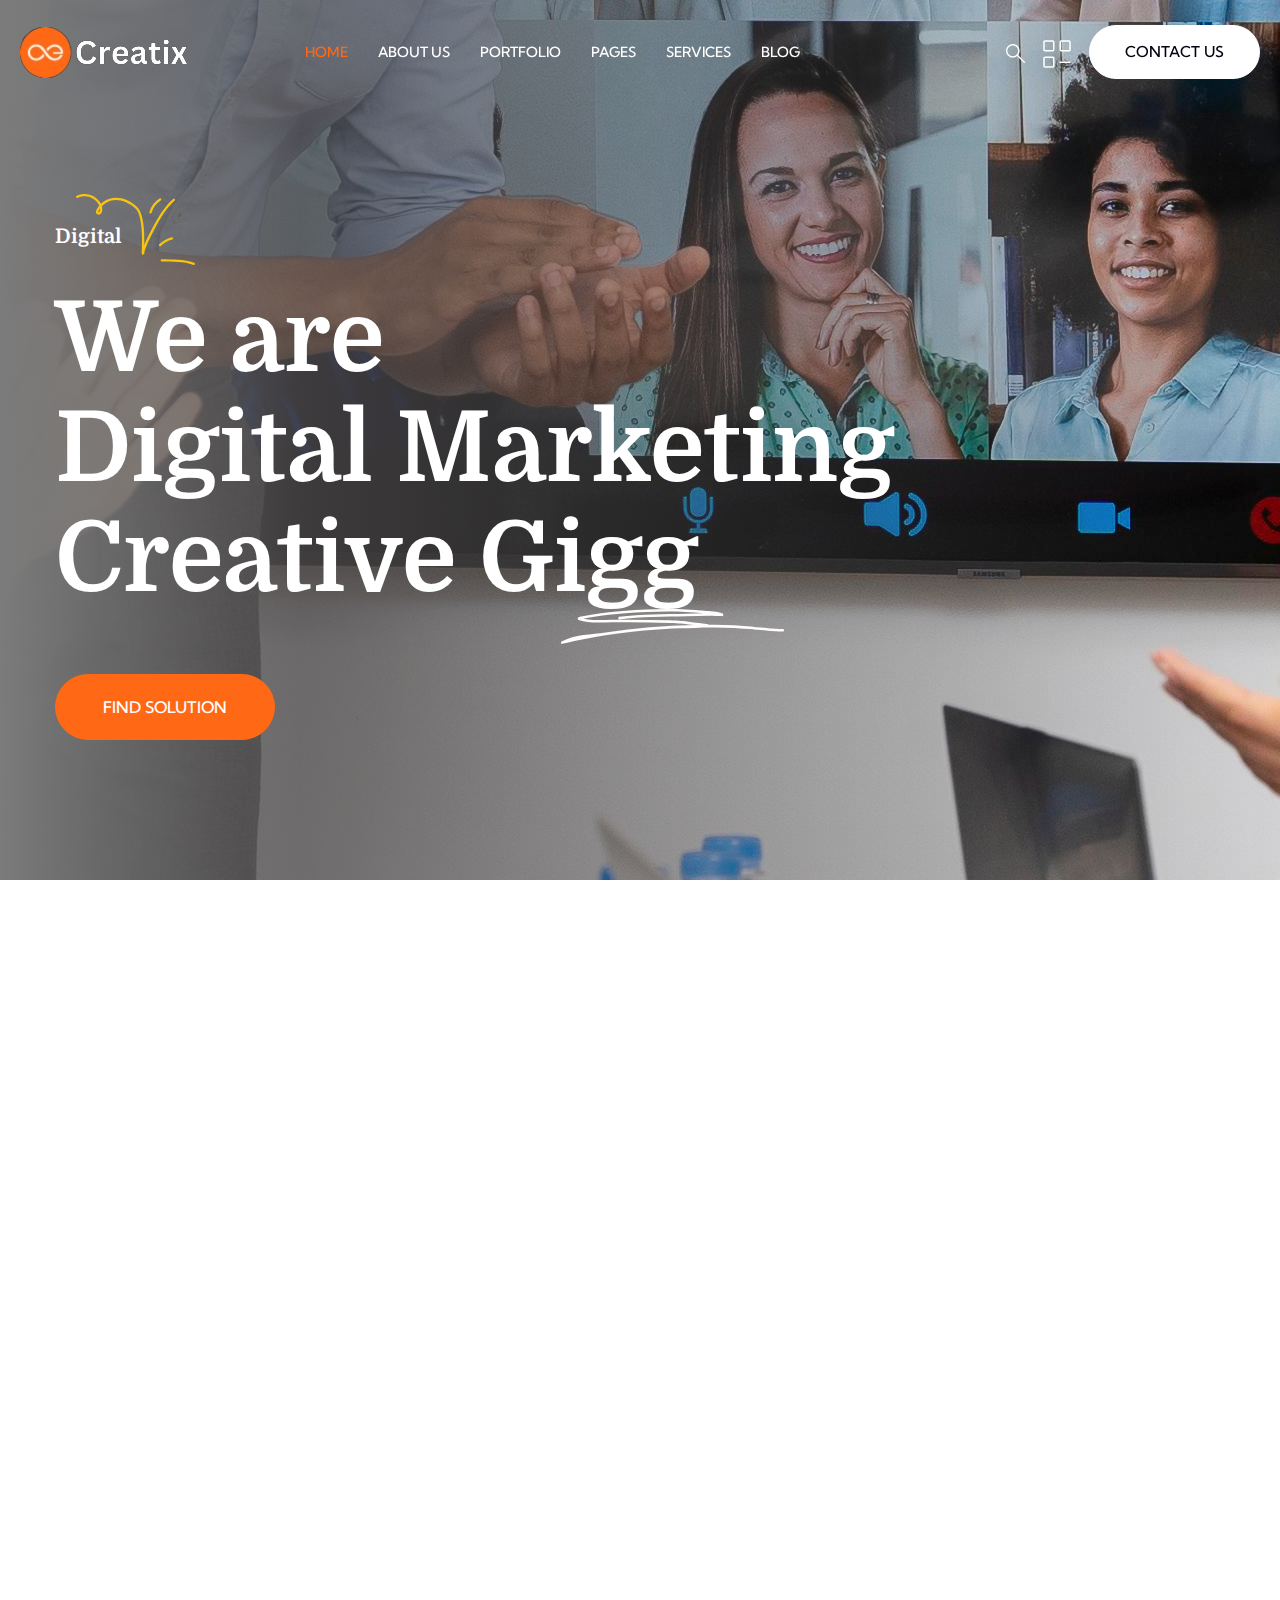
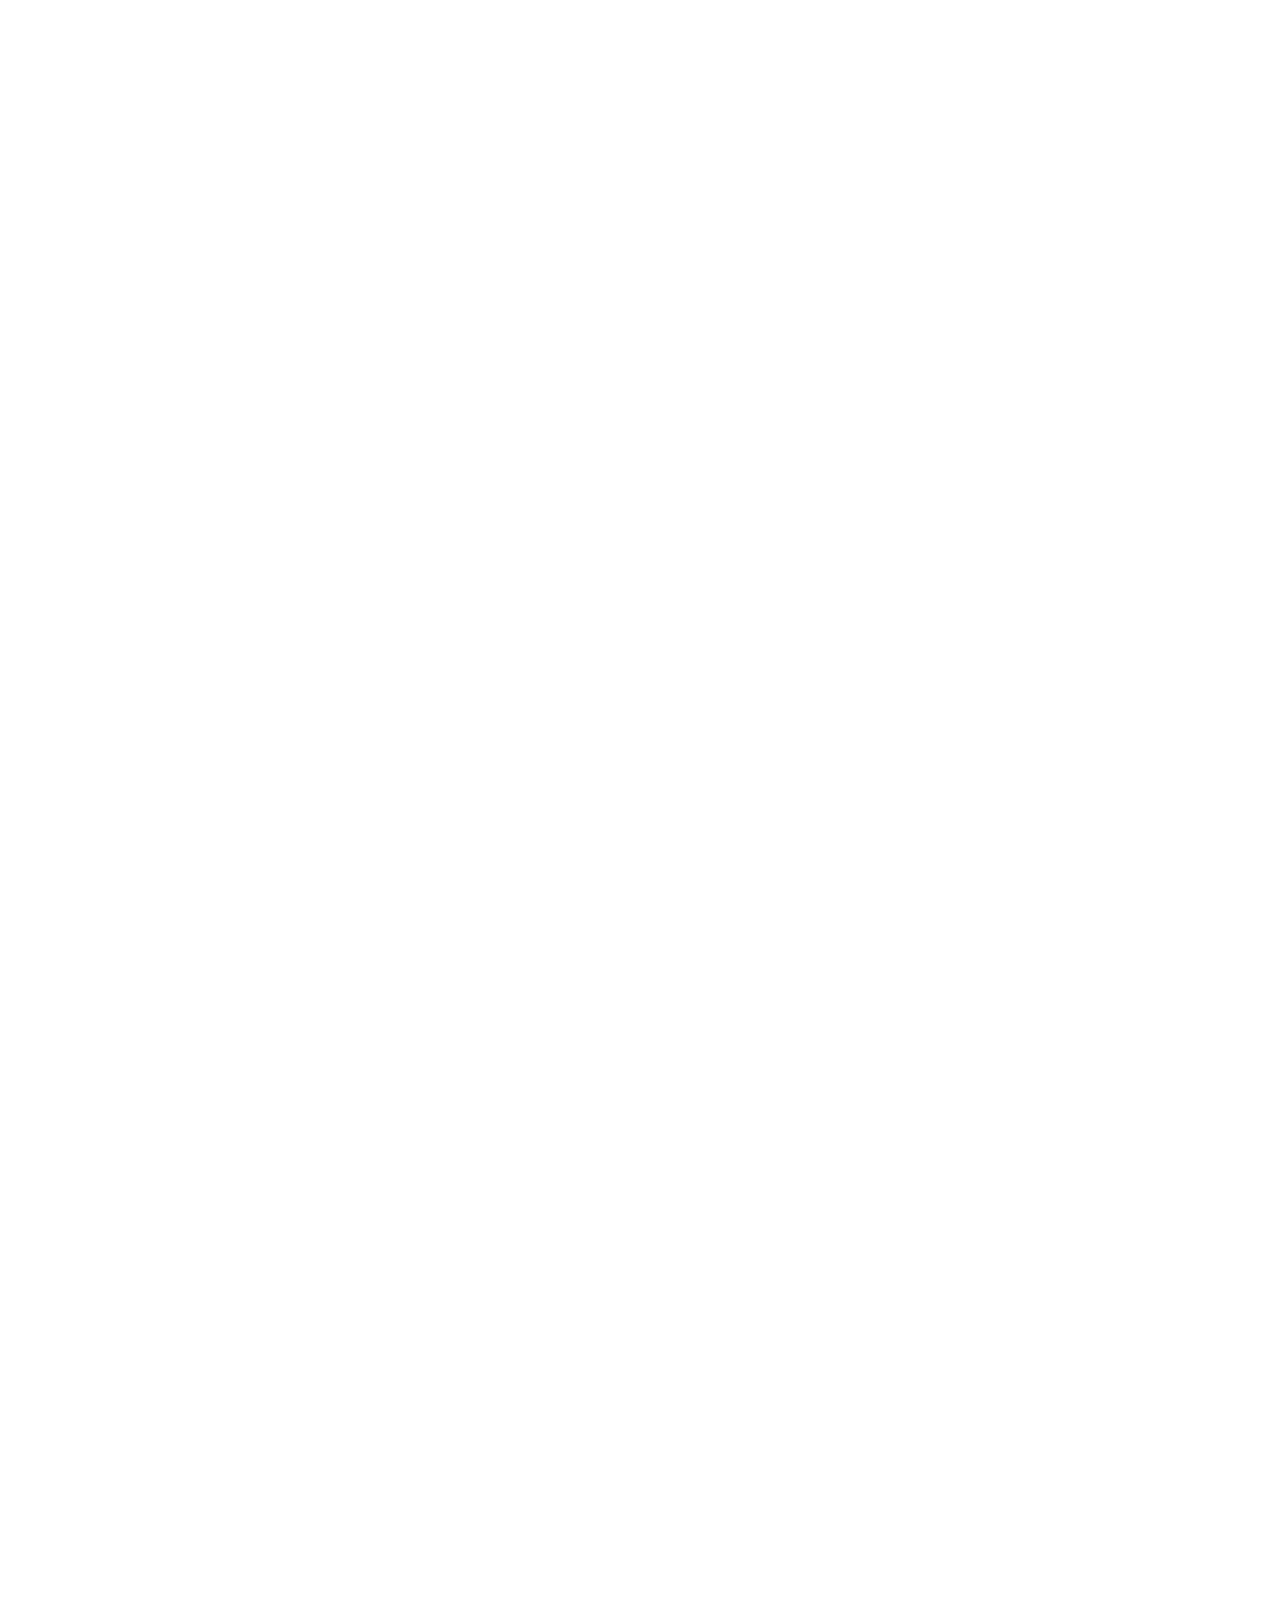
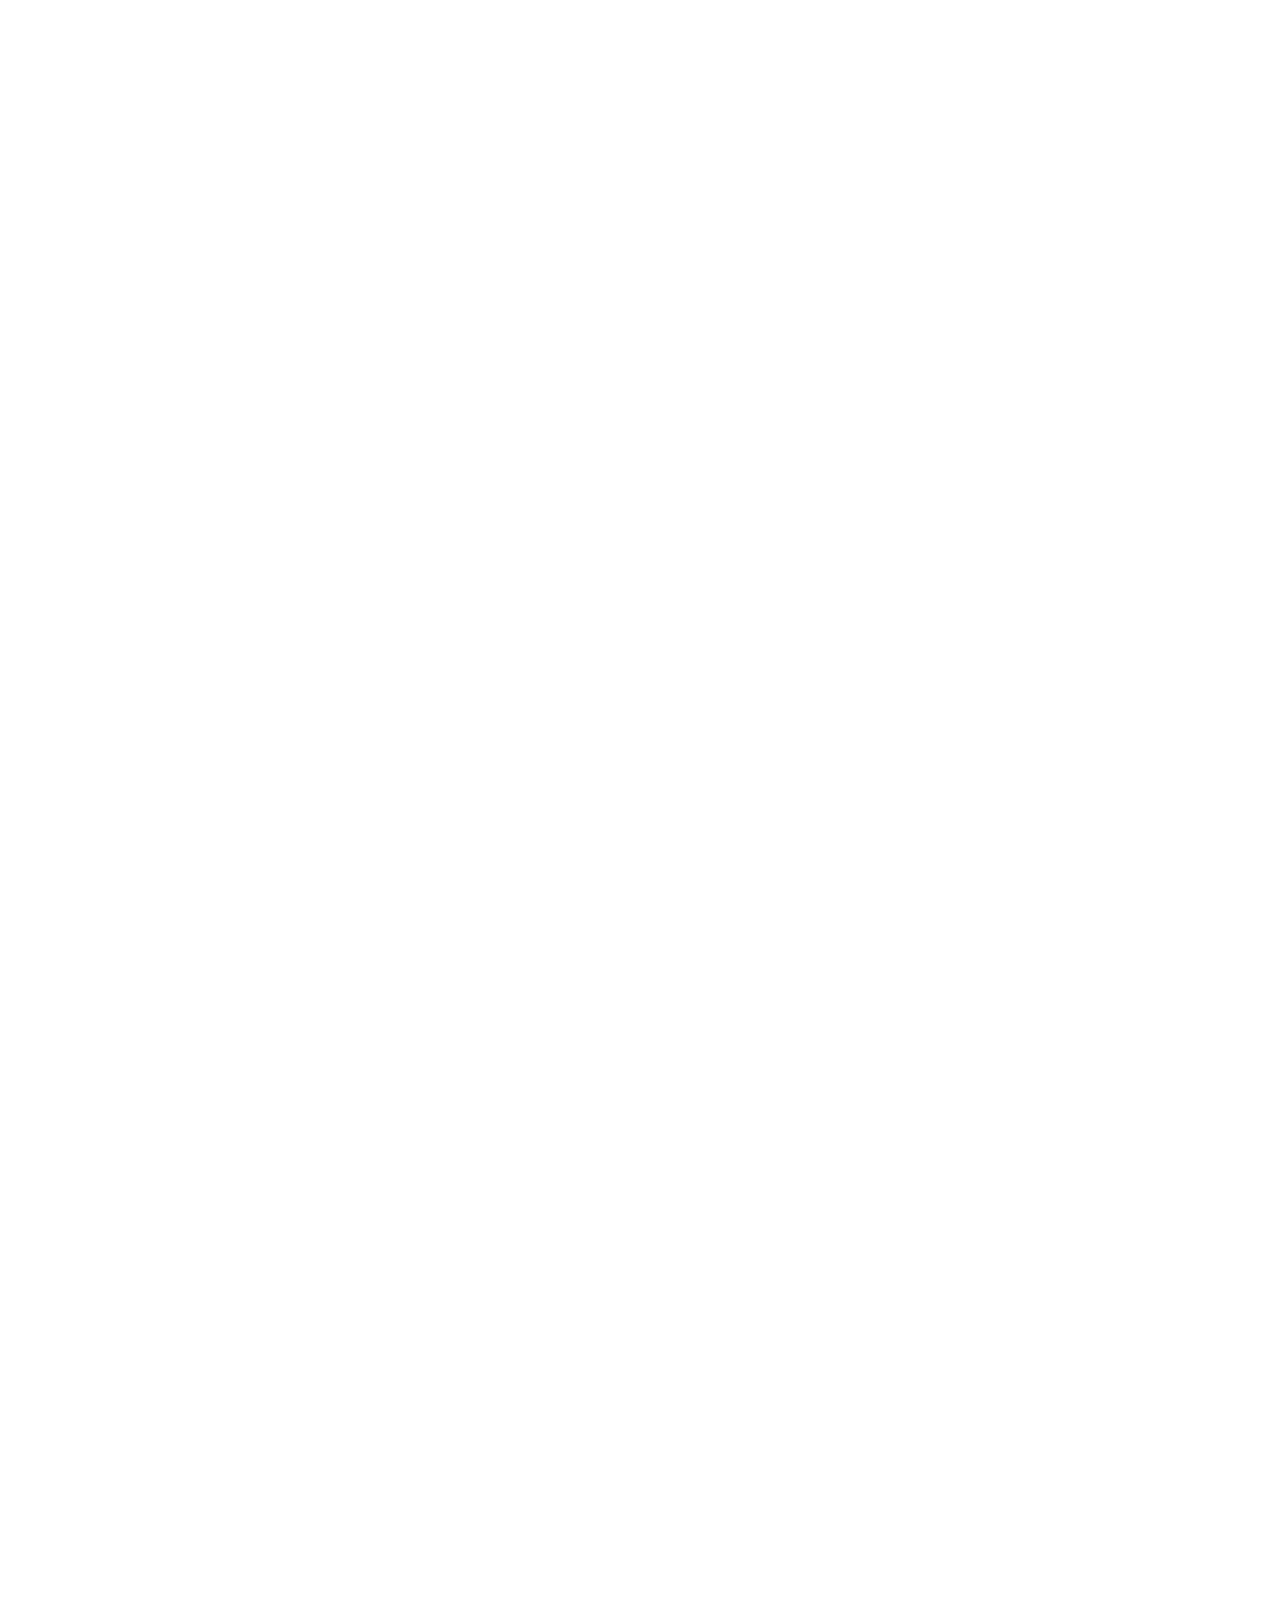
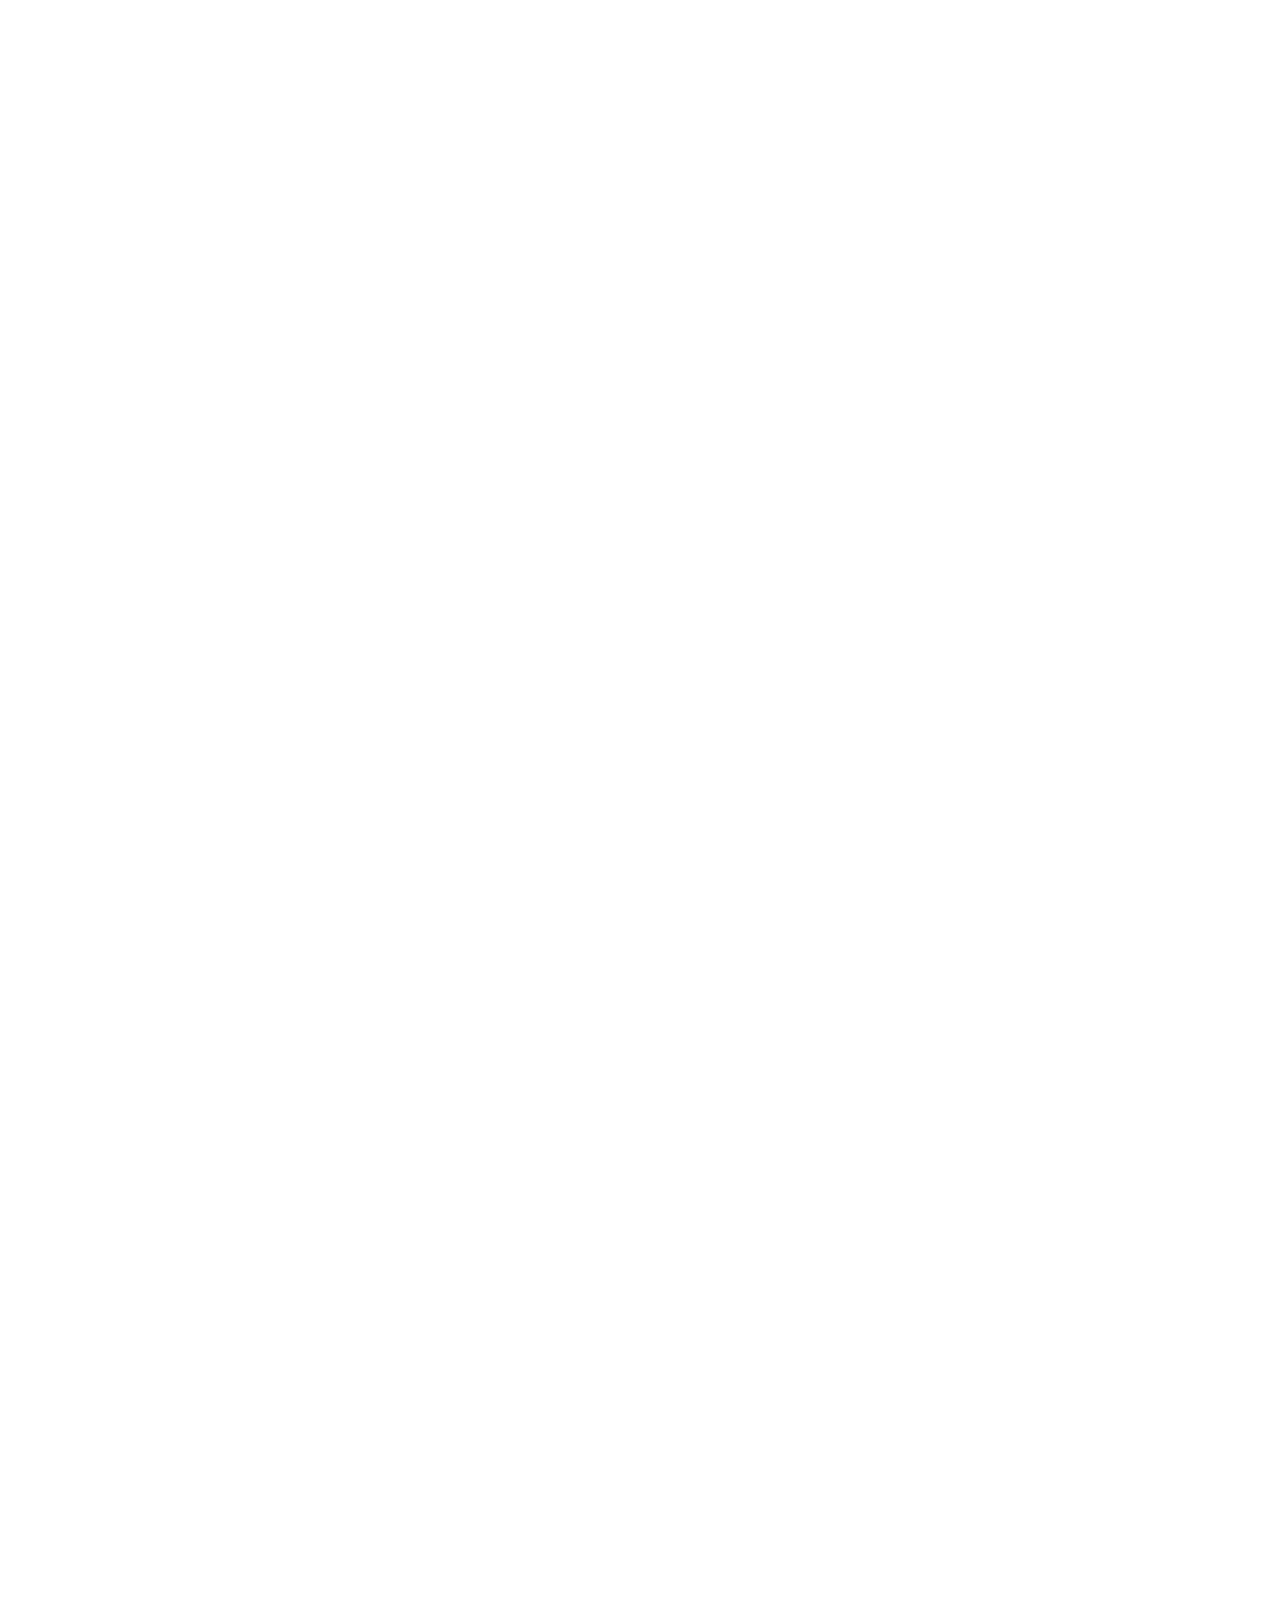
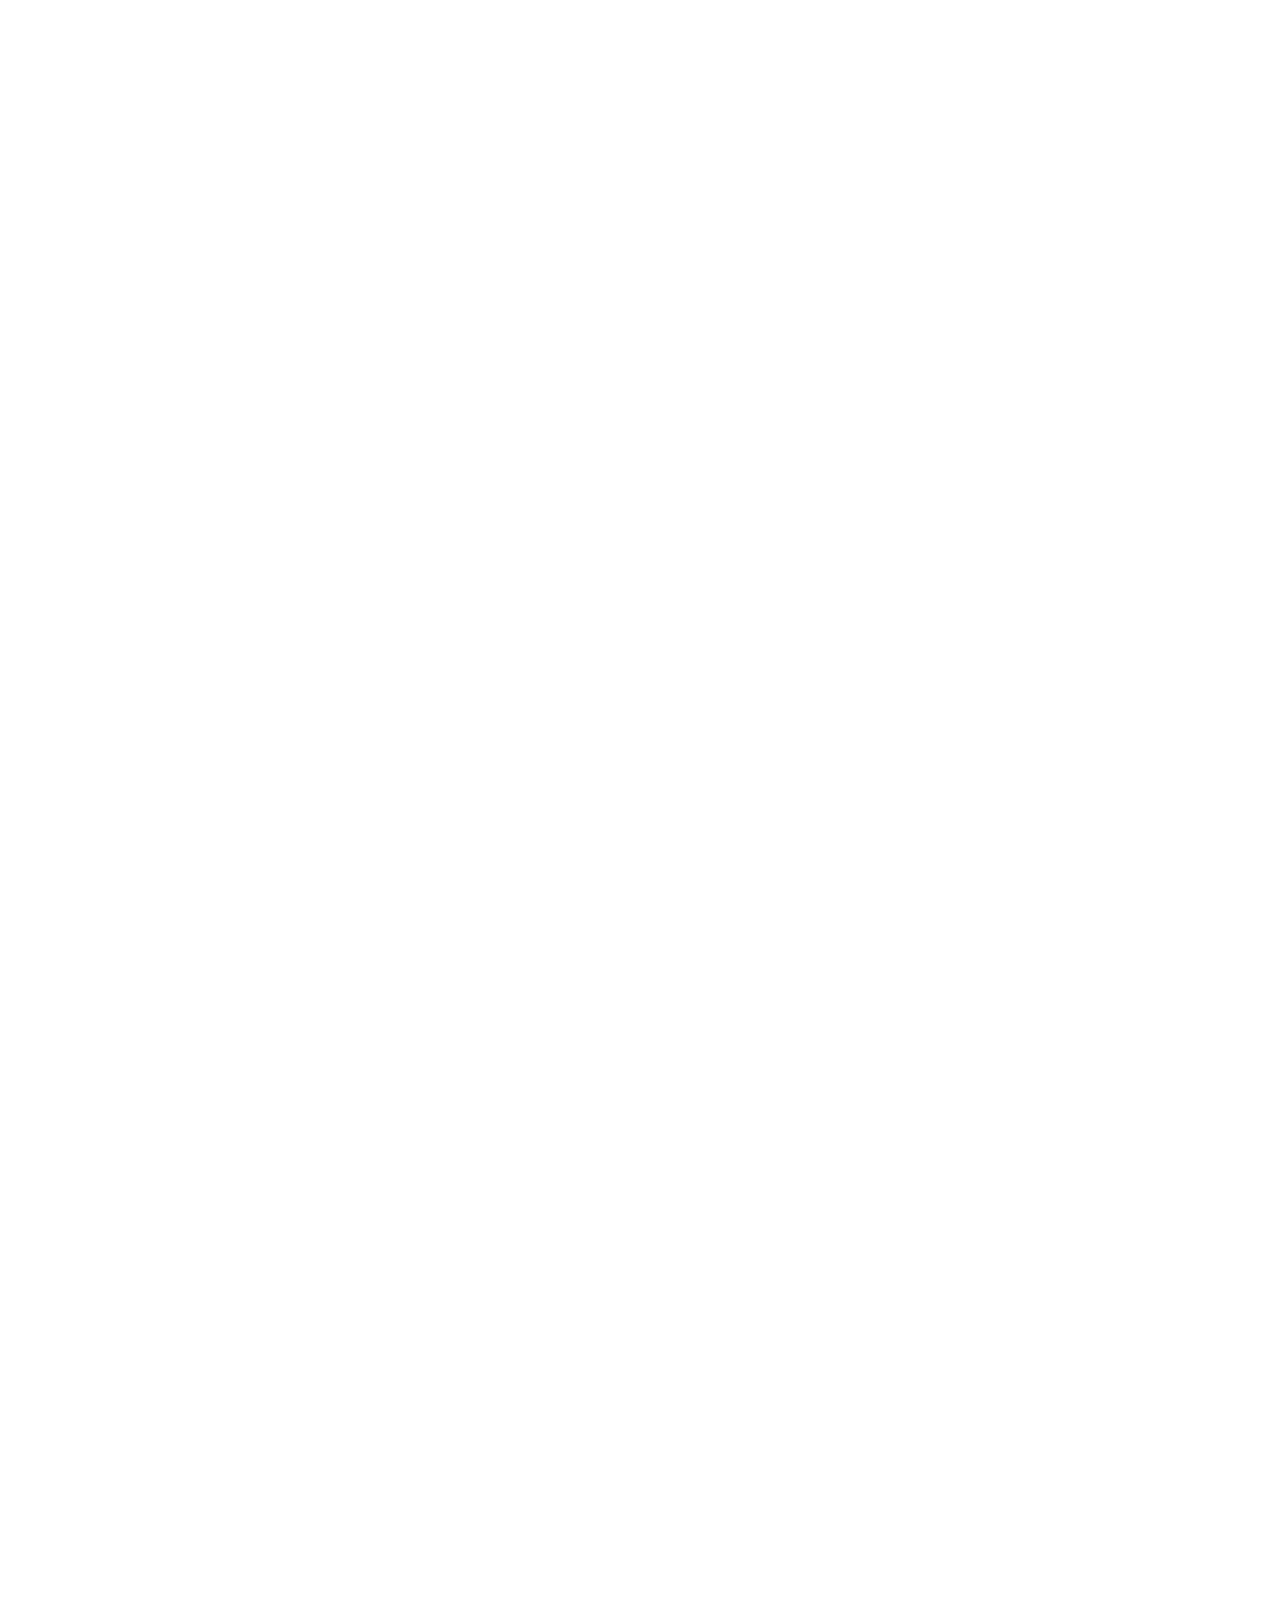
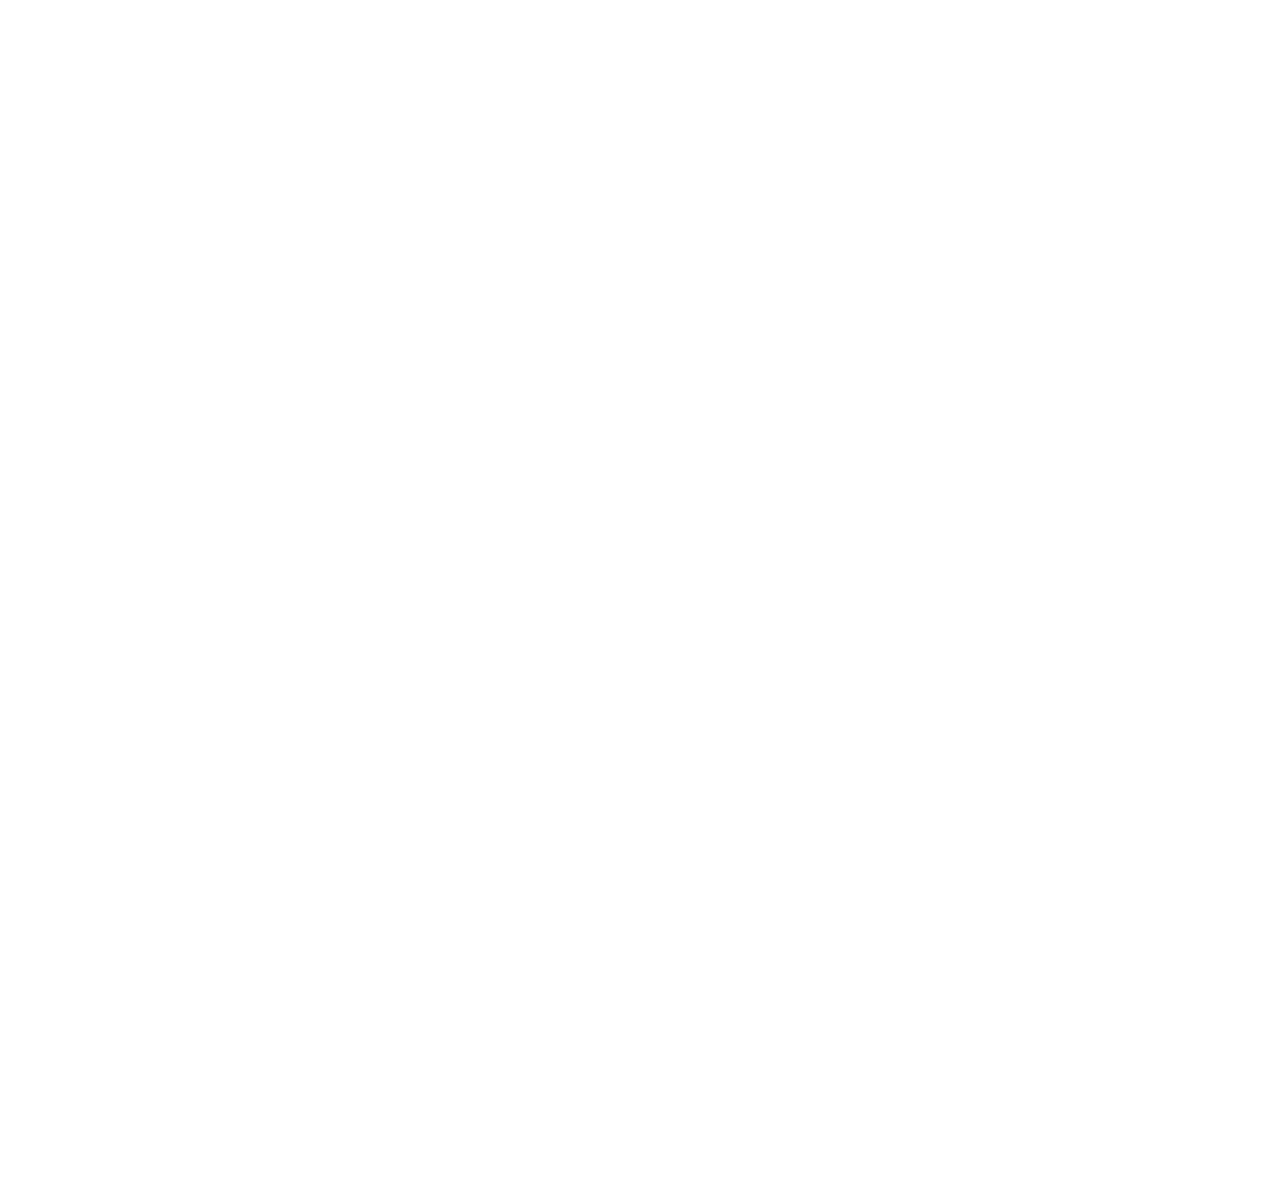
<file: index.html>
<!DOCTYPE html>
<html lang="en">
	<head>
		<meta charset="UTF-8">
		<meta name="keywords" content="IT, Technology, online bussines, Ecommerce, Shop,Digital Marketing">
		<meta name="description" content="Andeo - Hosting Service HTML5 Template for all kinds of IT, Technology, online bussines, Ecommerce, Shop,website ,Digital Marketing">
      	<meta property="og:site_name" content="Andeo">
      	<meta property="og:url" content="https://sayfurrahaman.com/">
      	<meta property="og:type" content="website">
      	<meta property="og:title" content="Creatix - Creative Digital Marketing  HTML5 Template">
		<meta name="og:image" content="images/assets/ogg.png">
		<!-- For IE -->
		<meta http-equiv="X-UA-Compatible" content="IE=edge">
		<!-- For Resposive Device -->
		<meta name="viewport" content="width=device-width, initial-scale=1.0">
		<!-- For Window Tab Color -->
		<!-- Chrome, Firefox OS and Opera -->
		<meta name="theme-color" content="#6dbfb8">
		<!-- Windows Phone -->
		<meta name="msapplication-navbutton-color" content="#6dbfb8">
		<!-- iOS Safari -->
		<meta name="apple-mobile-web-app-status-bar-style" content="#6dbfb8">
		<title>Creatix - Creative Digital Marketing  HTML5 Template</title>
		<!-- Favicon -->
		<link rel="icon" type="image/png" sizes="72x33" href="images/fabicon.png">
		<!-- Main style sheet -->
		<link rel="stylesheet" type="text/css" href="css/style.css" media="all">
		<!-- responsive style sheet -->
		<link rel="stylesheet" type="text/css" href="css/responsive.css" media="all">

		<!-- Fix Internet Explorer ______________________________________-->
		<!--[if lt IE 9]>
			<script src="http://html5shiv.googlecode.com/svn/trunk/html5.js"></script>
			<script src="vendor/html5shiv.js"></script>
			<script src="vendor/respond.js"></script>
		<![endif]-->	
	</head>

	<body>
		<div class="main-page-wrapper">
			<!-- ===================================================
				Loading Transition
			==================================================== -->
			<div id="preloader">
				<div id="andeo-preloader" class="andeo-preloader">
					<div class="animation-preloader">
					  <h1>Creatix </h1>
					</div>	
				</div>
			</div>
			<!--=========================header html start  1=================================  -->
			<div class="theme-main-menu sticky-menu theme-menu-one tran5s wow fadeInUp">
				<div class="inner-content">
					<div class="d-flex align-items-center justify-content-between">
						<div class="d-flex logo order-lg-0"><a href="" class="d-block"><img src="images/logo/logo12.png" alt=""></a></div>
						<div class="right-wiget ms-auto d-lg-flex align-items-center justify-content-center order-lg-3 ">
							 <div class="search-icon" data-bs-toggle="offcanvas" data-bs-target="#offcanvasTop" aria-controls="offcanvasTop"><a href="#"><img src="images/icon/search.svg" alt=""></a></div>
							 <div class="grid-icon" data-bs-toggle="offcanvas" data-bs-target="#offcanvasRight" aria-controls="offcanvasRight"><a href="#"><img src="images/icon/grid.svg" alt=""></a></div>
							<div class=""><a class="custom-btn-one" href="contact.html">Contact Us</a></div>
						</div>
						 <!-- ================================================
						                      nav bar start
					     ================================================ -->
						<div class="left-wiget">
							<nav class="navbar navbar-expand-lg order-lg-2">
							  <button class="navbar-toggler d-block d-lg-none" type="button" data-bs-toggle="collapse" data-bs-target="#navbarNav" aria-controls="navbarNav" aria-expanded="false" aria-label="Toggle navigation">
								<span></span>
							  </button>
							  <div class="collapse navbar-collapse" id="navbarNav">
									<ul class="navbar-nav me-auto mb-2 mb-lg-0">
										<li class="nav-item dropdown">
											<a class="nav-link  active dropdown-toggle" href="#" role="button" data-bs-toggle="dropdown" aria-expanded="false">
											Home
											</a>
											<ul class="dropdown-menu tran3s">
												<li><a class="dropdown-item active" href="index.html">Home One</a></li>
												<li><a class="dropdown-item" href="index-02.html">Home Two</a></li>
												<li><a class="dropdown-item" href="index-03.html">Home Three</a></li>
											</ul>
										</li>
										<li class="nav-item">
											<a class="nav-link" href="about-us.html">About Us</a>
										</li>
										<li class="nav-item dropdown">
											<a class="nav-link dropdown-toggle" href="#" role="button" data-bs-toggle="dropdown" aria-expanded="false">
											Portfolio
											</a>
											<ul class="dropdown-menu tran3s">
												<li><a class="dropdown-item" href="case-one.html">Case One</a></li>
												<li><a class="dropdown-item" href="case-two.html">Case Two</a></li>
												<li><a class="dropdown-item" href="case-details.html">Case Details</a></li>
											</ul>
										</li>
										<li class="nav-item dropdown">
											<a class="nav-link dropdown-toggle" href="#" role="button" data-bs-toggle="dropdown" aria-expanded="false">
											Pages
											</a>
											<ul class="dropdown-menu tran3s">
												<li><a class="dropdown-item" href="team.html">Team</a></li>
												<li><a class="dropdown-item" href="contact.html">Contact</a></li>
												<li><a class="dropdown-item" href="faq.html">Faq</a></li>
												<li><a class="dropdown-item" href="404.html">404</a></li>
											</ul>
										</li>
										<li class="nav-item dropdown">
											<a class="nav-link dropdown-toggle" href="#" role="button" data-bs-toggle="dropdown" aria-expanded="false">
											Services
											</a>
											<ul class="dropdown-menu tran3s">
												<li><a class="dropdown-item" href="service.html">Services</a></li>
												<li><a class="dropdown-item" href="service-details.html">Service Details</a></li>
											</ul>
										</li>
										<li class="nav-item dropdown">
											<a class="nav-link dropdown-toggle" href="#" role="button" data-bs-toggle="dropdown" aria-expanded="false">
											Blog
											</a>
											<ul class="dropdown-menu tran3s">
												<li><a class="dropdown-item" href="blog.html">Blog</a></li>
												<li><a class="dropdown-item" href="blog-details.html">Blog Details</a></li>
											</ul>
										</li>
									</ul>
								    <div class="right-wiget md-mt-30 d-flex align-items-center order-lg-3 d-lg-none ">
									   <div class=""><a class="custom-btn-one position-relative" href="contact.html">Contact Us</a></div>
								    </div>
							   </div>
						    </nav>
						</div>
							<!-- //header nav  -->
						  <!-- ================================================
						                      nav bar start
					================================================ -->
					</div>
			    </div>
			</div>
			<!-- =======================header html end===================================== -->

			<!-- ==========================top aside start ==================================================-->
			<div class="top-aside tran3s wow fadeInUp">
				<div class="offcanvas offcanvas-top" tabindex="-1" id="offcanvasTop" aria-labelledby="offcanvasTop">
					<div class="offcanvas-header">
						<button type="button" class="btn-close text-reset" data-bs-dismiss="offcanvas" aria-label="Close"></button>
					</div>
					<div class="offcanvas-body">
						<div class="search-wrap">
							<form>
								<input type="text" class="main-search-input" placeholder="Search Your Keyword...">
							</form>
						</div>
					</div>
				</div>
			</div>
			<!-- RIGHT GRID  ASIDE -->
			<div class="right-aside tran3s wow fadeInUp">
				<div class="offcanvas offcanvas-end" tabindex="-1" id="offcanvasRight" aria-labelledby="offcanvasRight">
					<div class="offcanvas-header">
						<div class="d-flex logo order-lg-0"><a href="" class="d-block"><img src="images/logo/logo.png" alt=""></a></div>
					  <button type="button" class="btn-close text-reset" data-bs-dismiss="offcanvas" aria-label="Close"><i class="bi bi-x-square-fill"></i></button>
					</div>
					<div class="offcanvas-body">
						<div class="info-widget">
							<h6 class="color-two mb-20">About Us</h6>
							<p class="mb-30">
								We work with forward-thinking companies to craft and produce impactful solutions through website & mobile app experiences.
								You will work closely with skilled Dolor in reprehenderit in voluptate velit esse cillum.
							</p>
						</div>
						<div class="info-widget info-widget2">
							<h6 class="color-two mb-20">Contact Us</h6>
							<p>
								<i class="bi bi-geo-alt"></i>
								3739 Balboa Street, San Francisco, CA 94121</p>
							<p>
								<i class="bi bi-telephone"></i>
								+0989 7876 9865 9
							</p>
							<p>
								<i class="bi bi-envelope-open"></i>
								hello@templatemr.com
							</p>
						</div>
					</div>
				</div>
			</div>
			<!-- RIGHT GRID  ASIDE -->
            <!-- ==========================aside start ==================================================-->

			<!--================================banner section start ===========================  -->
			<div class="banner_slider_one mb-120 lg-mb-80 tran5s " id="banner_slider_one">
				<div class="iten">
					<div class="banner-one tran5s pt-220 pb-140 md-pt-100 md-pb-80" style="background: linear-gradient(90deg, #7B7B7B 0%, rgba(84, 81, 81, 0.73) 23.44%, rgba(27, 25, 25, 0.00) 100%), url('images/bg/bg-01.jpg') center center no-repeat;">
						<div class="container">
							<div class="row">
								<div class="banner-rapper-one ms-auto position-relative">
									<img src="images/shape/shape-01.svg" alt="" class="shapes shape-01">
									<img src="images/shape/shape-02.svg" alt="" class="shapes shape-02">
									<div class="top_heading mb-30"><span class="span-one">Digital</span></div>
									<div class="mb-60 md-mb-30"><h1 class="h1 color-two fw-700">We are <br> Digital Marketing <br> Creative Gigg</h1></div>
									<div class=""><a href="" class="custom-btn-one">Find Solution</a></div>
								</div>
							</div>
						</div>
					</div>
				</div>
				<div class="iten">
					<div class="banner-one tran5s pt-220 pb-140 md-pt-100 md-pb-80" style="background: linear-gradient(90deg, #7B7B7B 0%, rgba(84, 81, 81, 0.73) 23.44%, rgba(27, 25, 25, 0.00) 100%), url('images/bg/bg-03.jpg') center center no-repeat;">
						<div class="container">
							<div class="row">
								<div class="banner-rapper-one ms-auto position-relative">
									<img src="images/shape/shape-01.svg" alt="" class="shapes shape-01">
									<img src="images/shape/shape-02.svg" alt="" class="shapes shape-02">
									<div class="top_heading mb-30"><span class="span-one">Digital</span></div>
									<div class="mb-60 md-mb-30"><h1 class="h1 color-two fw-700">We are <br> Digital Marketing <br> Creative Gigg</h1></div>
									<div class=""><a href="" class="custom-btn-one">Find Solution</a></div>
								</div>
							</div>
						</div>
					</div>
				</div>
				<div class="iten">
					<div class="banner-one tran5s pt-220 pb-140 md-pt-100 md-pb-80" style="background: linear-gradient(90deg, #7B7B7B 0%, rgba(84, 81, 81, 0.73) 23.44%, rgba(27, 25, 25, 0.00) 100%), url('images/bg/bg-04.jpg') center center no-repeat;">
						<div class="container">
							<div class="row">
								<div class="banner-rapper-one ms-auto position-relative">
									<img src="images/shape/shape-01.svg" alt="" class="shapes shape-01">
									<img src="images/shape/shape-02.svg" alt="" class="shapes shape-02">
									<div class="top_heading mb-30"><span class="span-one">Digital</span></div>
									<div class="mb-60 md-mb-30"><h1 class="h1 color-two fw-700">We are <br> Digital Marketing <br> Creative Gigg</h1></div>
									<div class=""><a href="" class="custom-btn-one">Find Solution</a></div>
								</div>
							</div>
						</div>
					</div>
				</div>
			</div>
			<!--================================banner section end ===========================  -->

			<!--================================about section start ===========================  -->
			<section class="about-one mb-180 lg-mb-80 position-relative tran5s wow fadeInUp">
				<div class="container">
					<div class="row">
						<div class="col-lg-5">
							<div class="left-about position-relative">
								<div class=""><img src="images/about/about-01.jpg" alt="" class=""></div>
								<div class=""><h5 class="h5 fw-400 mt-30">Incredibly fast and amazing features</h5></div>
								<div class=""><p class="mb-30 mt-30">We provide digital experience services to startups and small businesses velit purus aliquet, massa fringilla</p></div>
								<div class=""><a href="" class="custom-btn-one fw-500">About us</a></div>
							</div>
						</div>
						<div class="col-lg-6 offset-lg-1 mt-50">
							<div class=""><span class="span-two">Business GROWTH</span></div>
							<div class="heading-shape mt-20 lg-mt-10"><h4 class="position-relative h4 fw-700">Best Digital <br> Creative Agency</h4></div>
							<div class=""><p class="fw-500 fs-18 mt-50 lg-mt-20">There are many variations of passages of lorem in free market to available, but the majority have suffered alteration in some form, by injected humour, or randomised words</p></div>
							<div class="mt-40 mb-40 lg-mt-20 lg-mb-20">
								<ul class="about-list fw-500 fs-20">
									<li>For marketing professionals</li>
									<li>The New Event Marketing Opportunity</li>
									<li>The New Event Marketing Opportunity</li>
								</ul>
							</div>
							<div class=""><p class="opacity fw-500 fs-18">Variations of passages of lorem in free market to available, but the majority have suffered alteration in some form, by injected humour, or randomised words</p></div>
						</div>
					</div>
				</div>
			</section>
			<!--================================about section end ===========================  -->

			<!--================================work history start ===========================  -->
			<section class="work-history-one mb-140 lg-mb-80 tran5s wow fadeInUp">
				<div class="container">
					<div class="work-rapper-one pt-60 pb-60">
						<div class="row">
							<div class="col-lg-4">
								<div class="work-one text-center md-mb-30 position-relative">
									<div class=""><h4 class="work heading fw-700 color-two"><span class="counter">10</span>k+</h4></div>
									<div class=""><span class="fw-500 fs-20 upercase">Experienced designers</span></div>
									<div class=""><span class="fs-16 opacity">Our company has 100 expert</span></div>
								</div>
							</div>
							<div class="col-lg-4">
								<div class="work-one text-center md-mb-30 position-relative">
									<div class=""><h4 class="work heading fw-700 color-two"><span class="counter">10</span>k+</h4></div>
									<div class=""><span class="fw-500 fs-20 upercase">SATISFIED CUSTOMERS</span></div>
									<div class=""><span class="fs-16 opacity">Our company satisfied customer</span></div>
								</div>
							</div>
							<div class="col-lg-4">
								<div class="text-center position-relative">
									<div class=""><h4 class="work heading fw-700 color-two"><span class="counter">120</span>k+</h4></div>
									<div class=""><span class="fw-500 fs-20 upercase">COMPLETED CASSES</span></div>
									<div class=""><span class="fs-16 opacity">We have done 1200 Cassses</span></div>
								</div>
							</div>
						</div>
					</div>
				</div>
			</section>
			<!--================================work history end ===========================  -->

			<!--================================our offer section start ===========================  -->
			<section class="our-offer-one tran5s wow wow fadeInUp">
				<div class="container">
					<div class="offer-rapper-one position-relative pt-100 pb-140 md-pt-50 md-pb-70">
						<div class="shape_001"></div>
						<div class="shape_002"></div>
						<div class="shape_003"></div>
						<div class="text-center mb-100 md-mb-50">
							<div class=""><span class="span-two">WHAT WE OFFER</span></div>
							<div class=""><h4 class="heading_shape position-relative h4 fw-700 mt-20">What We’re Offering Creative <br> Digital Service</h4></div>
						</div>
						<div class="row">
							<div class="col-xl-3 col-lg-6">
								<div class="offer-one lg-mb-30 text-center">
									<div class="offer-pic mb-20 lg-mb-30"><img src="images/icon/offer_01.svg" alt="" class=""></div>
									<div class="mb-10 lg-mb-30"><h6 class="h6 fw-700"><a href="" class="">Digital Experience</a></h6></div>
									<div class="mb-20 lg-mb-30"><p class="fs-16">Need something changed or is there something not quite working Aellente</p></div>
									<div class=""><a href="" class="offer-link"> <img src="images/icon/arrow_01.svg" alt="" class=""></a></div>
								</div>
							</div>
							<div class="col-xl-3 col-lg-6">
								<div class="offer-one lg-mb-30 text-center">
									<div class="offer-pic mb-20 lg-mb-30"><img src="images/icon/offer_02.svg" alt="" class=""></div>
									<div class="mb-10 lg-mb-30"><h6 class="h6 fw-700"><a href="" class="">Project strategy</a></h6></div>
									<div class="mb-20 lg-mb-30"><p class="fs-16">Need something changed or is there something not quite working Aellente</p></div>
									<div class=""><a href="" class="offer-link"> <img src="images/icon/arrow_01.svg" alt="" class=""></a></div>
								</div>
							</div>
							<div class="col-xl-3 col-lg-6">
								<div class="offer-one lg-mb-30 text-center">
									<div class="offer-pic mb-20 lg-mb-30"><img src="images/icon/offer_03.svg" alt="" class=""></div>
									<div class="mb-10 lg-mb-30"><h6 class="h6 fw-700"><a href="" class="">Marketing</a></h6></div>
									<div class="mb-20 lg-mb-30"><p class="fs-16">Need something changed or is there something not quite working Aellente</p></div>
									<div class=""><a href="" class="offer-link"> <img src="images/icon/arrow_01.svg" alt="" class=""></a></div>
								</div>
							</div>
							<div class="col-xl-3 col-lg-6">
								<div class="offer-one text-center">
									<div class="offer-pic mb-20 lg-mb-30"><img src="images/icon/offer_04.svg" alt="" class=""></div>
									<div class="mb-10 lg-mb-30"><h6 class="h6 fw-700"><a href="" class="">Development</a></h6></div>
									<div class="mb-20 lg-mb-30"><p class="fs-16">Need something changed or is there something not quite working Aellente</p></div>
									<div class=""><a href="" class="offer-link"> <img src="images/icon/arrow_01.svg" alt="" class=""></a></div>
								</div>
							</div>
						</div>
					</div>
				</div>
			</section>
			<!--================================our offer section end ===========================  -->

			<!--================================why choose us start ===========================  -->
			<section class="choose-one mb-140 lg-mb-80 tran5s wow fadeInUp">
				<div class="container">
					<div class="choose-one-rapper pt-90 md-pt-50 position-relative">
						<img src="images/shape/shape-05.svg" alt="" class="shapes shape-05">
						<img src="images/shape/shape-06.svg" alt="" class="shapes shape-06">
						<div class="row d-flex align-items-end">
							<div class="col-lg-6">
								<div class="left-choose position-relative md-mb-80">
									<div class=""><span class="span-two">WHY US</span></div>
									<div class=""><h4 class="h4 position-relative fw-700 mt-10 mb-40">We Give You Digital Solutions</h4></div>
									<div class=""><p class="mb-30">Sed lectus vestibulum mattis ullamcorper velit sed ullamcorperbi. Fusce id velit ut tortor pretium viverra suspendisse fuis ultricies lacus sed turpis tincidunt id aliquet. Sed viverra tellus sed lectus vestibulum mattis</p></div>
						            <div class="progress_one mb-20">
										<span class="fs-20 fw-500 position-relative">Website Development</span>
										<div class="progress mt-20 position-relative">
											<div class="progress-bar bar-width-one bg-dark" role="progressbar" style="width: 85%" aria-valuenow="25" aria-valuemin="0" aria-valuemax="100"></div>
										</div>
									</div>
									<div class="progress_two mb-20">
										<span class="fs-20 fw-500 position-relative">Digital Products</span>
										<div class="progress mt-20 position-relative">
											<div class="progress-bar bar-width-two bg-dark" role="progressbar" style="width: 75%" aria-valuenow="25" aria-valuemin="0" aria-valuemax="100"></div>
										</div>
									</div>
									<div class="progress_three">
										<span class="fs-20 fw-500 position-relative">Website Development</span>
										<div class="progress mt-20 position-relative">
											<div class="progress-bar bar-width-three bg-dark" role="progressbar" style="width: 90%" aria-valuenow="25" aria-valuemin="0" aria-valuemax="100"></div>
										</div>
									</div>
								</div>
							</div>
							<div class="col-lg-6">
								<div class="right-choose position-relative pl-20 md-pl-0">
									<img src="images/about/about-02.png" alt="" class="about-02">
									<img src="images/shape/shape-07.svg" alt="" class="shape-07">
								</div>
							</div>
						</div>
					</div>
				</div>
			</section>
			<!--================================why choose us end ===========================  -->

			<!--================================case study section start ===========================  -->
		     <section class="case_study-_one mb-140 lg-mb-80 tran5s wow fadeInUp">
				<div class="container-fluid">
					<div class="case_study_rapper">
						<div class="text-center mb-80 md-mb-50">
							<div class=""><span class="span-two">NEW CASE STUDIES</span></div>
							<div class="mt-20"><h4 class="h4 fw-700 position-relative">We Are Passionate About Our <br> Clients And Our Work.</h4></div>
						</div>
						<div class="row">
							<div class="col-lg-3 col-md-4">
								<div class="case-one md-mb-30 position-relative">
									<a href="images/case/case_01.png" class="view_pic"><img src="images/case/case_01.png" alt="" class=""></a>
									<div class="shapes hover-box">
										<span class="span-two">Strategy</span>
										<h6 class="h6"><a href="case-details.html" class="">Digital Experience Development Case</a></h6>
									</div>
								</div>
							</div>
							<div class="col-lg-3 col-md-4">
								<div class="case-one md-mb-30 position-relative">
									<a href="images/case/case_02.png" class="view_pic"><img src="images/case/case_02.png" alt="" class=""></a>
									<div class="shapes hover-box">
										<span class="span-two">Strategy</span>
										<h6 class="h6"><a href="case-details.html" class="">Digital Experience Development Case</a></h6>
									</div>
								</div>
							</div>
							<div class="col-lg-3 col-md-4">
								<div class="case-one md-mb-30 position-relative">
									<a href="images/case/case_03.png" class="view_pic"><img src="images/case/case_03.png" alt="" class=""></a>
									<div class="shapes hover-box">
										<span class="span-two">Strategy</span>
										<h6 class="h6"><a href="case-details.html" class="">Digital Experience Development Case</a></h6>
									</div>
								</div>
							</div>
							<div class="col-lg-3 col-md-4">
								<div class="case-one position-relative">
									<a href="images/case/case_04.png" class="view_pic"><img src="images/case/case_04.png" alt="" class=""></a>
									<div class="shapes hover-box">
										<span class="span-two">Strategy</span>
										<h6 class="h6"><a href="case-details.html" class="">Digital Experience Development Case</a></h6>
									</div>
								</div>
							</div>
						</div>
					</div>
				</div>
			 </section>	
			<!--================================case study section end ===========================  -->

			<!--================================see our video start ===========================  -->
			<section class="our-video mb-140 lg-mb-80 tran5s wow fadeInUp">
				<div class="container pt-200 md-pt-100 pb-160 md-pb-80">
					<div class="text-center">
						<h5 class="color-two pb-80">Making Your Business Unique</h5>
						<div class=""><a href="https://www.youtube.com/watch?v=BJ2BG1Af8cc" class="watch-video play-button"><i class="bi bi-play-fill"></i></a></div>
					</div>
				</div>
			</section>
			<!--================================see our video end ===========================  -->

			<!--================================testimonial slider one start ===========================  -->
			<div class="home_one_testimonial mb-140 tran5s wow fadeInUp">
				<div class="container">
				<div class="slider-rapper position-relative">
					<div class=""><span class="span-two">Testimonial</span></div>
					<div class=""><h4 class="h4 position-relative fw-700 mt-20 pb-80">Our Clients Praise us or <br> Great Results</h4></div>
					<div class="row">
						<div class="col-lg-6 pl-150 md-pl-0">
							<div class="left-content  md-mb-50 position-relative">
								<img src="images/slider/slider-01.png" alt="" class="position-relative">
								<img src="images/shape/shape-08.svg" alt="" class="shapes shape-08">
								<img src="images/shape/shape-09.svg" alt="" class="shapes shape-09">
								<span class="shapes shape_003"></span>
								<span class="shapes shape_004"></span>
							</div>
						</div>
						<div class="col-lg-6 pl-50 md-pl-0">
							<div class="testimonial_slider position-relative" id="testimonial_slider_one">
								<div class="item">
									<div class="right-content">
										<div class=""><span class="title">Great Work</span></div>
										<div class=""><p class="pb-20 pt-20">We've worked with Make to redesign our public and media website. Lorem ipsum is simply free text available in the market dolor sit amet, consectetur notted adipisicing elit sed do.</p></div>
										<div class=""><span class="fs-20 fw-600">Mahfuz Riad</span><span class="fs-14 pl-10">Chief Ux Designer</span></div>
									</div>
								</div>
								<div class="item">
									<div class="right-content">
										<div class=""><span class="title">Great Work</span></div>
										<div class=""><p class="pb-20 pt-20">We've worked with Make to redesign our public and media website. Lorem ipsum is simply free text available in the market dolor sit amet, consectetur notted adipisicing elit sed do.</p></div>
										<div class=""><span class="fs-20 fw-600">Mahfuz Riad</span><span class="fs-14 pl-10">Chief Ux Designer</span></div>
									</div>
								</div>
							</div>
						</div>
					</div>
				</div>
				</div>
			</div>
			<!--================================testimonial slider one end ===========================  -->

			<!--================================partner slider  start ===========================  -->
			<div class="partner-one mb-140 lg-mb-80 tran5s wow fadeInUp">
				<div class="container">
					<div class="partner-slider d-flex align-items-end" id="partner_slider">
						<div class="item"><img src="images/slider/slider-02.png" alt="" class=""></div>
						<div class="item"><img src="images/slider/slider-03.png" alt="" class=""></div>
						<div class="item"><img src="images/slider/slider-04.png" alt="" class=""></div>
						<div class="item"><img src="images/slider/slider-05.png" alt="" class=""></div>
						<div class="item"><img src="images/slider/slider-06.png" alt="" class=""></div>
						<div class="item"><img src="images/slider/slider-02.png" alt="" class=""></div>
					</div>
				</div>
			</div>
			<!--================================partner slider  end ===========================  -->

			<!--================================blog section start ===========================  -->
			<div class="blog-one mb-140 lg-mb-80 position-relative wow fadeInUp">
				<div class="container">
					<div class="blog-one-rapper position-relative pt-90 pb-120 md-pt-40 md-pb-50">
						<img src="images/shape/shape-10.svg" alt="" class="shapes shape-10">
						<img src="images/shape/shape-11.svg" alt="" class="shapes shape-11">
						<span class="shapes shape_003"></span>
						<div class="text-center">
							<div class=""><span class="span-two fs-16 fw-500">Our Blog update</span></div>
							<div class=""><h4 class="heading h4 fw-700 pt-0 position-relative ">Recent Important Stories <br> Daily Updated</h4></div>
						</div>
						<div class="blog-one-content mt-80 md-mt-50">
							<div class="row">
								<div class="col-xl-4 col-lg-6 lg-mb-30">
									<div class="card">
										<img src="images/blog/blog_01.jpg" alt="" class="">
										<div class="card-body">
											<div class="pt-20">
												<img src="images/icon/calendar.svg" alt="" class=""><span class="pl-10 fs-15 fw-400">15 Nov, 2023</span>
												<img src="images/icon/comment.svg" alt="" class="pl-10"><span class="pl-10 fs-15 fw-400">12 Comment</span>
											</div>
											<div class=""><h6 class="color-one pt-20 fw-700 lh-36"><a href="">Digital Privacy Changes And The Impact On Advertising</a></h6></div>
											<div class=""><p class="pt-20 fs-16 mb-20">Dolor sed maecenas quis faucibus justo nibh ultricies praesent justo dolor</p></div>
										</div>
									</div>
								</div>
								<div class="col-xl-4 col-lg-6 lg-mb-30">
									<div class="card">
										<img src="images/blog/blog_02.jpg" alt="" class="">
										<div class="card-body">
											<div class="pt-20">
												<img src="images/icon/calendar.svg" alt="" class=""><span class="pl-10 fs-15 fw-400">15 Nov, 2023</span>
												<img src="images/icon/comment.svg" alt="" class="pl-10"><span class="pl-10 fs-15 fw-400">12 Comment</span>
											</div>
											<div class=""><h6 class="color-one pt-20 fw-700 lh-36"><a href="">Identity Design for a New Modern Agency</a></h6></div>
											<div class=""><p class="pt-20 fs-16 mb-20">Dolor sed maecenas quis faucibus justo nibh ultricies praesent justo dolor</p></div>
										</div>
									</div>
								</div>
								<div class="col-xl-4 col-lg-6 lg-mb-30">
									<div class="card">
										<img src="images/blog/blog_03.jpg" alt="" class="">
										<div class="card-body">
											<div class="pt-20">
												<img src="images/icon/calendar.svg" alt="" class=""><span class="pl-10 fs-15 fw-400">15 Nov, 2023</span>
												<img src="images/icon/comment.svg" alt="" class="pl-10"><span class="pl-10 fs-15 fw-400">12 Comment</span>
											</div>
											<div class=""><h6 class="color-one pt-20 fw-700 lh-36"><a href="">Inspiring Stories of Web Designers</a></h6></div>
											<div class=""><p class="pt-20 fs-16 mb-20">Dolor sed maecenas quis faucibus justo nibh ultricies praesent justo dolor</p></div>
										</div>
									</div>
								</div>
							</div>
						</div>
					</div>
				</div>
			</div>
			<!--================================blog section  end===========================  -->
			<div class="subscribe_one mb-140 lg-mb-80 tran5s wow fadeInUp">
				<div class="container">
					<div class="subscrpe-rapper position-relative">
						<img src="images/shape/shape-05.svg" alt="" class="shapes shape-05">
						<img src="images/shape/shape-06.svg" alt="" class="shapes shape-06">
					</div>
					<div class="pb-20"><img src="images/shape/shape-12.svg" alt="" class=""></div>
					<div class="row">
						<div class="col-lg-6">
							<div class="left-content md-mb-30">
								<div class=""><h5 class="h5 fw-700 mb-60">Subscribe to get information latest news and other offers</h5></div>
								<div class="subscribe mb-50">
									<form class=" position-relative">
										<input type="text"  name="email" placeholder="Your email address">
										<img src="images/icon/email-01.svg" alt="" class="shapes email-01">
										<a href="" class="subscribe-button">Subscribe</a>
								    </form>
								</div>
								<div class="row d-flex align-items-center">
									<div class="col-xl-5">
										<div class="user-one">
											<div class="fs-20 fw-700"><span class="counter">6414</span>+</div>
											<p class="fs-24 fw-500">Usual Users</p>
										</div>
									</div>
									<div class="col-xl-7 lg-mt-30">
										<p class="fs-20">There are many variations of passages the majority have suffered alteration nsectetur cing elit If you are going to</p>
									</div>
								</div>
							</div>
						</div>
						<div class="col-lg-6">
							<div class="right-content pt-50 pb-50 pl-40 pr-40">
								<div class="pb-30"><span class=" Popular fs-28 fw-700 lh-36">Popular Question</span></div>
								<div class="accordion" id="accordionOne">
									<div class="accordion-item">
									    <div class="accordion-header" id="headingOne">
									      	<button class="accordion-button" type="button" data-bs-toggle="collapse" data-bs-target="#collapseOne" aria-expanded="true" aria-controls="collapseOne">
									        	We improve your online presence.
									      	</button>
									    </div>
									    <div id="collapseOne" class="accordion-collapse collapse show" aria-labelledby="headingOne" data-bs-parent="#accordionOne" >
									    	<div class="accordion-body">
									        	<p>Lorem ipsum dolor sit amet, consectetur adipiscing elit. Lorem Ipsum available, but the majority suspe ndisse suscipit sagittis</p>
									    	</div>
									    </div>
								  	</div>
								  	<div class="accordion-item mt-20">
									    <div class="accordion-header" id="headingTwo">
									      	<button class="accordion-button collapsed" type="button" data-bs-toggle="collapse" data-bs-target="#collapseTwo" aria-expanded="false" aria-controls="collapseTwo">
									        	The trusted digital marketing agency
									      	</button>
									    </div>
									    <div id="collapseTwo" class="accordion-collapse collapse" aria-labelledby="headingTwo" data-bs-parent="#accordionOne" >
									      	<div class="accordion-body">
									        	<p>Lorem ipsum dolor sit amet, consectetur adipiscing elit. Lorem Ipsum available, but the majority suspe ndisse suscipit sagittis</p>
									    	</div>
									    </div>
								  	</div>
								  	<div class="accordion-item mt-20">
									    <div class="accordion-header" id="headingThree">
									   		<button class="accordion-button collapsed" type="button" data-bs-toggle="collapse" data-bs-target="#collapseThree" aria-expanded="false" aria-controls="collapseThree">
									        	Will you be updating the program?
									      	</button>
									    </div>
									    <div id="collapseThree" class="accordion-collapse collapse" aria-labelledby="headingThree" data-bs-parent="#accordionOne">
									    	<div class="accordion-body">
									        	<p>Lorem ipsum dolor sit amet, consectetur adipiscing elit. Lorem Ipsum available, but the majority suspe ndisse suscipit sagittis</p>
									    	</div>
									    </div>
									</div>
									<div class="accordion-item mt-20">
									    <div class="accordion-header" id="headingFour">
									   		<button class="accordion-button collapsed" type="button" data-bs-toggle="collapse" data-bs-target="#collapseFour" aria-expanded="false" aria-controls="collapseFour">
									        	Will you be updating the program?
									      	</button>
									    </div>
									    <div id="collapseFour" class="accordion-collapse collapse" aria-labelledby="headingFour" data-bs-parent="#accordionOne">
									    	<div class="accordion-body">
									        	<p>Lorem ipsum dolor sit amet, consectetur adipiscing elit. Lorem Ipsum available, but the majority suspe ndisse suscipit sagittis</p>
									    	</div>
									    </div>
									</div>
								</div>
							</div>
						</div>
					</div>
				</div>
			</div>
			<!--================================ Footer start ===========================  -->
			<footer class="footer tran5s wow fadeInUp">
				<div class="footer_wapper pt-100 md-pt-30 pb-50">
				  <div class="container">
					<div class="footer_content">
					  <div class="row">
						<div class="col-lg-3">
						  <div class="footer_item1">
								<div class="footer_logo">
								<a href=""><img src="images/logo/logo12.png" alt="" class="img-fluid"></a>
								</div>
								<h6 class="fs-24 color-two pt-30 pb-30">Say Hello!</h6>
								<span class="fs-22">Discover our app</span>
								<div class="app_store pt-30">
									<a href=""><img src="images/footer/footer-01.png" alt="" class="img-fluid"> </a>
									<a href=""><img src="images/footer/footer-02.png" alt="" class="img-fluid"></a> 
								</div>
						  </div>
						</div>
						<div class="col-lg-3">
						  <div class="footer_item2 mt-20 md-mt-30">
							<h6 class="fs-22  color-two opacity-two pb-30 md-pb-10">Links</h6>
							<ul>
							  <li><a href="about-us.html">About us</a></li>
							  <li><a href="team.html">Meet our team</a></li>
							  <li><a href="case-details.html">Case stories</a></li>
							  <li><a href="blog-details.html">Latest news</a></li>
							  <li><a href="contact.html">Contact</a></li>
							</ul>
						  </div>
						</div>
						<div class="col-lg-3">
						  <div class="footer_item3 mt-20 md-mt-30">
							<h6 class="fs-22  color-two opacity-two pb-30 md-pb-10">Other Link</h6>
							<ul>
							  <li><a href="faq.html">Faq</a></li>
							  <li><a href="about-us.html">Tearm of user</a></li>
							  <li><a href="faq.html">Disclaimer</a></li>
							  <li><a href="service-details.html">Privacy  Policy</a></li>
							</ul>
						  </div>
						</div>
						<div class="col-lg-3 mt-20 md-mt-30">
						    <div class="footer_item4">
								<ul>
									<li><a href=""><i class="fab fa-facebook-f"></i></a></li>
									<li><a href=""><i class="fab fa-instagram"></i></a></li>
									<li><a href=""><i class="fab fa-twitter"></i></a></li>
								</ul>
								<p class="pt-30 pb-10 md-pt-10">( 800 ) 160-616481</p>
								<p><a class="email-link" href="">needhelp@site.com</a></p>
								<div class="footer-shape mt-20"></div>
								<p class="mt-20">185 10h Street, Office 272 Berlin, De 21562</p>
						    </div>
						</div>
					  </div>
					</div><!-- main footer end -->
	  
					<div class="row mt-100 md-mt-30">
						<div class="col-lg-3 md-mb-30"><p>All rights reserved 2023 @Bizz499</p></div>
						<div class="col-lg-3 offset-lg-6">
							<a href="" class="term-policy">Terms of use</a>
							<a href="" class="term-policy">Privacy Policy</a>
						</div>
					</div>
				  </div>
				</div>
			</footer>
			<!-- ============================== Footer end    ============================ -->
			<button class="scroll-top">
				<i class="bi bi-arrow-up-short"></i>
			</button>

		<!-- Optional JavaScript   -->
    	<!-- jQuery first, then Bootstrap JS -->
    	<!-- jQuery -->
		<script src="vendor/jquery.min.js"></script>
		<!-- Bootstrap JS -->
		<script src="vendor/bootstrap/js/bootstrap.bundle.min.js"></script>
		<!-- circle progress bar -->
		<script src="vendor/circle-progress.min.js"></script>
		<!-- Slick Slider -->
		<script src="vendor/slick/slick.min.js"></script>
		<!-- js Counter -->
		<script src="vendor/jquery.counterup.min.js"></script>
		<!-- jquery.sidebar.min.js -->
		<script src="vendor/jquery.sidebar.min.js"></script>
		<!-- waypoints  -->
		<script src="vendor/jquery.waypoints.min.js"></script>
		<!-- jquery.magnific-popup.min.js -->
		<script src="js/jquery.magnific-popup.min.js"></script>
		<!-- Nice Select -->
		<script src="vendor/nice-select/jquery.nice-select.min.js"></script>
		<!-- wow js -->
		<script src="vendor/wow.min.js"></script>
		<!-- Theme js -->
		<script src="js/theme.js"></script>
		</div> <!-- /.main-page-wrapper -->
	</body>
</html>
</file>
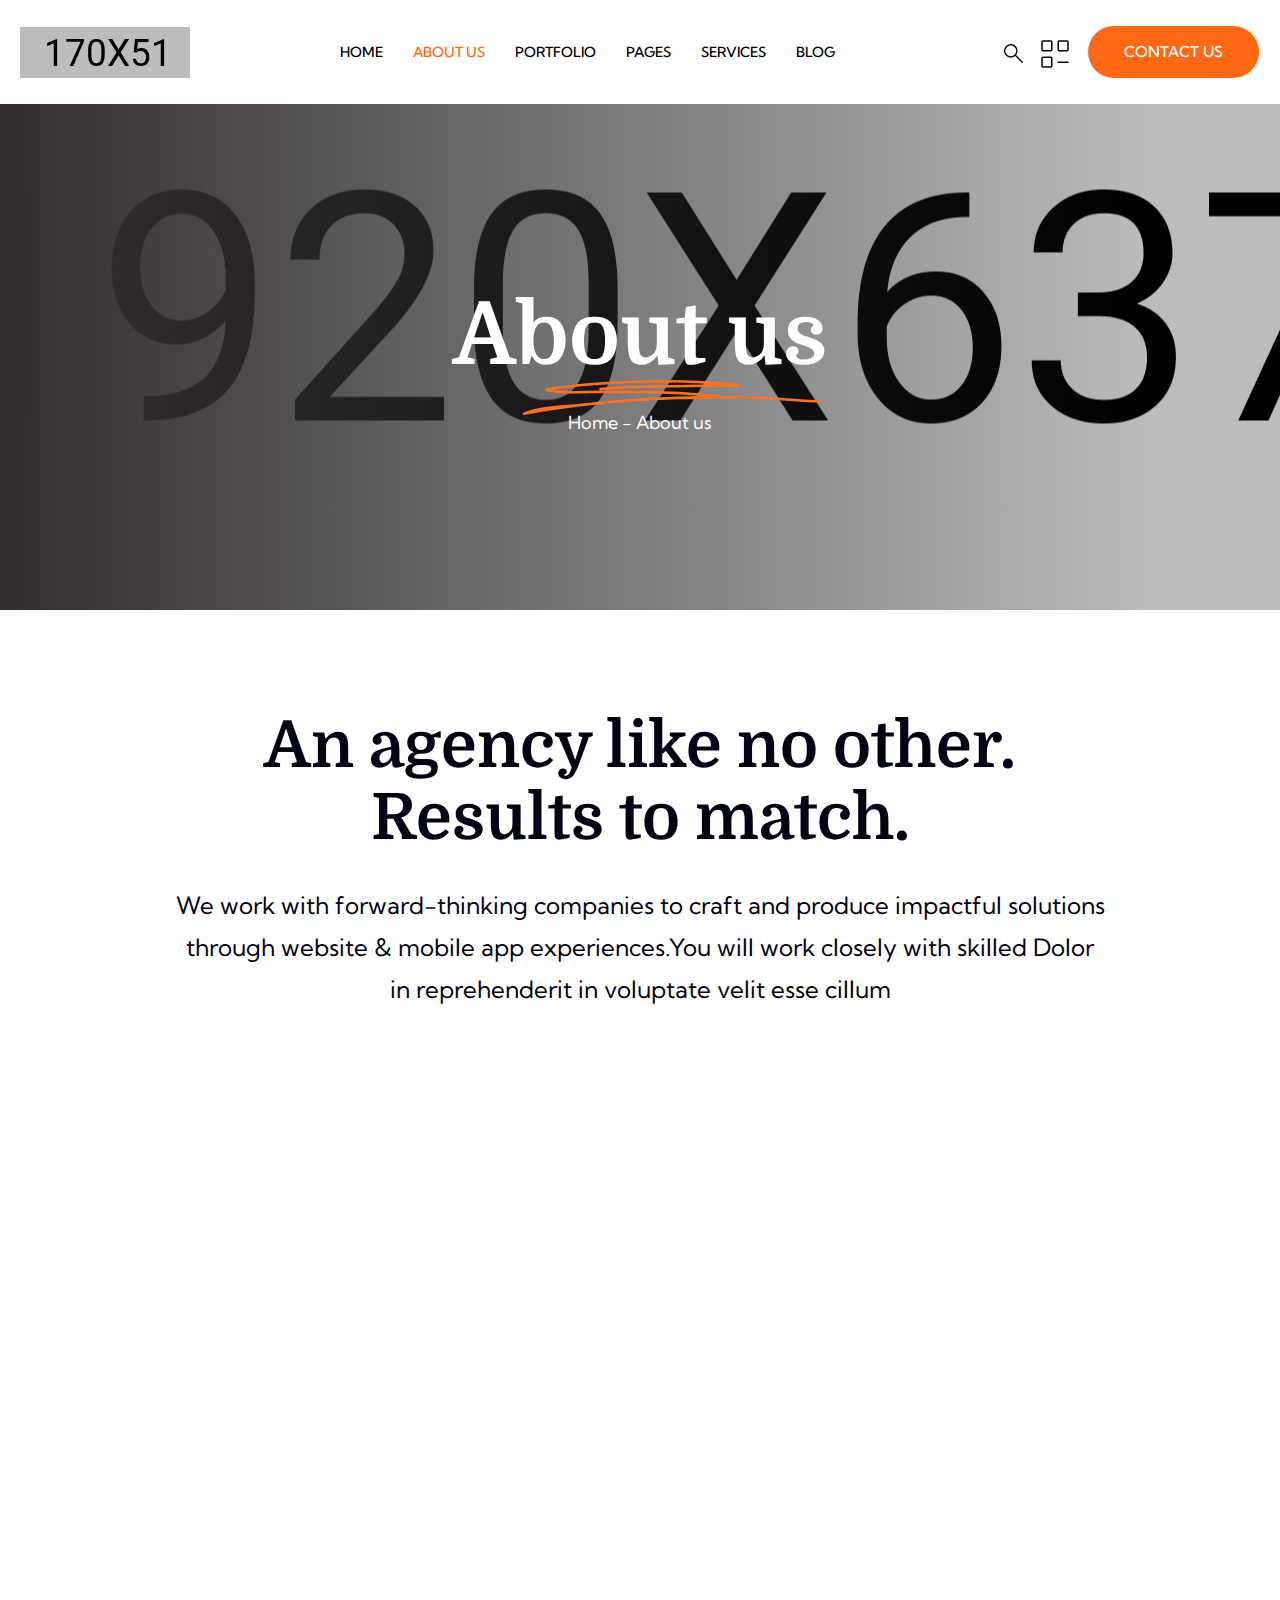
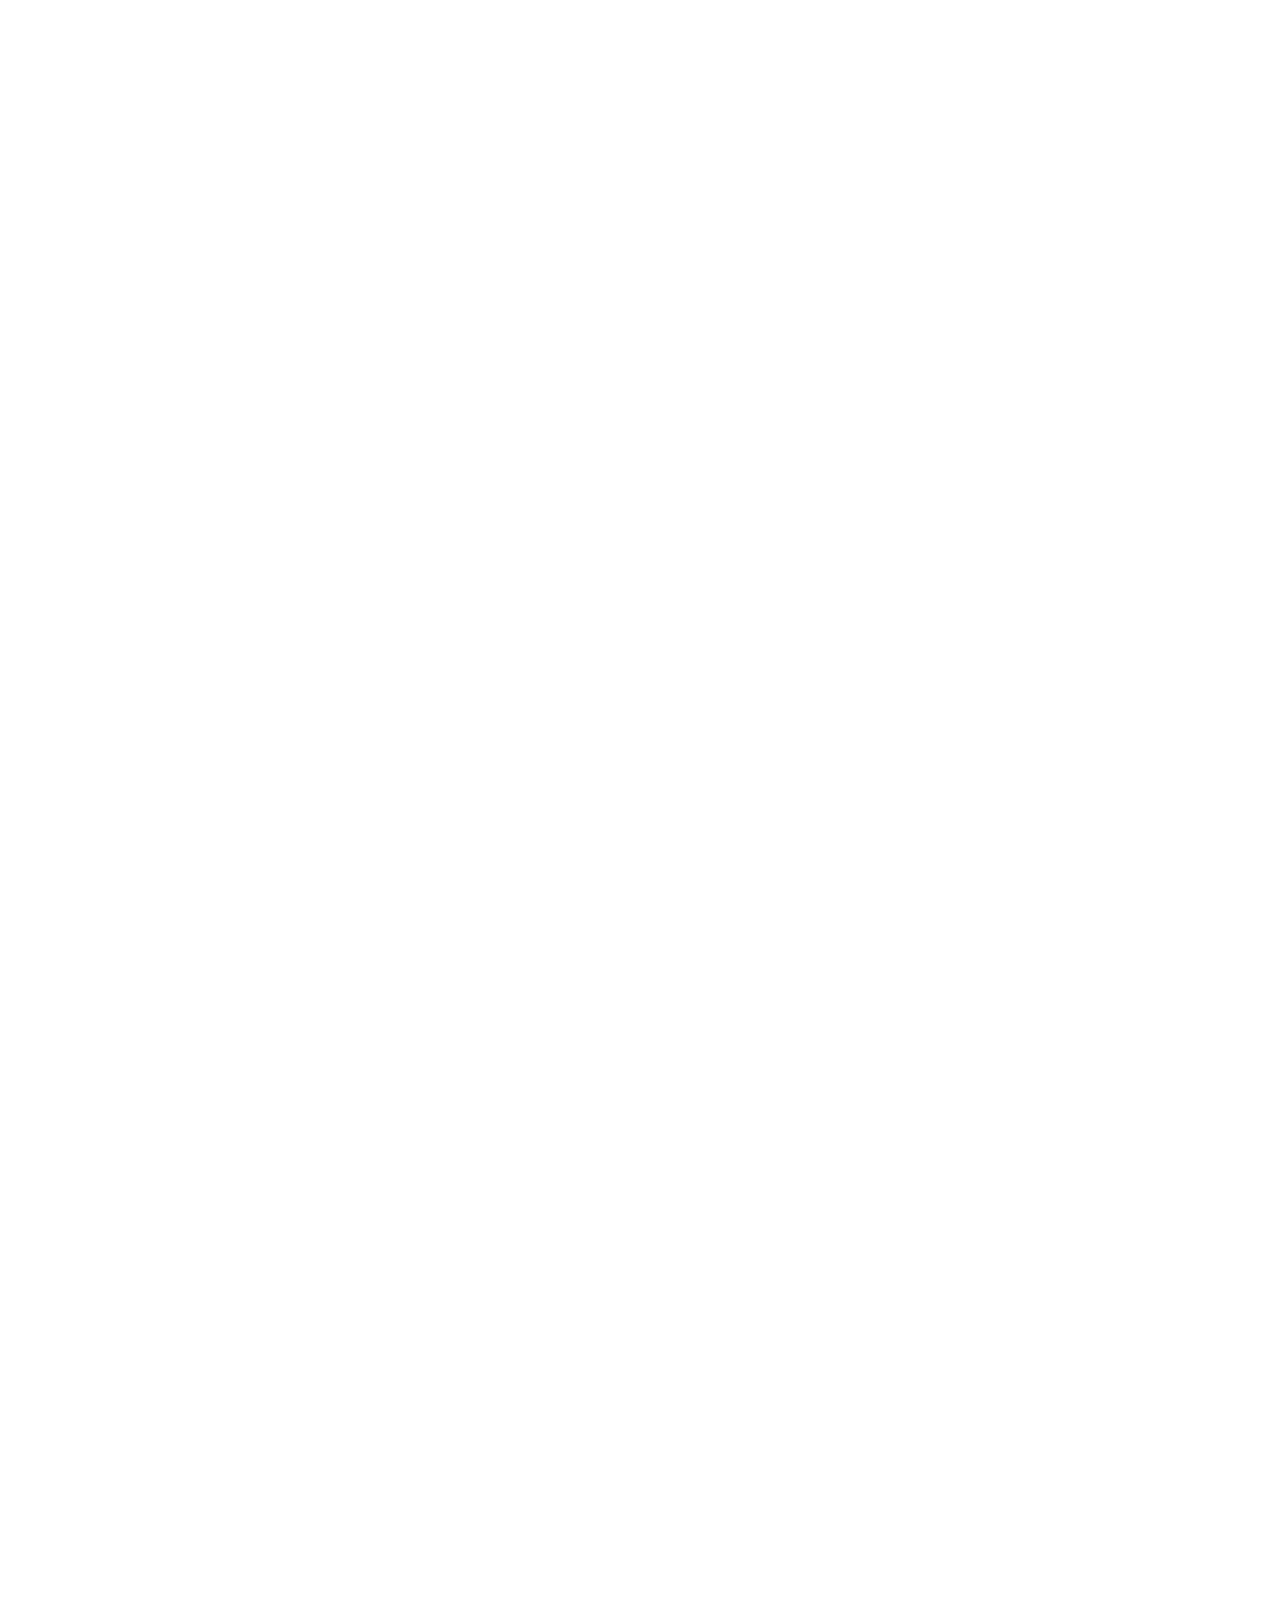
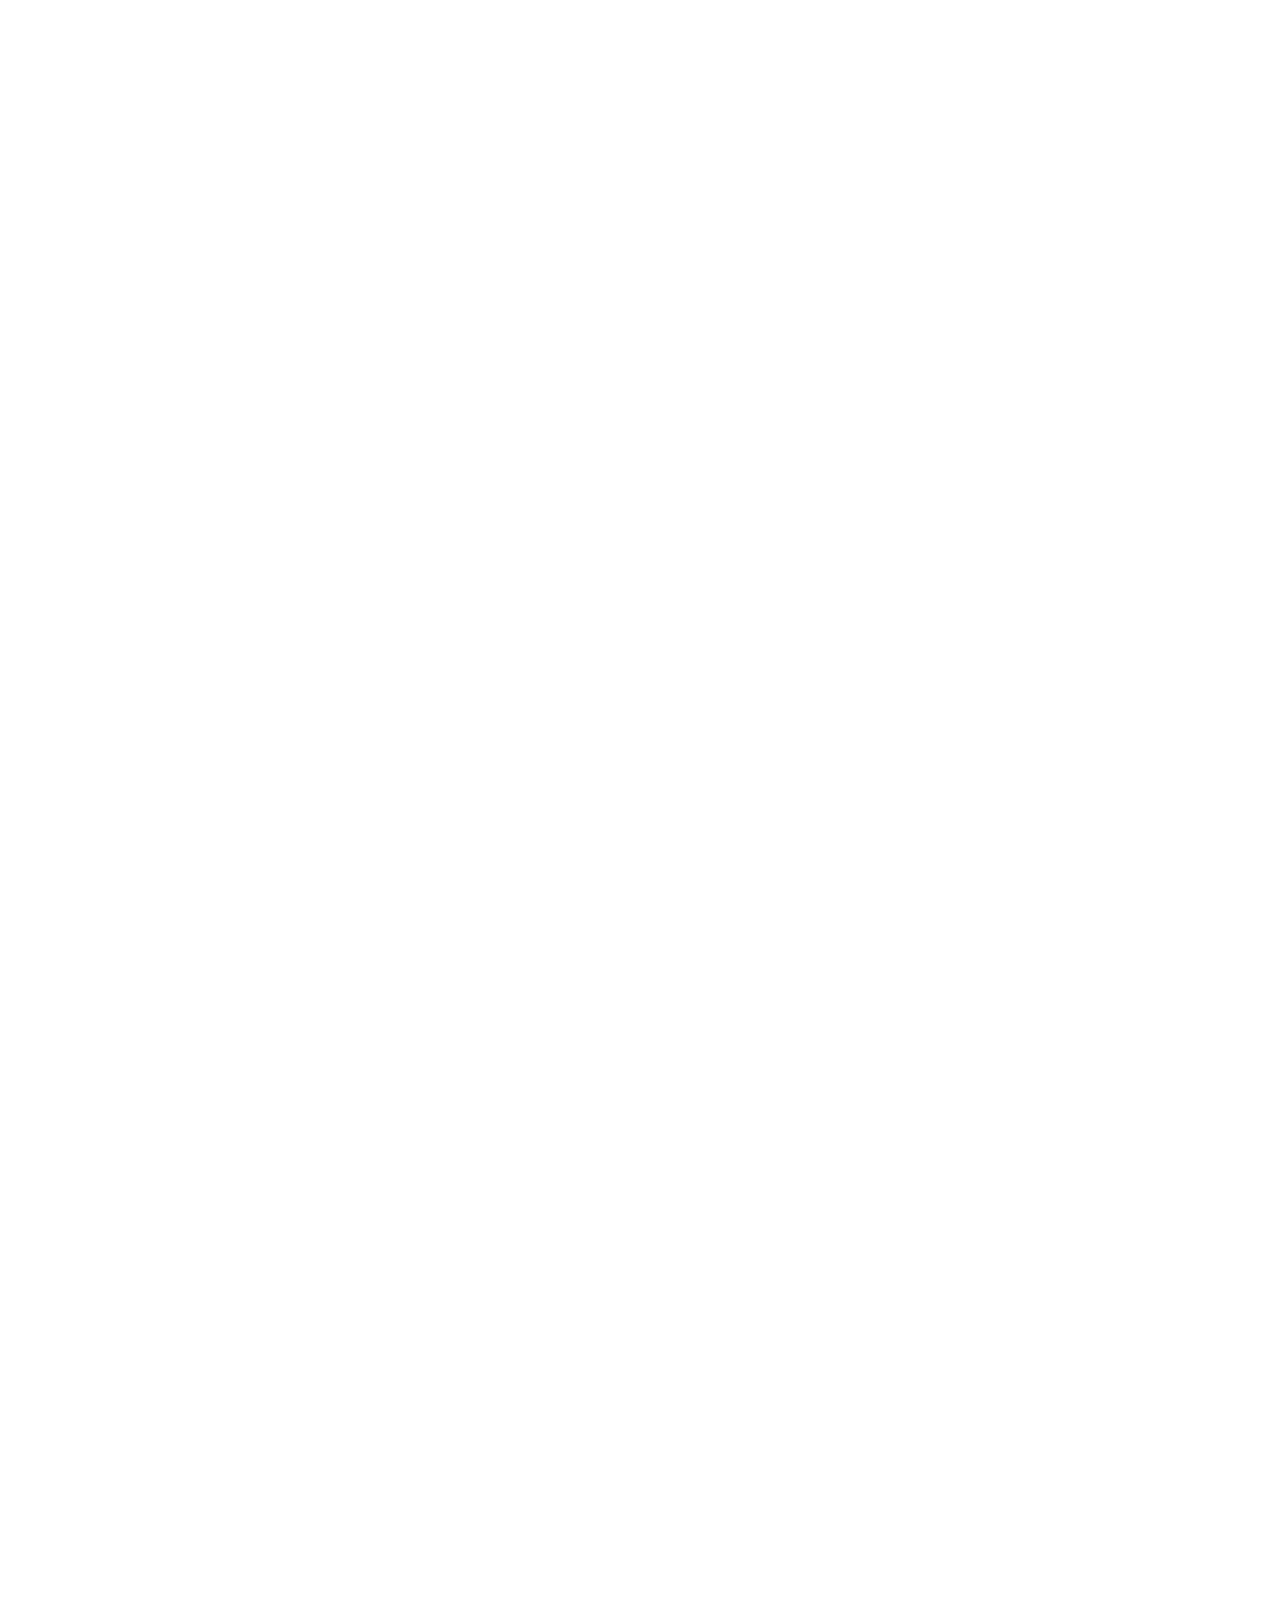
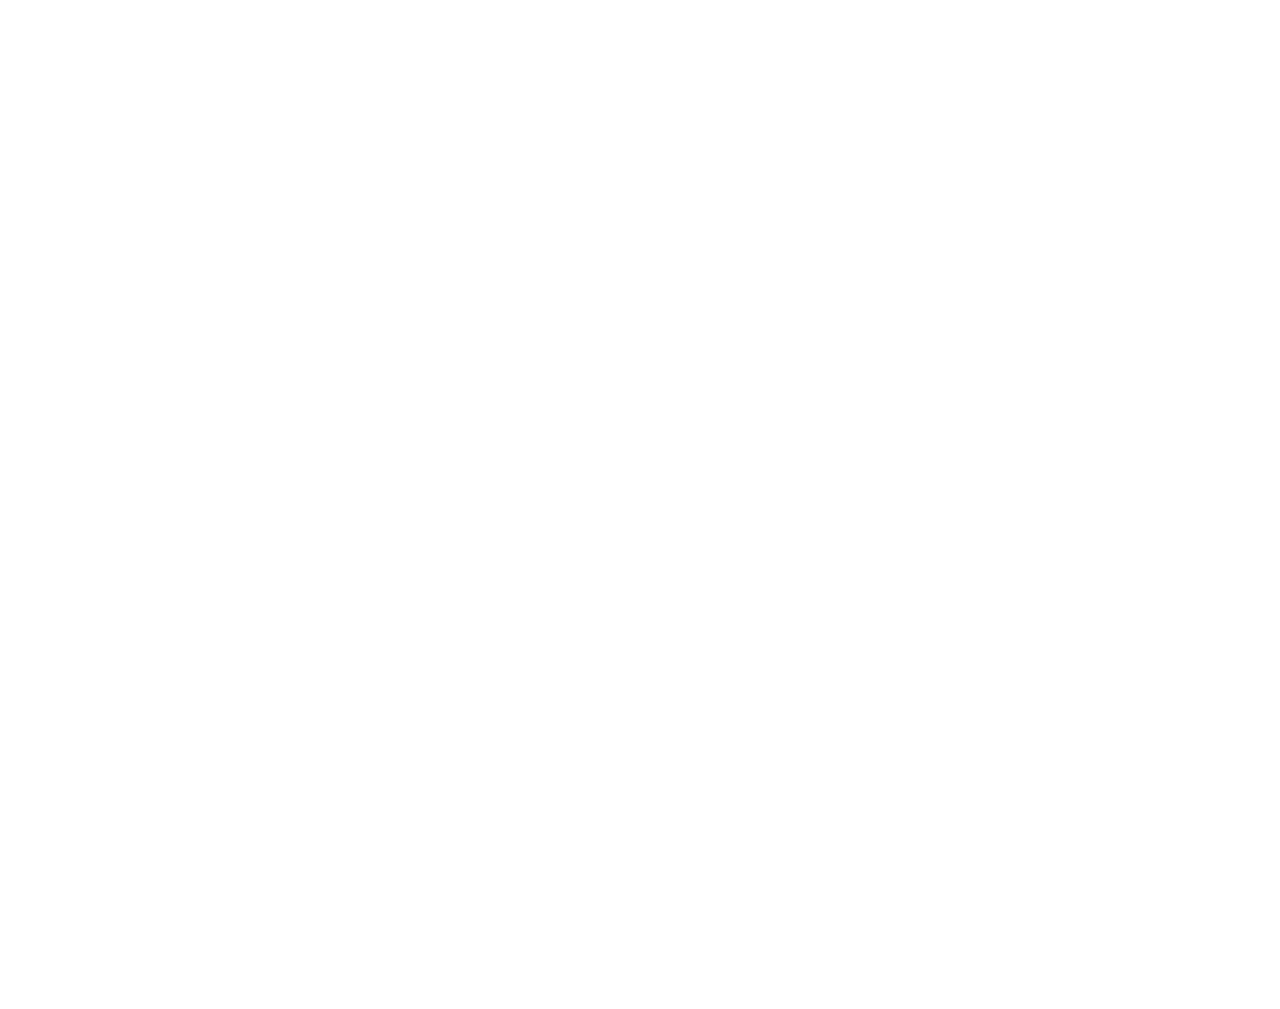
<file: about-us.html>
<!DOCTYPE html>
<html lang="en">
	<head>
		<meta charset="UTF-8">
		<meta name="keywords" content="IT, Technology, online bussines, Ecommerce, Shop,Digital Marketing">
		<meta name="description" content="Andeo - Hosting Service HTML5 Template for all kinds of IT, Technology, online bussines, Ecommerce, Shop,website ,Digital Marketing">
      	<meta property="og:site_name" content="Andeo">
      	<meta property="og:url" content="https://sayfurrahaman.com/">
      	<meta property="og:type" content="website">
      	<meta property="og:title" content="Andeo - Creative Digital Marketing  HTML5 Template">
		<meta name="og:image" content="images/assets/ogg.png">
		<!-- For IE -->
		<meta http-equiv="X-UA-Compatible" content="IE=edge">
		<!-- For Resposive Device -->
		<meta name="viewport" content="width=device-width, initial-scale=1.0">
		<!-- For Window Tab Color -->
		<!-- Chrome, Firefox OS and Opera -->
		<meta name="theme-color" content="#6dbfb8">
		<!-- Windows Phone -->
		<meta name="msapplication-navbutton-color" content="#6dbfb8">
		<!-- iOS Safari -->
		<meta name="apple-mobile-web-app-status-bar-style" content="#6dbfb8">
		<title>Andeo - Creative Digital Marketing  HTML5 Template</title>
		<!-- Favicon -->
		<link rel="icon" type="image/png" sizes="72x33" href="images/fabicon.png">
		<!-- Main style sheet -->
		<link rel="stylesheet" type="text/css" href="css/style.css" media="all">
		<!-- responsive style sheet -->
		<link rel="stylesheet" type="text/css" href="css/responsive.css" media="all">

		<!-- Fix Internet Explorer ______________________________________-->
		<!--[if lt IE 9]>
			<script src="http://html5shiv.googlecode.com/svn/trunk/html5.js"></script>
			<script src="vendor/html5shiv.js"></script>
			<script src="vendor/respond.js"></script>
		<![endif]-->	
	</head>

	<body>
		<div class="main-page-wrapper">
			<!-- ===================================================
				Loading Transition
			==================================================== -->

			<div id="preloader">
				<div id="andeo-preloader" class="andeo-preloader">
					<div class="animation-preloader">
					  <h1>ANDEO</h1>
					</div>	
				</div>
			</div>

			<!--=========================header html start  1=================================  -->

			<div class="theme-main-menu sticky-menu theme-menu-one theme-menu-two tran5s wow fadeInUp">
				<div class="inner-content">
					<div class="d-flex align-items-center justify-content-between">
						<div class="d-flex logo order-lg-0"><a href="" class="d-block"><img src="images/logo/logo-02.png" alt=""></a></div>
						<div class="right-wiget ms-auto d-lg-flex align-items-center justify-content-center order-lg-3 ">
							 <div class="search-icon" data-bs-toggle="offcanvas" data-bs-target="#offcanvasTop" aria-controls="offcanvasTop"><a href="#"><img src="images/icon/search-02.svg" alt=""></a></div>
							 <div class="grid-icon" data-bs-toggle="offcanvas" data-bs-target="#offcanvasRight" aria-controls="offcanvasRight"><a href="#"><img src="images/icon/grid-02.svg" alt=""></a></div>
							<div class=""><a class="custom-btn-one" href="contact.html">Contact Us</a></div>
						</div>
						 <!-- ================================================
						                      nav bar start
					     ================================================ -->
                         <div class="left-wiget ms-auto">
							<nav class="navbar navbar-expand-lg order-lg-2">
							  <button class="navbar-toggler d-block d-lg-none" type="button" data-bs-toggle="collapse" data-bs-target="#navbarNav" aria-controls="navbarNav" aria-expanded="false" aria-label="Toggle navigation">
								<span></span>
							  </button>
							  <div class="collapse navbar-collapse" id="navbarNav">
									<ul class="navbar-nav me-auto mb-2 mb-lg-0">
										<li class="nav-item dropdown">
											<a class="nav-link dropdown-toggle" href="#" role="button" data-bs-toggle="dropdown" aria-expanded="false">
											Home
											</a>
											<ul class="dropdown-menu tran3s">
												<li><a class="dropdown-item" href="index.html">Home One</a></li>
												<li><a class="dropdown-item" href="index-02.html">Home Two</a></li>
												<li><a class="dropdown-item" href="index-03.html">Home Three</a></li>
											</ul>
										</li>
										<li class="nav-item">
											<a class="nav-link active" href="about-us.html">About Us</a>
										</li>
										<li class="nav-item dropdown">
											<a class="nav-link dropdown-toggle" href="#" role="button" data-bs-toggle="dropdown" aria-expanded="false">
											Portfolio
											</a>
											<ul class="dropdown-menu tran3s">
												<li><a class="dropdown-item" href="case-one.html">Case One</a></li>
												<li><a class="dropdown-item" href="case-two.html">Case Two</a></li>
												<li><a class="dropdown-item" href="case-details.html">Case Details</a></li>
											</ul>
										</li>
										<li class="nav-item dropdown">
											<a class="nav-link dropdown-toggle" href="#" role="button" data-bs-toggle="dropdown" aria-expanded="false">
											Pages
											</a>
											<ul class="dropdown-menu tran3s">
												<li><a class="dropdown-item" href="team.html">Team</a></li>
												<li><a class="dropdown-item" href="contact.html">Contact</a></li>
												<li><a class="dropdown-item" href="faq.html">Faq</a></li>
												<li><a class="dropdown-item" href="404.html">404</a></li>
											</ul>
										</li>
										<li class="nav-item dropdown">
											<a class="nav-link dropdown-toggle" href="#" role="button" data-bs-toggle="dropdown" aria-expanded="false">
											Services
											</a>
											<ul class="dropdown-menu tran3s">
												<li><a class="dropdown-item" href="service.html">Services</a></li>
												<li><a class="dropdown-item" href="service-details.html">Service Details</a></li>
											</ul>
										</li>
										<li class="nav-item dropdown">
											<a class="nav-link dropdown-toggle" href="#" role="button" data-bs-toggle="dropdown" aria-expanded="false">
											Blog
											</a>
											<ul class="dropdown-menu tran3s">
												<li><a class="dropdown-item" href="blog.html">Blog</a></li>
												<li><a class="dropdown-item" href="blog-details.html">Blog Details</a></li>
											</ul>
										</li>
									</ul>
								    <div class="right-wiget md-mt-30 d-flex align-items-center order-lg-3 d-lg-none ">
									   <div class=""><a class="custom-btn-one position-relative" href="contact.html">Contact Us</a></div>
								    </div>
							   </div>
						    </nav>
						</div>
                        <!-- //header nav  -->
					</div>
			    </div>
			</div>

			<!-- =======================header html end===================================== -->

			<!-- ==========================top aside start ==================================================-->
			<div class="top-aside tran3s wow fadeInUp">
				<div class="offcanvas offcanvas-top" tabindex="-1" id="offcanvasTop" aria-labelledby="offcanvasTop">
					<div class="offcanvas-header">
						<button type="button" class="btn-close text-reset" data-bs-dismiss="offcanvas" aria-label="Close"></button>
					</div>
					<div class="offcanvas-body">
						<div class="search-wrap">
							<form>
								<input type="text" class="main-search-input" placeholder="Search Your Keyword...">
							</form>
						</div>
					</div>
				</div>
			</div>
			<!-- RIGHT GRID  ASIDE -->
			<div class="right-aside tran3s wow fadeInUp">
				<div class="offcanvas offcanvas-end" tabindex="-1" id="offcanvasRight" aria-labelledby="offcanvasRight">
					<div class="offcanvas-header">
						<div class="d-flex logo order-lg-0"><a href="" class="d-block"><img src="images/logo/logo.png" alt=""></a></div>
					  <button type="button" class="btn-close text-reset" data-bs-dismiss="offcanvas" aria-label="Close"><i class="bi bi-x-square-fill"></i></button>
					</div>
					<div class="offcanvas-body">
						<div class="info-widget">
							<h6 class="color-two mb-20">About Us</h6>
							<p class="mb-30">
								We work with forward-thinking companies to craft and produce impactful solutions through website & mobile app experiences.
								You will work closely with skilled Dolor in reprehenderit in voluptate velit esse cillum.
							</p>
						</div>
						<div class="info-widget info-widget2">
							<h6 class="color-two mb-20">Contact Us</h6>
							<p>
								<i class="bi bi-geo-alt"></i>
								3739 Balboa Street, San Francisco, CA 94121</p>
							<p>
								<i class="bi bi-telephone"></i>
								+0989 7876 9865 9
							</p>
							<p>
								<i class="bi bi-envelope-open"></i>
								hello@templatemr.com
							</p>
						</div>
					</div>
				</div>
			</div>
			<!-- RIGHT GRID  ASIDE -->
            <!-- ==========================aside start ==================================================-->

			<!--================================banner section start ===========================  -->
            <div class="banner-about mb-100 md-mb-50 tran5s wow fadeInUp" style="background:linear-gradient(90deg, #332F2F 1.76%, rgba(27, 25, 25, 0.00) 90.06%), url('images/banner/banner-03.png') center center no-repeat;">
                <div class="container pt-286 pb-170 md-pt-150 md-pb-90">
                    <div class="row d-flex align-items-center">
                        <div class="text-center">
                            <h2 class="h2 mb-20 md-mb-10 position-relative">About us</h2>
                            <p class=""><a href="" class="">Home - About us</a></p>
                        </div>
                    </div>
                </div>
            </div>

			<!--================================banner section end ===========================  -->

			<!--================================about section start ===========================  -->
			<section class="about-three md-mb-50 position-relative tran5s wow fadeInUp">
				<div class="container">
					<div class="row d-flex align-items-center justify-content-center">
                        <div class="text-rapper text-center">
                            <h4 class="mb-30">An agency like no other. Results to match.</h4>
                            <p>We work with forward-thinking companies to craft and produce impactful solutions through website & mobile app experiences.You will work closely with skilled Dolor in reprehenderit in voluptate velit esse cillum</p>
                        </div>
					</div>
				</div>
			</section>
			<!--================================about section end ===========================  -->

			<!--================================work history start ===========================  -->
			<section class="work-history-one lg-mt-80 lg-mb-80 work-history-two wow fadeInUp">
				<div class="container">
					<div class="work-rapper-one pt-60 pb-60">
						<div class="row">
							<div class="col-lg-4">
								<div class="work-one text-center md-mb-30 position-relative">
									<div class=""><h4 class="work heading fw-700 color-two"><span class="counter">10</span>k+</h4></div>
									<div class=""><span class="fw-500 fs-20 upercase">Experienced designers</span></div>
									<div class=""><span class="fs-16 opacity">Our company has 100 expert</span></div>
								</div>
							</div>
							<div class="col-lg-4">
								<div class="work-one text-center md-mb-30 position-relative">
									<div class=""><h4 class="work heading fw-700 color-two"><span class="counter">10</span>k+</h4></div>
									<div class=""><span class="fw-500 fs-20 upercase">SATISFIED CUSTOMERS</span></div>
									<div class=""><span class="fs-16 opacity">Our company satisfied customer</span></div>
								</div>
							</div>
							<div class="col-lg-4">
								<div class="text-center position-relative">
									<div class=""><h4 class="work heading fw-700 color-two"><span class="counter">120</span>k+</h4></div>
									<div class=""><span class="fw-500 fs-20 upercase">COMPLETED CASSES</span></div>
									<div class=""><span class="fs-16 opacity">We have done 1200 Cassses</span></div>
								</div>
							</div>
						</div>
					</div>
				</div>
			</section>
			<!--================================work history end ===========================  -->

            <!--================================about two section start ===========================  -->
			<section class="about-two about-four pt-260 pb-80 mb-50 lg-pt-80 md-pb-40 md-mb-50 position-relative tran5s wow fadeInUp">
				<div class="container">
					<div class="row d-flex align-items-end">
						<div class="col-xl-6">
							<div class="left-about position-relative lg-mb-50">
								<img src="images/about/about-04.png" alt="" class="shapes about-04">
							    <img src="images/about/about-05.png" alt="" class="about-05">
								<div class="shapes shapes-02"></div>
							</div>
						</div>
						<div class="col-xl-6">
							<div class=""><span class="span-two">Business GROWTH</span></div>
							<div class="heading-shape mt-10 pb-30"><h4 class="h4 position-relative fw-700">Best Digital <br> Creative Agency</h4></div>
							<div class=""><p class="fw-500">There are many variations of passages of lorem in free market to available, but the majority have suffered alteration in some form, by injected humour, or randomised words</p></div>
							<div class="mt-30 mb-20">
								<ul class="about-list d-flex align-items-center fw-500 fs-20">
									<li>For marketing professionals</li>
									<li>Event Marketing Opportunity</li>
								</ul>
							</div>
							<div class="para-text mb-20"><p>We Design & Build Powerful Websites</p></div>
							<div class=""><p class="opacity fw-500">Variations of passages of lorem in free market to available, but the majority have suffered alteration in some form, by injected humour, or randomised words</p></div>
						</div>
					</div>
				</div>
			</section>
			<!--================================about two section end ===========================  -->

            <!--================================why choose us start ===========================  -->
			<section class="choose-one mb-140 lg-mb-80 tran5s wow fadeInUp">
				<div class="container">
					<div class="choose-one-rapper md-pt-50 position-relative">
						<img src="images/shape/shape-05.svg" alt="" class="shapes shape-05">
						<img src="images/shape/shape-06.svg" alt="" class="shapes shape-06">
						<div class="row d-flex align-items-end">
							<div class="col-lg-6">
								<div class="left-choose position-relative md-mb-80">
									<div class=""><span class="span-two">WHY US</span></div>
									<div class=""><h4 class="h4 position-relative fw-700 mt-10 mb-40">We Give You Digital Solutions</h4></div>
									<div class=""><p class="mb-30">Sed lectus vestibulum mattis ullamcorper velit sed ullamcorperbi. Fusce id velit ut tortor pretium viverra suspendisse fuis ultricies lacus sed turpis tincidunt id aliquet. Sed viverra tellus sed lectus vestibulum mattis</p></div>
						            <div class="progress_one mb-20">
										<span class="fs-20 fw-500 position-relative">Website Development</span>
										<div class="progress mt-20 position-relative">
											<div class="progress-bar bar-width-one bg-dark" role="progressbar" style="width: 85%" aria-valuenow="25" aria-valuemin="0" aria-valuemax="100"></div>
										</div>
									</div>
									<div class="progress_two mb-20">
										<span class="fs-20 fw-500 position-relative">Digital Products</span>
										<div class="progress mt-20 position-relative">
											<div class="progress-bar bar-width-two bg-dark" role="progressbar" style="width: 75%" aria-valuenow="25" aria-valuemin="0" aria-valuemax="100"></div>
										</div>
									</div>
									<div class="progress_three">
										<span class="fs-20 fw-500 position-relative">Website Development</span>
										<div class="progress mt-20 position-relative">
											<div class="progress-bar bar-width-three bg-dark" role="progressbar" style="width: 90%" aria-valuenow="25" aria-valuemin="0" aria-valuemax="100"></div>
										</div>
									</div>
								</div>
							</div>
							<div class="col-lg-6">
								<div class="right-choose position-relative pl-20 md-pl-0">
									<img src="images/about/about-02.png" alt="" class="about-02">
									<img src="images/shape/shape-07.svg" alt="" class="shape-07">
								</div>
							</div>
						</div>
					</div>
				</div>
			</section>
			<!--================================why choose us end ===========================  -->

            <!--================================our team start ===========================  -->
			<div class="our-team mb-140 md-mb-60 position-relative pb-60 md-pb-30 tran5s wow fadeInUp">
				<div class="container">
					<div class="our-team-one position-relative pt-90 md-pt-40">
						<img src="images/shape/shape-10.svg" alt="" class="shapes shape-10">
						<img src="images/shape/shape-11.svg" alt="" class="shapes shape-11">
						<span class="shapes shape_003"></span>
						<div class="text-center">
							<div class=""><span class="span-two fs-16 fw-500">THE TEAM</span></div>
							<div class=""><h4 class="heading h4 fw-700 mt-10 position-relative ">Meet Our Team Crew of <br> Experts</h4></div>
						</div>
						<div class="our-team-content mt-80 md-mt-40">
							<div class="row">
								<div class="col-lg-4 col-md-6 md-mb-20">
									<div class="card">
										<img src="images/team/team-01.png" alt="" class="">
										<div class="team-body team-one">
											<ul class="">
												<li><a href=""><img src="images/icon/social-01.png" alt=""></a></li>
												<li><a href=""><img src="images/icon/social-02.png" alt=""></a></li>
												<li><a href=""><img src="images/icon/social-03.png" alt=""></a></li>
												<li><a href=""><img src="images/icon/social-04.png" alt=""></a></li>
											</ul>
											<div class="pt-20"><h6 class="h6">Mahfuz Riad</h6></div>
											<div class=""><p class="">UX Designer</p></div>
										</div>
									</div>
								</div>
								<div class="col-lg-4 col-md-6 md-mb-20">
									<div class="card position-relative">
										<img src="images/team/team-02.png" alt="" class="">
										<div class="team-body team-two">
											<ul class="">
												<li><a href=""><img src="images/icon/social-01.png" alt=""></a></li>
												<li><a href=""><img src="images/icon/social-02.png" alt=""></a></li>
												<li><a href=""><img src="images/icon/social-03.png" alt=""></a></li>
												<li><a href=""><img src="images/icon/social-04.png" alt=""></a></li>
											</ul>
											<div class="pt-20"><h6 class="h6">Rashed Kabir</h6></div>
											<div class=""><p class="">UX Designer</p></div>
										</div>
									</div>
								</div>
								<div class="col-lg-4 col-md-6 md-mb-20">
									<div class="card position-relative">
										<img src="images/team/team-03.png" alt="" class="">
										<div class="team-body team-three">
											<ul class="">
												<li><a href=""><img src="images/icon/social-01.png" alt=""></a></li>
												<li><a href=""><img src="images/icon/social-02.png" alt=""></a></li>
												<li><a href=""><img src="images/icon/social-03.png" alt=""></a></li>
												<li><a href=""><img src="images/icon/social-04.png" alt=""></a></li>
											</ul>
											<div class="pt-20"><h6 class="h6">Sayfur Milon</h6></div>
											<div class=""><p class="">UX Designer</p></div>
										</div>
									</div>
								</div>
							</div>
							<div class="row bottom-team pt-60 md-pt-0 d-flex align-items-center">
								<div class="col-lg-8 mb-30">
									<div class="text-lg-start text-center"><p class="fs-24 opacity">You need to be sure there isn't anything embarrassing hidden in the middle of text notted adipisicing elit sed do uspendisse</p></div>
								</div>
								<div class="col-lg-4 text-lg-end text-center mb-30"><div class=""><a href="" class="custom-btn-one position-relative">Contact us</a></div></div>
							</div>
						</div>
					</div>
				</div>
			</div>
			<!--================================our tean  end===========================  -->

			<!--================================partner slider  start ===========================  -->
			<div class="partner-one mb-140 lg-mb-80 tran5s wow fadeInUp">
				<div class="container">
					<div class="partner-slider d-flex align-items-end" id="partner_slider">
						<div class="item"><img src="images/slider/slider-02.png" alt="" class=""></div>
						<div class="item"><img src="images/slider/slider-03.png" alt="" class=""></div>
						<div class="item"><img src="images/slider/slider-04.png" alt="" class=""></div>
						<div class="item"><img src="images/slider/slider-05.png" alt="" class=""></div>
						<div class="item"><img src="images/slider/slider-06.png" alt="" class=""></div>
						<div class="item"><img src="images/slider/slider-02.png" alt="" class=""></div>
					</div>
				</div>
			</div>
			<!--================================partner slider  end ===========================  -->
			<div class="subscribe_one mb-140 lg-mb-80 tran5s wow fadeInUp">
				<div class="container">
					<div class="subscrpe-rapper position-relative">
						<img src="images/shape/shape-05.svg" alt="" class="shapes shape-05">
						<img src="images/shape/shape-06.svg" alt="" class="shapes shape-06">
					</div>
					<div class="pb-20"><img src="images/shape/shape-12.svg" alt="" class=""></div>
					<div class="row">
						<div class="col-lg-6">
							<div class="left-content md-mb-30">
								<div class=""><h5 class="h5 fw-700 mb-60">Subscribe to get information latest news and other offers</h5></div>
								<div class="subscribe mb-50">
									<form class=" position-relative">
										<input type="text"  name="email" placeholder="Your email address">
										<img src="images/icon/email-01.svg" alt="" class="shapes email-01">
										<a href="" class="subscribe-button">Subscribe</a>
								    </form>
								</div>
								<div class="row d-flex align-items-center">
									<div class="col-xl-5">
										<div class="user-one">
											<div class="fs-20 fw-700"><span class="counter">6414</span>+</div>
											<p class="fs-24 fw-500">Usual Users</p>
										</div>
									</div>
									<div class="col-xl-7 lg-mt-30">
										<p class="fs-20">There are many variations of passages the majority have suffered alteration nsectetur cing elit If you are going to</p>
									</div>
								</div>
							</div>
						</div>
						<div class="col-lg-6">
							<div class="right-content pt-50 pb-50 pl-40 pr-40">
								<div class="pb-30"><span class=" Popular fs-28 fw-700 lh-36">Popular Question</span></div>
								<div class="accordion" id="accordionOne">
									<div class="accordion-item">
									    <div class="accordion-header" id="headingOne">
									      	<button class="accordion-button" type="button" data-bs-toggle="collapse" data-bs-target="#collapseOne" aria-expanded="true" aria-controls="collapseOne">
									        	We improve your online presence.
									      	</button>
									    </div>
									    <div id="collapseOne" class="accordion-collapse collapse show" aria-labelledby="headingOne" data-bs-parent="#accordionOne" >
									    	<div class="accordion-body">
									        	<p>Lorem ipsum dolor sit amet, consectetur adipiscing elit. Lorem Ipsum available, but the majority suspe ndisse suscipit sagittis</p>
									    	</div>
									    </div>
								  	</div>
								  	<div class="accordion-item mt-20">
									    <div class="accordion-header" id="headingTwo">
									      	<button class="accordion-button collapsed" type="button" data-bs-toggle="collapse" data-bs-target="#collapseTwo" aria-expanded="false" aria-controls="collapseTwo">
									        	The trusted digital marketing agency
									      	</button>
									    </div>
									    <div id="collapseTwo" class="accordion-collapse collapse" aria-labelledby="headingTwo" data-bs-parent="#accordionOne" >
									      	<div class="accordion-body">
									        	<p>Lorem ipsum dolor sit amet, consectetur adipiscing elit. Lorem Ipsum available, but the majority suspe ndisse suscipit sagittis</p>
									    	</div>
									    </div>
								  	</div>
								  	<div class="accordion-item mt-20">
									    <div class="accordion-header" id="headingThree">
									   		<button class="accordion-button collapsed" type="button" data-bs-toggle="collapse" data-bs-target="#collapseThree" aria-expanded="false" aria-controls="collapseThree">
									        	Will you be updating the program?
									      	</button>
									    </div>
									    <div id="collapseThree" class="accordion-collapse collapse" aria-labelledby="headingThree" data-bs-parent="#accordionOne">
									    	<div class="accordion-body">
									        	<p>Lorem ipsum dolor sit amet, consectetur adipiscing elit. Lorem Ipsum available, but the majority suspe ndisse suscipit sagittis</p>
									    	</div>
									    </div>
									</div>
									<div class="accordion-item mt-20">
									    <div class="accordion-header" id="headingFour">
									   		<button class="accordion-button collapsed" type="button" data-bs-toggle="collapse" data-bs-target="#collapseFour" aria-expanded="false" aria-controls="collapseFour">
									        	Will you be updating the program?
									      	</button>
									    </div>
									    <div id="collapseFour" class="accordion-collapse collapse" aria-labelledby="headingFour" data-bs-parent="#accordionOne">
									    	<div class="accordion-body">
									        	<p>Lorem ipsum dolor sit amet, consectetur adipiscing elit. Lorem Ipsum available, but the majority suspe ndisse suscipit sagittis</p>
									    	</div>
									    </div>
									</div>
								</div>
							</div>
						</div>
					</div>
				</div>
			</div>
			<!--================================ Footer start ===========================  -->
			<footer class="footer tran5s wow fadeInUp">
				<div class="footer_wapper pt-100 md-pt-30 pb-50">
				  <div class="container">
					<div class="footer_content">
					  <div class="row">
						<div class="col-lg-3">
						  <div class="footer_item1">
								<div class="footer_logo">
								<a href=""><img src="images/logo/logo.png" alt="" class="img-fluid"></a>
								</div>
								<h6 class="fs-24 color-two pt-30 pb-30">Say Hello!</h6>
								<span class="fs-22">Discover our app</span>
								<div class="app_store pt-30">
									<a href=""><img src="images/footer/footer-01.png" alt="" class="img-fluid"> </a>
									<a href=""><img src="images/footer/footer-02.png" alt="" class="img-fluid"></a> 
								</div>
						  </div>
						</div>
						<div class="col-lg-3">
						  <div class="footer_item2 mt-20 md-mt-30">
							<h6 class="fs-22  color-two opacity-two pb-30 md-pb-10">Links</h6>
							<ul>
							  <li><a href="about-us.html">About us</a></li>
							  <li><a href="team.html">Meet our team</a></li>
							  <li><a href="case-details.html">Case stories</a></li>
							  <li><a href="blog-details.html">Latest news</a></li>
							  <li><a href="contact.html">Contact</a></li>
							</ul>
						  </div>
						</div>
						<div class="col-lg-3">
						  <div class="footer_item3 mt-20 md-mt-30">
							<h6 class="fs-22  color-two opacity-two pb-30 md-pb-10">Other Link</h6>
							<ul>
							  <li><a href="faq.html">Faq</a></li>
							  <li><a href="about-us.html">Tearm of user</a></li>
							  <li><a href="faq.html">Disclaimer</a></li>
							  <li><a href="service-details.html">Privacy  Policy</a></li>
							</ul>
						  </div>
						</div>
						<div class="col-lg-3 mt-20 md-mt-30">
						    <div class="footer_item4">
								<ul>
									<li><a href=""><i class="fab fa-facebook-f"></i></a></li>
									<li><a href=""><i class="fab fa-instagram"></i></a></li>
									<li><a href=""><i class="fab fa-twitter"></i></a></li>
								</ul>
								<p class="pt-30 pb-10 md-pt-10">( 800 ) 160-616481</p>
								<p><a class="email-link" href="">needhelp@site.com</a></p>
								<div class="footer-shape mt-20"></div>
								<p class="mt-20">185 10h Street, Office 272 Berlin, De 21562</p>
						    </div>
						</div>
					  </div>
					</div><!-- main footer end -->
	  
					<div class="row mt-100 md-mt-30">
						<div class="col-lg-3 md-mb-30"><p>All rights reserved 2023 @mr</p></div>
						<div class="col-lg-3 offset-lg-6">
							<a href="" class="term-policy">Terms of use</a>
							<a href="" class="term-policy">Privacy Policy</a>
						</div>
					</div>
				  </div>
				</div>
			</footer>
			<!-- ============================== Footer end    ============================ -->
			<button class="scroll-top">
				<i class="bi bi-arrow-up-short"></i>
			</button>

			<!-- Optional JavaScript   -->
			<!-- jQuery first, then Bootstrap JS -->
			<!-- jQuery -->
			<script src="vendor/jquery.min.js"></script>
			<!-- Bootstrap JS -->
			<script src="vendor/bootstrap/js/bootstrap.bundle.min.js"></script>
			<!-- circle progress bar -->
			<script src="vendor/circle-progress.min.js"></script>
			<!-- Slick Slider -->
			<script src="vendor/slick/slick.min.js"></script>
			<!-- js Counter -->
			<script src="vendor/jquery.counterup.min.js"></script>
			<!-- jquery.sidebar.min.js -->
			<script src="vendor/jquery.sidebar.min.js"></script>
			<!-- waypoints  -->
			<script src="vendor/jquery.waypoints.min.js"></script>
			<!-- jquery.magnific-popup.min.js -->
			<script src="js/jquery.magnific-popup.min.js"></script>
			<!-- Nice Select -->
			<script src="vendor/nice-select/jquery.nice-select.min.js"></script>
			<!-- wow js -->
			<script src="vendor/wow.min.js"></script>
			<!-- Theme js -->
			<script src="js/theme.js"></script>
		</div> <!-- /.main-page-wrapper -->
	</body>
</html>
</file>
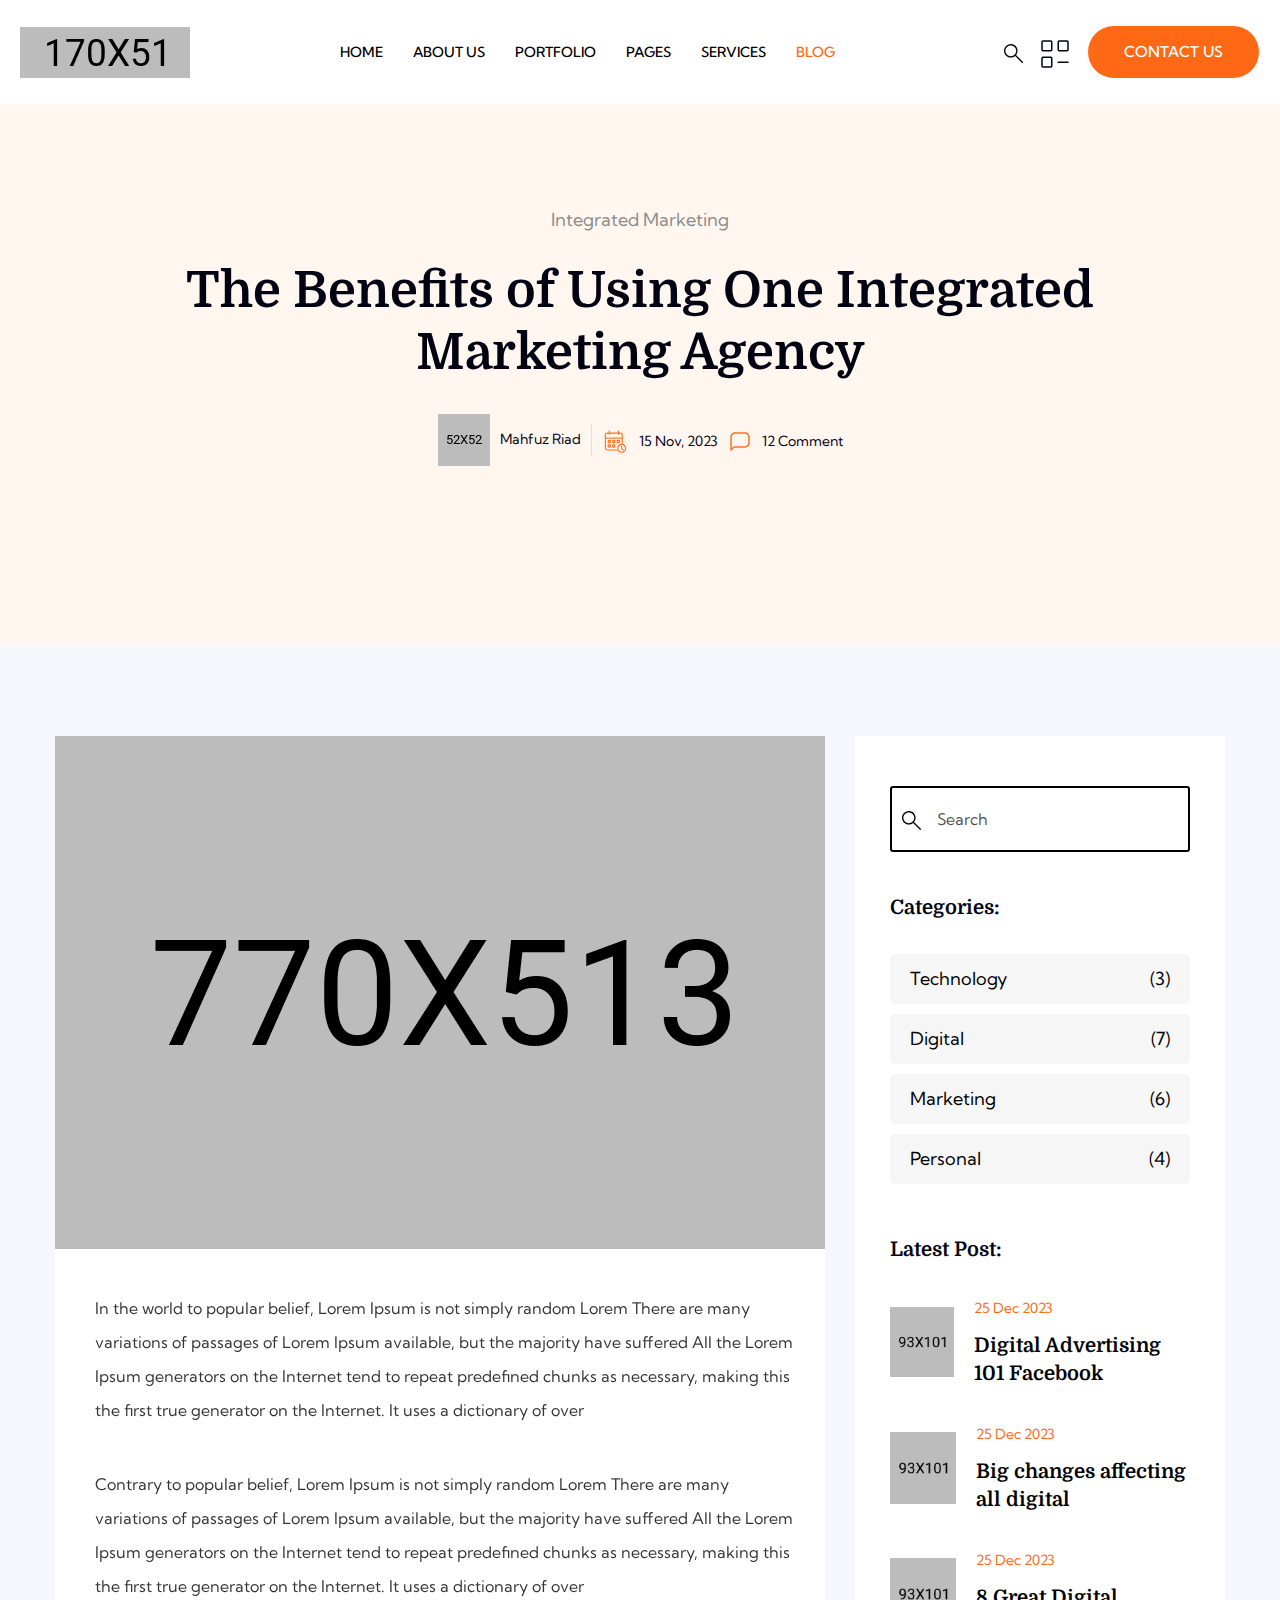
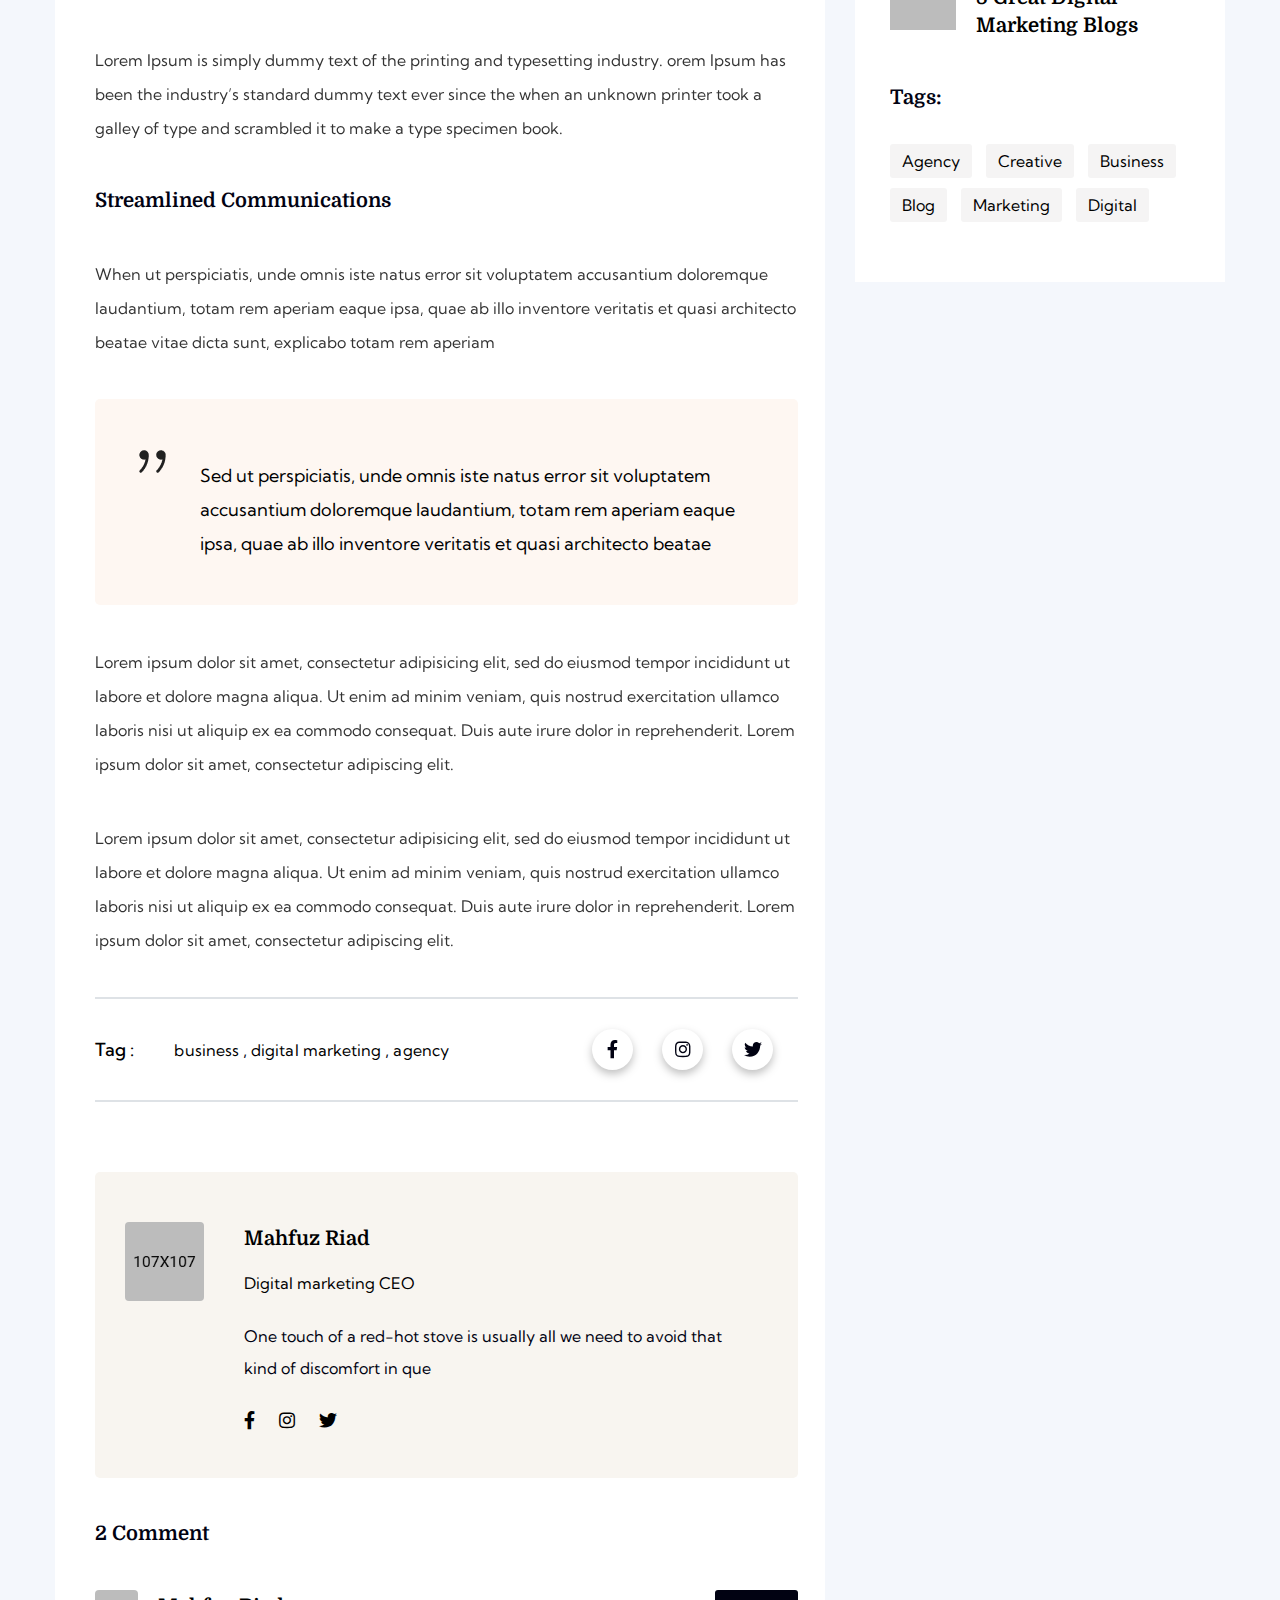
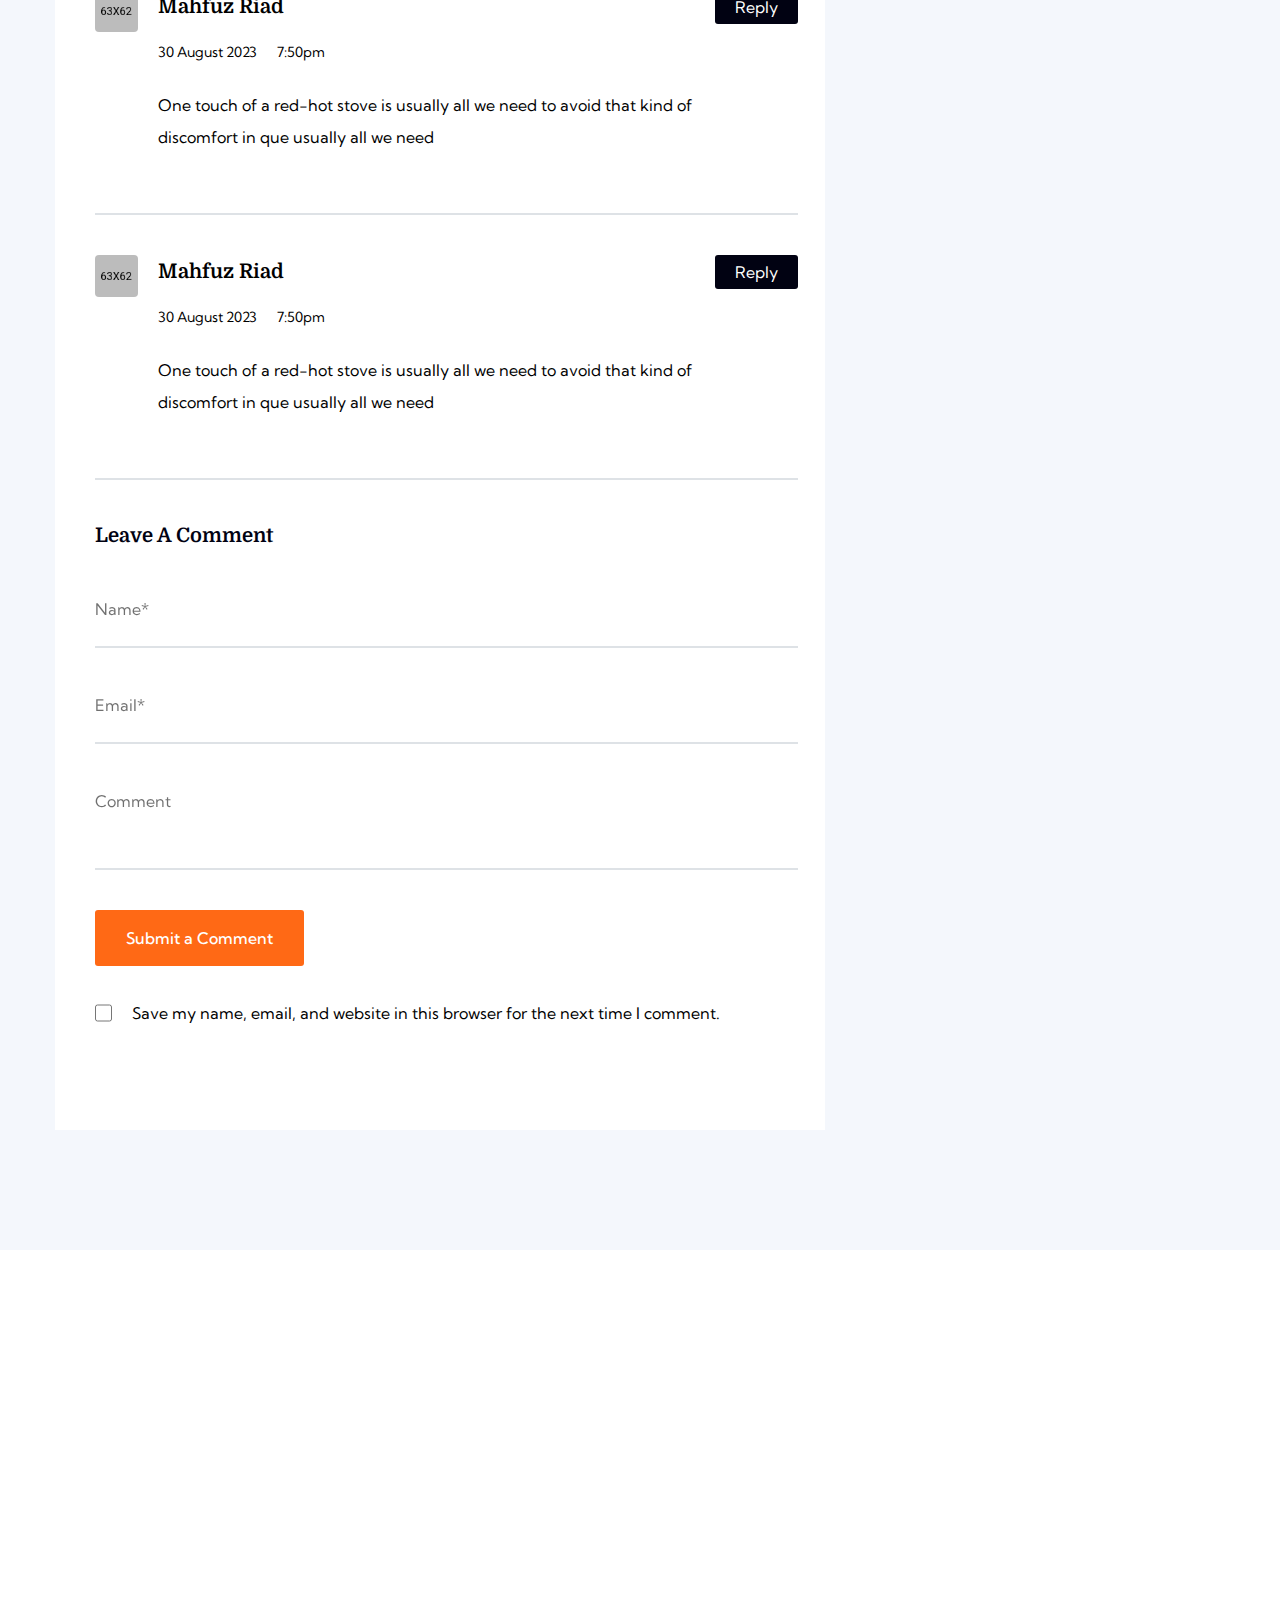
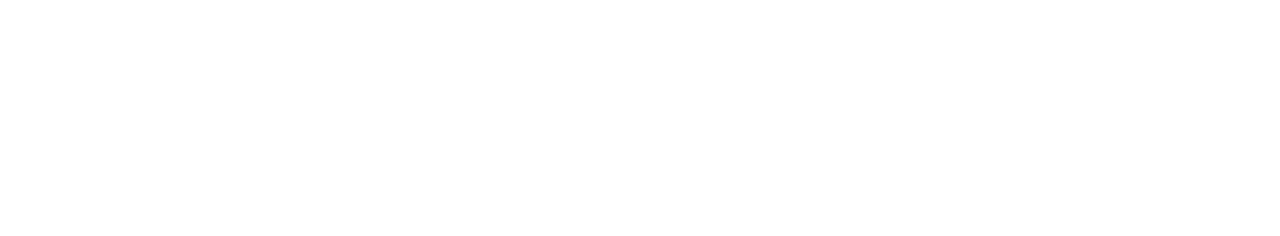
<file: blog-details.html>
<!DOCTYPE html>
<html lang="en">
	<head>
		<meta charset="UTF-8">
		<meta name="keywords" content="IT, Technology, online bussines, Ecommerce, Shop,Digital Marketing">
		<meta name="description" content="Andeo - Hosting Service HTML5 Template for all kinds of IT, Technology, online bussines, Ecommerce, Shop,website ,Digital Marketing">
      	<meta property="og:site_name" content="Andeo">
      	<meta property="og:url" content="https://sayfurrahaman.com/">
      	<meta property="og:type" content="website">
      	<meta property="og:title" content="Andeo - Creative Digital Marketing  HTML5 Template">
		<meta name="og:image" content="images/assets/ogg.png">
		<!-- For IE -->
		<meta http-equiv="X-UA-Compatible" content="IE=edge">
		<!-- For Resposive Device -->
		<meta name="viewport" content="width=device-width, initial-scale=1.0">
		<!-- For Window Tab Color -->
		<!-- Chrome, Firefox OS and Opera -->
		<meta name="theme-color" content="#6dbfb8">
		<!-- Windows Phone -->
		<meta name="msapplication-navbutton-color" content="#6dbfb8">
		<!-- iOS Safari -->
		<meta name="apple-mobile-web-app-status-bar-style" content="#6dbfb8">
		<title>Andeo - Creative Digital Marketing  HTML5 Template</title>
		<!-- Favicon -->
		<link rel="icon" type="image/png" sizes="72x33" href="images/fabicon.png">
		<!-- Main style sheet -->
		<link rel="stylesheet" type="text/css" href="css/style.css" media="all">
		<!-- responsive style sheet -->
		<link rel="stylesheet" type="text/css" href="css/responsive.css" media="all">

		<!-- Fix Internet Explorer ______________________________________-->
		<!--[if lt IE 9]>
			<script src="http://html5shiv.googlecode.com/svn/trunk/html5.js"></script>
			<script src="vendor/html5shiv.js"></script>
			<script src="vendor/respond.js"></script>
		<![endif]-->	
	</head>

	<body>
		<div class="main-page-wrapper">
			<!-- ===================================================
				Loading Transition
			==================================================== -->

			<div id="preloader">
				<div id="andeo-preloader" class="andeo-preloader">
					<div class="animation-preloader">
					  <h1>ANDEO</h1>
					</div>	
				</div>
			</div>

			<!--=========================header html start  1=================================  -->

			<div class="theme-main-menu sticky-menu theme-menu-one theme-menu-two tran5s wow fadeInUp">
				<div class="inner-content">
					<div class="d-flex align-items-center justify-content-between">
						<div class="d-flex logo order-lg-0"><a href="" class="d-block"><img src="images/logo/logo-02.png" alt=""></a></div>
						<div class="right-wiget ms-auto d-lg-flex align-items-center justify-content-center order-lg-3 ">
							 <div class="search-icon" data-bs-toggle="offcanvas" data-bs-target="#offcanvasTop" aria-controls="offcanvasTop"><a href="#"><img src="images/icon/search-02.svg" alt=""></a></div>
							 <div class="grid-icon" data-bs-toggle="offcanvas" data-bs-target="#offcanvasRight" aria-controls="offcanvasRight"><a href="#"><img src="images/icon/grid-02.svg" alt=""></a></div>
							<div class=""><a class="custom-btn-one" href="contact.html">Contact Us</a></div>
						</div>
						 <!-- ================================================
						                      nav bar start
					     ================================================ -->
                         <div class="left-wiget ms-auto">
							<nav class="navbar navbar-expand-lg order-lg-2">
							  <button class="navbar-toggler d-block d-lg-none" type="button" data-bs-toggle="collapse" data-bs-target="#navbarNav" aria-controls="navbarNav" aria-expanded="false" aria-label="Toggle navigation">
								<span></span>
							  </button>
							  <div class="collapse navbar-collapse" id="navbarNav">
									<ul class="navbar-nav me-auto mb-2 mb-lg-0">
										<li class="nav-item dropdown">
											<a class="nav-link dropdown-toggle" href="#" role="button" data-bs-toggle="dropdown" aria-expanded="false">
											Home
											</a>
											<ul class="dropdown-menu tran3s">
												<li><a class="dropdown-item" href="index.html">Home One</a></li>
												<li><a class="dropdown-item" href="index-02.html">Home Two</a></li>
												<li><a class="dropdown-item" href="index-03.html">Home Three</a></li>
											</ul>
										</li>
										<li class="nav-item">
											<a class="nav-link" href="about-us.html">About Us</a>
										</li>
										<li class="nav-item dropdown">
											<a class="nav-link dropdown-toggle" href="#" role="button" data-bs-toggle="dropdown" aria-expanded="false">
											Portfolio
											</a>
											<ul class="dropdown-menu tran3s">
												<li><a class="dropdown-item" href="case-one.html">Case One</a></li>
												<li><a class="dropdown-item" href="case-two.html">Case Two</a></li>
												<li><a class="dropdown-item" href="case-details.html">Case Details</a></li>
											</ul>
										</li>
										<li class="nav-item dropdown">
											<a class="nav-link dropdown-toggle" href="#" role="button" data-bs-toggle="dropdown" aria-expanded="false">
											Pages
											</a>
											<ul class="dropdown-menu tran3s">
												<li><a class="dropdown-item" href="team.html">Team</a></li>
												<li><a class="dropdown-item" href="contact.html">Contact</a></li>
												<li><a class="dropdown-item" href="faq.html">Faq</a></li>
												<li><a class="dropdown-item" href="404.html">404</a></li>
											</ul>
										</li>
										<li class="nav-item dropdown">
											<a class="nav-link dropdown-toggle" href="#" role="button" data-bs-toggle="dropdown" aria-expanded="false">
											Services
											</a>
											<ul class="dropdown-menu tran3s">
												<li><a class="dropdown-item" href="service.html">Services</a></li>
												<li><a class="dropdown-item" href="service-details.html">Service Details</a></li>
											</ul>
										</li>
										<li class="nav-item dropdown">
											<a class="nav-link active dropdown-toggle" href="#" role="button" data-bs-toggle="dropdown" aria-expanded="false">
											Blog
											</a>
											<ul class="dropdown-menu tran3s">
												<li><a class="dropdown-item" href="blog.html">Blog</a></li>
												<li><a class="dropdown-item active" href="blog-details.html">Blog Details</a></li>
											</ul>
										</li>
									</ul>
								    <div class="right-wiget md-mt-30 d-flex align-items-center order-lg-3 d-lg-none ">
									   <div class=""><a class="custom-btn-one position-relative" href="contact.html">Contact Us</a></div>
								    </div>
							   </div>
						    </nav>
						</div>
                        <!-- //header nav  -->
					</div>
			    </div>
			</div>

			<!-- =======================header html end===================================== -->

			<!-- ==========================top aside start ==================================================-->
			<div class="top-aside tran3s wow fadeInUp">
				<div class="offcanvas offcanvas-top" tabindex="-1" id="offcanvasTop" aria-labelledby="offcanvasTop">
					<div class="offcanvas-header">
						<button type="button" class="btn-close text-reset" data-bs-dismiss="offcanvas" aria-label="Close"></button>
					</div>
					<div class="offcanvas-body">
						<div class="search-wrap">
							<form>
								<input type="text" class="main-search-input" placeholder="Search Your Keyword...">
							</form>
						</div>
					</div>
				</div>
			</div>
			<!-- RIGHT GRID  ASIDE -->
			<div class="right-aside tran3s wow fadeInUp">
				<div class="offcanvas offcanvas-end" tabindex="-1" id="offcanvasRight" aria-labelledby="offcanvasRight">
					<div class="offcanvas-header">
						<div class="d-flex logo order-lg-0"><a href="" class="d-block"><img src="images/logo/logo.png" alt=""></a></div>
					  <button type="button" class="btn-close text-reset" data-bs-dismiss="offcanvas" aria-label="Close"><i class="bi bi-x-square-fill"></i></button>
					</div>
					<div class="offcanvas-body">
						<div class="info-widget">
							<h6 class="color-two mb-20">About Us</h6>
							<p class="mb-30">
								We work with forward-thinking companies to craft and produce impactful solutions through website & mobile app experiences.
								You will work closely with skilled Dolor in reprehenderit in voluptate velit esse cillum.
							</p>
						</div>
						<div class="info-widget info-widget2">
							<h6 class="color-two mb-20">Contact Us</h6>
							<p>
								<i class="bi bi-geo-alt"></i>
								3739 Balboa Street, San Francisco, CA 94121</p>
							<p>
								<i class="bi bi-telephone"></i>
								+0989 7876 9865 9
							</p>
							<p>
								<i class="bi bi-envelope-open"></i>
								hello@templatemr.com
							</p>
						</div>
					</div>
				</div>
			</div>
			<!-- RIGHT GRID  ASIDE -->
            <!-- ==========================aside start ==================================================-->

			<!--================================banner section start ===========================  -->
            <div class="banner-about blog-banner tran5s wow fadeInUp">
                <div class="container pt-200 pb-180 md-pt-120 md-pb-50">
                    <div class="row d-flex align-items-center">
                        <div class="text-center">
							<p class="para-one mb-20">Integrated Marketing</p>
                            <h3 class="h3 mb-30 fw-700 position-relative">The Benefits of Using One Integrated Marketing Agency</h3>
							<div class="d-flex align-items-center justify-content-center">
								<div class="name">
									<img src="images/blog/blog_14.png" alt="">
									<span class="pl-10 fs-14 fw-400">Mahfuz Riad</span>
								</div>
								<div class="divider"></div>
								<div class="data">
									<img src="images/icon/calendar.svg" alt="" class="">
									<span class="pl-10 fs-14 fw-400">15 Nov, 2023</span>
									<img src="images/icon/comment.svg" alt="" class="pl-10">
									<span class="pl-10 fs-14 fw-400">12 Comment</span>
								</div>						
							</div>
                        </div>
                    </div>
                </div>
            </div>
			<!--================================banner section end ===========================  -->

			<!--================================blog-page start ===========================  -->
			<div class="blog-page blog-details tran5s wow fadeInUp">
				<div class="blog-page-rapper pt-90 pb-120 md-pt-40 md-pb-40">
					<div class="container">
						<div class="row">
							<div class="col-lg-8">
								<div class="card"><img src="images/blog/blog_15.png" alt=""></div>
								<div class="main_left">
									<div class="left-one mb-40 position-relative">
										<div class="mb-40">
											<p class="">In the world to popular belief, Lorem Ipsum is not simply random Lorem There
											 are many variations of passages of Lorem Ipsum available, but the majority have suffered All the
											  Lorem Ipsum generators on the Internet tend to repeat predefined chunks as necessary, making this
											   the first true generator on the Internet. It uses a dictionary of over
											</p>
										</div>
										<div class="mb-40">
											<p class="">
												Contrary to popular belief, Lorem Ipsum is not simply random Lorem There are many variations of passages
												 of Lorem Ipsum available, but the majority have suffered All the Lorem Ipsum generators on the Internet 
												 tend to repeat predefined chunks as necessary, making this the first true generator on the Internet. It 
												 uses a dictionary of over
											</p>
										</div>
										<div class="mb-40">
											<p class="">
												Lorem Ipsum is simply dummy text of the printing and typesetting industry. orem Ipsum has been the industry’s
												 standard dummy text ever since the when an unknown printer took a galley of type and scrambled it to make a 
												 type specimen book.
											</p>
										</div>
										<div class="mb-40">
											<h6 class="h6 fw-700">Streamlined Communications</h6>
										</div>
										<div class="mb-40">
											<p class="">
												When ut perspiciatis, unde omnis iste natus error sit voluptatem accusantium doloremque laudantium, totam rem 
												aperiam eaque ipsa, quae ab illo inventore veritatis et quasi architecto beatae vitae dicta sunt, explicabo 
												totam rem aperiam
											</p>
										</div>
										<div class="quotetion mb-40">
											<p class="position-relative">
												Sed ut perspiciatis, unde omnis iste natus error sit voluptatem accusantium doloremque laudantium, totam rem 
												aperiam eaque ipsa, quae ab illo inventore veritatis et quasi architecto beatae
											</p>
										</div>
										<div class="mb-40">
											<p class="">
												Lorem ipsum dolor sit amet, consectetur adipisicing elit, sed do eiusmod tempor incididunt ut labore et dolore
												 magna aliqua. Ut enim ad minim veniam, quis nostrud exercitation ullamco laboris nisi ut aliquip ex ea 
												 commodo consequat. Duis aute irure dolor in reprehenderit. Lorem ipsum dolor sit amet, consectetur adipiscing elit.
											</p>
										</div>
										<div class="mb-40">
											<p class="">
												Lorem ipsum dolor sit amet, consectetur adipisicing elit, sed do eiusmod tempor incididunt ut labore et dolore magna aliqua.
												 Ut enim ad minim veniam, quis nostrud exercitation ullamco laboris nisi ut aliquip ex ea commodo consequat. Duis
												  aute irure dolor in reprehenderit. Lorem ipsum dolor sit amet, consectetur adipiscing elit.
											</p>
										</div>
									</div>
									<div class="left-two mb-70">
										<div class="border"></div>
										<div class="res_show mt-30 mb-30 d-flex align-items-center justify-content-between">
											<div class="taq d-flex align-items-center sm-mb-30">
												<span>Tag :</span>
												<div class="taq-list pl-40 sm-mt-20">
													<a href="">business</a> ,
													<a href=""> digital marketing </a> ,
													<a href="">agency</a>
												</div>
											</div>
											<div class="social"> 
												<ul>
													<li><a href=""><i class="fab fa-facebook-f"></i></a></li>
													<li><a href=""><i class="fab fa-instagram"></i></a></li>
													<li><a href=""><i class="fab fa-twitter"></i></a></li>
												</ul>
											</div>
										</div>
										<div class="border"></div>
									</div>
									<div class="left-three d-flex">
										<div class=""><img src="images/blog/blog_16.png" alt="" class="rounded"></div>
										<div class="pl-40">
											<h6 class="mb-10">Mahfuz Riad</h6>
											<span class="">Digital marketing CEO</span>
											<p class="mt-20 mb-20">One touch of a red-hot stove is usually all we need to avoid that kind of discomfort in que</p>
											<ul class="">
												<li><a href=""><i class="fab fa-facebook-f"></i></a></li>
												<li><a href=""><i class="fab fa-instagram"></i></a></li>
												<li><a href=""><i class="fab fa-twitter"></i></a></li>
											</ul>
										</div>

									</div>
									<h6 class="h6 fw-700 mt-40 mb-40">2 Comment</h6>
									<div class="left-four d-flex mb-40">
										<div class=""><img src="images/blog/blog_17.png" alt="" class="rounded"></div>
										<div class="pl-20">
											<h6 class="mb-10">Mahfuz Riad</h6>
											<span class="">30 August 2023</span><span class="pl-20">7:50pm</span>
											<p class="mt-20 mb-20">One touch of a red-hot stove is usually all we need to avoid that kind of discomfort in que usually all we need</p>
										</div>
										<div class=""><a href="">Reply</a></div>
									</div>
									<div class="border mb-40"></div>
									<div class="left-four d-flex mb-40">
										<div class=""><img src="images/blog/blog_18.png" alt="" class="rounded"></div>
										<div class="pl-20">
											<h6 class="mb-10">Mahfuz Riad</h6>
											<span class="">30 August 2023</span><span class="pl-20">7:50pm</span>
											<p class="mt-20 mb-20">One touch of a red-hot stove is usually all we need to avoid that kind of discomfort in que usually all we need</p>
										</div>
										<div class=""><a href="">Reply</a></div>
									</div>
									<div class="border"></div>
									<h6 class="h6 fw-700 mt-40 mb-40">Leave A Comment</h6>
									<div class="left-five">
										<form>
											<input type="text" placeholder="Name*">
											<div class="border mt-20 mb-40"></div>
											<input type="text" placeholder="Email*">
											<div class="border mt-20 mb-40"></div>
											<input type="text" placeholder="Comment">
											<div class="border mt-50 mb-40"></div>
										</form>
										<div class=""><a href="" class="custom-btn-one">Submit a Comment</a></div>
									</div>
									<div class="left-six d-flex align-items-center mt-30">
										<input type="checkbox">
										<p class="pl-20">Save my name, email, and website in this browser for the next time I comment.</p>
									</div>
								</div>
							</div>
							<div class="col-lg-4">
								<div class="right-blog">
									<div class="blog-search mb-40">
										<form class="search-form position-relative d-flex align-items-center">
											<a href=""><img src="images/icon/search-02.svg" alt=""></a>
											<input type="text" placeholder="Search">
										</form>
									</div>
									<div class="blog-categ mb-30">
										<h6 class="h6 fw-700 mb-30">Categories:</h6>
										<ul>
											<li class="d-flex align-items-center justify-content-between"><span class="">Technology</span><span>(3)</span></li>
											<li class="d-flex align-items-center justify-content-between"><span class="">Digital</span><span>(7)</span></li>
											<li class="d-flex align-items-center justify-content-between"><span class="">Marketing</span><span>(6)</span></li>
											<li class="d-flex align-items-center justify-content-between"><span class="">Personal</span><span>(4)</span></li>
										</ul>
									</div>
									<div class="blog-post mb-40">
										<h6 class="h6 fw-700">Latest Post:</h6>
										<div class="post-one mb-30 d-flex align-items-center">
											<div class=""><img src="images/blog/blog_11.png" alt=""></div>
											<div class="">
												<p class="mb-10">25 Dec 2023</p>
												<h6 class=""><a href="blog-details.html">Digital Advertising 101 Facebook</a></h6>
											</div>
										</div>
										<div class="post-one mb-30 d-flex align-items-center">
											<div class=""><img src="images/blog/blog_12.png" alt=""></div>
											<div class="">
												<p class="mb-10">25 Dec 2023</p>
												<h6 class=""><a href="blog-details.html">Big changes affecting all digital</a></h6>
											</div>
										</div>
										<div class="post-one mb-30 d-flex align-items-center">
											<div class=""><img src="images/blog/blog_13.png" alt=""></div>
											<div class="">
												<p class="mb-10">25 Dec 2023</p>
												<h6 class=""><a href="blog-details.html">8 Great Digital Marketing Blogs</a></h6>
											</div>
										</div>
									</div>
									<div class="blog-taq">
										<h6 class="h6 fw-700 mb-30">Tags:</h6>
										<div class="tag_one">
											<a href="#" class="">Agency</a>
											<a href="#" class="">Creative</a>
											<a href="#" class="">Business</a>
											<a href="#" class="">Blog</a>
											<a href="#" class="">Marketing</a>
											<a href="#" class="">Digital</a>
										</div>
									</div>
								</div>
							</div>
						</div>
					</div>
				</div>
			</div>
			<!--================================blog-page end ===========================  -->

			<!--================================ Footer start ===========================  -->
			<footer class="footer tran5s wow fadeInUp">
				<div class="footer_wapper pt-100 md-pt-30 pb-50">
				  <div class="container">
					<div class="footer_content">
					  <div class="row">
						<div class="col-lg-3">
						  <div class="footer_item1">
								<div class="footer_logo">
								<a href=""><img src="images/logo/logo.png" alt="" class="img-fluid"></a>
								</div>
								<h6 class="fs-24 color-two pt-30 pb-30">Say Hello!</h6>
								<span class="fs-22">Discover our app</span>
								<div class="app_store pt-30">
									<a href=""><img src="images/footer/footer-01.png" alt="" class="img-fluid"> </a>
									<a href=""><img src="images/footer/footer-02.png" alt="" class="img-fluid"></a> 
								</div>
						  </div>
						</div>
						<div class="col-lg-3">
						  <div class="footer_item2 mt-20 md-mt-30">
							<h6 class="fs-22  color-two opacity-two pb-30 md-pb-10">Links</h6>
							<ul>
							  <li><a href="about-us.html">About us</a></li>
							  <li><a href="team.html">Meet our team</a></li>
							  <li><a href="case-details.html">Case stories</a></li>
							  <li><a href="blog-details.html">Latest news</a></li>
							  <li><a href="contact.html">Contact</a></li>
							</ul>
						  </div>
						</div>
						<div class="col-lg-3">
						  <div class="footer_item3 mt-20 md-mt-30">
							<h6 class="fs-22  color-two opacity-two pb-30 md-pb-10">Other Link</h6>
							<ul>
							  <li><a href="faq.html">Faq</a></li>
							  <li><a href="about-us.html">Tearm of user</a></li>
							  <li><a href="faq.html">Disclaimer</a></li>
							  <li><a href="service-details.html">Privacy  Policy</a></li>
							</ul>
						  </div>
						</div>
						<div class="col-lg-3 mt-20 md-mt-30">
						    <div class="footer_item4">
								<ul>
									<li><a href=""><i class="fab fa-facebook-f"></i></a></li>
									<li><a href=""><i class="fab fa-instagram"></i></a></li>
									<li><a href=""><i class="fab fa-twitter"></i></a></li>
								</ul>
								<p class="pt-30 pb-10 md-pt-10">( 800 ) 160-616481</p>
								<p><a class="email-link" href="">needhelp@site.com</a></p>
								<div class="footer-shape mt-20"></div>
								<p class="mt-20">185 10h Street, Office 272 Berlin, De 21562</p>
						    </div>
						</div>
					  </div>
					</div><!-- main footer end -->
	  
					<div class="row mt-100 md-mt-30">
						<div class="col-lg-3 md-mb-30"><p>All rights reserved 2023 @mr</p></div>
						<div class="col-lg-3 offset-lg-6">
							<a href="" class="term-policy">Terms of use</a>
							<a href="" class="term-policy">Privacy Policy</a>
						</div>
					</div>
				  </div>
				</div>
			</footer>
			<!-- ============================== Footer end    ============================ -->
			<button class="scroll-top">
				<i class="bi bi-arrow-up-short"></i>
			</button>

			<!-- Optional JavaScript   -->
			<!-- jQuery first, then Bootstrap JS -->
			<!-- jQuery -->
			<script src="vendor/jquery.min.js"></script>
			<!-- Bootstrap JS -->
			<script src="vendor/bootstrap/js/bootstrap.bundle.min.js"></script>
			<!-- circle progress bar -->
			<script src="vendor/circle-progress.min.js"></script>
			<!-- Slick Slider -->
			<script src="vendor/slick/slick.min.js"></script>
			<!-- js Counter -->
			<script src="vendor/jquery.counterup.min.js"></script>
			<!-- jquery.sidebar.min.js -->
			<script src="vendor/jquery.sidebar.min.js"></script>
			<!-- waypoints  -->
			<script src="vendor/jquery.waypoints.min.js"></script>
			<!-- jquery.magnific-popup.min.js -->
			<script src="js/jquery.magnific-popup.min.js"></script>
			<!-- Nice Select -->
			<script src="vendor/nice-select/jquery.nice-select.min.js"></script>
			<!-- wow js -->
			<script src="vendor/wow.min.js"></script>
			<!-- Theme js -->
			<script src="js/theme.js"></script>
		</div> <!-- /.main-page-wrapper -->
	</body>
</html>
</file>
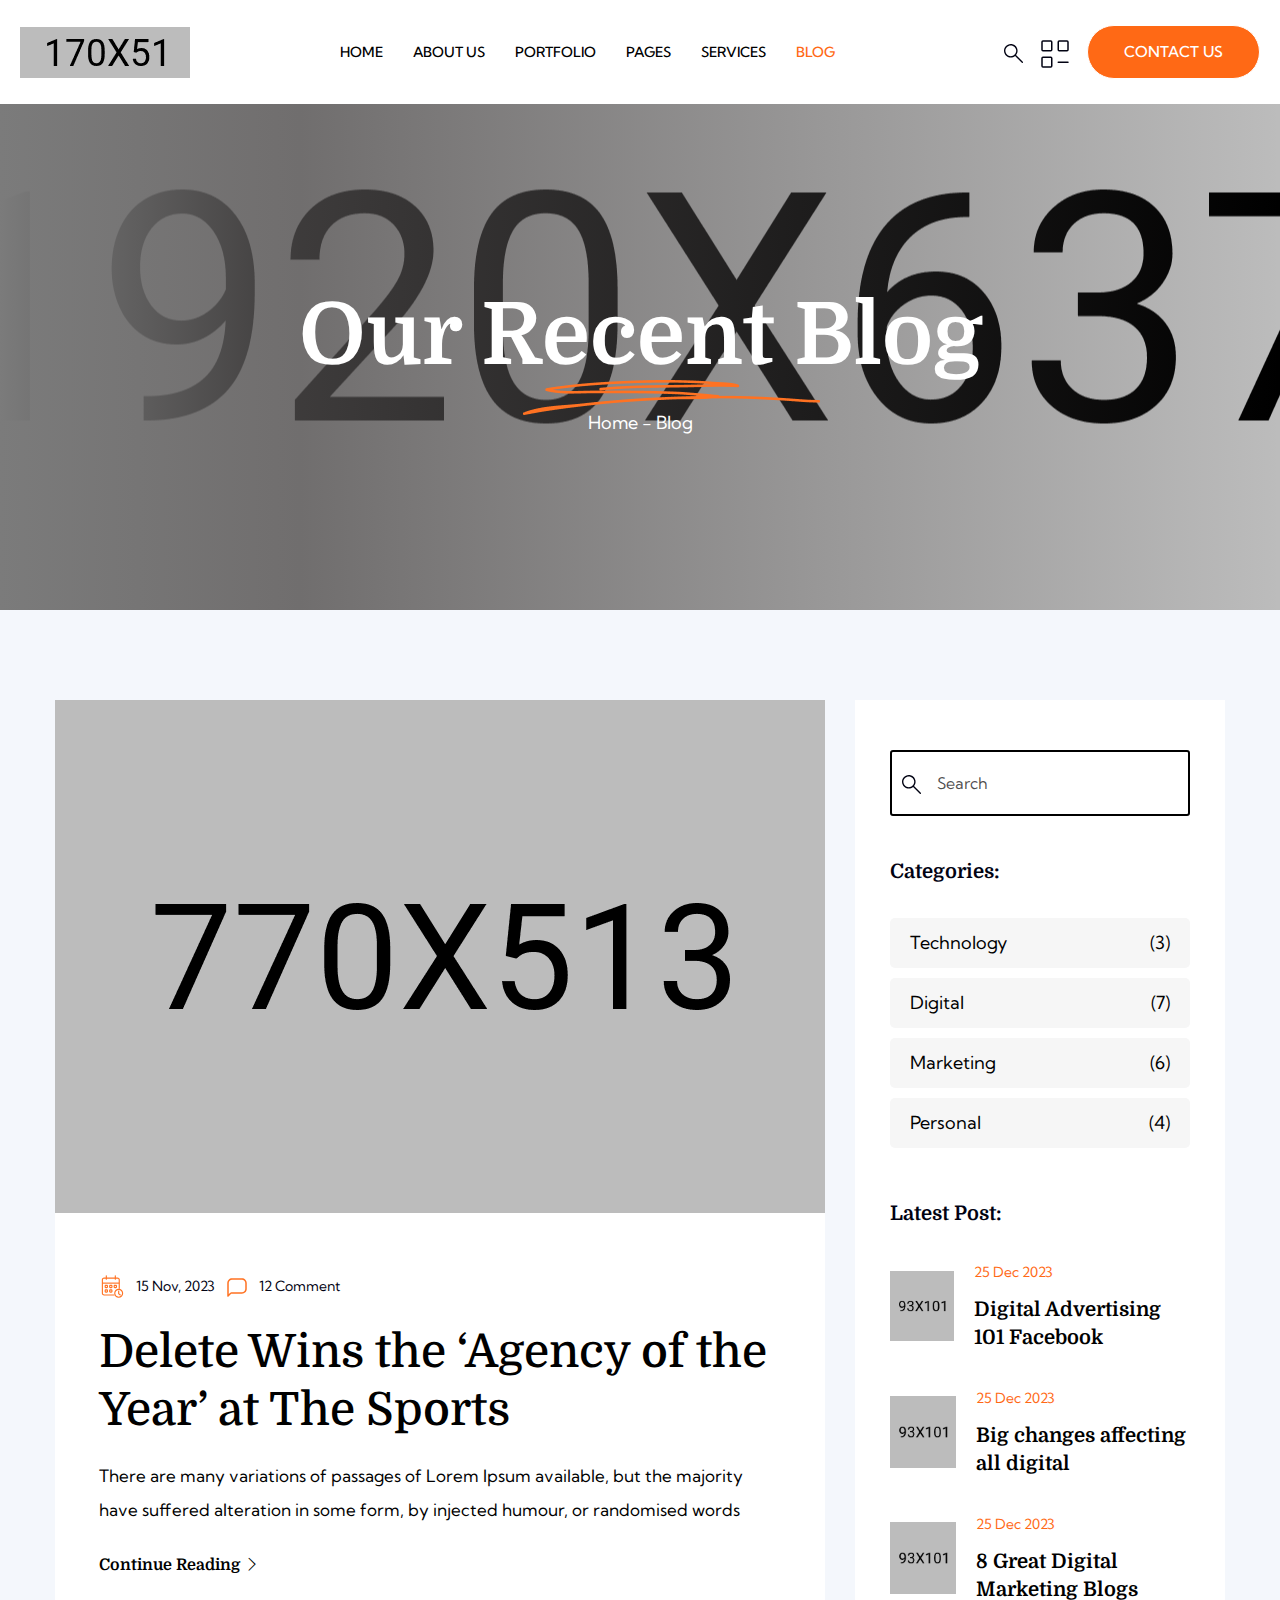
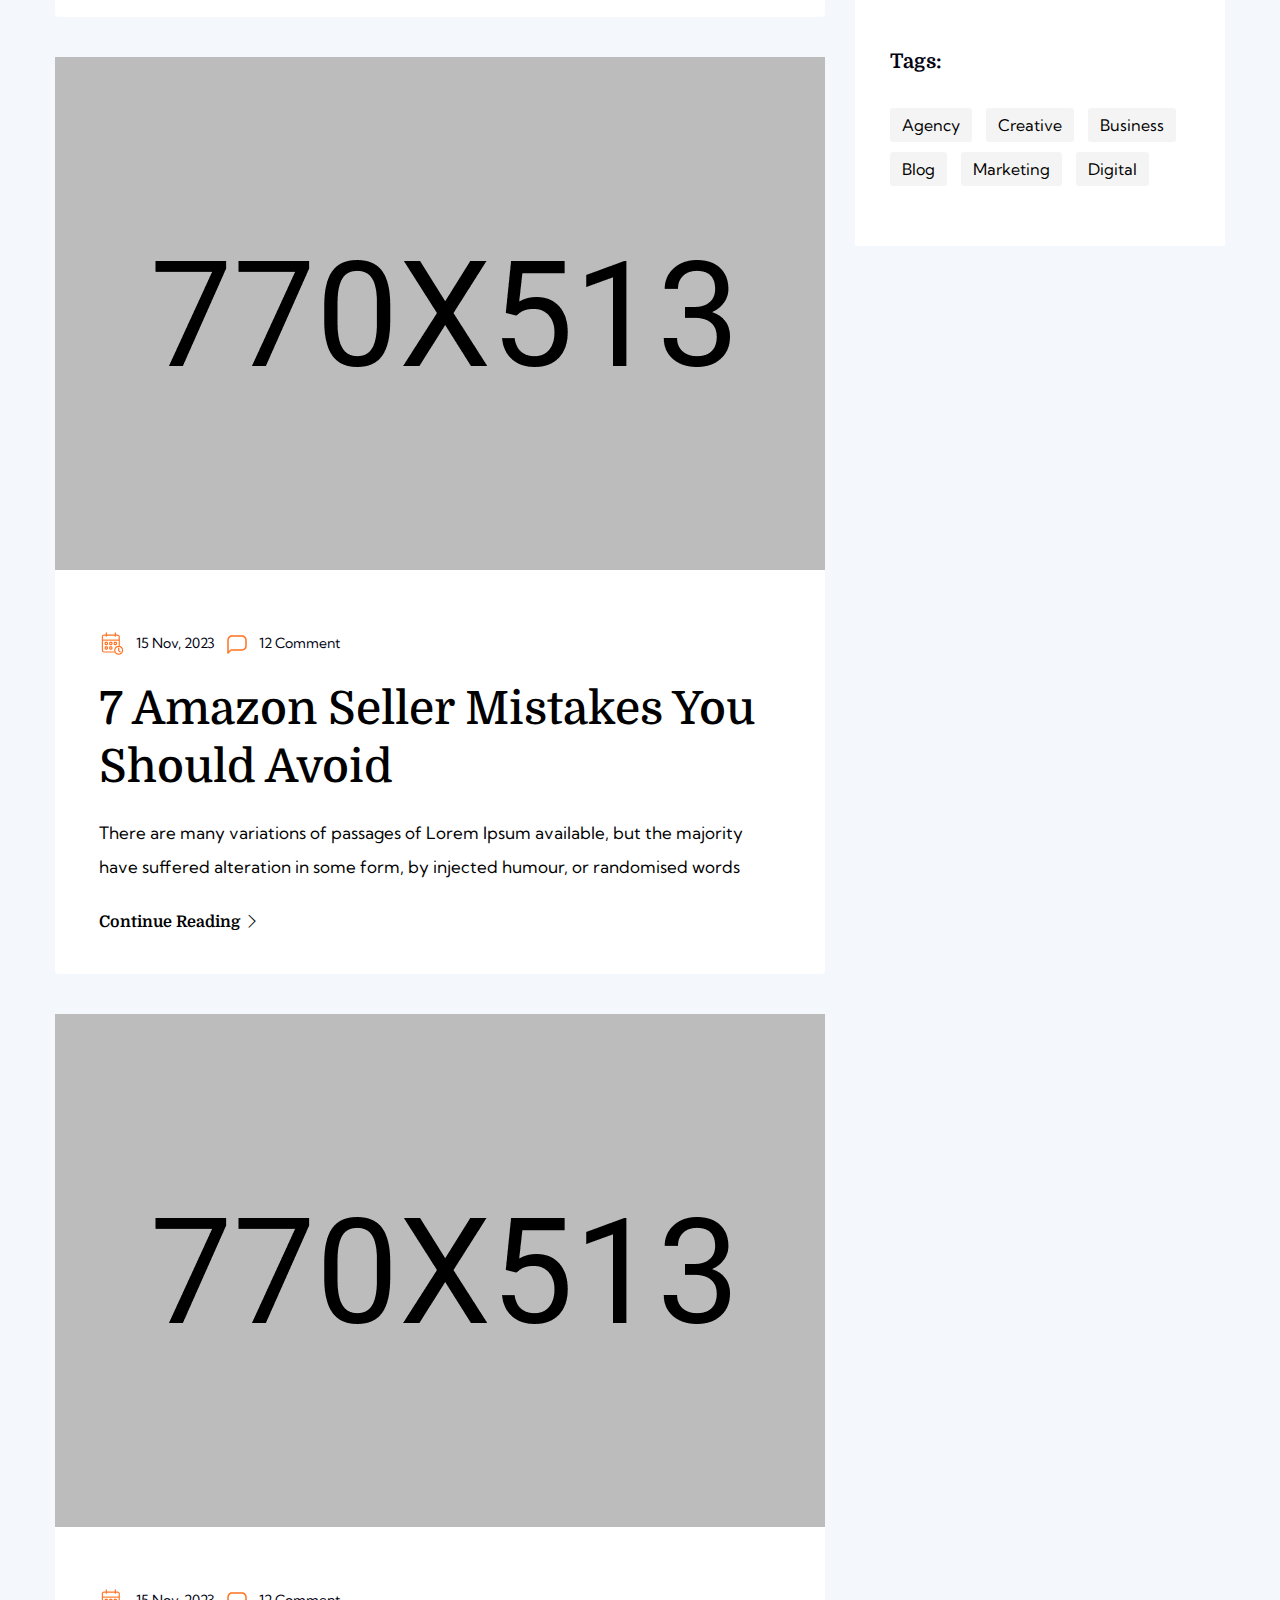
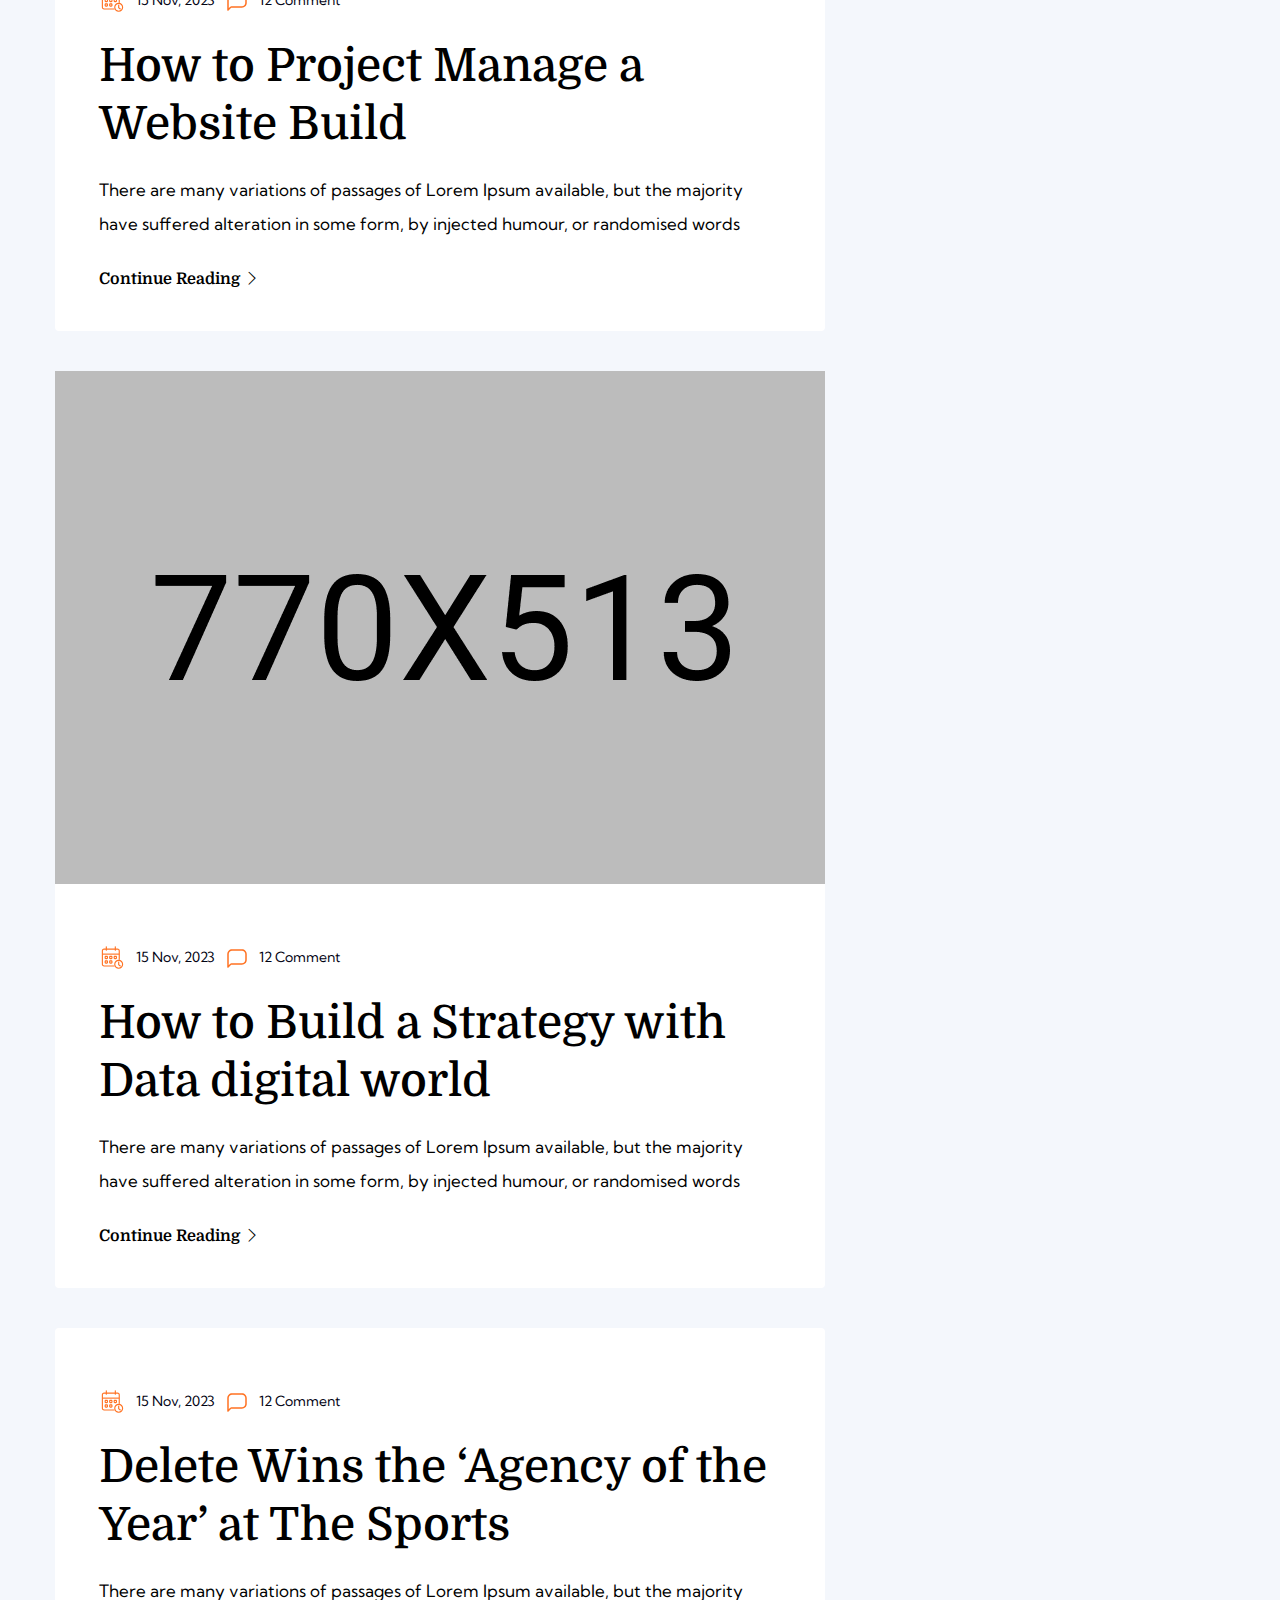
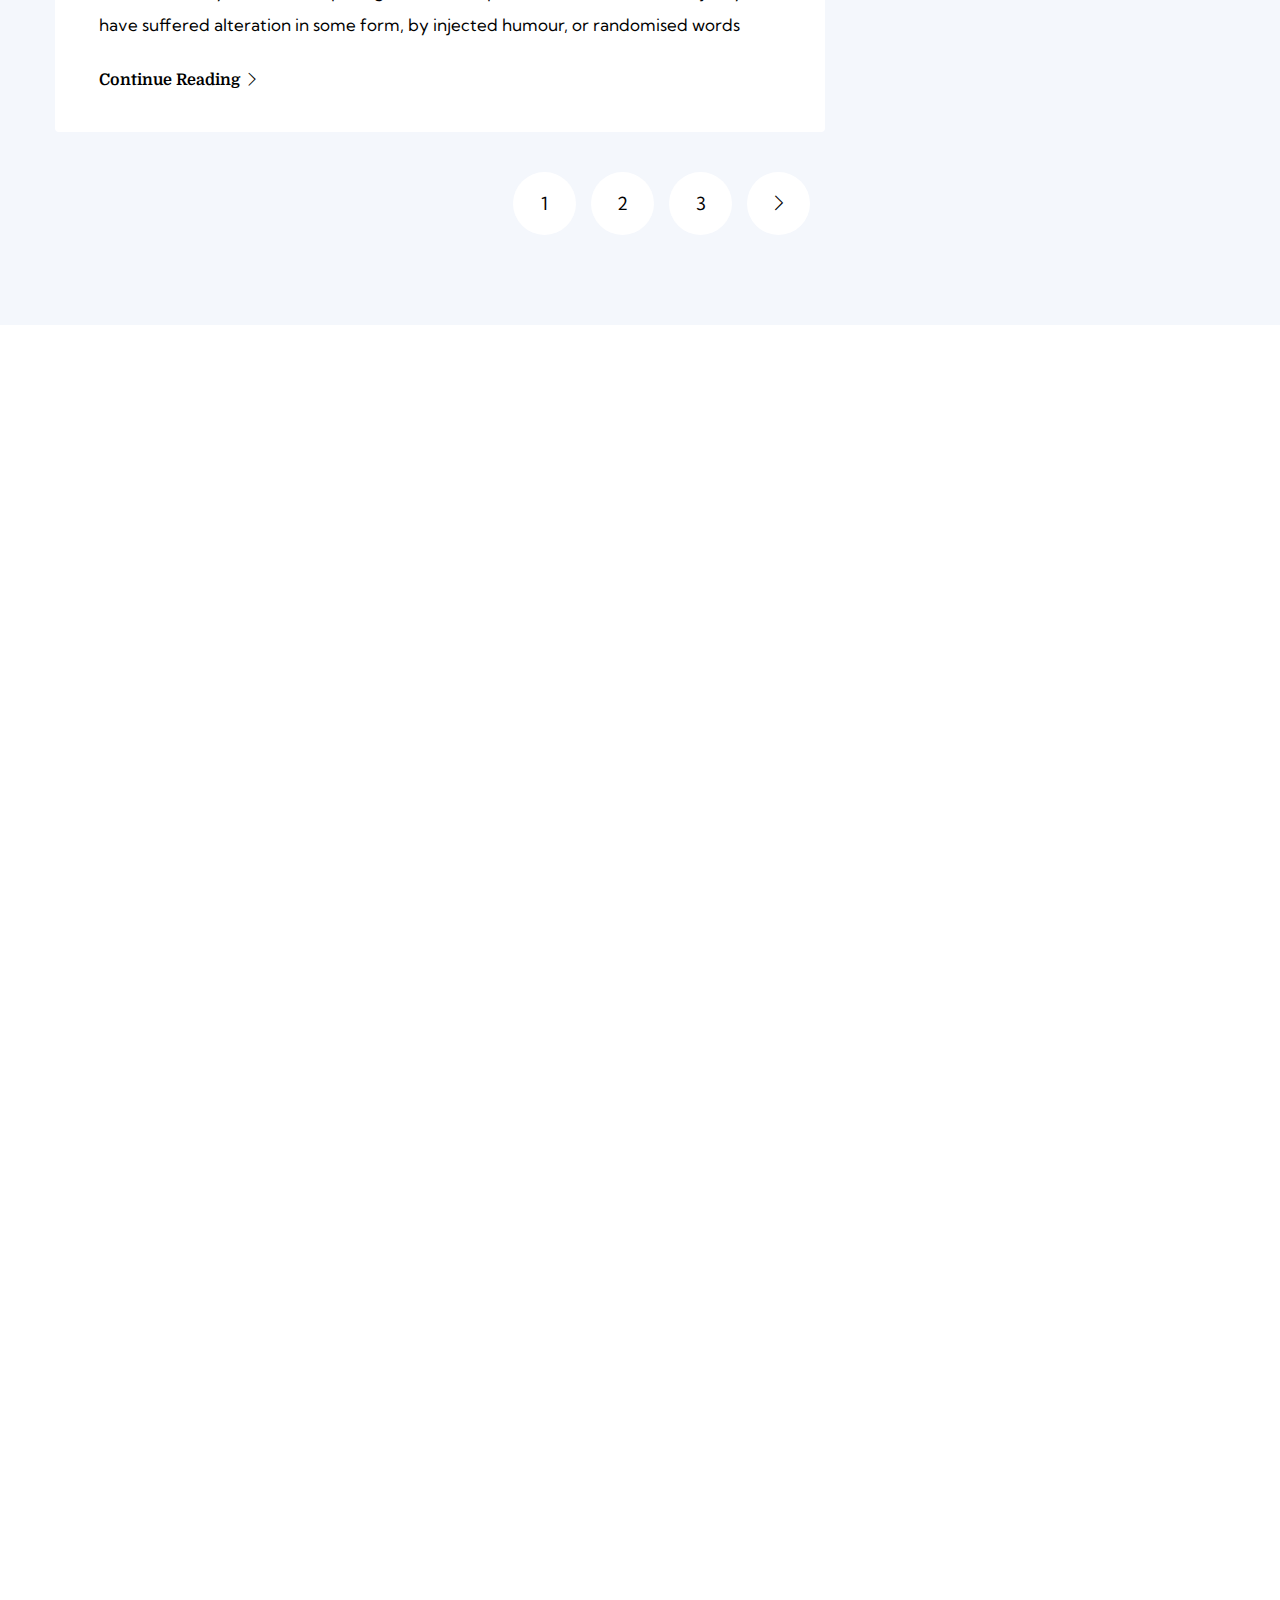
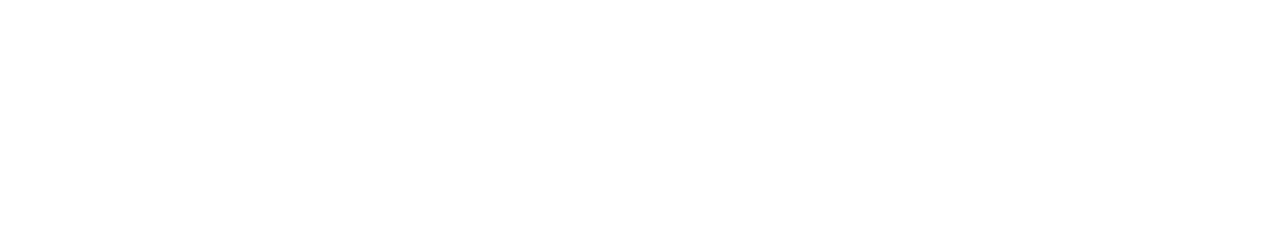
<file: blog.html>
<!DOCTYPE html>
<html lang="en">
	<head>
		<meta charset="UTF-8">
		<meta name="keywords" content="IT, Technology, online bussines, Ecommerce, Shop,Digital Marketing">
		<meta name="description" content="Andeo - Hosting Service HTML5 Template for all kinds of IT, Technology, online bussines, Ecommerce, Shop,website ,Digital Marketing">
      	<meta property="og:site_name" content="Andeo">
      	<meta property="og:url" content="https://sayfurrahaman.com/">
      	<meta property="og:type" content="website">
      	<meta property="og:title" content="Andeo - Creative Digital Marketing  HTML5 Template">
		<meta name="og:image" content="images/assets/ogg.png">
		<!-- For IE -->
		<meta http-equiv="X-UA-Compatible" content="IE=edge">
		<!-- For Resposive Device -->
		<meta name="viewport" content="width=device-width, initial-scale=1.0">
		<!-- For Window Tab Color -->
		<!-- Chrome, Firefox OS and Opera -->
		<meta name="theme-color" content="#6dbfb8">
		<!-- Windows Phone -->
		<meta name="msapplication-navbutton-color" content="#6dbfb8">
		<!-- iOS Safari -->
		<meta name="apple-mobile-web-app-status-bar-style" content="#6dbfb8">
		<title>Andeo - Creative Digital Marketing  HTML5 Template</title>
		<!-- Favicon -->
		<link rel="icon" type="image/png" sizes="72x33" href="images/fabicon.png">
		<!-- Main style sheet -->
		<link rel="stylesheet" type="text/css" href="css/style.css" media="all">
		<!-- responsive style sheet -->
		<link rel="stylesheet" type="text/css" href="css/responsive.css" media="all">

		<!-- Fix Internet Explorer ______________________________________-->
		<!--[if lt IE 9]>
			<script src="http://html5shiv.googlecode.com/svn/trunk/html5.js"></script>
			<script src="vendor/html5shiv.js"></script>
			<script src="vendor/respond.js"></script>
		<![endif]-->	
	</head>

	<body>
		<div class="main-page-wrapper">
			<!-- ===================================================
				Loading Transition
			==================================================== -->

			<div id="preloader">
				<div id="andeo-preloader" class="andeo-preloader">
					<div class="animation-preloader">
					  <h1>ANDEO</h1>
					</div>	
				</div>
			</div>

			<!--=========================header html start  1=================================  -->

			<div class="theme-main-menu sticky-menu theme-menu-one theme-menu-two tran5s wow fadeInUp">
				<div class="inner-content">
					<div class="d-flex align-items-center justify-content-between">
						<div class="d-flex logo order-lg-0"><a href="" class="d-block"><img src="images/logo/logo-02.png" alt=""></a></div>
						<div class="right-wiget ms-auto d-lg-flex align-items-center justify-content-center order-lg-3 ">
							 <div class="search-icon" data-bs-toggle="offcanvas" data-bs-target="#offcanvasTop" aria-controls="offcanvasTop"><a href="#"><img src="images/icon/search-02.svg" alt=""></a></div>
							 <div class="grid-icon" data-bs-toggle="offcanvas" data-bs-target="#offcanvasRight" aria-controls="offcanvasRight"><a href="#"><img src="images/icon/grid-02.svg" alt=""></a></div>
							<div class=""><a class="custom-btn-one" href="contact.html">Contact Us</a></div>
						</div>
						 <!-- ================================================
						                      nav bar start
					     ================================================ -->
                         <div class="left-wiget ms-auto">
							<nav class="navbar navbar-expand-lg order-lg-2">
							  <button class="navbar-toggler d-block d-lg-none" type="button" data-bs-toggle="collapse" data-bs-target="#navbarNav" aria-controls="navbarNav" aria-expanded="false" aria-label="Toggle navigation">
								<span></span>
							  </button>
							  <div class="collapse navbar-collapse" id="navbarNav">
									<ul class="navbar-nav me-auto mb-2 mb-lg-0">
										<li class="nav-item dropdown">
											<a class="nav-link dropdown-toggle" href="#" role="button" data-bs-toggle="dropdown" aria-expanded="false">
											Home
											</a>
											<ul class="dropdown-menu tran3s">
												<li><a class="dropdown-item" href="index.html">Home One</a></li>
												<li><a class="dropdown-item" href="index-02.html">Home Two</a></li>
												<li><a class="dropdown-item" href="index-03.html">Home Three</a></li>
											</ul>
										</li>
										<li class="nav-item">
											<a class="nav-link" href="about-us.html">About Us</a>
										</li>
										<li class="nav-item dropdown">
											<a class="nav-link dropdown-toggle" href="#" role="button" data-bs-toggle="dropdown" aria-expanded="false">
											Portfolio
											</a>
											<ul class="dropdown-menu tran3s">
												<li><a class="dropdown-item" href="case-one.html">Case One</a></li>
												<li><a class="dropdown-item" href="case-two.html">Case Two</a></li>
												<li><a class="dropdown-item" href="case-details.html">Case Details</a></li>
											</ul>
										</li>
										<li class="nav-item dropdown">
											<a class="nav-link dropdown-toggle" href="#" role="button" data-bs-toggle="dropdown" aria-expanded="false">
											Pages
											</a>
											<ul class="dropdown-menu tran3s">
												<li><a class="dropdown-item" href="team.html">Team</a></li>
												<li><a class="dropdown-item" href="contact.html">Contact</a></li>
												<li><a class="dropdown-item" href="faq.html">Faq</a></li>
												<li><a class="dropdown-item" href="404.html">404</a></li>
											</ul>
										</li>
										<li class="nav-item dropdown">
											<a class="nav-link dropdown-toggle" href="#" role="button" data-bs-toggle="dropdown" aria-expanded="false">
											Services
											</a>
											<ul class="dropdown-menu tran3s">
												<li><a class="dropdown-item" href="service.html">Services</a></li>
												<li><a class="dropdown-item" href="service-details.html">Service Details</a></li>
											</ul>
										</li>
										<li class="nav-item dropdown">
											<a class="nav-link active dropdown-toggle" href="#" role="button" data-bs-toggle="dropdown" aria-expanded="false">
											Blog
											</a>
											<ul class="dropdown-menu tran3s">
												<li><a class="dropdown-item active" href="blog.html">Blog</a></li>
												<li><a class="dropdown-item" href="blog-details.html">Blog Details</a></li>
											</ul>
										</li>
									</ul>
								    <div class="right-wiget md-mt-30 d-flex align-items-center order-lg-3 d-lg-none ">
									   <div class=""><a class="custom-btn-one position-relative" href="contact.html">Contact Us</a></div>
								    </div>
							   </div>
						    </nav>
						</div>
                        <!-- //header nav  -->
					</div>
			    </div>
			</div>

			<!-- =======================header html end===================================== -->

			<!-- ==========================top aside start ==================================================-->
			<div class="top-aside tran3s wow fadeInUp">
				<div class="offcanvas offcanvas-top" tabindex="-1" id="offcanvasTop" aria-labelledby="offcanvasTop">
					<div class="offcanvas-header">
						<button type="button" class="btn-close text-reset" data-bs-dismiss="offcanvas" aria-label="Close"></button>
					</div>
					<div class="offcanvas-body">
						<div class="search-wrap">
							<form>
								<input type="text" class="main-search-input" placeholder="Search Your Keyword...">
							</form>
						</div>
					</div>
				</div>
			</div>
			<!-- RIGHT GRID  ASIDE -->
			<div class="right-aside tran3s wow fadeInUp">
				<div class="offcanvas offcanvas-end" tabindex="-1" id="offcanvasRight" aria-labelledby="offcanvasRight">
					<div class="offcanvas-header">
						<div class="d-flex logo order-lg-0"><a href="" class="d-block"><img src="images/logo/logo.png" alt=""></a></div>
					  <button type="button" class="btn-close text-reset" data-bs-dismiss="offcanvas" aria-label="Close"><i class="bi bi-x-square-fill"></i></button>
					</div>
					<div class="offcanvas-body">
						<div class="info-widget">
							<h6 class="color-two mb-20">About Us</h6>
							<p class="mb-30">
								We work with forward-thinking companies to craft and produce impactful solutions through website & mobile app experiences.
								You will work closely with skilled Dolor in reprehenderit in voluptate velit esse cillum.
							</p>
						</div>
						<div class="info-widget info-widget2">
							<h6 class="color-two mb-20">Contact Us</h6>
							<p>
								<i class="bi bi-geo-alt"></i>
								3739 Balboa Street, San Francisco, CA 94121</p>
							<p>
								<i class="bi bi-telephone"></i>
								+0989 7876 9865 9
							</p>
							<p>
								<i class="bi bi-envelope-open"></i>
								hello@templatemr.com
							</p>
						</div>
					</div>
				</div>
			</div>
			<!-- RIGHT GRID  ASIDE -->
            <!-- ==========================aside start ==================================================-->

			<!--================================banner section start ===========================  -->
            <div class="banner-about tran5s wow fadeInUp" style="background: linear-gradient(90deg, #7B7B7B 0%, rgba(84, 81, 81, 0.73) 23.44%, rgba(27, 25, 25, 0.00) 100%), url('images/banner/banner-08.png') center center no-repeat;">
                <div class="container pt-286 pb-170 md-pt-150 md-pb-90">
                    <div class="row d-flex align-items-center">
                        <div class="text-center">
                            <h2 class="h2 mb-20 md-mb-10 position-relative">Our Recent Blog</h2>
                            <p class=""><a href="" class="">Home - Blog</a></p>
                        </div>
                    </div>
                </div>
            </div>
			<!--================================banner section end ===========================  -->

			<!--================================blog-page start ===========================  -->
			<div class="blog-page mb-130 md-mb-60 tran5s wow fadeInUp">
				<div class="blog-page-rapper pt-90 pb-90 md-pt-40 md-pb-40">
					<div class="container">
						<div class="row">
							<div class="col-lg-8">
								<div class="left-blog">
									<div class="left-one mb-40">
										<div class="card">
											<img src="images/blog/blog_07.png" alt="">
											<div class="card-body">
												<div class="pt-20">
													<img src="images/icon/calendar.svg" alt="" class="">
													<span class="pl-10 fs-14 fw-400">15 Nov, 2023</span>
													<img src="images/icon/comment.svg" alt="" class="pl-10">
													<span class="pl-10 fs-14 fw-400">12 Comment</span>
												</div>
												<div class=""><h6 class="color-one pt-20 fw-700 lh-36"><a href="blog-details.html">Delete Wins the ‘Agency of the Year’ at The Sports</a></h6></div>
												<div class=""><p class="pt-20 fs-17 pb-20">There are many variations of passages of Lorem Ipsum available, but the majority have suffered alteration in some form, by injected humour, or randomised words</p></div>
												<div class="sm-mb-20">
													<ul class="d-flex align-items-center">
														<li><a href="" class="">Continue Reading <i class="bi bi-chevron-right"></i></a></li>
													</ul>
												</div>
											</div>
										</div>
									</div>
									<div class="left-one mb-40">
										<div class="card">
											<img src="images/blog/blog_08.png" alt="">
											<div class="card-body">
												<div class="pt-20">
													<img src="images/icon/calendar.svg" alt="" class="">
													<span class="pl-10 fs-14 fw-400">15 Nov, 2023</span>
													<img src="images/icon/comment.svg" alt="" class="pl-10">
													<span class="pl-10 fs-14 fw-400">12 Comment</span>
												</div>
												<div class=""><h6 class="color-one pt-20 fw-700 lh-36"><a href="blog-details.html">7 Amazon Seller Mistakes You Should Avoid</a></h6></div>
												<div class=""><p class="pt-20 fs-17 pb-20">There are many variations of passages of Lorem Ipsum available, but the majority have suffered alteration in some form, by injected humour, or randomised words</p></div>
												<div class="sm-mb-20">
													<ul class="d-flex align-items-center">
														<li><a href="" class="">Continue Reading <i class="bi bi-chevron-right"></i></a></li>
													</ul>
												</div>
											</div>
										</div>
									</div>
									<div class="left-one mb-40">
										<div class="card">
											<img src="images/blog/blog_09.png" alt="">
											<div class="card-body">
												<div class="pt-20">
													<img src="images/icon/calendar.svg" alt="" class="">
													<span class="pl-10 fs-14 fw-400">15 Nov, 2023</span>
													<img src="images/icon/comment.svg" alt="" class="pl-10">
													<span class="pl-10 fs-14 fw-400">12 Comment</span>
												</div>
												<div class=""><h6 class="color-one pt-20 fw-700 lh-36"><a href="blog-details.html">How to Project Manage a Website Build</a></h6></div>
												<div class=""><p class="pt-20 fs-17 pb-20">There are many variations of passages of Lorem Ipsum available, but the majority have suffered alteration in some form, by injected humour, or randomised words</p></div>
												<div class="sm-mb-20">
													<ul class="d-flex align-items-center">
														<li><a href="" class="">Continue Reading <i class="bi bi-chevron-right"></i></a></li>
													</ul>
												</div>
											</div>
										</div>
									</div>
									<div class="left-one mb-40">
										<div class="card">
											<img src="images/blog/blog_10.png" alt="">
											<div class="card-body">
												<div class="pt-20">
													<img src="images/icon/calendar.svg" alt="" class="">
													<span class="pl-10 fs-14 fw-400">15 Nov, 2023</span>
													<img src="images/icon/comment.svg" alt="" class="pl-10">
													<span class="pl-10 fs-14 fw-400">12 Comment</span>
												</div>
												<div class=""><h6 class="color-one pt-20 fw-700 lh-36"><a href="blog-details.html">How to Build a Strategy with Data digital world</a></h6></div>
												<div class=""><p class="pt-20 fs-17 pb-20">There are many variations of passages of Lorem Ipsum available, but the majority have suffered alteration in some form, by injected humour, or randomised words</p></div>
												<div class="sm-mb-20">
													<ul class="d-flex align-items-center">
														<li><a href="" class="">Continue Reading <i class="bi bi-chevron-right"></i></a></li>
													</ul>
												</div>
											</div>
										</div>
									</div>
									<div class="left-one sm-mb-40">
										<div class="card">
											<div class="card-body">
												<div class="pt-20">
													<img src="images/icon/calendar.svg" alt="" class="">
													<span class="pl-10 fs-14 fw-400">15 Nov, 2023</span>
													<img src="images/icon/comment.svg" alt="" class="pl-10">
													<span class="pl-10 fs-14 fw-400">12 Comment</span>
												</div>
												<div class=""><h6 class="color-one pt-20 fw-700 lh-36"><a href="blog-details.html">Delete Wins the ‘Agency of the Year’ at The Sports</a></h6></div>
												<div class=""><p class="pt-20 fs-17 pb-20">There are many variations of passages of Lorem Ipsum available, but the majority have suffered alteration in some form, by injected humour, or randomised words</p></div>
												<div class="sm-mb-20">
													<ul class="d-flex align-items-center">
														<li><a href="" class="">Continue Reading <i class="bi bi-chevron-right"></i></a></li>
													</ul>
												</div>
											</div>
										</div>
									</div>
									<div class="pagination mt-40 md-mb-30">
										<a href="#">1</a>
										<a href="#">2</a>
										<a href="#">3</a>
										<a href="#"><i class="bi bi-chevron-right"></i></a>
									</div>
								</div>
							</div>
							<div class="col-lg-4">
								<div class="right-blog pl-160">
									<div class="blog-search mb-40">
										<form class="search-form position-relative d-flex align-items-center">
											<a href=""><img src="images/icon/search-02.svg" alt=""></a>
											<input type="text" placeholder="Search">
										</form>
									</div>
									<div class="blog-categ mb-30">
										<h6 class="h6 fw-700 mb-30">Categories:</h6>
										<ul>
											<li class="d-flex align-items-center justify-content-between"><span class="">Technology</span><span>(3)</span></li>
											<li class="d-flex align-items-center justify-content-between"><span class="">Digital</span><span>(7)</span></li>
											<li class="d-flex align-items-center justify-content-between"><span class="">Marketing</span><span>(6)</span></li>
											<li class="d-flex align-items-center justify-content-between"><span class="">Personal</span><span>(4)</span></li>
										</ul>
									</div>
									<div class="blog-post mb-40">
										<h6 class="h6 fw-700">Latest Post:</h6>
										<div class="post-one mb-30 d-flex align-items-center">
											<div class=""><img src="images/blog/blog_11.png" alt=""></div>
											<div class="">
												<p class="mb-10">25 Dec 2023</p>
												<h6 class=""><a href="blog-details.html">Digital Advertising 101 Facebook</a></h6>
											</div>
										</div>
										<div class="post-one mb-30 d-flex align-items-center">
											<div class=""><img src="images/blog/blog_12.png" alt=""></div>
											<div class="">
												<p class="mb-10">25 Dec 2023</p>
												<h6 class=""><a href="blog-details.html">Big changes affecting all digital</a></h6>
											</div>
										</div>
										<div class="post-one mb-30 d-flex align-items-center">
											<div class=""><img src="images/blog/blog_13.png" alt=""></div>
											<div class="">
												<p class="mb-10">25 Dec 2023</p>
												<h6 class=""><a href="blog-details.html">8 Great Digital Marketing Blogs</a></h6>
											</div>
										</div>
									</div>
									<div class="blog-taq">
										<h6 class="h6 fw-700 mb-30">Tags:</h6>
										<div class="tag_one">
											<a href="#" class="">Agency</a>
											<a href="#" class="">Creative</a>
											<a href="#" class="">Business</a>
											<a href="#" class="">Blog</a>
											<a href="#" class="">Marketing</a>
											<a href="#" class="">Digital</a>
										</div>
									</div>
								</div>
							</div>
						</div>
					</div>
				</div>
			</div>
			<!--================================blog-page end ===========================  -->

			<!--================================subscribe_one start ===========================  --> 
			<div class="subscribe_one mb-140 lg-mb-80 tran5s wow fadeInUp">
				<div class="container">
					<div class="subscrpe-rapper position-relative">
						<img src="images/shape/shape-05.svg" alt="" class="shapes shape-05">
						<img src="images/shape/shape-06.svg" alt="" class="shapes shape-06">
					</div>
					<div class="pb-20"><img src="images/shape/shape-12.svg" alt="" class=""></div>
					<div class="row">
						<div class="col-lg-6">
							<div class="left-content md-mb-30">
								<div class=""><h5 class="h5 fw-700 mb-60">Subscribe to get information latest news and other offers</h5></div>
								<div class="subscribe mb-50">
									<form class=" position-relative">
										<input type="text"  name="email" placeholder="Your email address">
										<img src="images/icon/email-01.svg" alt="" class="shapes email-01">
										<a href="" class="subscribe-button">Subscribe</a>
								    </form>
								</div>
								<div class="row d-flex align-items-center">
									<div class="col-xl-5">
										<div class="user-one">
											<div class="fs-20 fw-700"><span class="counter">6414</span>+</div>
											<p class="fs-24 fw-500">Usual Users</p>
										</div>
									</div>
									<div class="col-xl-7 lg-mt-30">
										<p class="fs-20">There are many variations of passages the majority have suffered alteration nsectetur cing elit If you are going to</p>
									</div>
								</div>
							</div>
						</div>
						<div class="col-lg-6">
							<div class="right-content pt-50 pb-50 pl-40 pr-40">
								<div class="pb-30"><span class=" Popular fs-28 fw-700 lh-36">Popular Question</span></div>
								<div class="accordion" id="accordionOne">
									<div class="accordion-item">
									    <div class="accordion-header" id="headingOne">
									      	<button class="accordion-button" type="button" data-bs-toggle="collapse" data-bs-target="#collapseOne" aria-expanded="true" aria-controls="collapseOne">
									        	We improve your online presence.
									      	</button>
									    </div>
									    <div id="collapseOne" class="accordion-collapse collapse show" aria-labelledby="headingOne" data-bs-parent="#accordionOne" >
									    	<div class="accordion-body">
									        	<p>Lorem ipsum dolor sit amet, consectetur adipiscing elit. Lorem Ipsum available, but the majority suspe ndisse suscipit sagittis</p>
									    	</div>
									    </div>
								  	</div>
								  	<div class="accordion-item mt-20">
									    <div class="accordion-header" id="headingTwo">
									      	<button class="accordion-button collapsed" type="button" data-bs-toggle="collapse" data-bs-target="#collapseTwo" aria-expanded="false" aria-controls="collapseTwo">
									        	The trusted digital marketing agency
									      	</button>
									    </div>
									    <div id="collapseTwo" class="accordion-collapse collapse" aria-labelledby="headingTwo" data-bs-parent="#accordionOne" >
									      	<div class="accordion-body">
									        	<p>Lorem ipsum dolor sit amet, consectetur adipiscing elit. Lorem Ipsum available, but the majority suspe ndisse suscipit sagittis</p>
									    	</div>
									    </div>
								  	</div>
								  	<div class="accordion-item mt-20">
									    <div class="accordion-header" id="headingThree">
									   		<button class="accordion-button collapsed" type="button" data-bs-toggle="collapse" data-bs-target="#collapseThree" aria-expanded="false" aria-controls="collapseThree">
									        	Will you be updating the program?
									      	</button>
									    </div>
									    <div id="collapseThree" class="accordion-collapse collapse" aria-labelledby="headingThree" data-bs-parent="#accordionOne">
									    	<div class="accordion-body">
									        	<p>Lorem ipsum dolor sit amet, consectetur adipiscing elit. Lorem Ipsum available, but the majority suspe ndisse suscipit sagittis</p>
									    	</div>
									    </div>
									</div>
									<div class="accordion-item mt-20">
									    <div class="accordion-header" id="headingFour">
									   		<button class="accordion-button collapsed" type="button" data-bs-toggle="collapse" data-bs-target="#collapseFour" aria-expanded="false" aria-controls="collapseFour">
									        	Will you be updating the program?
									      	</button>
									    </div>
									    <div id="collapseFour" class="accordion-collapse collapse" aria-labelledby="headingFour" data-bs-parent="#accordionOne">
									    	<div class="accordion-body">
									        	<p>Lorem ipsum dolor sit amet, consectetur adipiscing elit. Lorem Ipsum available, but the majority suspe ndisse suscipit sagittis</p>
									    	</div>
									    </div>
									</div>
								</div>
							</div>
						</div>
					</div>
				</div>
			</div>
			<!--================================subscribe_one end ===========================  -->

			<!--================================ Footer start ===========================  -->
			<footer class="footer tran5s wow fadeInUp">
				<div class="footer_wapper pt-100 md-pt-30 pb-50">
				  <div class="container">
					<div class="footer_content">
					  <div class="row">
						<div class="col-lg-3">
						  <div class="footer_item1">
								<div class="footer_logo">
								<a href=""><img src="images/logo/logo.png" alt="" class="img-fluid"></a>
								</div>
								<h6 class="fs-24 color-two pt-30 pb-30">Say Hello!</h6>
								<span class="fs-22">Discover our app</span>
								<div class="app_store pt-30">
									<a href=""><img src="images/footer/footer-01.png" alt="" class="img-fluid"> </a>
									<a href=""><img src="images/footer/footer-02.png" alt="" class="img-fluid"></a> 
								</div>
						  </div>
						</div>
						<div class="col-lg-3">
						  <div class="footer_item2 mt-20 md-mt-30">
							<h6 class="fs-22  color-two opacity-two pb-30 md-pb-10">Links</h6>
							<ul>
							  <li><a href="about-us.html">About us</a></li>
							  <li><a href="team.html">Meet our team</a></li>
							  <li><a href="case-details.html">Case stories</a></li>
							  <li><a href="blog-details.html">Latest news</a></li>
							  <li><a href="contact.html">Contact</a></li>
							</ul>
						  </div>
						</div>
						<div class="col-lg-3">
						  <div class="footer_item3 mt-20 md-mt-30">
							<h6 class="fs-22  color-two opacity-two pb-30 md-pb-10">Other Link</h6>
							<ul>
							  <li><a href="faq.html">Faq</a></li>
							  <li><a href="about-us.html">Tearm of user</a></li>
							  <li><a href="faq.html">Disclaimer</a></li>
							  <li><a href="service-details.html">Privacy  Policy</a></li>
							</ul>
						  </div>
						</div>
						<div class="col-lg-3 mt-20 md-mt-30">
						    <div class="footer_item4">
								<ul>
									<li><a href=""><i class="fab fa-facebook-f"></i></a></li>
									<li><a href=""><i class="fab fa-instagram"></i></a></li>
									<li><a href=""><i class="fab fa-twitter"></i></a></li>
								</ul>
								<p class="pt-30 pb-10 md-pt-10">( 800 ) 160-616481</p>
								<p><a class="email-link" href="">needhelp@site.com</a></p>
								<div class="footer-shape mt-20"></div>
								<p class="mt-20">185 10h Street, Office 272 Berlin, De 21562</p>
						    </div>
						</div>
					  </div>
					</div><!-- main footer end -->
	  
					<div class="row mt-100 md-mt-30">
						<div class="col-lg-3 md-mb-30"><p>All rights reserved 2023 @mr</p></div>
						<div class="col-lg-3 offset-lg-6">
							<a href="" class="term-policy">Terms of use</a>
							<a href="" class="term-policy">Privacy Policy</a>
						</div>
					</div>
				  </div>
				</div>
			</footer>
			<!-- ============================== Footer end    ============================ -->
			<button class="scroll-top">
				<i class="bi bi-arrow-up-short"></i>
			</button>

			<!-- Optional JavaScript   -->
			<!-- jQuery first, then Bootstrap JS -->
			<!-- jQuery -->
			<script src="vendor/jquery.min.js"></script>
			<!-- Bootstrap JS -->
			<script src="vendor/bootstrap/js/bootstrap.bundle.min.js"></script>
			<!-- circle progress bar -->
			<script src="vendor/circle-progress.min.js"></script>
			<!-- Slick Slider -->
			<script src="vendor/slick/slick.min.js"></script>
			<!-- js Counter -->
			<script src="vendor/jquery.counterup.min.js"></script>
			<!-- jquery.sidebar.min.js -->
			<script src="vendor/jquery.sidebar.min.js"></script>
			<!-- waypoints  -->
			<script src="vendor/jquery.waypoints.min.js"></script>
			<!-- jquery.magnific-popup.min.js -->
			<script src="js/jquery.magnific-popup.min.js"></script>
			<!-- Nice Select -->
			<script src="vendor/nice-select/jquery.nice-select.min.js"></script>
			<!-- wow js -->
			<script src="vendor/wow.min.js"></script>
			<!-- Theme js -->
			<script src="js/theme.js"></script>
		</div> <!-- /.main-page-wrapper -->
	</body>
</html>
</file>
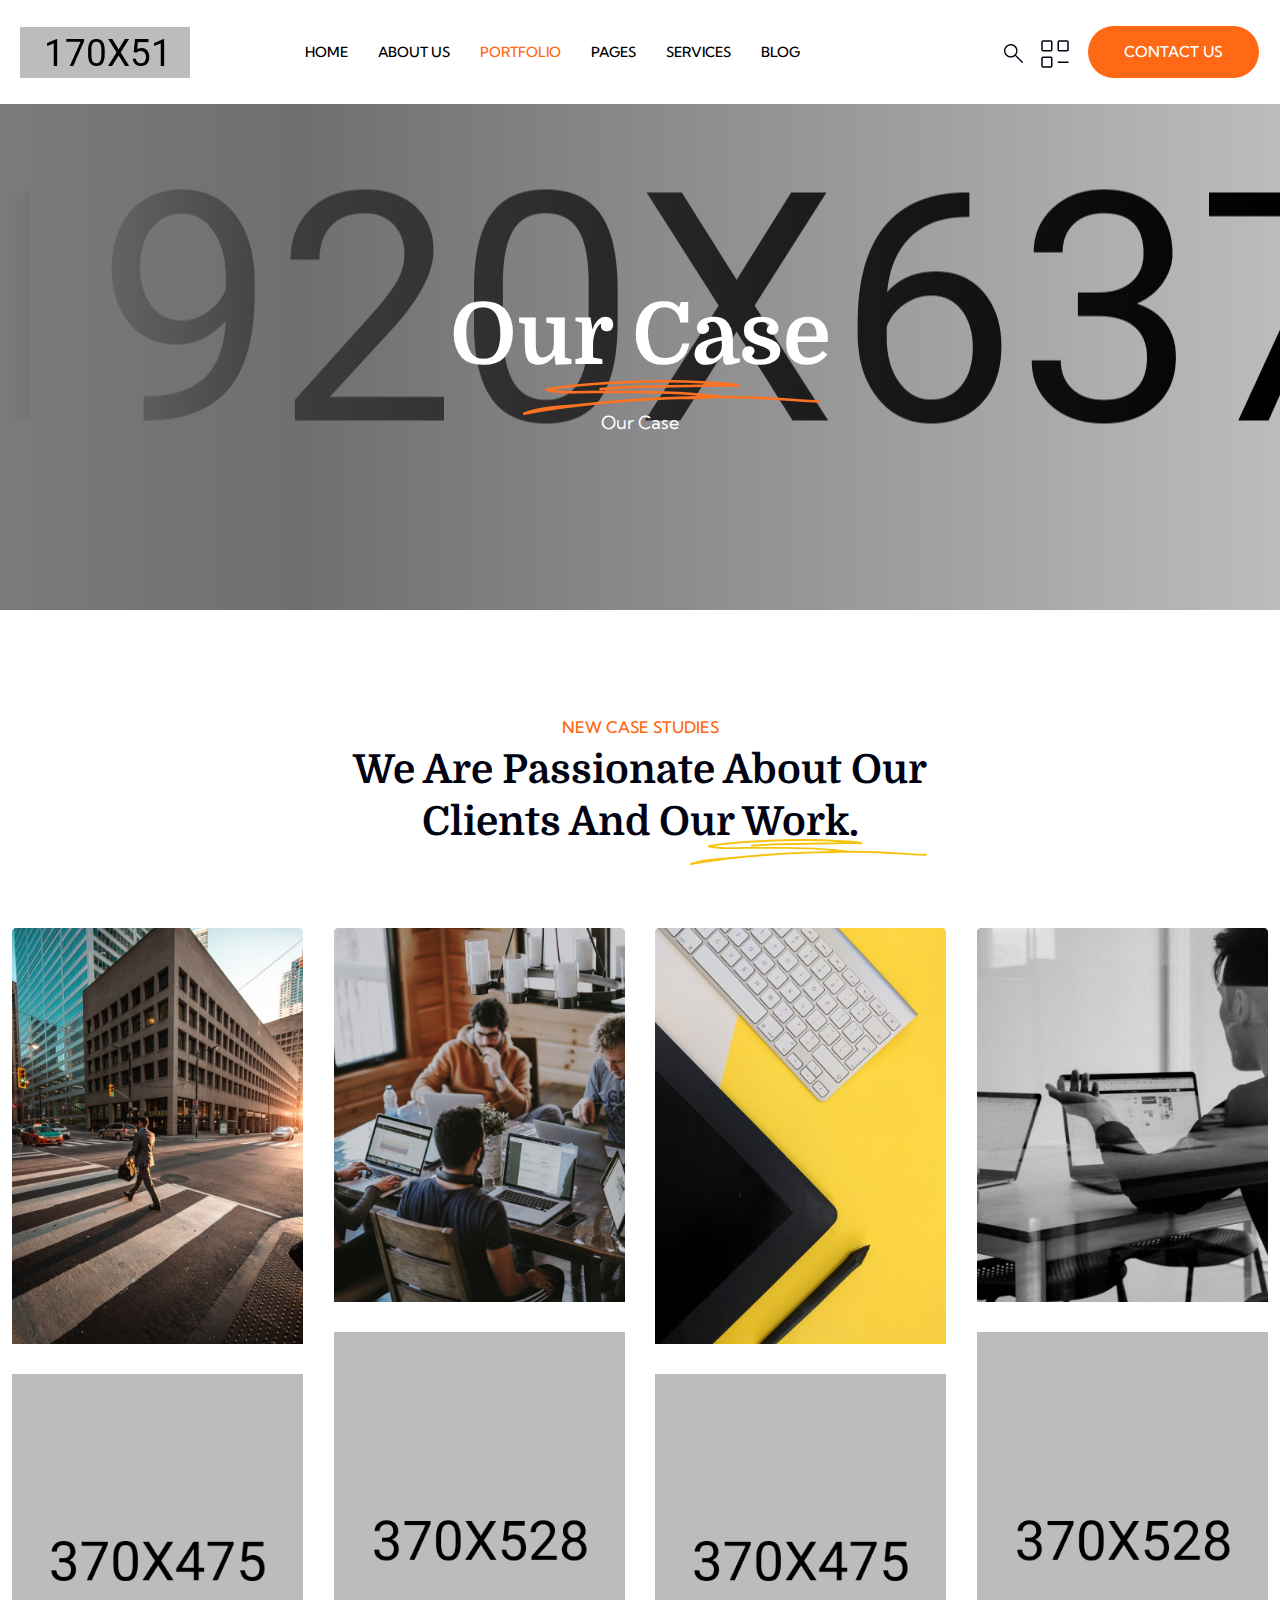
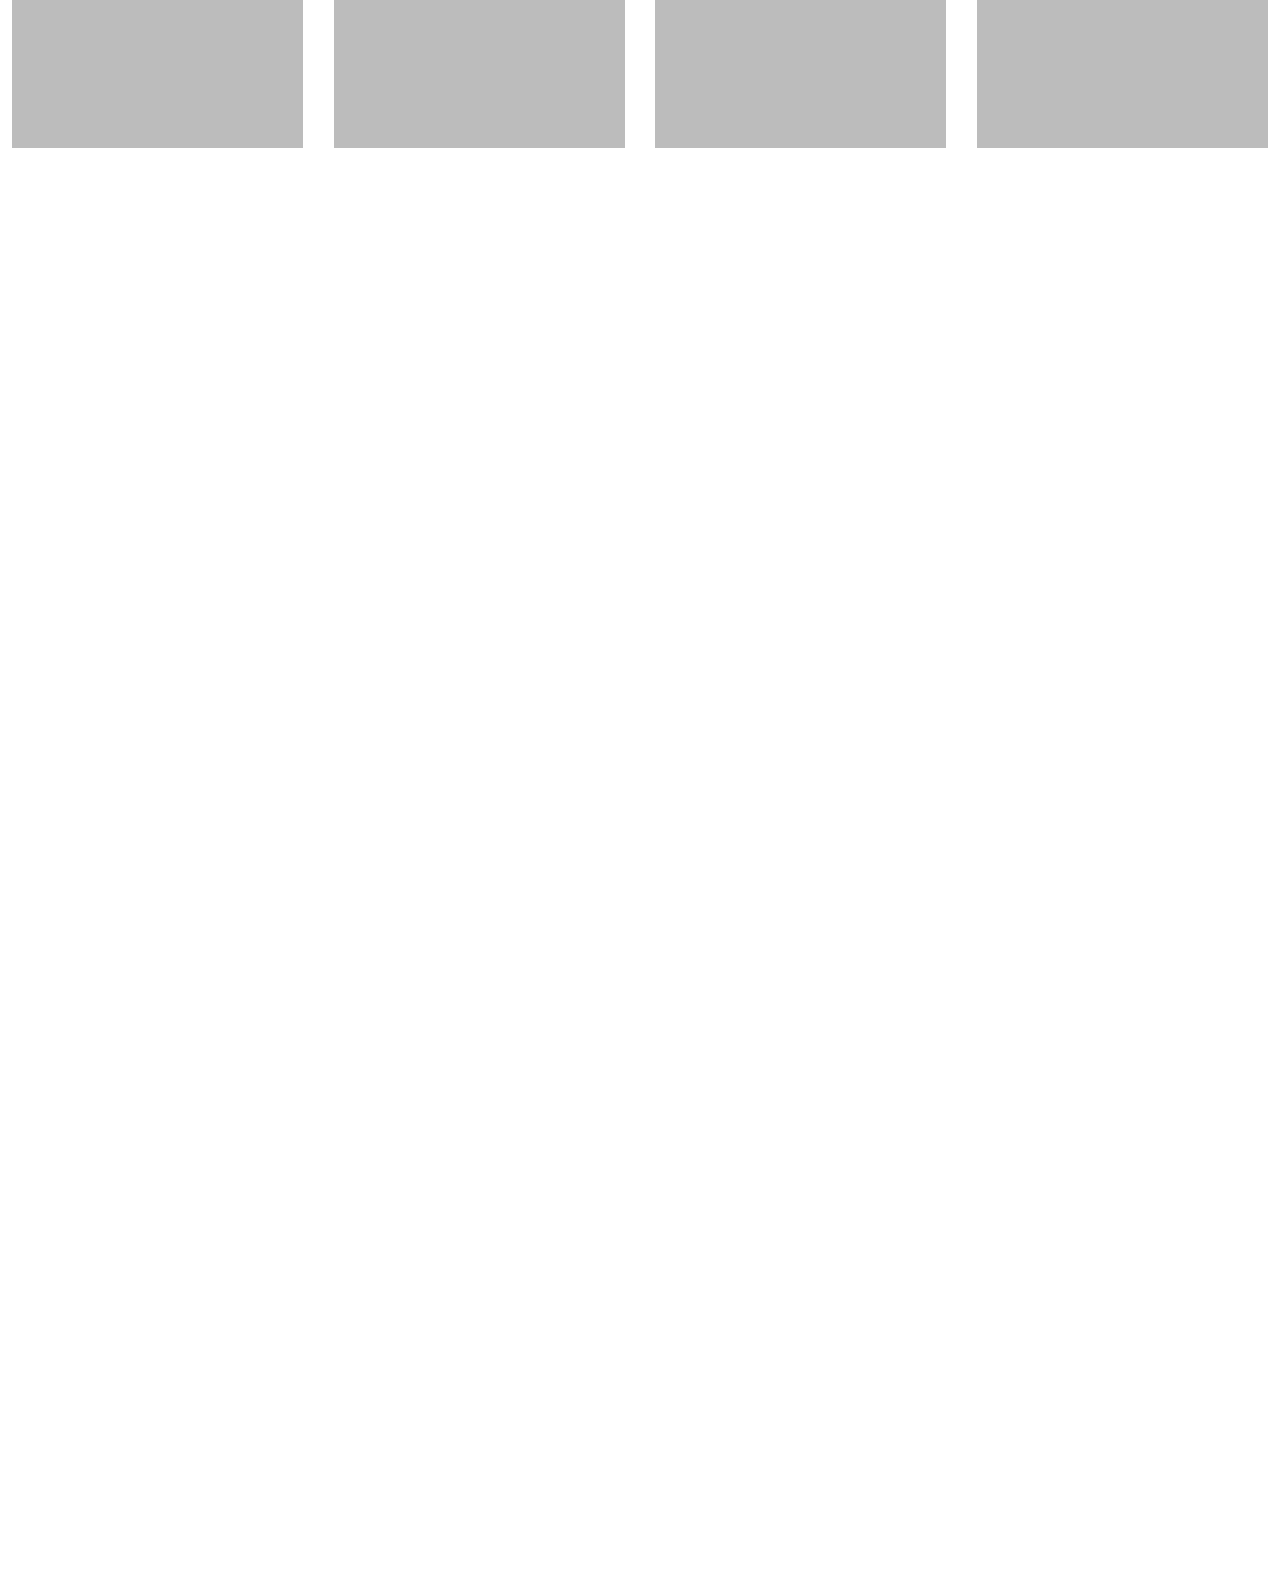
<file: case-one.html>
<!DOCTYPE html>
<html lang="en">
	<head>
		<meta charset="UTF-8">
		<meta name="keywords" content="IT, Technology, online bussines, Ecommerce, Shop,Digital Marketing">
		<meta name="description" content="Andeo - Hosting Service HTML5 Template for all kinds of IT, Technology, online bussines, Ecommerce, Shop,website ,Digital Marketing">
      	<meta property="og:site_name" content="Andeo">
      	<meta property="og:url" content="https://sayfurrahaman.com/">
      	<meta property="og:type" content="website">
      	<meta property="og:title" content="Andeo - Creative Digital Marketing  HTML5 Template">
		<meta name="og:image" content="images/assets/ogg.png">
		<!-- For IE -->
		<meta http-equiv="X-UA-Compatible" content="IE=edge">
		<!-- For Resposive Device -->
		<meta name="viewport" content="width=device-width, initial-scale=1.0">
		<!-- For Window Tab Color -->
		<!-- Chrome, Firefox OS and Opera -->
		<meta name="theme-color" content="#6dbfb8">
		<!-- Windows Phone -->
		<meta name="msapplication-navbutton-color" content="#6dbfb8">
		<!-- iOS Safari -->
		<meta name="apple-mobile-web-app-status-bar-style" content="#6dbfb8">
		<title>Andeo - Creative Digital Marketing  HTML5 Template</title>
		<!-- Favicon -->
		<link rel="icon" type="image/png" sizes="72x33" href="images/fabicon.png">
		<!-- Main style sheet -->
		<link rel="stylesheet" type="text/css" href="css/style.css" media="all">
		<!-- responsive style sheet -->
		<link rel="stylesheet" type="text/css" href="css/responsive.css" media="all">

		<!-- Fix Internet Explorer ______________________________________-->
		<!--[if lt IE 9]>
			<script src="http://html5shiv.googlecode.com/svn/trunk/html5.js"></script>
			<script src="vendor/html5shiv.js"></script>
			<script src="vendor/respond.js"></script>
		<![endif]-->	
	</head>

	<body>
		<div class="main-page-wrapper">
			<!-- ===================================================
				Loading Transition
			==================================================== -->

			<div id="preloader">
				<div id="andeo-preloader" class="andeo-preloader">
					<div class="animation-preloader">
					  <h1>ANDEO</h1>
					</div>	
				</div>
			</div>

			<!--=========================header html start  1=================================  -->

			<div class="theme-main-menu sticky-menu theme-menu-one theme-menu-two tran5s wow fadeInUp">
				<div class="inner-content">
					<div class="d-flex align-items-center justify-content-between">
						<div class="d-flex logo order-lg-0"><a href="" class="d-block"><img src="images/logo/logo-02.png" alt=""></a></div>
						<div class="right-wiget ms-auto d-lg-flex align-items-center justify-content-center order-lg-3 ">
							 <div class="search-icon" data-bs-toggle="offcanvas" data-bs-target="#offcanvasTop" aria-controls="offcanvasTop"><a href="#"><img src="images/icon/search-02.svg" alt=""></a></div>
							 <div class="grid-icon" data-bs-toggle="offcanvas" data-bs-target="#offcanvasRight" aria-controls="offcanvasRight"><a href="#"><img src="images/icon/grid-02.svg" alt=""></a></div>
							<div class=""><a class="custom-btn-one" href="contact.html">Contact Us</a></div>
						</div>
						 <!-- ================================================
						                      nav bar start
					     ================================================ -->
                         <div class="left-wiget me-auto">
							<nav class="navbar navbar-expand-lg order-lg-2">
							  <button class="navbar-toggler d-block d-lg-none" type="button" data-bs-toggle="collapse" data-bs-target="#navbarNav" aria-controls="navbarNav" aria-expanded="false" aria-label="Toggle navigation">
								<span></span>
							  </button>
							  <div class="collapse navbar-collapse" id="navbarNav">
									<ul class="navbar-nav me-auto mb-2 mb-lg-0">
										<li class="nav-item dropdown">
											<a class="nav-link dropdown-toggle" href="#" role="button" data-bs-toggle="dropdown" aria-expanded="false">
											Home
											</a>
											<ul class="dropdown-menu tran3s">
												<li><a class="dropdown-item" href="index.html">Home One</a></li>
												<li><a class="dropdown-item" href="index-02.html">Home Two</a></li>
												<li><a class="dropdown-item" href="index-03.html">Home Three</a></li>
											</ul>
										</li>
										<li class="nav-item">
											<a class="nav-link" href="about-us.html">About Us</a>
										</li>
										<li class="nav-item dropdown">
											<a class="nav-link active dropdown-toggle" href="#" role="button" data-bs-toggle="dropdown" aria-expanded="false">
											Portfolio
											</a>
											<ul class="dropdown-menu tran3s">
												<li><a class="dropdown-item active" href="case-one.html">Case One</a></li>
												<li><a class="dropdown-item" href="case-two.html">Case Two</a></li>
												<li><a class="dropdown-item" href="case-details.html">Case Details</a></li>
											</ul>
										</li>
										<li class="nav-item dropdown">
											<a class="nav-link dropdown-toggle" href="#" role="button" data-bs-toggle="dropdown" aria-expanded="false">
											Pages
											</a>
											<ul class="dropdown-menu tran3s">
												<li><a class="dropdown-item" href="team.html">Team</a></li>
												<li><a class="dropdown-item" href="contact.html">Contact</a></li>
												<li><a class="dropdown-item" href="faq.html">Faq</a></li>
												<li><a class="dropdown-item" href="404.html">404</a></li>
											</ul>
										</li>
										<li class="nav-item dropdown">
											<a class="nav-link dropdown-toggle" href="#" role="button" data-bs-toggle="dropdown" aria-expanded="false">
											Services
											</a>
											<ul class="dropdown-menu tran3s">
												<li><a class="dropdown-item" href="service.html">Services</a></li>
												<li><a class="dropdown-item" href="service-details.html">Service Details</a></li>
											</ul>
										</li>
										<li class="nav-item dropdown">
											<a class="nav-link dropdown-toggle" href="#" role="button" data-bs-toggle="dropdown" aria-expanded="false">
											Blog
											</a>
											<ul class="dropdown-menu tran3s">
												<li><a class="dropdown-item" href="blog.html">Blog</a></li>
												<li><a class="dropdown-item" href="blog-details.html">Blog Details</a></li>
											</ul>
										</li>
									</ul>
								    <div class="right-wiget md-mt-30 d-flex align-items-center order-lg-3 d-lg-none ">
									   <div class=""><a class="custom-btn-one position-relative" href="contact.html">Contact Us</a></div>
								    </div>
							   </div>
						    </nav>
						</div>
                        <!-- //header nav  -->
					</div>
			    </div>
			</div>

			<!-- =======================header html end===================================== -->

			<!-- ==========================top aside start ==================================================-->
			<div class="top-aside tran3s wow fadeInUp">
				<div class="offcanvas offcanvas-top" tabindex="-1" id="offcanvasTop" aria-labelledby="offcanvasTop">
					<div class="offcanvas-header">
						<button type="button" class="btn-close text-reset" data-bs-dismiss="offcanvas" aria-label="Close"></button>
					</div>
					<div class="offcanvas-body">
						<div class="search-wrap">
							<form>
								<input type="text" class="main-search-input" placeholder="Search Your Keyword...">
							</form>
						</div>
					</div>
				</div>
			</div>
			<!-- RIGHT GRID  ASIDE -->
			<div class="right-aside tran3s wow fadeInUp">
				<div class="offcanvas offcanvas-end" tabindex="-1" id="offcanvasRight" aria-labelledby="offcanvasRight">
					<div class="offcanvas-header">
						<div class="d-flex logo order-lg-0"><a href="" class="d-block"><img src="images/logo/logo.png" alt=""></a></div>
					  <button type="button" class="btn-close text-reset" data-bs-dismiss="offcanvas" aria-label="Close"><i class="bi bi-x-square-fill"></i></button>
					</div>
					<div class="offcanvas-body">
						<div class="info-widget">
							<h6 class="color-two mb-20">About Us</h6>
							<p class="mb-30">
								We work with forward-thinking companies to craft and produce impactful solutions through website & mobile app experiences.
								You will work closely with skilled Dolor in reprehenderit in voluptate velit esse cillum.
							</p>
						</div>
						<div class="info-widget info-widget2">
							<h6 class="color-two mb-20">Contact Us</h6>
							<p>
								<i class="bi bi-geo-alt"></i>
								3739 Balboa Street, San Francisco, CA 94121</p>
							<p>
								<i class="bi bi-telephone"></i>
								+0989 7876 9865 9
							</p>
							<p>
								<i class="bi bi-envelope-open"></i>
								hello@templatemr.com
							</p>
						</div>
					</div>
				</div>
			</div>
			<!-- RIGHT GRID  ASIDE -->
            <!-- ==========================aside start ==================================================-->

			<!--================================banner section start ===========================  -->
            <div class="banner-about mb-100 md-mb-50 tran5s wow fadeInUp" style="background: linear-gradient(90deg, #7B7B7B 0%, rgba(84, 81, 81, 0.73) 23.44%, rgba(27, 25, 25, 0.00) 100%), url('images/banner/banner-07.png') center center no-repeat;">
                <div class="container pt-286 pb-170 md-pt-150 md-pb-90">
                    <div class="row d-flex align-items-center">
                        <div class="text-center">
                            <h2 class="h2 mb-20 md-mb-10 position-relative">Our Case</h2>
                            <p class=""><a href="" class="">Our Case</a></p>
                        </div>
                    </div>
                </div>
            </div>
			<!--================================banner section end ===========================  -->
            <!--================================case study section start ===========================  -->
		     <section class="case_study-_one mb-100 lg-mb-80 tran5s wow fadeInUp">
				<div class="container-fluid">
					<div class="case_study_rapper">
						<div class="text-center mb-80 md-mb-50">
							<div class=""><span class="span-two">NEW CASE STUDIES</span></div>
							<div class=""><h4 class="h4 fw-700 position-relative">We Are Passionate About Our <br> Clients And Our Work.</h4></div>
						</div>
						<div class="row">
							<div class="col-lg-3 col-md-4">
								<div class="case-one mb-30 md-mb-30 position-relative">
									<a href="images/case/case_01.png" class="view_pic"><img src="images/case/case_01.png" alt="" class=""></a>
									<div class="shapes hover-box">
										<span class="span-two">Strategy</span>
										<h6 class="h6"><a href="case-details.html" class="">Digital Experience Development Case</a></h6>
									</div>
								</div>
                                <div class="case-one md-mb-30 position-relative">
									<a href="images/case/case_11.png" class="view_pic"><img src="images/case/case_11.png" alt="" class=""></a>
									<div class="shapes hover-box">
										<span class="span-two">Strategy</span>
										<h6 class="h6"><a href="case-details.html" class="">Digital Experience Development Case</a></h6>
									</div>
								</div>
							</div>
							<div class="col-lg-3 col-md-4">
								<div class="case-one mb-30 md-mb-30 position-relative">
									<a href="images/case/case_02.png" class="view_pic"><img src="images/case/case_02.png" alt="" class=""></a>
									<div class="shapes hover-box">
										<span class="span-two">Strategy</span>
										<h6 class="h6"><a href="case-details.html" class="">Digital Experience Development Case</a></h6>
									</div>
								</div>
                                <div class="case-one md-mb-30 position-relative">
									<a href="images/case/case_12.png" class="view_pic"><img src="images/case/case_12.png" alt="" class=""></a>
									<div class="shapes hover-box">
										<span class="span-two">Strategy</span>
										<h6 class="h6"><a href="case-details.html" class="">Digital Experience Development Case</a></h6>
									</div>
								</div>
							</div>
							<div class="col-lg-3 col-md-4">
								<div class="case-one mb-30 md-mb-30 position-relative">
									<a href="images/case/case_03.png" class="view_pic"><img src="images/case/case_03.png" alt="" class=""></a>
									<div class="shapes hover-box">
										<span class="span-two">Strategy</span>
										<h6 class="h6"><a href="case-details.html" class="">Digital Experience Development Case</a></h6>
									</div>
								</div>
                                <div class="case-one md-mb-30 position-relative">
									<a href="images/case/case_13.png" class="view_pic"><img src="images/case/case_13.png" alt="" class=""></a>
									<div class="shapes hover-box">
										<span class="span-two">Strategy</span>
										<h6 class="h6"><a href="case-details.html" class="">Digital Experience Development Case</a></h6>
									</div>
								</div>
							</div>
							<div class="col-lg-3 col-md-4">
								<div class="case-one mb-30 md-mb-30 position-relative">
									<a href="images/case/case_04.png" class="view_pic"><img src="images/case/case_04.png" alt="" class=""></a>
									<div class="shapes hover-box">
										<span class="span-two">Strategy</span>
										<h6 class="h6"><a href="case-details.html" class="">Digital Experience Development Case</a></h6>
									</div>
								</div>
                                <div class="case-one  md-mb-30 position-relative">
									<a href="images/case/case_14.png" class="view_pic"><img src="images/case/case_14.png" alt="" class=""></a>
									<div class="shapes hover-box">
										<span class="span-two">Strategy</span>
										<h6 class="h6"><a href="case-details.html" class="">Digital Experience Development Case</a></h6>
									</div>
								</div>
							</div>
						</div>
					</div>
				</div>
			 </section>	
			<!--================================case study section end ===========================  -->

			<!--================================about section start ===========================  -->
			<section class="about-three mb-90 md-mb-50 position-relative tran5s wow fadeInUp">
				<div class="container">
					<div class="row d-flex align-items-center justify-content-center">
                        <div class="text-rapper text-center">
                            <h4 class="mb-30">An agency like no other. Results to match.</h4>
                            <p>We work with forward-thinking companies to craft and produce impactful solutions through website & mobile app experiences.You will work closely with skilled Dolor in reprehenderit in voluptate velit esse cillum</p>
                        </div>
					</div>
				</div>
			</section>
			<!--================================about section end ===========================  -->

			<!--================================work history start ===========================  -->
			<section class="work-history-one mb-130 lg-mb-60 tran5s wow fadeInUp">
				<div class="container">
					<div class="work-rapper-one pt-60 pb-60">
						<div class="row">
							<div class="col-lg-4">
								<div class="work-one text-center md-mb-30 position-relative">
									<div class=""><h4 class="work heading fw-700 color-two"><span class="counter">10</span>k+</h4></div>
									<div class=""><span class="fw-500 fs-20 upercase">Experienced designers</span></div>
									<div class=""><span class="fs-16 opacity">Our company has 100 expert</span></div>
								</div>
							</div>
							<div class="col-lg-4">
								<div class="work-one text-center md-mb-30 position-relative">
									<div class=""><h4 class="work heading fw-700 color-two"><span class="counter">10</span>k+</h4></div>
									<div class=""><span class="fw-500 fs-20 upercase">SATISFIED CUSTOMERS</span></div>
									<div class=""><span class="fs-16 opacity">Our company satisfied customer</span></div>
								</div>
							</div>
							<div class="col-lg-4">
								<div class="text-center position-relative">
									<div class=""><h4 class="work heading fw-700 color-two"><span class="counter">120</span>k+</h4></div>
									<div class=""><span class="fw-500 fs-20 upercase">COMPLETED CASSES</span></div>
									<div class=""><span class="fs-16 opacity">We have done 1200 Cassses</span></div>
								</div>
							</div>
						</div>
					</div>
				</div>
			</section>
			<!--================================work history end ===========================  -->

			<!--================================ Footer start ===========================  -->
			<footer class="footer tran5s wow fadeInUp">
				<div class="footer_wapper pt-100 md-pt-30 pb-50">
				  <div class="container">
					<div class="footer_content">
					  <div class="row">
						<div class="col-lg-3">
						  <div class="footer_item1">
								<div class="footer_logo">
								<a href=""><img src="images/logo/logo.png" alt="" class="img-fluid"></a>
								</div>
								<h6 class="fs-24 color-two pt-30 pb-30">Say Hello!</h6>
								<span class="fs-22">Discover our app</span>
								<div class="app_store pt-30">
									<a href=""><img src="images/footer/footer-01.png" alt="" class="img-fluid"> </a>
									<a href=""><img src="images/footer/footer-02.png" alt="" class="img-fluid"></a> 
								</div>
						  </div>
						</div>
						<div class="col-lg-3">
						  <div class="footer_item2 mt-20 md-mt-30">
							<h6 class="fs-22  color-two opacity-two pb-30 md-pb-10">Links</h6>
							<ul>
							  <li><a href="about-us.html">About us</a></li>
							  <li><a href="team.html">Meet our team</a></li>
							  <li><a href="case-details.html">Case stories</a></li>
							  <li><a href="blog-details.html">Latest news</a></li>
							  <li><a href="contact.html">Contact</a></li>
							</ul>
						  </div>
						</div>
						<div class="col-lg-3">
						  <div class="footer_item3 mt-20 md-mt-30">
							<h6 class="fs-22  color-two opacity-two pb-30 md-pb-10">Other Link</h6>
							<ul>
							  <li><a href="faq.html">Faq</a></li>
							  <li><a href="about-us.html">Tearm of user</a></li>
							  <li><a href="faq.html">Disclaimer</a></li>
							  <li><a href="service-details.html">Privacy  Policy</a></li>
							</ul>
						  </div>
						</div>
						<div class="col-lg-3 mt-20 md-mt-30">
						    <div class="footer_item4">
								<ul>
									<li><a href=""><i class="fab fa-facebook-f"></i></a></li>
									<li><a href=""><i class="fab fa-instagram"></i></a></li>
									<li><a href=""><i class="fab fa-twitter"></i></a></li>
								</ul>
								<p class="pt-30 pb-10 md-pt-10">( 800 ) 160-616481</p>
								<p><a class="email-link" href="">needhelp@site.com</a></p>
								<div class="footer-shape mt-20"></div>
								<p class="mt-20">185 10h Street, Office 272 Berlin, De 21562</p>
						    </div>
						</div>
					  </div>
					</div><!-- main footer end -->
	  
					<div class="row mt-100 md-mt-30">
						<div class="col-lg-3 md-mb-30"><p>All rights reserved 2023 @mr</p></div>
						<div class="col-lg-3 offset-lg-6">
							<a href="" class="term-policy">Terms of use</a>
							<a href="" class="term-policy">Privacy Policy</a>
						</div>
					</div>
				  </div>
				</div>
			</footer>
			<!-- ============================== Footer end    ============================ -->
			<button class="scroll-top">
				<i class="bi bi-arrow-up-short"></i>
			</button>

			<!-- Optional JavaScript   -->
			<!-- jQuery first, then Bootstrap JS -->
			<!-- jQuery -->
			<script src="vendor/jquery.min.js"></script>
			<!-- Bootstrap JS -->
			<script src="vendor/bootstrap/js/bootstrap.bundle.min.js"></script>
			<!-- circle progress bar -->
			<script src="vendor/circle-progress.min.js"></script>
			<!-- Slick Slider -->
			<script src="vendor/slick/slick.min.js"></script>
			<!-- js Counter -->
			<script src="vendor/jquery.counterup.min.js"></script>
			<!-- jquery.sidebar.min.js -->
			<script src="vendor/jquery.sidebar.min.js"></script>
			<!-- waypoints  -->
			<script src="vendor/jquery.waypoints.min.js"></script>
			<!-- jquery.magnific-popup.min.js -->
			<script src="js/jquery.magnific-popup.min.js"></script>
			<!-- Nice Select -->
			<script src="vendor/nice-select/jquery.nice-select.min.js"></script>
			<!-- wow js -->
			<script src="vendor/wow.min.js"></script>
			<!-- Theme js -->
			<script src="js/theme.js"></script>
		</div> <!-- /.main-page-wrapper -->
	</body>
</html>
</file>
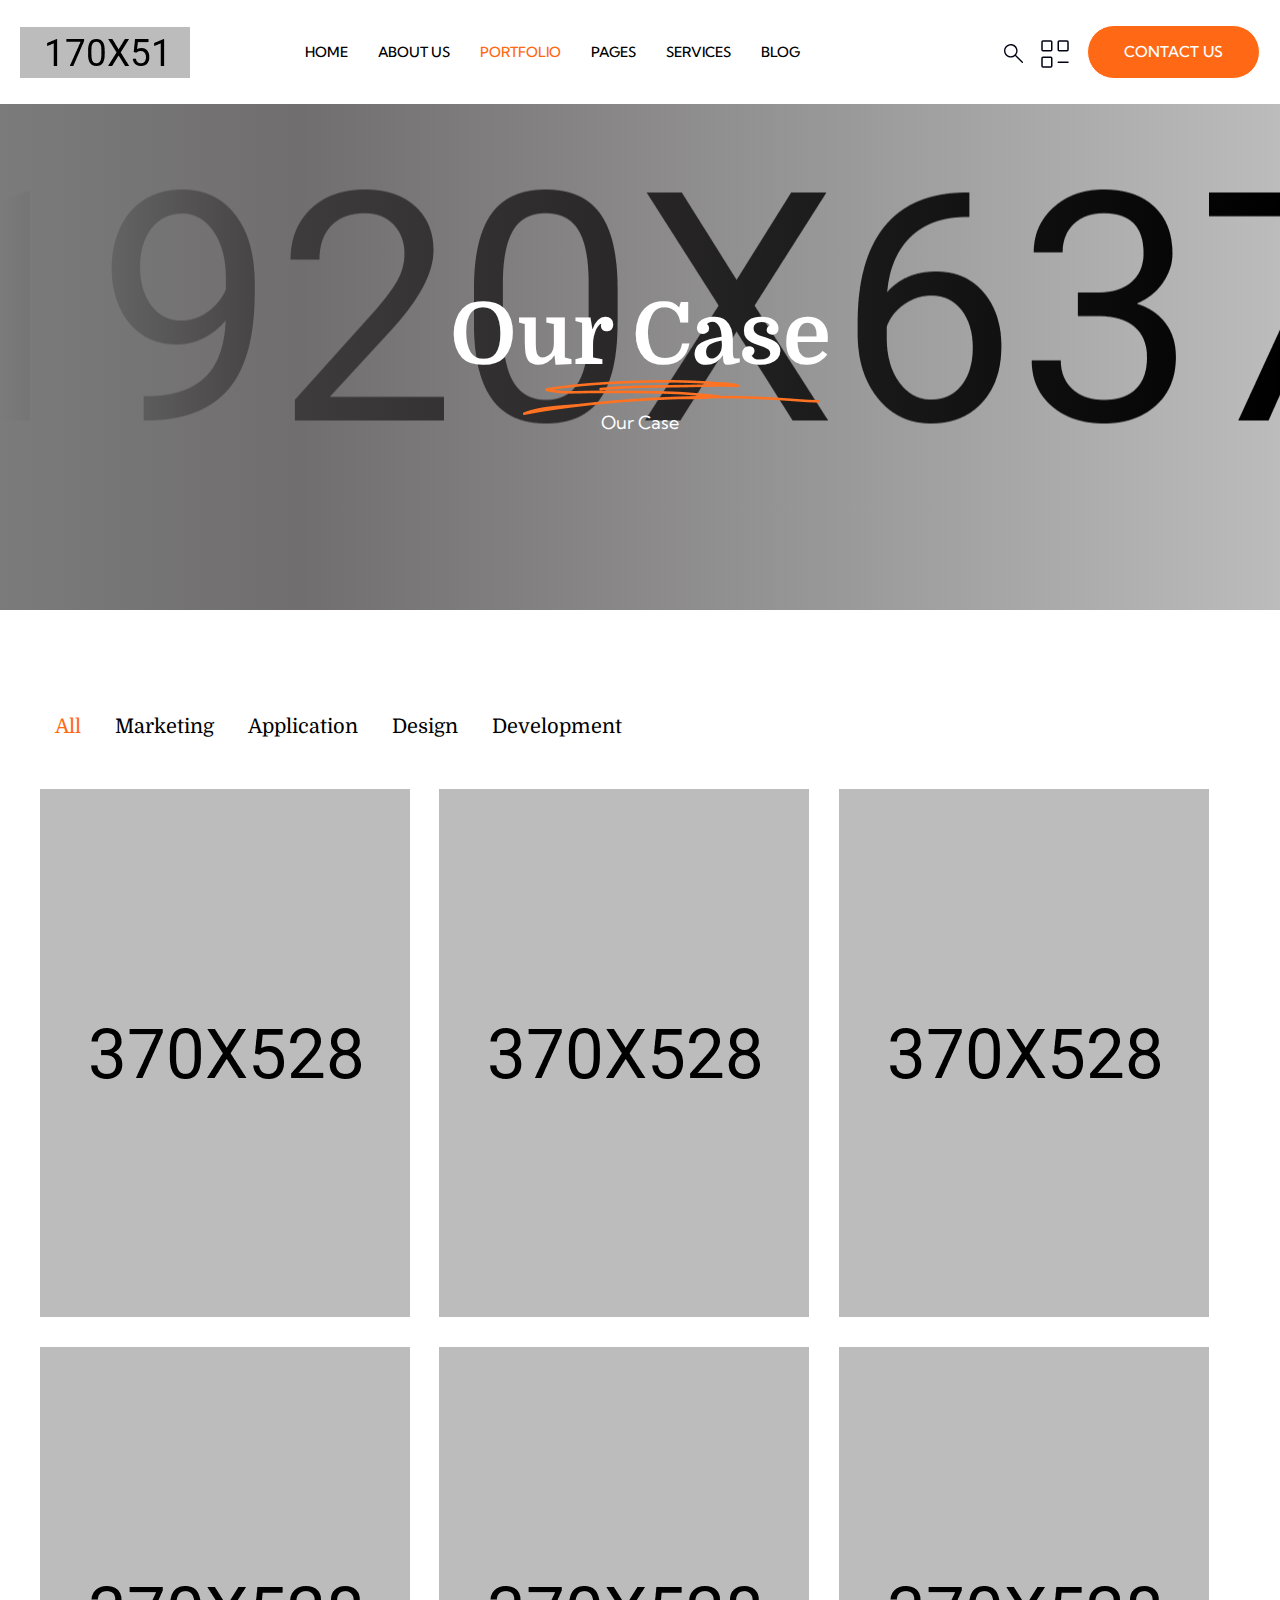
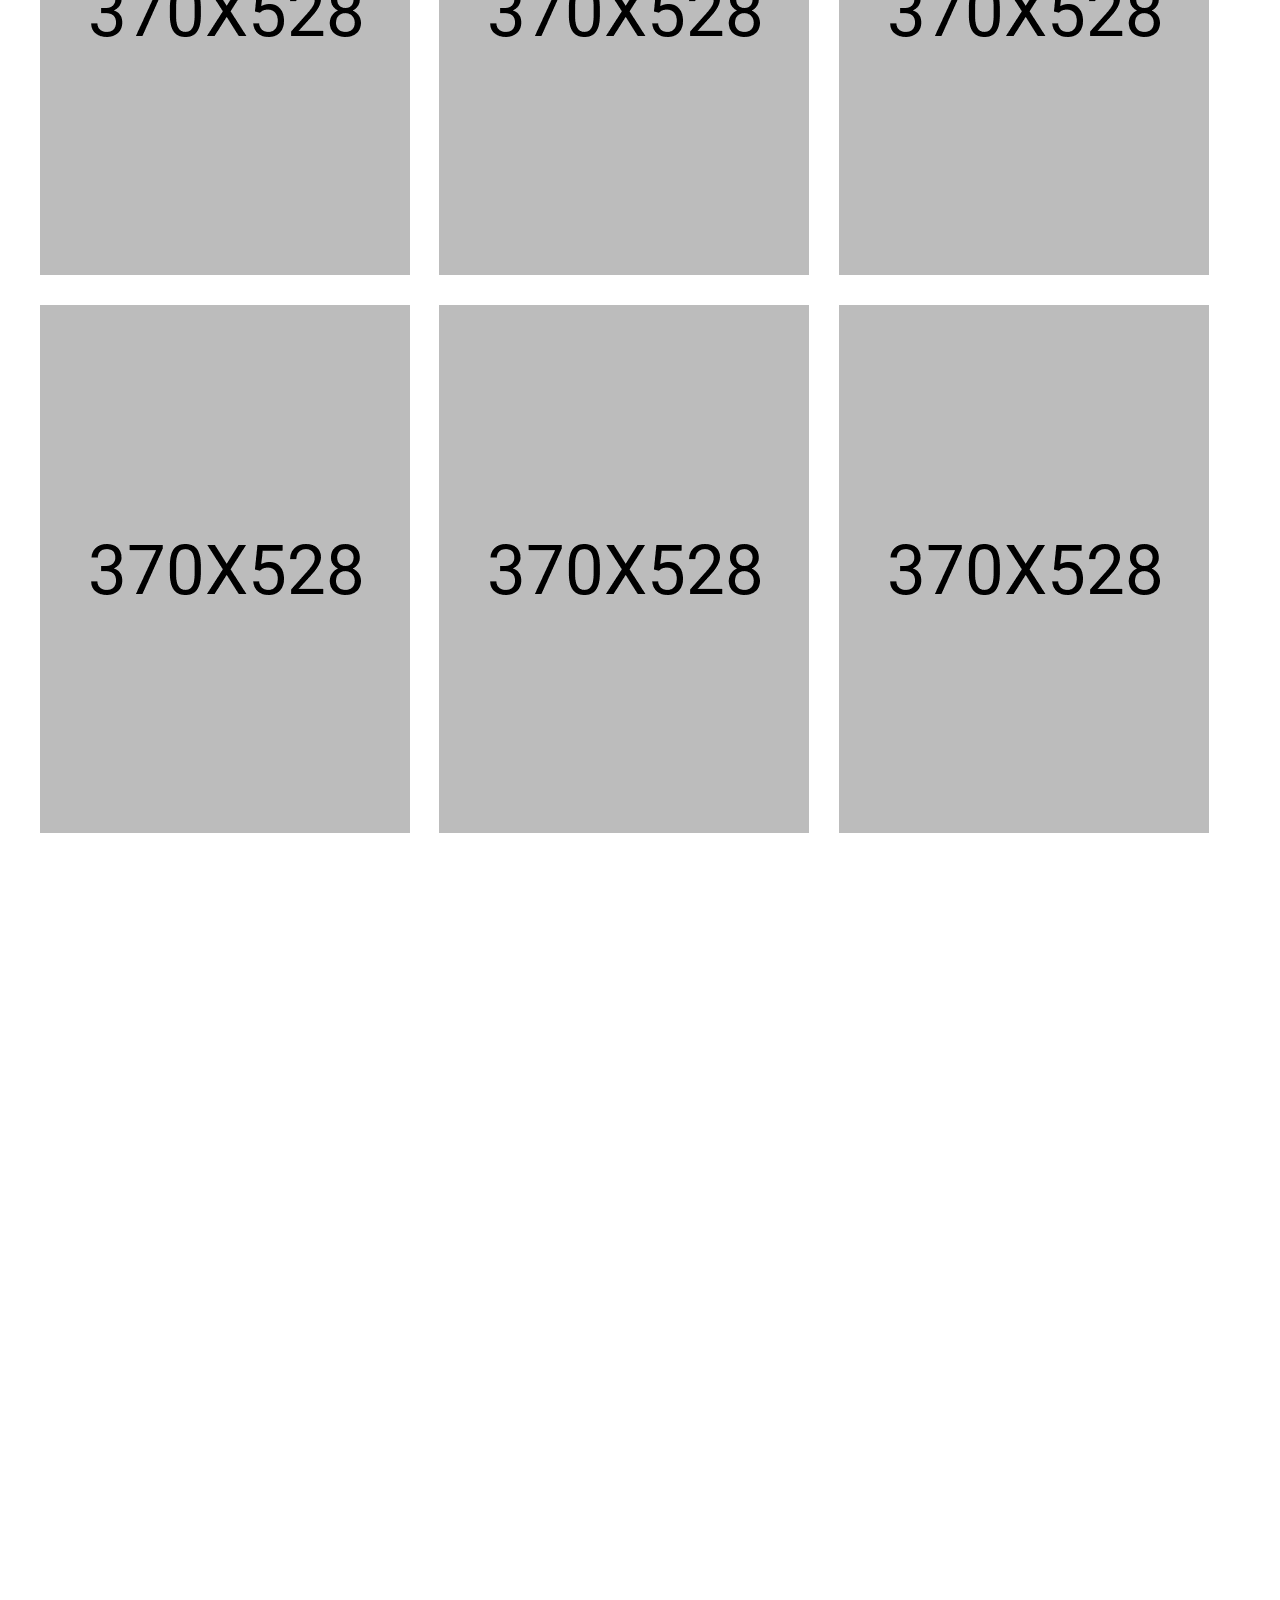
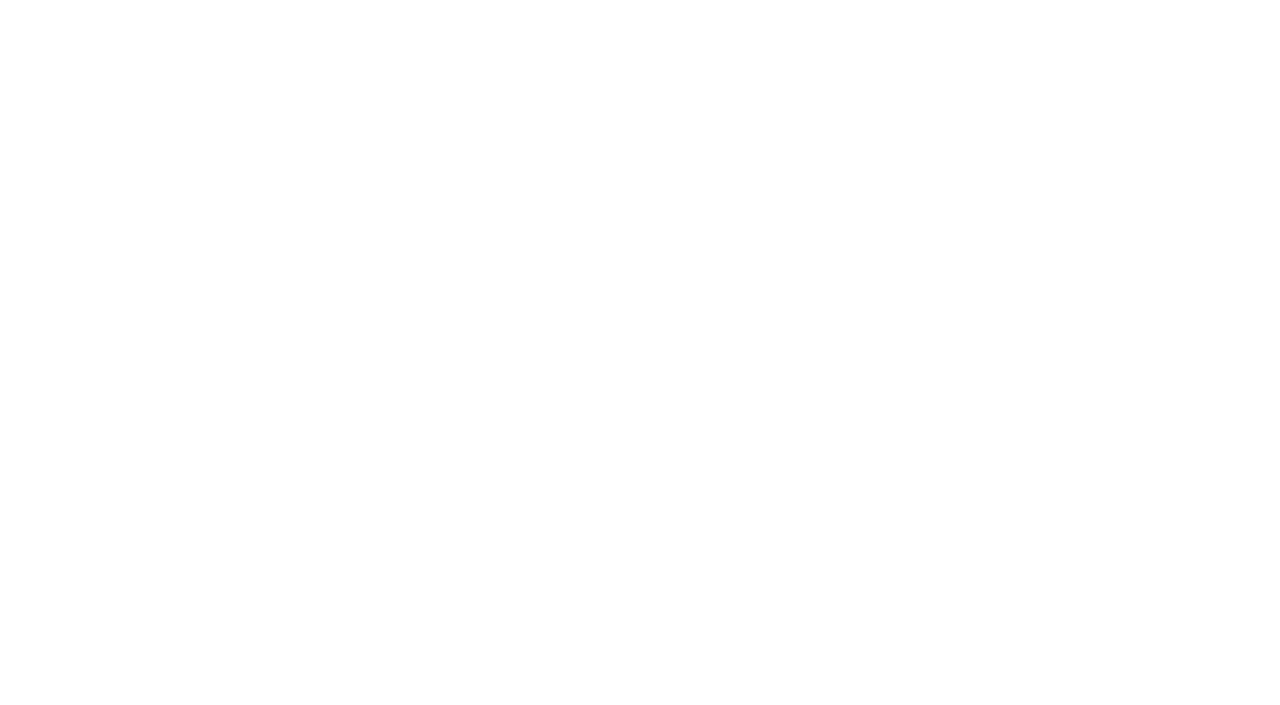
<file: case-two.html>
<!DOCTYPE html>
<html lang="en">
	<head>
		<meta charset="UTF-8">
		<meta name="keywords" content="IT, Technology, online bussines, Ecommerce, Shop,Digital Marketing">
		<meta name="description" content="Andeo - Hosting Service HTML5 Template for all kinds of IT, Technology, online bussines, Ecommerce, Shop,website ,Digital Marketing">
      	<meta property="og:site_name" content="Andeo">
      	<meta property="og:url" content="https://sayfurrahaman.com/">
      	<meta property="og:type" content="website">
      	<meta property="og:title" content="Andeo - Creative Digital Marketing  HTML5 Template">
		<meta name="og:image" content="images/assets/ogg.png">
		<!-- For IE -->
		<meta http-equiv="X-UA-Compatible" content="IE=edge">
		<!-- For Resposive Device -->
		<meta name="viewport" content="width=device-width, initial-scale=1.0">
		<!-- For Window Tab Color -->
		<!-- Chrome, Firefox OS and Opera -->
		<meta name="theme-color" content="#6dbfb8">
		<!-- Windows Phone -->
		<meta name="msapplication-navbutton-color" content="#6dbfb8">
		<!-- iOS Safari -->
		<meta name="apple-mobile-web-app-status-bar-style" content="#6dbfb8">
		<title>Andeo - Creative Digital Marketing  HTML5 Template</title>
		<!-- Favicon -->
		<link rel="icon" type="image/png" sizes="72x33" href="images/fabicon.png">
		<!-- Main style sheet -->
		<link rel="stylesheet" type="text/css" href="css/style.css" media="all">
		<!-- responsive style sheet -->
		<link rel="stylesheet" type="text/css" href="css/responsive.css" media="all">

		<!-- Fix Internet Explorer ______________________________________-->
		<!--[if lt IE 9]>
			<script src="http://html5shiv.googlecode.com/svn/trunk/html5.js"></script>
			<script src="vendor/html5shiv.js"></script>
			<script src="vendor/respond.js"></script>
		<![endif]-->	
	</head>

	<body>
		<div class="main-page-wrapper">
			<!-- ===================================================
				Loading Transition
			==================================================== -->

			<div id="preloader">
				<div id="andeo-preloader" class="andeo-preloader">
					<div class="animation-preloader">
					  <h1>ANDEO</h1>
					</div>	
				</div>
			</div>

			<!--=========================header html start  1=================================  -->

			<div class="theme-main-menu sticky-menu theme-menu-one theme-menu-two tran5s wow fadeInUp">
				<div class="inner-content">
					<div class="d-flex align-items-center justify-content-between">
						<div class="d-flex logo order-lg-0"><a href="" class="d-block"><img src="images/logo/logo-02.png" alt=""></a></div>
						<div class="right-wiget ms-auto d-lg-flex align-items-center justify-content-center order-lg-3 ">
							 <div class="search-icon" data-bs-toggle="offcanvas" data-bs-target="#offcanvasTop" aria-controls="offcanvasTop"><a href="#"><img src="images/icon/search-02.svg" alt=""></a></div>
							 <div class="grid-icon" data-bs-toggle="offcanvas" data-bs-target="#offcanvasRight" aria-controls="offcanvasRight"><a href="#"><img src="images/icon/grid-02.svg" alt=""></a></div>
							<div class=""><a class="custom-btn-one" href="contact.html">Contact Us</a></div>
						</div>
						 <!-- ================================================
						                      nav bar start
					     ================================================ -->
                         <div class="left-wiget me-auto">
							<nav class="navbar navbar-expand-lg order-lg-2">
							  <button class="navbar-toggler d-block d-lg-none" type="button" data-bs-toggle="collapse" data-bs-target="#navbarNav" aria-controls="navbarNav" aria-expanded="false" aria-label="Toggle navigation">
								<span></span>
							  </button>
							  <div class="collapse navbar-collapse" id="navbarNav">
									<ul class="navbar-nav me-auto mb-2 mb-lg-0">
										<li class="nav-item dropdown">
											<a class="nav-link dropdown-toggle" href="#" role="button" data-bs-toggle="dropdown" aria-expanded="false">
											Home
											</a>
											<ul class="dropdown-menu tran3s">
												<li><a class="dropdown-item" href="index.html">Home One</a></li>
												<li><a class="dropdown-item" href="index-02.html">Home Two</a></li>
												<li><a class="dropdown-item" href="index-03.html">Home Three</a></li>
											</ul>
										</li>
										<li class="nav-item">
											<a class="nav-link" href="about-us.html">About Us</a>
										</li>
										<li class="nav-item dropdown">
											<a class="nav-link active dropdown-toggle" href="#" role="button" data-bs-toggle="dropdown" aria-expanded="false">
											Portfolio
											</a>
											<ul class="dropdown-menu tran3s">
												<li><a class="dropdown-item" href="case-one.html">Case One</a></li>
												<li><a class="dropdown-item active" href="case-two.html">Case Two</a></li>
												<li><a class="dropdown-item" href="case-details.html">Case Details</a></li>
											</ul>
										</li>
										<li class="nav-item dropdown">
											<a class="nav-link dropdown-toggle" href="#" role="button" data-bs-toggle="dropdown" aria-expanded="false">
											Pages
											</a>
											<ul class="dropdown-menu tran3s">
												<li><a class="dropdown-item" href="team.html">Team</a></li>
												<li><a class="dropdown-item" href="contact.html">Contact</a></li>
												<li><a class="dropdown-item" href="faq.html">Faq</a></li>
												<li><a class="dropdown-item" href="404.html">404</a></li>
											</ul>
										</li>
										<li class="nav-item dropdown">
											<a class="nav-link dropdown-toggle" href="#" role="button" data-bs-toggle="dropdown" aria-expanded="false">
											Services
											</a>
											<ul class="dropdown-menu tran3s">
												<li><a class="dropdown-item" href="service.html">Services</a></li>
												<li><a class="dropdown-item" href="service-details.html">Service Details</a></li>
											</ul>
										</li>
										<li class="nav-item dropdown">
											<a class="nav-link dropdown-toggle" href="#" role="button" data-bs-toggle="dropdown" aria-expanded="false">
											Blog
											</a>
											<ul class="dropdown-menu tran3s">
												<li><a class="dropdown-item" href="blog.html">Blog</a></li>
												<li><a class="dropdown-item" href="blog-details.html">Blog Details</a></li>
											</ul>
										</li>
									</ul>
								    <div class="right-wiget md-mt-30 d-flex align-items-center order-lg-3 d-lg-none ">
									   <div class=""><a class="custom-btn-one position-relative" href="contact.html">Contact Us</a></div>
								    </div>
							   </div>
						    </nav>
						</div>
                        <!-- //header nav  -->
					</div>
			    </div>
			</div>

			<!-- =======================header html end===================================== -->

			<!-- ==========================top aside start ==================================================-->
			<div class="top-aside tran3s wow fadeInUp">
				<div class="offcanvas offcanvas-top" tabindex="-1" id="offcanvasTop" aria-labelledby="offcanvasTop">
					<div class="offcanvas-header">
						<button type="button" class="btn-close text-reset" data-bs-dismiss="offcanvas" aria-label="Close"></button>
					</div>
					<div class="offcanvas-body">
						<div class="search-wrap">
							<form>
								<input type="text" class="main-search-input" placeholder="Search Your Keyword...">
							</form>
						</div>
					</div>
				</div>
			</div>
			<!-- RIGHT GRID  ASIDE -->
			<div class="right-aside tran3s wow fadeInUp">
				<div class="offcanvas offcanvas-end" tabindex="-1" id="offcanvasRight" aria-labelledby="offcanvasRight">
					<div class="offcanvas-header">
						<div class="d-flex logo order-lg-0"><a href="" class="d-block"><img src="images/logo/logo.png" alt=""></a></div>
					  <button type="button" class="btn-close text-reset" data-bs-dismiss="offcanvas" aria-label="Close"><i class="bi bi-x-square-fill"></i></button>
					</div>
					<div class="offcanvas-body">
						<div class="info-widget">
							<h6 class="color-two mb-20">About Us</h6>
							<p class="mb-30">
								We work with forward-thinking companies to craft and produce impactful solutions through website & mobile app experiences.
								You will work closely with skilled Dolor in reprehenderit in voluptate velit esse cillum.
							</p>
						</div>
						<div class="info-widget info-widget2">
							<h6 class="color-two mb-20">Contact Us</h6>
							<p>
								<i class="bi bi-geo-alt"></i>
								3739 Balboa Street, San Francisco, CA 94121</p>
							<p>
								<i class="bi bi-telephone"></i>
								+0989 7876 9865 9
							</p>
							<p>
								<i class="bi bi-envelope-open"></i>
								hello@templatemr.com
							</p>
						</div>
					</div>
				</div>
			</div>
			<!-- RIGHT GRID  ASIDE -->
            <!-- ==========================aside start ==================================================-->

			<!--================================banner section start ===========================  -->
            <div class="banner-about mb-100 md-mb-50 tran5s wow fadeInUp" style="background: linear-gradient(90deg, #7B7B7B 0%, rgba(84, 81, 81, 0.73) 23.44%, rgba(27, 25, 25, 0.00) 100%), url('images/banner/banner-07.png') center center no-repeat;">
                <div class="container pt-286 pb-170 md-pt-150 md-pb-90">
                    <div class="row d-flex align-items-center">
                        <div class="text-center">
                            <h2 class="h2 mb-20 md-mb-10 position-relative">Our Case</h2>
                            <p class=""><a href="" class="">Our Case</a></p>
                        </div>
                    </div>
                </div>
            </div>
			<!--================================banner section end ===========================  -->
            <!--================================case study section start ===========================  -->
            <section class="case_study_one case_study_two position-relative mb-100 md-mb-60 tran3s wow fadeInUp">
				<div class="container">
					<div class="case_study_rapper position-relative">
						<div id="isotop-rapper">
							<ul class="style-none text-center isotop-menu-wrapper g-control-nav-two">
								<li class="is-checked" data-filter="*">All</li>
								<li data-filter=".marketing">Marketing</li>
								<li data-filter=".application">Application</li>
								<li data-filter=".design">Design</li>
								<li data-filter=".dev">Development</li>
							</ul>
							<div id="isotop-gallery-wrapper" class="pt-60 lg-pt-40">
								<div class="grid-sizer"></div>
								<div class="isotop-item application dev">
									<div class="item-one position-relative">
										<a href="images/case/case_15.png" class="view_pic">
											<div class="img"><img src="images/case/case_15.png" alt="" class=""></div>
										</a>
										<div class="shapes hover-box">
											<span class="span-two">Strategy</span>
											<h6 class="h6 mt-10"><a href="case-details.html" class="">Digital Experience Development Case</a></h6>
										</div>
									</div>
								</div> <!-- /.item -->
								<div class="isotop-item design marketing">
									<div class="item-one position-relative">
										<a href="images/case/case_16.png" class="view_pic">
											<div class="img"><img src="images/case/case_16.png" alt="" class=""></div>
										</a>
										<div class="shapes hover-box">
											<span class="span-two">Strategy</span>
											<h6 class="h6 mt-10"><a href="case-details.html" class="">Digital Experience Development Case</a></h6>
										</div>
									</div>
								</div> <!-- /.item -->
								<div class="isotop-item application design marketing">
									<div class="item-one position-relative">
										<a href="images/case/case_17.png" class="view_pic">
											<div class="img"><img src="images/case/case_17.png" alt="" class=""></div>
										</a>
										<div class="shapes hover-box">
											<span class="span-two">Strategy</span>
											<h6 class="h6 mt-10"><a href="case-details.html" class="">Digital Experience Development Case</a></h6>
										</div>
									</div>
								</div> <!-- /.item -->
								<div class="isotop-item application dev">
									<div class="item-one position-relative">
										<a href="images/case/case_18.png" class="view_pic">
											<div class="img"><img src="images/case/case_18.png" alt="" class=""></div>
										</a>
										<div class="shapes hover-box">
											<span class="span-two">Strategy</span>
											<h6 class="h6 mt-10"><a href="case-details.html" class="">Digital Experience Development Case</a></h6>
										</div>
									</div>
								</div> <!-- /.item -->
								<div class="isotop-item design marketing">
									<div class="item-one position-relative">
										<a href="images/case/case_19.png" class="view_pic">
											<div class="img"><img src="images/case/case_19.png" alt="" class=""></div>
										</a>
										<div class="shapes hover-box">
											<span class="span-two">Strategy</span>
											<h6 class="h6 mt-10"><a href="case-details.html" class="">Digital Experience Development Case</a></h6>
										</div>
									</div>
								</div> <!-- /.item -->
								<div class="isotop-item application design marketing">
									<div class="item-one position-relative">
										<a href="images/case/case_20.png" class="view_pic">
											<div class="img"><img src="images/case/case_20.png" alt="" class=""></div>
										</a>
										<div class="shapes hover-box">
											<span class="span-two">Strategy</span>
											<h6 class="h6 mt-10"><a href="case-details.html" class="">Digital Experience Development Case</a></h6>
										</div>
									</div>
								</div> <!-- /.item -->
								<div class="isotop-item application dev">
									<div class="item-one position-relative">
										<a href="images/case/case_21.png" class="view_pic">
											<div class="img"><img src="images/case/case_21.png" alt="" class=""></div>
										</a>
										<div class="shapes hover-box">
											<span class="span-two">Strategy</span>
											<h6 class="h6 mt-10"><a href="case-details.html" class="">Digital Experience Development Case</a></h6>
										</div>
									</div>
								</div> <!-- /.item -->
								<div class="isotop-item design marketing">
									<div class="item-one position-relative">
										<a href="images/case/case_22.png" class="view_pic">
											<div class="img"><img src="images/case/case_22.png" alt="" class=""></div>
										</a>
										<div class="shapes hover-box">
											<span class="span-two">Strategy</span>
											<h6 class="h6 mt-10"><a href="case-details.html" class="">Digital Experience Development Case</a></h6>
										</div>
									</div>
								</div> <!-- /.item -->
								<div class="isotop-item application design marketing">
									<div class="item-one position-relative">
										<a href="images/case/case_23.png" class="view_pic">
											<div class="img"><img src="images/case/case_23.png" alt="" class=""></div>
										</a>
										<div class="shapes hover-box">
											<span class="span-two">Strategy</span>
											<h6 class="h6 mt-10"><a href="case-details.html" class="">Digital Experience Development Case</a></h6>
										</div>
									</div>
								</div> <!-- /.item -->
							</div>
						</div>
					</div>
				</div>
			 </section>
			<!--================================case study section end ===========================  -->

			<!--================================about section start ===========================  -->
			<section class="about-three mb-100 md-mb-50 position-relative tran5s wow fadeInUp">
				<div class="container">
					<div class="row d-flex align-items-center justify-content-center">
                        <div class="text-rapper text-center">
                            <h4 class="mb-30">An agency like no other. Results to match.</h4>
                            <p>We work with forward-thinking companies to craft and produce impactful solutions through website & mobile app experiences.You will work closely with skilled Dolor in reprehenderit in voluptate velit esse cillum</p>
                        </div>
					</div>
				</div>
			</section>
			<!--================================about section end ===========================  -->

			<!--================================work history start ===========================  -->
			<section class="work-history-one mb-130 lg-mb-60 tran5s wow fadeInUp">
				<div class="container">
					<div class="work-rapper-one pt-60 pb-60">
						<div class="row">
							<div class="col-lg-4">
								<div class="work-one text-center md-mb-30 position-relative">
									<div class=""><h4 class="work heading fw-700 color-two"><span class="counter">10</span>k+</h4></div>
									<div class=""><span class="fw-500 fs-20 upercase">Experienced designers</span></div>
									<div class=""><span class="fs-16 opacity">Our company has 100 expert</span></div>
								</div>
							</div>
							<div class="col-lg-4">
								<div class="work-one text-center md-mb-30 position-relative">
									<div class=""><h4 class="work heading fw-700 color-two"><span class="counter">10</span>k+</h4></div>
									<div class=""><span class="fw-500 fs-20 upercase">SATISFIED CUSTOMERS</span></div>
									<div class=""><span class="fs-16 opacity">Our company satisfied customer</span></div>
								</div>
							</div>
							<div class="col-lg-4">
								<div class="text-center position-relative">
									<div class=""><h4 class="work heading fw-700 color-two"><span class="counter">120</span>k+</h4></div>
									<div class=""><span class="fw-500 fs-20 upercase">COMPLETED CASSES</span></div>
									<div class=""><span class="fs-16 opacity">We have done 1200 Cassses</span></div>
								</div>
							</div>
						</div>
					</div>
				</div>
			</section>
			<!--================================work history end ===========================  -->

			<!--================================ Footer start ===========================  -->
			<footer class="footer tran5s wow fadeInUp">
				<div class="footer_wapper pt-100 md-pt-30 pb-50">
				  <div class="container">
					<div class="footer_content">
					  <div class="row">
						<div class="col-lg-3">
						  <div class="footer_item1">
								<div class="footer_logo">
								<a href=""><img src="images/logo/logo.png" alt="" class="img-fluid"></a>
								</div>
								<h6 class="fs-24 color-two pt-30 pb-30">Say Hello!</h6>
								<span class="fs-22">Discover our app</span>
								<div class="app_store pt-30">
									<a href=""><img src="images/footer/footer-01.png" alt="" class="img-fluid"> </a>
									<a href=""><img src="images/footer/footer-02.png" alt="" class="img-fluid"></a> 
								</div>
						  </div>
						</div>
						<div class="col-lg-3">
						  <div class="footer_item2 mt-20 md-mt-30">
							<h6 class="fs-22  color-two opacity-two pb-30 md-pb-10">Links</h6>
							<ul>
							  <li><a href="about-us.html">About us</a></li>
							  <li><a href="team.html">Meet our team</a></li>
							  <li><a href="case-details.html">Case stories</a></li>
							  <li><a href="blog-details.html">Latest news</a></li>
							  <li><a href="contact.html">Contact</a></li>
							</ul>
						  </div>
						</div>
						<div class="col-lg-3">
						  <div class="footer_item3 mt-20 md-mt-30">
							<h6 class="fs-22  color-two opacity-two pb-30 md-pb-10">Other Link</h6>
							<ul>
							  <li><a href="faq.html">Faq</a></li>
							  <li><a href="about-us.html">Tearm of user</a></li>
							  <li><a href="faq.html">Disclaimer</a></li>
							  <li><a href="service-details.html">Privacy  Policy</a></li>
							</ul>
						  </div>
						</div>
						<div class="col-lg-3 mt-20 md-mt-30">
						    <div class="footer_item4">
								<ul>
									<li><a href=""><i class="fab fa-facebook-f"></i></a></li>
									<li><a href=""><i class="fab fa-instagram"></i></a></li>
									<li><a href=""><i class="fab fa-twitter"></i></a></li>
								</ul>
								<p class="pt-30 pb-10 md-pt-10">( 800 ) 160-616481</p>
								<p><a class="email-link" href="">needhelp@site.com</a></p>
								<div class="footer-shape mt-20"></div>
								<p class="mt-20">185 10h Street, Office 272 Berlin, De 21562</p>
						    </div>
						</div>
					  </div>
					</div><!-- main footer end -->
	  
					<div class="row mt-100 md-mt-30">
						<div class="col-lg-3 md-mb-30"><p>All rights reserved 2023 @mr</p></div>
						<div class="col-lg-3 offset-lg-6">
							<a href="" class="term-policy">Terms of use</a>
							<a href="" class="term-policy">Privacy Policy</a>
						</div>
					</div>
				  </div>
				</div>
			</footer>
			<!-- ============================== Footer end    ============================ -->
			<button class="scroll-top">
				<i class="bi bi-arrow-up-short"></i>
			</button>

			<!-- Optional JavaScript   -->
			<!-- jQuery first, then Bootstrap JS -->
			<!-- jQuery -->
			<script src="vendor/jquery.min.js"></script>
			<!-- Bootstrap JS -->
			<script src="vendor/bootstrap/js/bootstrap.bundle.min.js"></script>
			<!-- circle progress bar -->
			<script src="vendor/circle-progress.min.js"></script>
			<!-- Slick Slider -->
			<script src="vendor/slick/slick.min.js"></script>
			<!-- js Counter -->
			<script src="vendor/jquery.counterup.min.js"></script>
			<!-- jquery.sidebar.min.js -->
			<script src="vendor/jquery.sidebar.min.js"></script>
			<!-- waypoints  -->
			<script src="vendor/jquery.waypoints.min.js"></script>
			<!-- jquery.magnific-popup.min.js -->
			<script src="js/jquery.magnific-popup.min.js"></script>
			<!-- isotope -->
			<script src="vendor/isotope.pkgd.min.js"></script>
			<!-- Nice Select -->
			<script src="vendor/nice-select/jquery.nice-select.min.js"></script>
			<!-- wow js -->
			<script src="vendor/wow.min.js"></script>
			<!-- Theme js -->
			<script src="js/theme.js"></script>
		</div> <!-- /.main-page-wrapper -->
	</body>
</html>
</file>
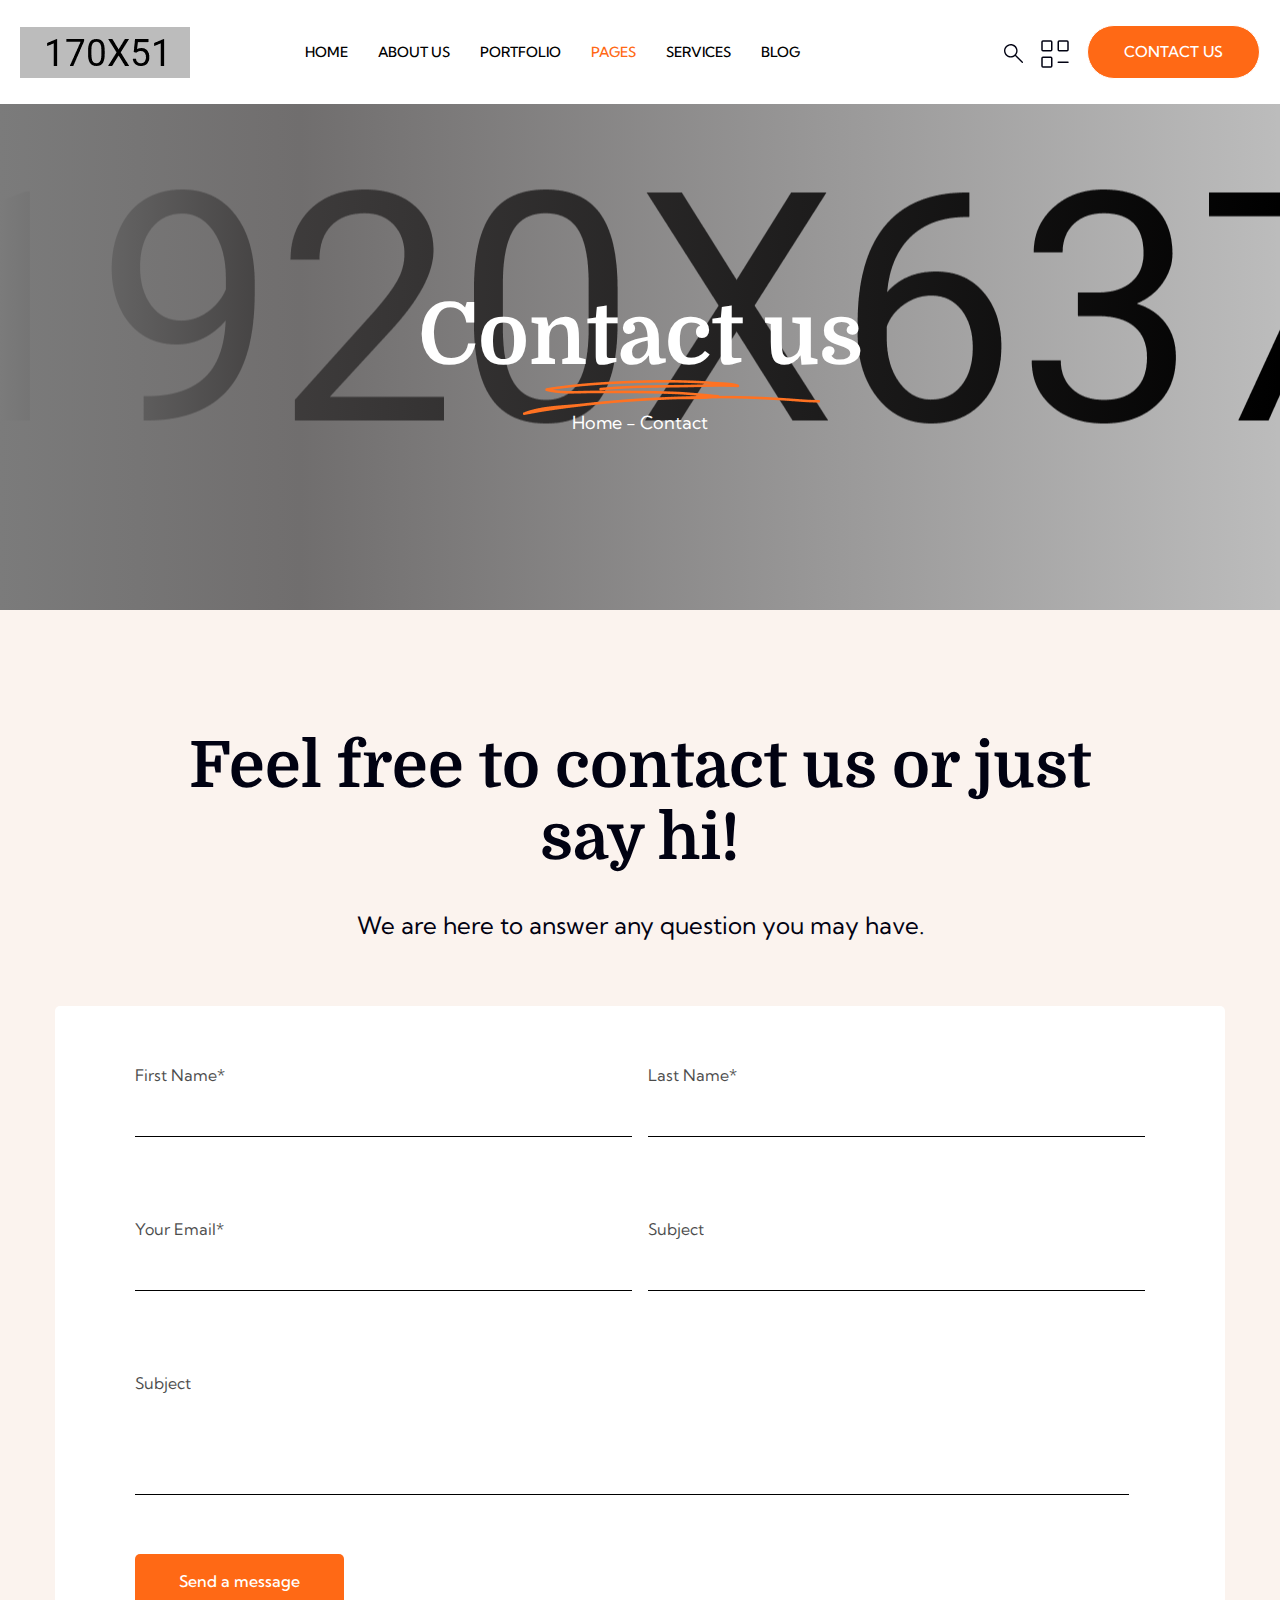
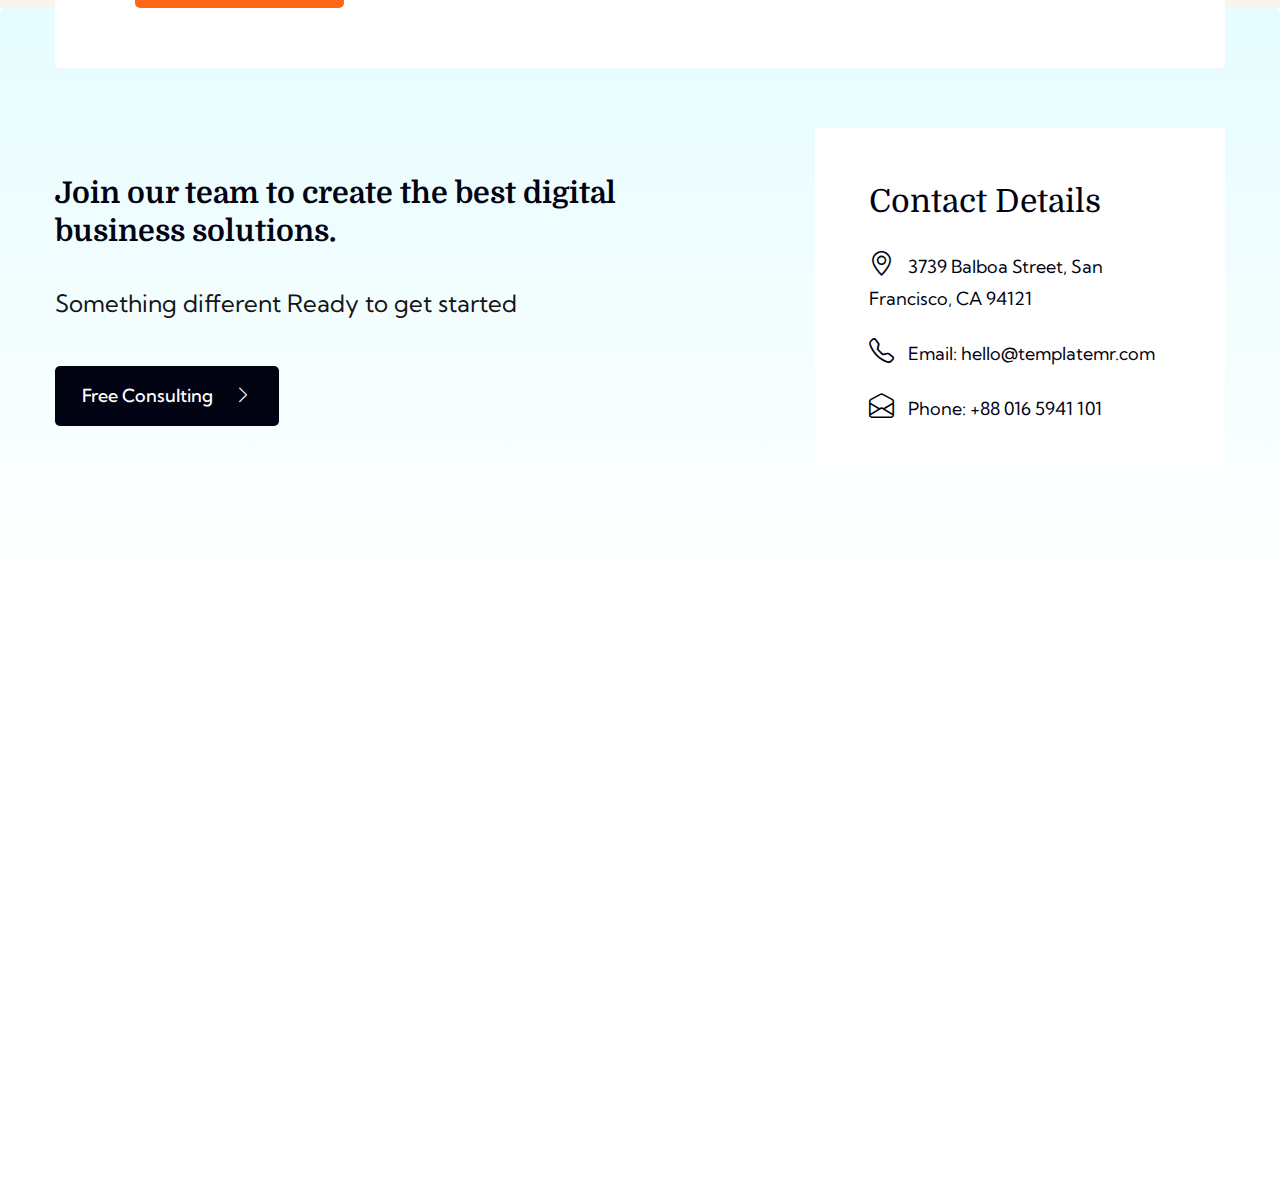
<file: contact.html>
<!DOCTYPE html>
<html lang="en">
	<head>
		<meta charset="UTF-8">
		<meta name="keywords" content="IT, Technology, online bussines, Ecommerce, Shop,Digital Marketing">
		<meta name="description" content="Andeo - Hosting Service HTML5 Template for all kinds of IT, Technology, online bussines, Ecommerce, Shop,website ,Digital Marketing">
      	<meta property="og:site_name" content="Andeo">
      	<meta property="og:url" content="https://sayfurrahaman.com/">
      	<meta property="og:type" content="website">
      	<meta property="og:title" content="Andeo - Creative Digital Marketing  HTML5 Template">
		<meta name="og:image" content="images/assets/ogg.png">
		<!-- For IE -->
		<meta http-equiv="X-UA-Compatible" content="IE=edge">
		<!-- For Resposive Device -->
		<meta name="viewport" content="width=device-width, initial-scale=1.0">
		<!-- For Window Tab Color -->
		<!-- Chrome, Firefox OS and Opera -->
		<meta name="theme-color" content="#6dbfb8">
		<!-- Windows Phone -->
		<meta name="msapplication-navbutton-color" content="#6dbfb8">
		<!-- iOS Safari -->
		<meta name="apple-mobile-web-app-status-bar-style" content="#6dbfb8">
		<title>Andeo - Creative Digital Marketing  HTML5 Template</title>
		<!-- Favicon -->
		<link rel="icon" type="image/png" sizes="72x33" href="images/fabicon.png">
		<!-- Main style sheet -->
		<link rel="stylesheet" type="text/css" href="css/style.css" media="all">
		<!-- responsive style sheet -->
		<link rel="stylesheet" type="text/css" href="css/responsive.css" media="all">

		<!-- Fix Internet Explorer ______________________________________-->
		<!--[if lt IE 9]>
			<script src="http://html5shiv.googlecode.com/svn/trunk/html5.js"></script>
			<script src="vendor/html5shiv.js"></script>
			<script src="vendor/respond.js"></script>
		<![endif]-->	
	</head>

	<body>
		<div class="main-page-wrapper">
			<!-- ===================================================
				Loading Transition
			==================================================== -->

			<div id="preloader">
				<div id="andeo-preloader" class="andeo-preloader">
					<div class="animation-preloader">
					  <h1>ANDEO</h1>
					</div>	
				</div>
			</div>

			<!--=========================header html start  1=================================  -->

			<div class="theme-main-menu sticky-menu theme-menu-one theme-menu-two tran5s wow fadeInUp">
				<div class="inner-content">
					<div class="d-flex align-items-center justify-content-between">
						<div class="d-flex logo order-lg-0"><a href="" class="d-block"><img src="images/logo/logo-02.png" alt=""></a></div>
						<div class="right-wiget ms-auto d-lg-flex align-items-center justify-content-center order-lg-3 ">
							 <div class="search-icon" data-bs-toggle="offcanvas" data-bs-target="#offcanvasTop" aria-controls="offcanvasTop"><a href="#"><img src="images/icon/search-02.svg" alt=""></a></div>
							 <div class="grid-icon" data-bs-toggle="offcanvas" data-bs-target="#offcanvasRight" aria-controls="offcanvasRight"><a href="#"><img src="images/icon/grid-02.svg" alt=""></a></div>
							<div class=""><a class="custom-btn-one" href="contact.html">Contact Us</a></div>
						</div>
						 <!-- ================================================
						                      nav bar start
					     ================================================ -->
                         <div class="left-wiget me-auto">
							<nav class="navbar navbar-expand-lg order-lg-2">
							  <button class="navbar-toggler d-block d-lg-none" type="button" data-bs-toggle="collapse" data-bs-target="#navbarNav" aria-controls="navbarNav" aria-expanded="false" aria-label="Toggle navigation">
								<span></span>
							  </button>
							  <div class="collapse navbar-collapse" id="navbarNav">
									<ul class="navbar-nav me-auto mb-2 mb-lg-0">
										<li class="nav-item dropdown">
											<a class="nav-link dropdown-toggle" href="#" role="button" data-bs-toggle="dropdown" aria-expanded="false">
											Home
											</a>
											<ul class="dropdown-menu tran3s">
												<li><a class="dropdown-item" href="index.html">Home One</a></li>
												<li><a class="dropdown-item" href="index-02.html">Home Two</a></li>
												<li><a class="dropdown-item" href="index-03.html">Home Three</a></li>
											</ul>
										</li>
										<li class="nav-item">
											<a class="nav-link" href="about-us.html">About Us</a>
										</li>
										<li class="nav-item dropdown">
											<a class="nav-link dropdown-toggle" href="#" role="button" data-bs-toggle="dropdown" aria-expanded="false">
											Portfolio
											</a>
											<ul class="dropdown-menu tran3s">
												<li><a class="dropdown-item" href="case-one.html">Case One</a></li>
												<li><a class="dropdown-item" href="case-two.html">Case Two</a></li>
												<li><a class="dropdown-item" href="case-details.html">Case Details</a></li>
											</ul>
										</li>
										<li class="nav-item dropdown">
											<a class="nav-link active dropdown-toggle" href="#" role="button" data-bs-toggle="dropdown" aria-expanded="false">
											Pages
											</a>
											<ul class="dropdown-menu tran3s">
												<li><a class="dropdown-item" href="team.html">Team</a></li>
												<li><a class="dropdown-item active" href="contact.html">Contact</a></li>
												<li><a class="dropdown-item" href="faq.html">Faq</a></li>
												<li><a class="dropdown-item" href="404.html">404</a></li>
											</ul>
										</li>
										<li class="nav-item dropdown">
											<a class="nav-link dropdown-toggle" href="#" role="button" data-bs-toggle="dropdown" aria-expanded="false">
											Services
											</a>
											<ul class="dropdown-menu tran3s">
												<li><a class="dropdown-item" href="service.html">Services</a></li>
												<li><a class="dropdown-item" href="service-details.html">Service Details</a></li>
											</ul>
										</li>
										<li class="nav-item dropdown">
											<a class="nav-link dropdown-toggle" href="#" role="button" data-bs-toggle="dropdown" aria-expanded="false">
											Blog
											</a>
											<ul class="dropdown-menu tran3s">
												<li><a class="dropdown-item" href="blog.html">Blog</a></li>
												<li><a class="dropdown-item" href="blog-details.html">Blog Details</a></li>
											</ul>
										</li>
									</ul>
								    <div class="right-wiget md-mt-30 d-flex align-items-center order-lg-3 d-lg-none ">
									   <div class=""><a class="custom-btn-one position-relative" href="contact.html">Contact Us</a></div>
								    </div>
							   </div>
						    </nav>
						</div>
                        <!-- //header nav  -->
					</div>
			    </div>
			</div>

			<!-- =======================header html end===================================== -->

			<!-- ==========================top aside start ==================================================-->
			<div class="top-aside tran3s wow fadeInUp">
				<div class="offcanvas offcanvas-top" tabindex="-1" id="offcanvasTop" aria-labelledby="offcanvasTop">
					<div class="offcanvas-header">
						<button type="button" class="btn-close text-reset" data-bs-dismiss="offcanvas" aria-label="Close"></button>
					</div>
					<div class="offcanvas-body">
						<div class="search-wrap">
							<form>
								<input type="text" class="main-search-input" placeholder="Search Your Keyword...">
							</form>
						</div>
					</div>
				</div>
			</div>
			<!-- RIGHT GRID  ASIDE -->
			<div class="right-aside tran3s wow fadeInUp">
				<div class="offcanvas offcanvas-end" tabindex="-1" id="offcanvasRight" aria-labelledby="offcanvasRight">
					<div class="offcanvas-header">
						<div class="d-flex logo order-lg-0"><a href="" class="d-block"><img src="images/logo/logo.png" alt=""></a></div>
					  <button type="button" class="btn-close text-reset" data-bs-dismiss="offcanvas" aria-label="Close"><i class="bi bi-x-square-fill"></i></button>
					</div>
					<div class="offcanvas-body">
						<div class="info-widget">
							<h6 class="color-two mb-20">About Us</h6>
							<p class="mb-30">
								We work with forward-thinking companies to craft and produce impactful solutions through website & mobile app experiences.
								You will work closely with skilled Dolor in reprehenderit in voluptate velit esse cillum.
							</p>
						</div>
						<div class="info-widget info-widget2">
							<h6 class="color-two mb-20">Contact Us</h6>
							<p>
								<i class="bi bi-geo-alt"></i>
								3739 Balboa Street, San Francisco, CA 94121</p>
							<p>
								<i class="bi bi-telephone"></i>
								+0989 7876 9865 9
							</p>
							<p>
								<i class="bi bi-envelope-open"></i>
								hello@templatemr.com
							</p>
						</div>
					</div>
				</div>
			</div>
			<!-- RIGHT GRID  ASIDE -->
            <!-- ==========================aside start ==================================================-->

			<!--================================banner section start ===========================  -->
            <div class="banner-about md-pt-50 tran5s wow fadeInUp" style="background: linear-gradient(90deg, #7B7B7B 0%, rgba(84, 81, 81, 0.73) 23.44%, rgba(27, 25, 25, 0.00) 100%), url('images/banner/banner-03.png') center center no-repeat;">
                <div class="container pt-286 pb-170 md-pt-150 md-pb-90">
                    <div class="row d-flex align-items-center">
                        <div class="text-center">
                            <h2 class="h2 mb-20 md-mb-10 position-relative">Contact us</h2>
                            <p class=""><a href="" class="">Home - Contact</a></p>
                        </div>
                    </div>
                </div>
            </div>

			<!--================================banner section end ===========================  -->

			<!--================================about section start ===========================  -->
			<!--================================about section end ===========================  -->

            <!--================================contact form end ===========================  -->
            <div class="contact-form pt-120 md-pt-40 position-relative tran5s wow fadeInUp">
                <div class="contact-form-rapper">
                    <section class="about-three">
                        <div class="container">
                            <div class="row d-flex align-items-center justify-content-center">
                                <div class="text-rapper text-center">
                                    <h4 class="mb-30">Feel free to contact us or just say hi!</h4>
                                    <p>We are here to answer any question you may have.</p>
                                </div>
                            </div>
                            <div class="my-form position-relative">
                                <form>
                                    <div class="row g-lg-4 ms-auto">
                                        <div class="col-lg-6 mb-60 position-relative">
                                            <input class="input-one" type="text" name="name">
                                            <span class="input-one-text" data-placeholder="First Name*"></span>
                                        </div>
                                        <div class="col-lg-6 mb-60 position-relative">
                                            <input class="input-one" type="text" name="name">
                                            <span class="input-one-text" data-placeholder="Last Name*"></span>
                                        </div>
                                        <div class="col-lg-6 mb-60 position-relative">
                                            <input class="input-one" type="text" name="name">
                                            <span class="input-one-text" data-placeholder="Your Email*"></span>
                                        </div>
                                        <div class="col-lg-6 mb-60 position-relative">
                                            <input class="input-one" type="text" name="name">
                                            <span class="input-one-text" data-placeholder="Subject"></span>
                                        </div>
                                        <div class="col-lg-12 mb-60 position-relative">
                                            <input class="input-two" type="text" name="name">
                                            <span class="input-two-text" data-placeholder="Subject"></span>
                                        </div>
                                    </div>
                                    <div class="sent-massage">
                                        <a href="" class="custom-btn-one">Send a message</a>
                                    </div>
                                </form>
                            </div>
                        </div>
                    </section>
                </div>
            </div>
            <!--================================contact form end ===========================  -->
            <div class="my-contact pt-120 pb-120 md-pt-100 md-pb-60">
                <div class="container">
                    <div class="row d-flex align-items-center">
                        <div class="col-lg-7">
                            <div class="left-content md-mb-50">
                                <div class="mb-20"><h5 class="h5 fw-700">Join our team to create the best digital business solutions.</h5></div>
                                <div class="mb-30"><p class="">Something different Ready to get started</p></div>
                                <div class=""><a href="" class="custom-btn-one">Free Consulting <i class="bi bi-chevron-right"></i></a></div>
                            </div>
                        </div>
                        <div class="col-lg-5">
                            <div class="right-content">
                                <div class="mb-20"><h6>Contact Details</h6></div>
                                <div class="mb-20"><p class=""><i class="bi bi-geo-alt"></i> 3739 Balboa Street, San Francisco, CA 94121</p></div>
                                <div class="mb-20"><p class=""><i class="bi bi-telephone"></i> Email: hello@templatemr.com</p></div>
                                <div class=""><p class=""><i class="bi bi-envelope-open"></i> Phone: +88 016 5941 101</p></div>
                            </div>
                        </div>
                    </div>
                </div>
            </div>

			<!--================================ Footer start ===========================  -->
			<footer class="footer tran5s wow fadeInUp">
				<div class="footer_wapper pt-100 md-pt-30 pb-50">
				  <div class="container">
					<div class="footer_content">
					  <div class="row">
						<div class="col-lg-3">
						  <div class="footer_item1">
								<div class="footer_logo">
								<a href=""><img src="images/logo/logo.png" alt="" class="img-fluid"></a>
								</div>
								<h6 class="fs-24 color-two pt-30 pb-30">Say Hello!</h6>
								<span class="fs-22">Discover our app</span>
								<div class="app_store pt-30">
									<a href=""><img src="images/footer/footer-01.png" alt="" class="img-fluid"> </a>
									<a href=""><img src="images/footer/footer-02.png" alt="" class="img-fluid"></a> 
								</div>
						  </div>
						</div>
						<div class="col-lg-3">
						  <div class="footer_item2 mt-20 md-mt-30">
							<h6 class="fs-22  color-two opacity-two pb-30 md-pb-10">Links</h6>
							<ul>
							  <li><a href="about-us.html">About us</a></li>
							  <li><a href="team.html">Meet our team</a></li>
							  <li><a href="case-details.html">Case stories</a></li>
							  <li><a href="blog-details.html">Latest news</a></li>
							  <li><a href="contact.html">Contact</a></li>
							</ul>
						  </div>
						</div>
						<div class="col-lg-3">
						  <div class="footer_item3 mt-20 md-mt-30">
							<h6 class="fs-22  color-two opacity-two pb-30 md-pb-10">Other Link</h6>
							<ul>
							  <li><a href="faq.html">Faq</a></li>
							  <li><a href="about-us.html">Tearm of user</a></li>
							  <li><a href="faq.html">Disclaimer</a></li>
							  <li><a href="service-details.html">Privacy  Policy</a></li>
							</ul>
						  </div>
						</div>
						<div class="col-lg-3 mt-20 md-mt-30">
						    <div class="footer_item4">
								<ul>
									<li><a href=""><i class="fab fa-facebook-f"></i></a></li>
									<li><a href=""><i class="fab fa-instagram"></i></a></li>
									<li><a href=""><i class="fab fa-twitter"></i></a></li>
								</ul>
								<p class="pt-30 pb-10 md-pt-10">( 800 ) 160-616481</p>
								<p><a class="email-link" href="">needhelp@site.com</a></p>
								<div class="footer-shape mt-20"></div>
								<p class="mt-20">185 10h Street, Office 272 Berlin, De 21562</p>
						    </div>
						</div>
					  </div>
					</div><!-- main footer end -->
	  
					<div class="row mt-100 md-mt-30">
						<div class="col-lg-3 md-mb-30"><p>All rights reserved 2023 @mr</p></div>
						<div class="col-lg-3 offset-lg-6">
							<a href="" class="term-policy">Terms of use</a>
							<a href="" class="term-policy">Privacy Policy</a>
						</div>
					</div>
				  </div>
				</div>
			</footer>
			<!-- ============================== Footer end    ============================ -->
			<button class="scroll-top">
				<i class="bi bi-arrow-up-short"></i>
			</button>

			<!-- Optional JavaScript   -->
			<!-- jQuery first, then Bootstrap JS -->
			<!-- jQuery -->
			<script src="vendor/jquery.min.js"></script>
			<!-- Bootstrap JS -->
			<script src="vendor/bootstrap/js/bootstrap.bundle.min.js"></script>
			<!-- circle progress bar -->
			<script src="vendor/circle-progress.min.js"></script>
			<!-- Slick Slider -->
			<script src="vendor/slick/slick.min.js"></script>
			<!-- js Counter -->
			<script src="vendor/jquery.counterup.min.js"></script>
			<!-- jquery.sidebar.min.js -->
			<script src="vendor/jquery.sidebar.min.js"></script>
			<!-- waypoints  -->
			<script src="vendor/jquery.waypoints.min.js"></script>
			<!-- jquery.magnific-popup.min.js -->
			<script src="js/jquery.magnific-popup.min.js"></script>
			<!-- Nice Select -->
			<script src="vendor/nice-select/jquery.nice-select.min.js"></script>
			<!-- wow js -->
			<script src="vendor/wow.min.js"></script>
			<!-- Theme js -->
			<script src="js/theme.js"></script>
		</div> <!-- /.main-page-wrapper -->
	</body>
</html>
</file>
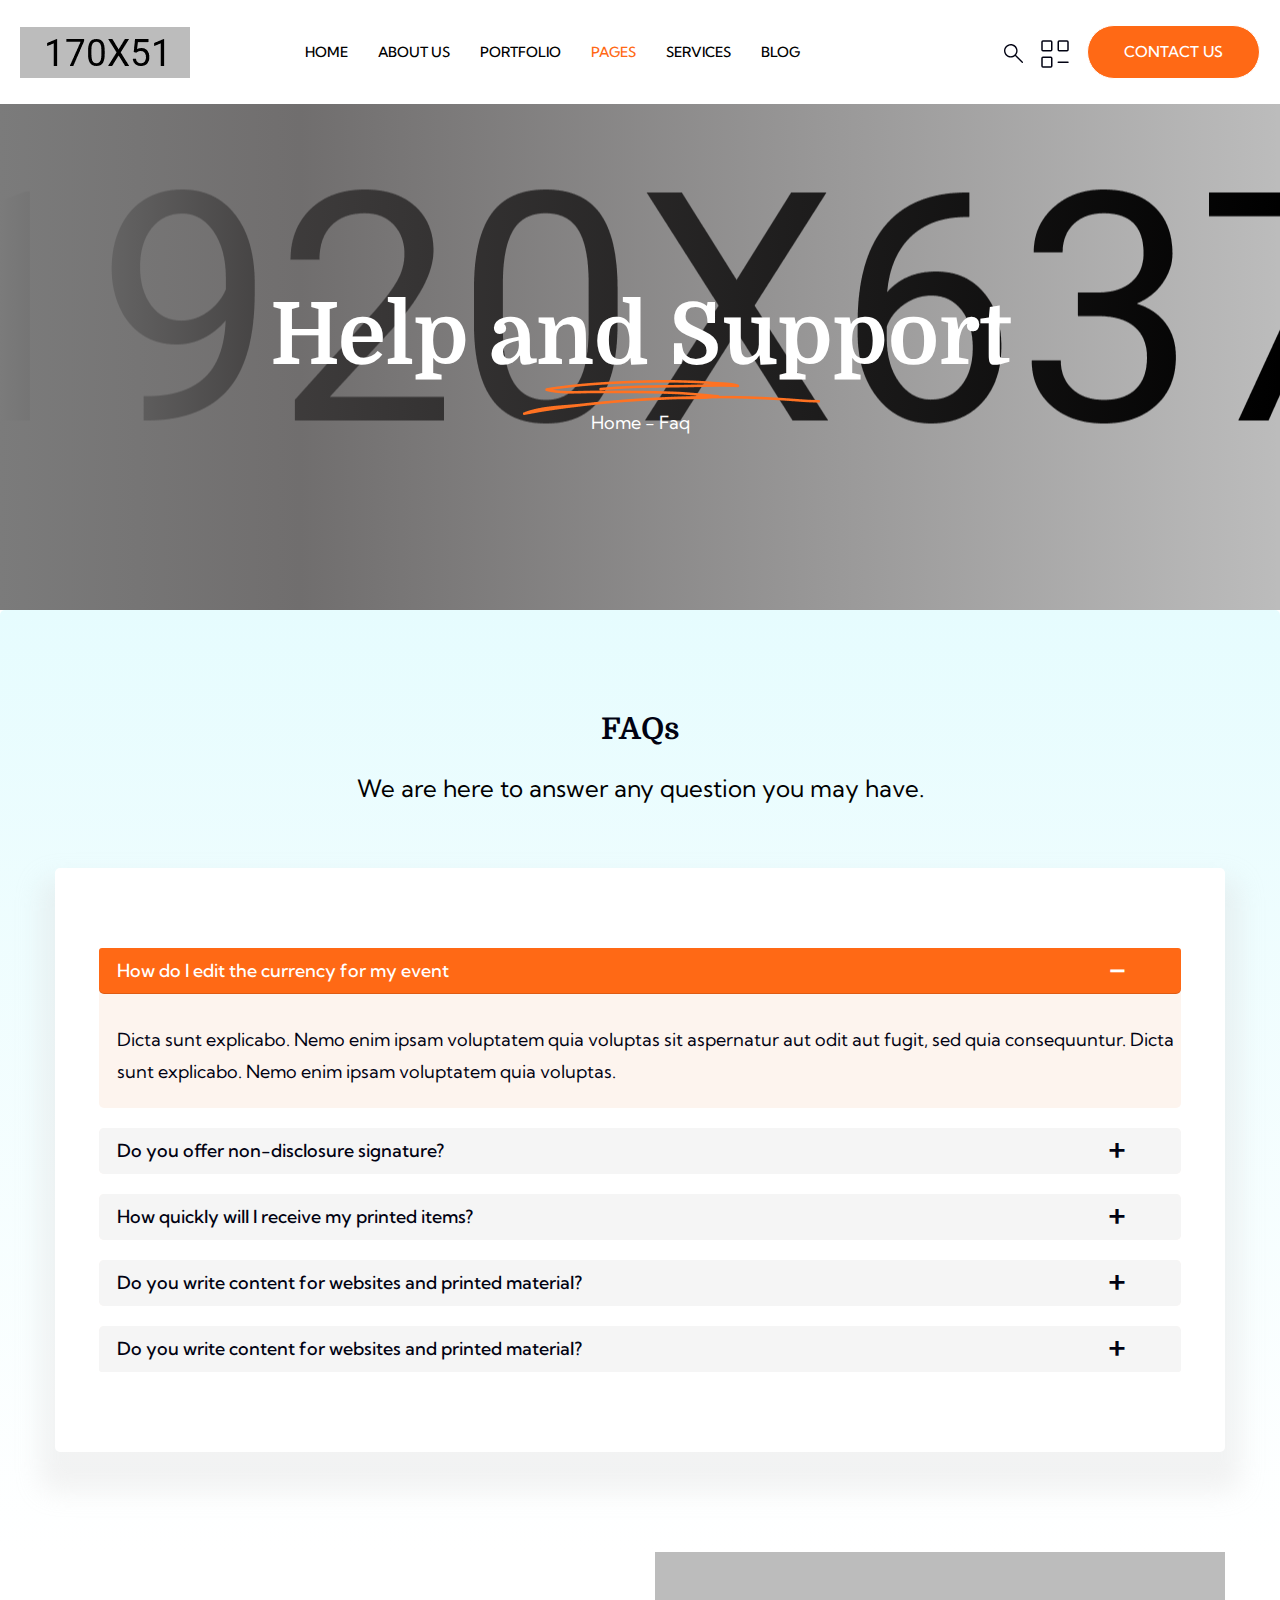
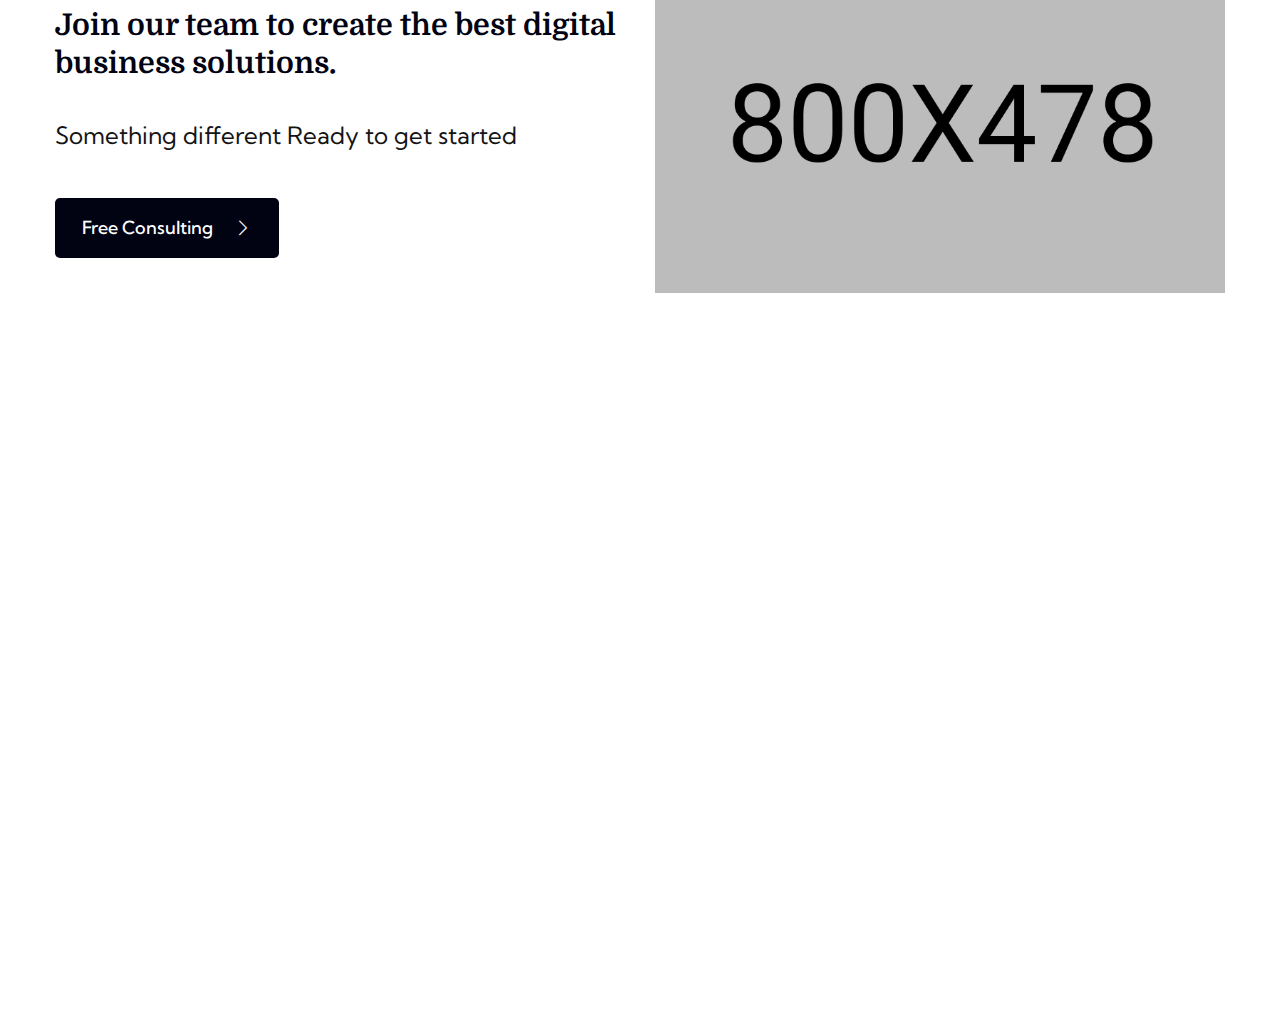
<file: faq.html>
<!DOCTYPE html>
<html lang="en">
	<head>
		<meta charset="UTF-8">
		<meta name="keywords" content="IT, Technology, online bussines, Ecommerce, Shop,Digital Marketing">
		<meta name="description" content="Andeo - Hosting Service HTML5 Template for all kinds of IT, Technology, online bussines, Ecommerce, Shop,website ,Digital Marketing">
      	<meta property="og:site_name" content="Andeo">
      	<meta property="og:url" content="https://sayfurrahaman.com/">
      	<meta property="og:type" content="website">
      	<meta property="og:title" content="Andeo - Creative Digital Marketing  HTML5 Template">
		<meta name="og:image" content="images/assets/ogg.png">
		<!-- For IE -->
		<meta http-equiv="X-UA-Compatible" content="IE=edge">
		<!-- For Resposive Device -->
		<meta name="viewport" content="width=device-width, initial-scale=1.0">
		<!-- For Window Tab Color -->
		<!-- Chrome, Firefox OS and Opera -->
		<meta name="theme-color" content="#6dbfb8">
		<!-- Windows Phone -->
		<meta name="msapplication-navbutton-color" content="#6dbfb8">
		<!-- iOS Safari -->
		<meta name="apple-mobile-web-app-status-bar-style" content="#6dbfb8">
		<title>Andeo - Creative Digital Marketing  HTML5 Template</title>
		<!-- Favicon -->
		<link rel="icon" type="image/png" sizes="72x33" href="images/fabicon.png">
		<!-- Main style sheet -->
		<link rel="stylesheet" type="text/css" href="css/style.css" media="all">
		<!-- responsive style sheet -->
		<link rel="stylesheet" type="text/css" href="css/responsive.css" media="all">

		<!-- Fix Internet Explorer ______________________________________-->
		<!--[if lt IE 9]>
			<script src="http://html5shiv.googlecode.com/svn/trunk/html5.js"></script>
			<script src="vendor/html5shiv.js"></script>
			<script src="vendor/respond.js"></script>
		<![endif]-->	
	</head>

	<body>
		<div class="main-page-wrapper">
			<!-- ===================================================
				Loading Transition
			==================================================== -->

			<div id="preloader">
				<div id="andeo-preloader" class="andeo-preloader">
					<div class="animation-preloader">
					  <h1>ANDEO</h1>
					</div>	
				</div>
			</div>

			<!--=========================header html start  1=================================  -->

			<div class="theme-main-menu sticky-menu theme-menu-one theme-menu-two tran5s wow fadeInUp">
				<div class="inner-content">
					<div class="d-flex align-items-center justify-content-between">
						<div class="d-flex logo order-lg-0"><a href="" class="d-block"><img src="images/logo/logo-02.png" alt=""></a></div>
						<div class="right-wiget ms-auto d-lg-flex align-items-center justify-content-center order-lg-3 ">
							 <div class="search-icon" data-bs-toggle="offcanvas" data-bs-target="#offcanvasTop" aria-controls="offcanvasTop"><a href="#"><img src="images/icon/search-02.svg" alt=""></a></div>
							 <div class="grid-icon" data-bs-toggle="offcanvas" data-bs-target="#offcanvasRight" aria-controls="offcanvasRight"><a href="#"><img src="images/icon/grid-02.svg" alt=""></a></div>
							<div class=""><a class="custom-btn-one" href="contact.html">Contact Us</a></div>
						</div>
						 <!-- ================================================
						                      nav bar start
					     ================================================ -->
                         <div class="left-wiget me-auto">
							<nav class="navbar navbar-expand-lg order-lg-2">
							  <button class="navbar-toggler d-block d-lg-none" type="button" data-bs-toggle="collapse" data-bs-target="#navbarNav" aria-controls="navbarNav" aria-expanded="false" aria-label="Toggle navigation">
								<span></span>
							  </button>
							  <div class="collapse navbar-collapse" id="navbarNav">
									<ul class="navbar-nav me-auto mb-2 mb-lg-0">
										<li class="nav-item dropdown">
											<a class="nav-link dropdown-toggle" href="#" role="button" data-bs-toggle="dropdown" aria-expanded="false">
											Home
											</a>
											<ul class="dropdown-menu tran3s">
												<li><a class="dropdown-item" href="index.html">Home One</a></li>
												<li><a class="dropdown-item" href="index-02.html">Home Two</a></li>
												<li><a class="dropdown-item" href="index-03.html">Home Three</a></li>
											</ul>
										</li>
										<li class="nav-item">
											<a class="nav-link" href="about-us.html">About Us</a>
										</li>
										<li class="nav-item dropdown">
											<a class="nav-link dropdown-toggle" href="#" role="button" data-bs-toggle="dropdown" aria-expanded="false">
											Portfolio
											</a>
											<ul class="dropdown-menu tran3s">
												<li><a class="dropdown-item" href="case-one.html">Case One</a></li>
												<li><a class="dropdown-item" href="case-two.html">Case Two</a></li>
												<li><a class="dropdown-item" href="case-details.html">Case Details</a></li>
											</ul>
										</li>
										<li class="nav-item dropdown">
											<a class="nav-link active dropdown-toggle" href="#" role="button" data-bs-toggle="dropdown" aria-expanded="false">
											Pages
											</a>
											<ul class="dropdown-menu tran3s">
												<li><a class="dropdown-item" href="team.html">Team</a></li>
												<li><a class="dropdown-item" href="contact.html">Contact</a></li>
												<li><a class="dropdown-item active" href="faq.html">Faq</a></li>
												<li><a class="dropdown-item" href="404.html">404</a></li>
											</ul>
										</li>
										<li class="nav-item dropdown">
											<a class="nav-link dropdown-toggle" href="#" role="button" data-bs-toggle="dropdown" aria-expanded="false">
											Services
											</a>
											<ul class="dropdown-menu tran3s">
												<li><a class="dropdown-item" href="service.html">Services</a></li>
												<li><a class="dropdown-item" href="service-details.html">Service Details</a></li>
											</ul>
										</li>
										<li class="nav-item dropdown">
											<a class="nav-link dropdown-toggle" href="#" role="button" data-bs-toggle="dropdown" aria-expanded="false">
											Blog
											</a>
											<ul class="dropdown-menu tran3s">
												<li><a class="dropdown-item" href="blog.html">Blog</a></li>
												<li><a class="dropdown-item" href="blog-details.html">Blog Details</a></li>
											</ul>
										</li>
									</ul>
								    <div class="right-wiget md-mt-30 d-flex align-items-center order-lg-3 d-lg-none ">
									   <div class=""><a class="custom-btn-one position-relative" href="contact.html">Contact Us</a></div>
								    </div>
							   </div>
						    </nav>
						</div>
                        <!-- //header nav  -->
					</div>
			    </div>
			</div>

			<!-- =======================header html end===================================== -->

			<!-- ==========================top aside start ==================================================-->
			<div class="top-aside tran3s wow fadeInUp">
				<div class="offcanvas offcanvas-top" tabindex="-1" id="offcanvasTop" aria-labelledby="offcanvasTop">
					<div class="offcanvas-header">
						<button type="button" class="btn-close text-reset" data-bs-dismiss="offcanvas" aria-label="Close"></button>
					</div>
					<div class="offcanvas-body">
						<div class="search-wrap">
							<form>
								<input type="text" class="main-search-input" placeholder="Search Your Keyword...">
							</form>
						</div>
					</div>
				</div>
			</div>
			<!-- RIGHT GRID  ASIDE -->
			<div class="right-aside tran3s wow fadeInUp">
				<div class="offcanvas offcanvas-end" tabindex="-1" id="offcanvasRight" aria-labelledby="offcanvasRight">
					<div class="offcanvas-header">
						<div class="d-flex logo order-lg-0"><a href="" class="d-block"><img src="images/logo/logo.png" alt=""></a></div>
					  <button type="button" class="btn-close text-reset" data-bs-dismiss="offcanvas" aria-label="Close"><i class="bi bi-x-square-fill"></i></button>
					</div>
					<div class="offcanvas-body">
						<div class="info-widget">
							<h6 class="color-two mb-20">About Us</h6>
							<p class="mb-30">
								We work with forward-thinking companies to craft and produce impactful solutions through website & mobile app experiences.
								You will work closely with skilled Dolor in reprehenderit in voluptate velit esse cillum.
							</p>
						</div>
						<div class="info-widget info-widget2">
							<h6 class="color-two mb-20">Contact Us</h6>
							<p>
								<i class="bi bi-geo-alt"></i>
								3739 Balboa Street, San Francisco, CA 94121</p>
							<p>
								<i class="bi bi-telephone"></i>
								+0989 7876 9865 9
							</p>
							<p>
								<i class="bi bi-envelope-open"></i>
								hello@templatemr.com
							</p>
						</div>
					</div>
				</div>
			</div>
			<!-- RIGHT GRID  ASIDE -->
            <!-- ==========================aside start ==================================================-->

			<!--================================banner section start ===========================  -->
            <div class="banner-about md-pt-50 tran5s wow fadeInUp" style="background: linear-gradient(90deg, #7B7B7B 0%, rgba(84, 81, 81, 0.73) 23.44%, rgba(27, 25, 25, 0.00) 100%), url('images/banner/banner-10.png') center center no-repeat;">
                <div class="container pt-286 pb-170 md-pt-150 md-pb-90">
                    <div class="row d-flex align-items-center">
                        <div class="text-center">
                            <h2 class="h2 mb-20 md-mb-10 position-relative">Help and Support</h2>
                            <p class=""><a href="" class="">Home - Faq</a></p>
                        </div>
                    </div>
                </div>
            </div>

			<!--================================banner section end ===========================  -->

            <!--================================faq end ===========================  -->
            <div class="faq pt-100 pb-100 md-pt-50 md-pb-50">
                <div class="container">
                    <div class="text-center">
                        <div class="mb-20"><h5 class="h5">FAQs</h5></div>
                        <div class=""><p class="prag">We are here to answer any question you may have.</p></div>
                    </div>
                    <div class="faq-rapper mt-60">
                        <div class="accordion" id="accordionOne">
                            <div class="accordion-item">
                                <div class="accordion-header" id="headingOne">
                                      <button class="accordion-button" type="button" data-bs-toggle="collapse" data-bs-target="#collapseOne" aria-expanded="true" aria-controls="collapseOne">
                                        How do I edit the currency for my event
                                      </button>
                                </div>
                                <div id="collapseOne" class="accordion-collapse collapse show" aria-labelledby="headingOne" data-bs-parent="#accordionOne" >
                                    <div class="accordion-body">
                                        <p>Dicta sunt explicabo. Nemo enim ipsam voluptatem quia voluptas sit aspernatur aut odit aut fugit, sed quia consequuntur. Dicta sunt explicabo. Nemo enim ipsam voluptatem quia voluptas.</p>
                                    </div>
                                </div>
                              </div>
                              <div class="accordion-item mt-20">
                                <div class="accordion-header" id="headingTwo">
                                      <button class="accordion-button collapsed" type="button" data-bs-toggle="collapse" data-bs-target="#collapseTwo" aria-expanded="false" aria-controls="collapseTwo">
                                        Do you offer non-disclosure signature?
                                      </button>
                                </div>
                                <div id="collapseTwo" class="accordion-collapse collapse" aria-labelledby="headingTwo" data-bs-parent="#accordionOne" >
                                      <div class="accordion-body">
                                        <p>Dicta sunt explicabo. Nemo enim ipsam voluptatem quia voluptas sit aspernatur aut odit aut fugit, sed quia consequuntur. Dicta sunt explicabo. Nemo enim ipsam voluptatem quia voluptas.</p>
                                    </div>
                                </div>
                              </div>
                              <div class="accordion-item mt-20">
                                <div class="accordion-header" id="headingThree">
                                       <button class="accordion-button collapsed" type="button" data-bs-toggle="collapse" data-bs-target="#collapseThree" aria-expanded="false" aria-controls="collapseThree">
                                        How quickly will I receive my printed items?
                                      </button>
                                </div>
                                <div id="collapseThree" class="accordion-collapse collapse" aria-labelledby="headingThree" data-bs-parent="#accordionOne">
                                    <div class="accordion-body">
                                        <p>Dicta sunt explicabo. Nemo enim ipsam voluptatem quia voluptas sit aspernatur aut odit aut fugit, sed quia consequuntur. Dicta sunt explicabo. Nemo enim ipsam voluptatem quia voluptas.</p>
                                    </div>
                                </div>
                            </div>
                            <div class="accordion-item mt-20">
                                <div class="accordion-header" id="headingFour">
                                       <button class="accordion-button collapsed" type="button" data-bs-toggle="collapse" data-bs-target="#collapseFour" aria-expanded="false" aria-controls="collapseFour">
                                        Do you write content for websites and printed material?
                                      </button>
                                </div>
                                <div id="collapseFour" class="accordion-collapse collapse" aria-labelledby="headingFour" data-bs-parent="#accordionOne">
                                    <div class="accordion-body">
                                        <p>Lorem ipsum dolor sit amet, consectetur adipiscing elit. Lorem Ipsum available, but the majority suspe ndisse suscipit sagittis</p>
                                    </div>
                                </div>
                            </div>
                            <div class="accordion-item mt-20">
                                <div class="accordion-header" id="headingFive">
                                       <button class="accordion-button collapsed" type="button" data-bs-toggle="collapse" data-bs-target="#collapseFive" aria-expanded="false" aria-controls="collapseFive">
                                        Do you write content for websites and printed material?
                                      </button>
                                </div>
                                <div id="collapseFive" class="accordion-collapse collapse" aria-labelledby="headingFive" data-bs-parent="#accordionOne">
                                    <div class="accordion-body">
                                        <p>Lorem ipsum dolor sit amet, consectetur adipiscing elit. Lorem Ipsum available, but the majority suspe ndisse suscipit sagittis</p>
                                    </div>
                                </div>
                            </div>
                        </div>
                    </div>
                </div>
            </div>
            <!--================================faq end ===========================  -->

            <div class="my-contact my-contact-two pb-120 md-pt-50 md-pb-50">
                <div class="container">
                    <div class="row d-flex align-items-center">
                        <div class="col-lg-6">
                            <div class="left-content md-mb-50">
                                <div class="mb-20"><h5 class="h5 fw-700">Join our team to create the best digital business solutions.</h5></div>
                                <div class="mb-30"><p class="">Something different Ready to get started</p></div>
                                <div class=""><a href="" class="custom-btn-one">Free Consulting <i class="bi bi-chevron-right"></i></a></div>
                            </div>
                        </div>
                        <div class="col-lg-6">
                            <div class="right-content">
                                <div class="mb-20"><img src="images/about/about-08.png" alt="" class=""></div>
                            </div>
                        </div>
                    </div>
                </div>
            </div>

			<!--================================ Footer start ===========================  -->
			<footer class="footer tran5s wow fadeInUp">
				<div class="footer_wapper pt-100 md-pt-30 pb-50">
				  <div class="container">
					<div class="footer_content">
					  <div class="row">
						<div class="col-lg-3">
						  <div class="footer_item1">
								<div class="footer_logo">
								<a href=""><img src="images/logo/logo.png" alt="" class="img-fluid"></a>
								</div>
								<h6 class="fs-24 color-two pt-30 pb-30">Say Hello!</h6>
								<span class="fs-22">Discover our app</span>
								<div class="app_store pt-30">
									<a href=""><img src="images/footer/footer-01.png" alt="" class="img-fluid"> </a>
									<a href=""><img src="images/footer/footer-02.png" alt="" class="img-fluid"></a> 
								</div>
						  </div>
						</div>
						<div class="col-lg-3">
						  <div class="footer_item2 mt-20 md-mt-30">
							<h6 class="fs-22  color-two opacity-two pb-30 md-pb-10">Links</h6>
							<ul>
							  <li><a href="about-us.html">About us</a></li>
							  <li><a href="team.html">Meet our team</a></li>
							  <li><a href="case-details.html">Case stories</a></li>
							  <li><a href="blog-details.html">Latest news</a></li>
							  <li><a href="contact.html">Contact</a></li>
							</ul>
						  </div>
						</div>
						<div class="col-lg-3">
						  <div class="footer_item3 mt-20 md-mt-30">
							<h6 class="fs-22  color-two opacity-two pb-30 md-pb-10">Other Link</h6>
							<ul>
							  <li><a href="faq.html">Faq</a></li>
							  <li><a href="about-us.html">Tearm of user</a></li>
							  <li><a href="faq.html">Disclaimer</a></li>
							  <li><a href="service-details.html">Privacy  Policy</a></li>
							</ul>
						  </div>
						</div>
						<div class="col-lg-3 mt-20 md-mt-30">
						    <div class="footer_item4">
								<ul>
									<li><a href=""><i class="fab fa-facebook-f"></i></a></li>
									<li><a href=""><i class="fab fa-instagram"></i></a></li>
									<li><a href=""><i class="fab fa-twitter"></i></a></li>
								</ul>
								<p class="pt-30 pb-10 md-pt-10">( 800 ) 160-616481</p>
								<p><a class="email-link" href="">needhelp@site.com</a></p>
								<div class="footer-shape mt-20"></div>
								<p class="mt-20">185 10h Street, Office 272 Berlin, De 21562</p>
						    </div>
						</div>
					  </div>
					</div><!-- main footer end -->
	  
					<div class="row mt-100 md-mt-30">
						<div class="col-lg-3 md-mb-30"><p>All rights reserved 2023 @mr</p></div>
						<div class="col-lg-3 offset-lg-6">
							<a href="" class="term-policy">Terms of use</a>
							<a href="" class="term-policy">Privacy Policy</a>
						</div>
					</div>
				  </div>
				</div>
			</footer>
			<!-- ============================== Footer end    ============================ -->
			<button class="scroll-top">
				<i class="bi bi-arrow-up-short"></i>
			</button>

			<!-- Optional JavaScript   -->
			<!-- jQuery first, then Bootstrap JS -->
			<!-- jQuery -->
			<script src="vendor/jquery.min.js"></script>
			<!-- Bootstrap JS -->
			<script src="vendor/bootstrap/js/bootstrap.bundle.min.js"></script>
			<!-- circle progress bar -->
			<script src="vendor/circle-progress.min.js"></script>
			<!-- Slick Slider -->
			<script src="vendor/slick/slick.min.js"></script>
			<!-- js Counter -->
			<script src="vendor/jquery.counterup.min.js"></script>
			<!-- jquery.sidebar.min.js -->
			<script src="vendor/jquery.sidebar.min.js"></script>
			<!-- waypoints  -->
			<script src="vendor/jquery.waypoints.min.js"></script>
			<!-- jquery.magnific-popup.min.js -->
			<script src="js/jquery.magnific-popup.min.js"></script>
			<!-- Nice Select -->
			<script src="vendor/nice-select/jquery.nice-select.min.js"></script>
			<!-- wow js -->
			<script src="vendor/wow.min.js"></script>
			<!-- Theme js -->
			<script src="js/theme.js"></script>
		</div> <!-- /.main-page-wrapper -->
	</body>
</html>
</file>
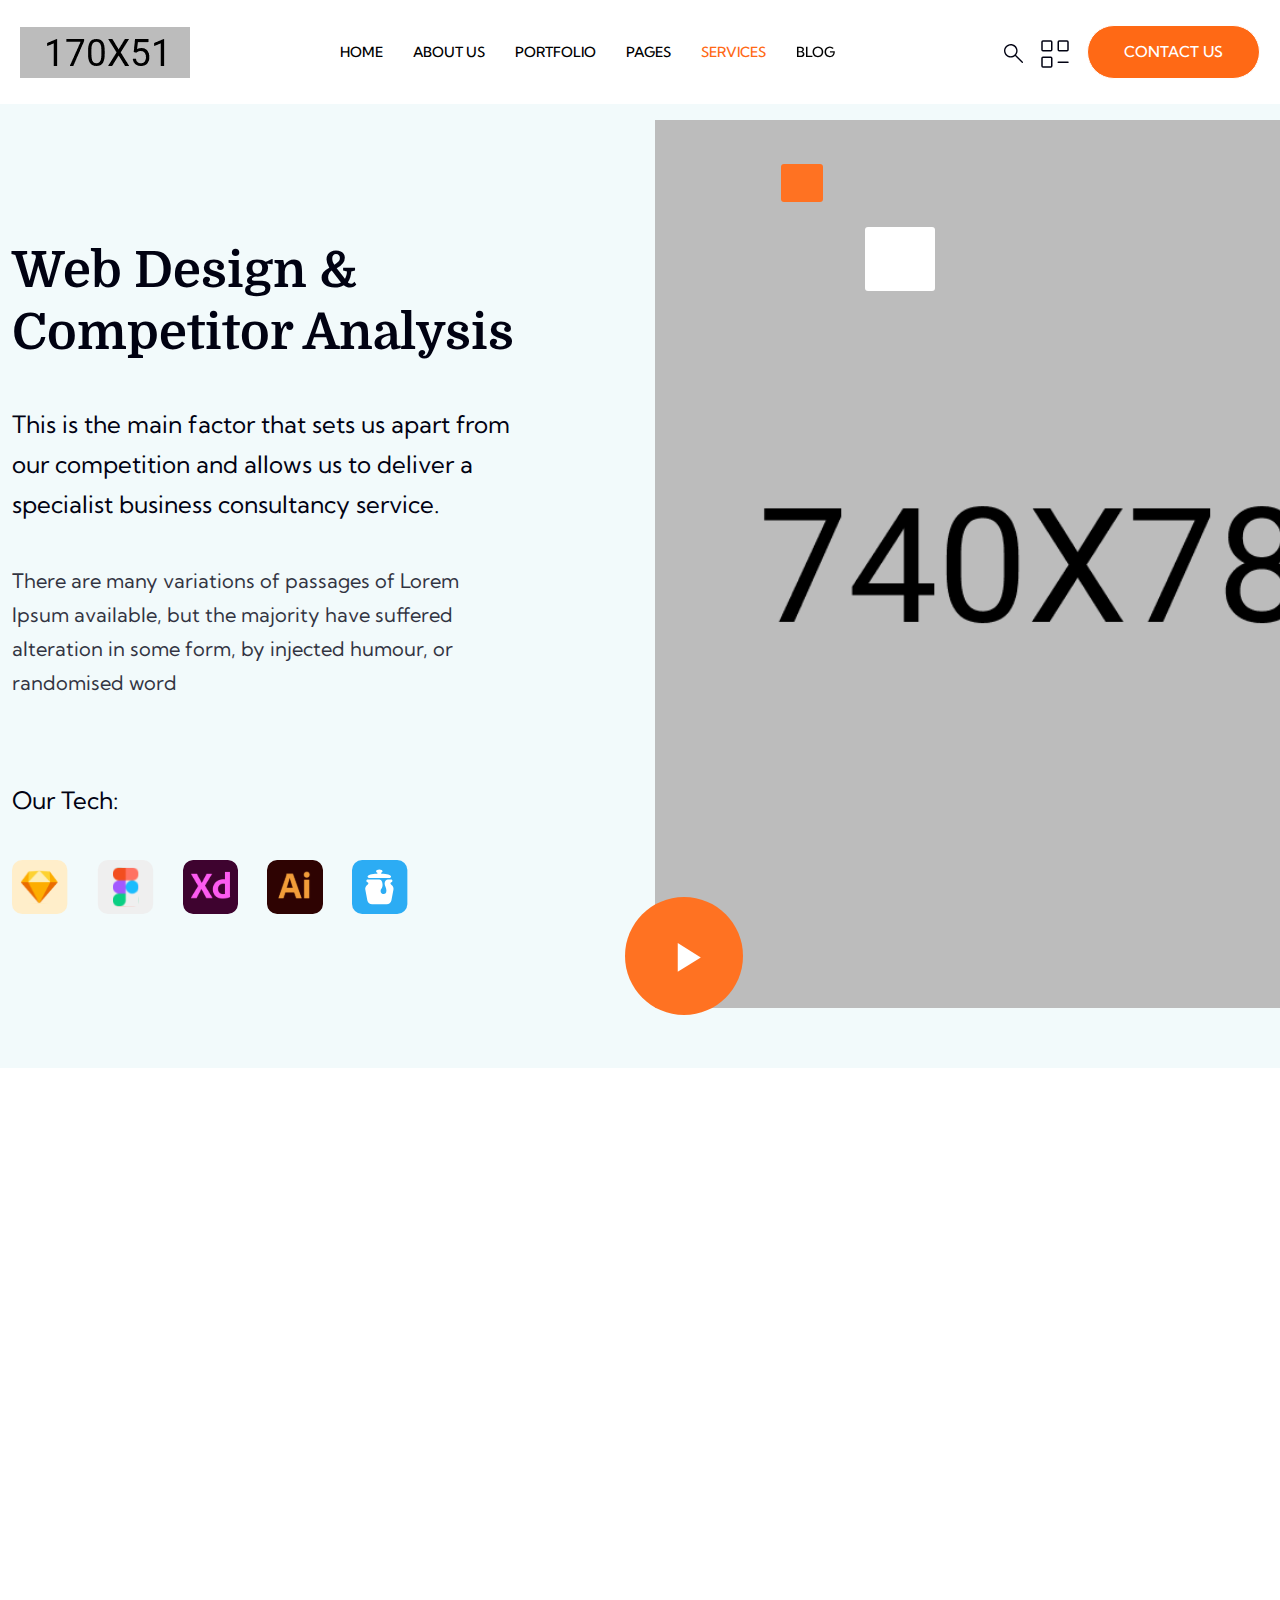
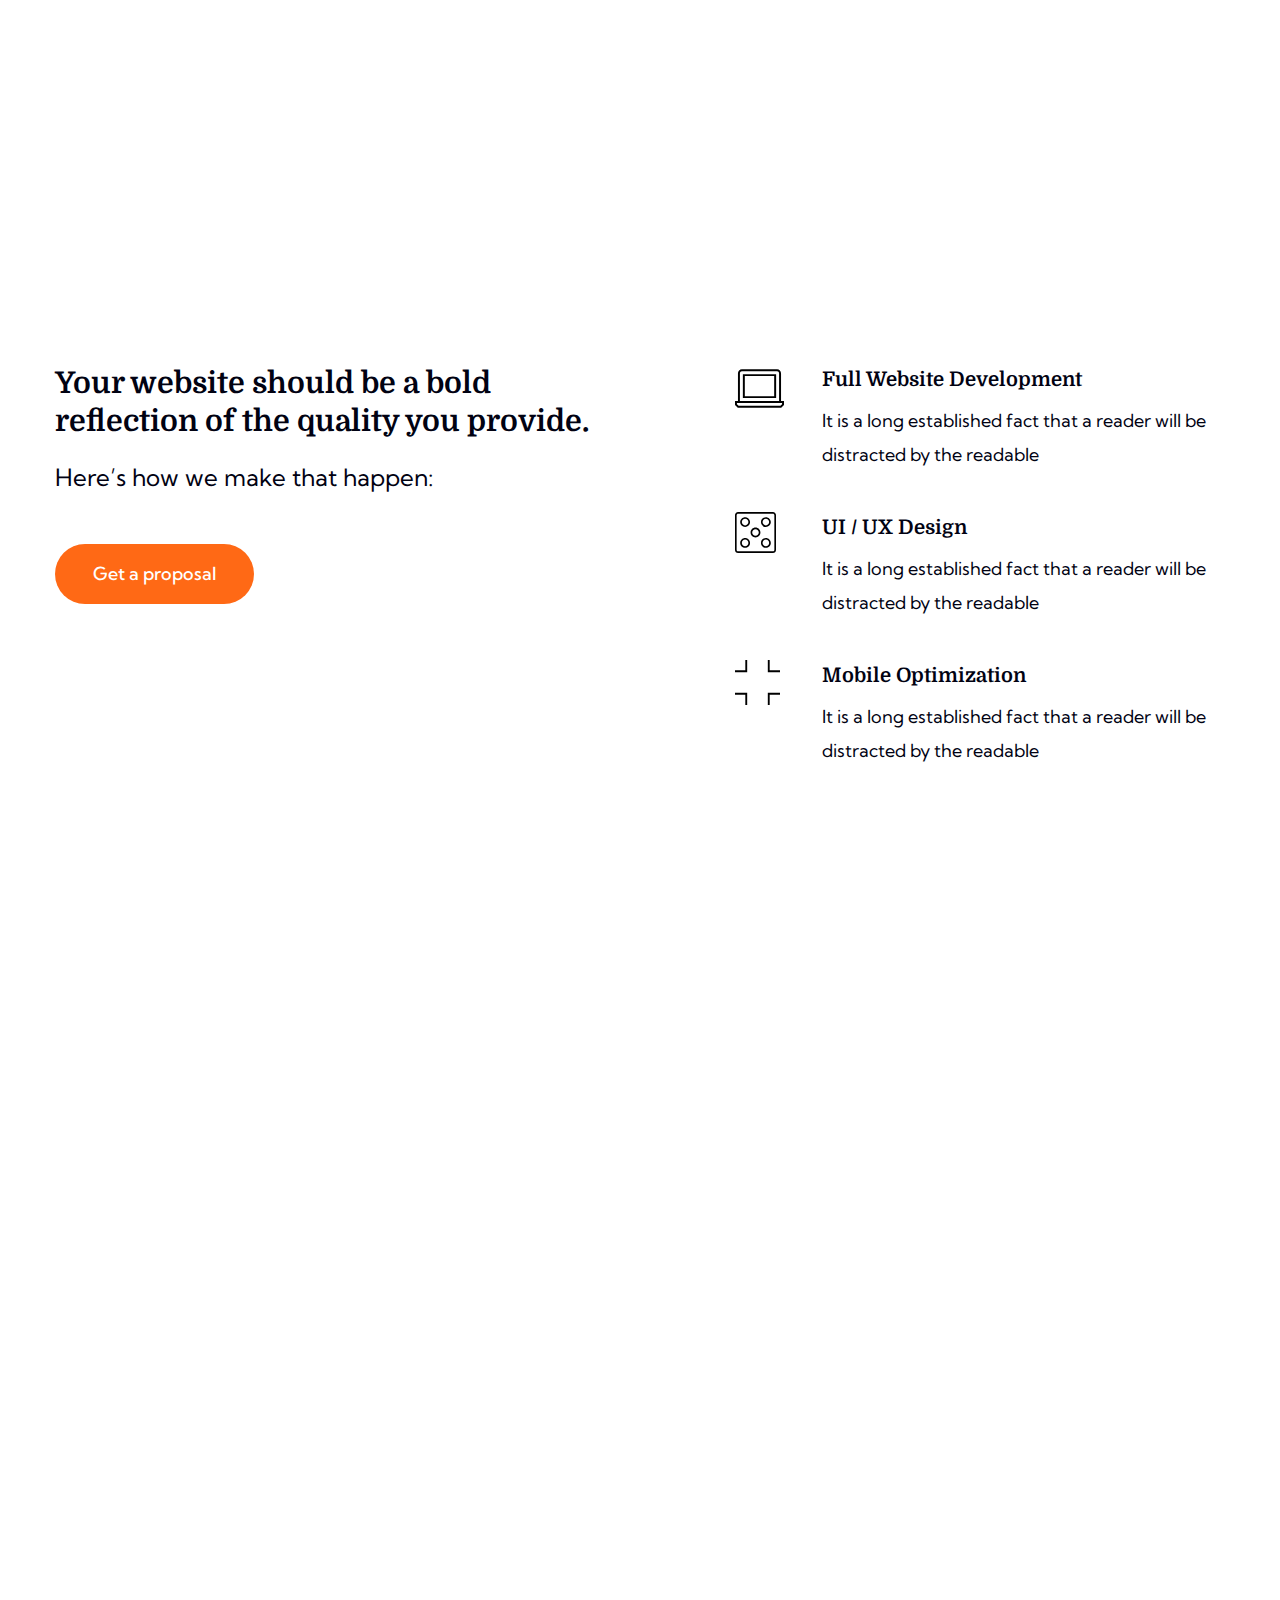
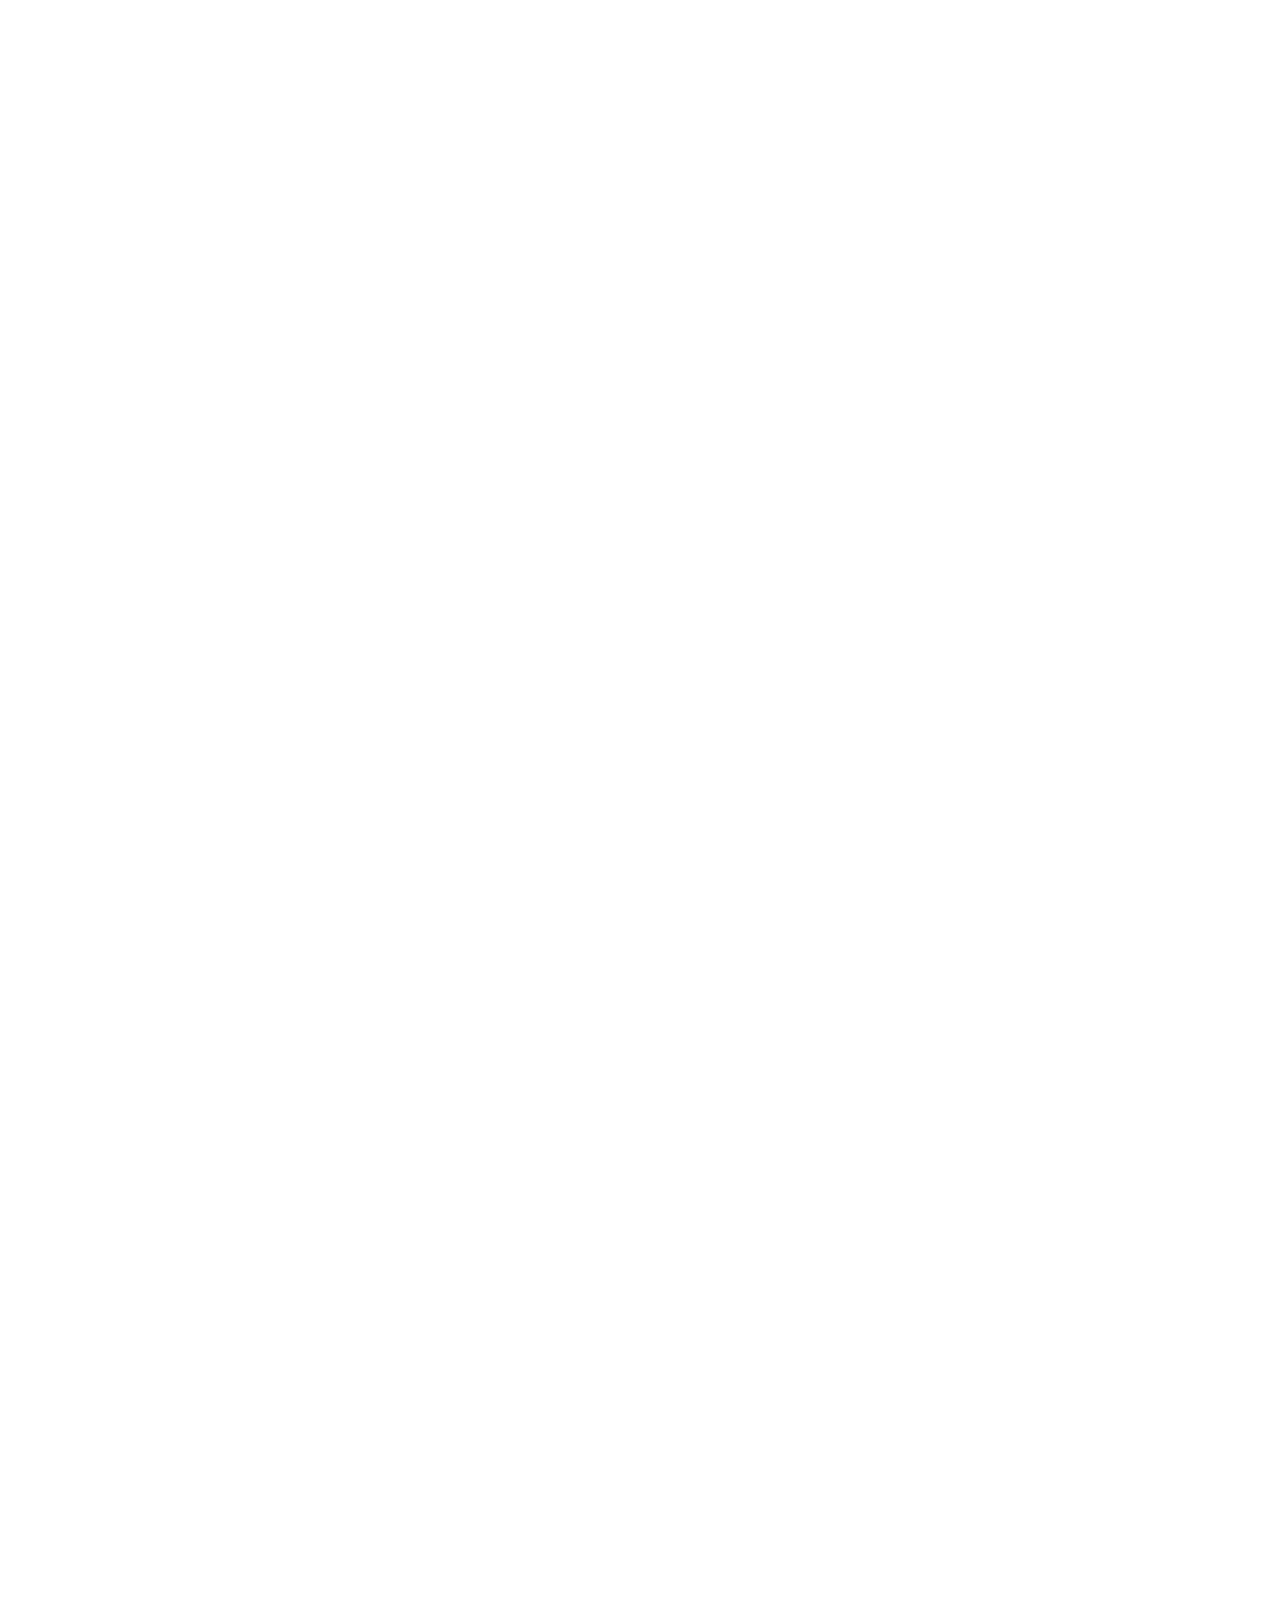
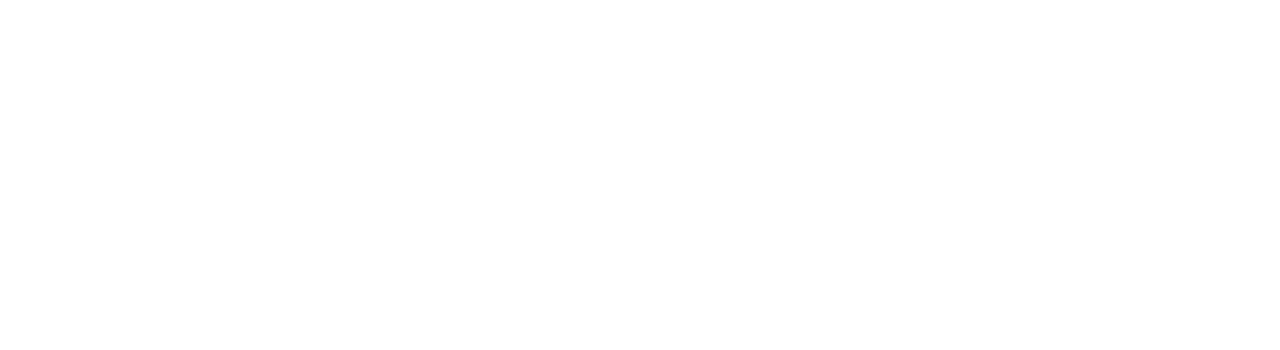
<file: service-details.html>
<!DOCTYPE html>
<html lang="en">
	<head>
		<meta charset="UTF-8">
		<meta name="keywords" content="IT, Technology, online bussines, Ecommerce, Shop,Digital Marketing">
		<meta name="description" content="Andeo - Hosting Service HTML5 Template for all kinds of IT, Technology, online bussines, Ecommerce, Shop,website ,Digital Marketing">
      	<meta property="og:site_name" content="Andeo">
      	<meta property="og:url" content="https://sayfurrahaman.com/">
      	<meta property="og:type" content="website">
      	<meta property="og:title" content="Andeo - Creative Digital Marketing  HTML5 Template">
		<meta name="og:image" content="images/assets/ogg.png">
		<!-- For IE -->
		<meta http-equiv="X-UA-Compatible" content="IE=edge">
		<!-- For Resposive Device -->
		<meta name="viewport" content="width=device-width, initial-scale=1.0">
		<!-- For Window Tab Color -->
		<!-- Chrome, Firefox OS and Opera -->
		<meta name="theme-color" content="#6dbfb8">
		<!-- Windows Phone -->
		<meta name="msapplication-navbutton-color" content="#6dbfb8">
		<!-- iOS Safari -->
		<meta name="apple-mobile-web-app-status-bar-style" content="#6dbfb8">
		<title>Andeo - Creative Digital Marketing  HTML5 Template</title>
		<!-- Favicon -->
		<link rel="icon" type="image/png" sizes="72x33" href="images/fabicon.png">
		<!-- Main style sheet -->
		<link rel="stylesheet" type="text/css" href="css/style.css" media="all">
		<!-- responsive style sheet -->
		<link rel="stylesheet" type="text/css" href="css/responsive.css" media="all">

		<!-- Fix Internet Explorer ______________________________________-->
		<!--[if lt IE 9]>
			<script src="http://html5shiv.googlecode.com/svn/trunk/html5.js"></script>
			<script src="vendor/html5shiv.js"></script>
			<script src="vendor/respond.js"></script>
		<![endif]-->	
	</head>

	<body>
		<div class="main-page-wrapper">
			<!-- ===================================================
				Loading Transition
			==================================================== -->

			<div id="preloader">
				<div id="andeo-preloader" class="andeo-preloader">
					<div class="animation-preloader">
					  <h1>ANDEO</h1>
					</div>	
				</div>
			</div>

			<!--=========================header html start  1=================================  -->

			<div class="theme-main-menu sticky-menu theme-menu-one theme-menu-two tran5s wow fadeInUp">
				<div class="inner-content">
					<div class="d-flex align-items-center justify-content-between">
						<div class="d-flex logo order-lg-0"><a href="" class="d-block"><img src="images/logo/logo-02.png" alt=""></a></div>
						<div class="right-wiget ms-auto d-lg-flex align-items-center justify-content-center order-lg-3 ">
							 <div class="search-icon" data-bs-toggle="offcanvas" data-bs-target="#offcanvasTop" aria-controls="offcanvasTop"><a href="#"><img src="images/icon/search-02.svg" alt=""></a></div>
							 <div class="grid-icon" data-bs-toggle="offcanvas" data-bs-target="#offcanvasRight" aria-controls="offcanvasRight"><a href="#"><img src="images/icon/grid-02.svg" alt=""></a></div>
							<div class=""><a class="custom-btn-one" href="contact.html">Contact Us</a></div>
						</div>
						 <!-- ================================================
						                      nav bar start
					     ================================================ -->
                         <div class="left-wiget ms-auto">
							<nav class="navbar navbar-expand-lg order-lg-2">
							  <button class="navbar-toggler d-block d-lg-none" type="button" data-bs-toggle="collapse" data-bs-target="#navbarNav" aria-controls="navbarNav" aria-expanded="false" aria-label="Toggle navigation">
								<span></span>
							  </button>
							  <div class="collapse navbar-collapse" id="navbarNav">
									<ul class="navbar-nav me-auto mb-2 mb-lg-0">
										<li class="nav-item dropdown">
											<a class="nav-link dropdown-toggle" href="#" role="button" data-bs-toggle="dropdown" aria-expanded="false">
											Home
											</a>
											<ul class="dropdown-menu tran3s">
												<li><a class="dropdown-item" href="index.html">Home One</a></li>
												<li><a class="dropdown-item" href="index-02.html">Home Two</a></li>
												<li><a class="dropdown-item" href="index-03.html">Home Three</a></li>
											</ul>
										</li>
										<li class="nav-item">
											<a class="nav-link" href="about-us.html">About Us</a>
										</li>
										<li class="nav-item dropdown">
											<a class="nav-link dropdown-toggle" href="#" role="button" data-bs-toggle="dropdown" aria-expanded="false">
											Portfolio
											</a>
											<ul class="dropdown-menu tran3s">
												<li><a class="dropdown-item" href="case-one.html">Case One</a></li>
												<li><a class="dropdown-item" href="case-two.html">Case Two</a></li>
												<li><a class="dropdown-item" href="case-details.html">Case Details</a></li>
											</ul>
										</li>
										<li class="nav-item dropdown">
											<a class="nav-link dropdown-toggle" href="#" role="button" data-bs-toggle="dropdown" aria-expanded="false">
											Pages
											</a>
											<ul class="dropdown-menu tran3s">
												<li><a class="dropdown-item active" href="team.html">Team</a></li>
												<li><a class="dropdown-item" href="contact.html">Contact</a></li>
												<li><a class="dropdown-item" href="faq.html">Faq</a></li>
												<li><a class="dropdown-item" href="404.html">404</a></li>
											</ul>
										</li>
										<li class="nav-item dropdown">
											<a class="nav-link active dropdown-toggle" href="#" role="button" data-bs-toggle="dropdown" aria-expanded="false">
											Services
											</a>
											<ul class="dropdown-menu tran3s">
												<li><a class="dropdown-item" href="service.html">Services</a></li>
												<li><a class="dropdown-item active" href="service-details.html">Service Details</a></li>
											</ul>
										</li>
										<li class="nav-item dropdown">
											<a class="nav-link dropdown-toggle" href="#" role="button" data-bs-toggle="dropdown" aria-expanded="false">
											Blog
											</a>
											<ul class="dropdown-menu tran3s">
												<li><a class="dropdown-item" href="blog.html">Blog</a></li>
												<li><a class="dropdown-item" href="blog-details.html">Blog Details</a></li>
											</ul>
										</li>
									</ul>
								    <div class="right-wiget md-mt-30 d-flex align-items-center order-lg-3 d-lg-none ">
									   <div class=""><a class="custom-btn-one position-relative" href="contact.html">Contact Us</a></div>
								    </div>
							   </div>
						    </nav>
						</div>
                        <!-- //header nav  -->
					</div>
			    </div>
			</div>

			<!-- =======================header html end===================================== -->

			<!-- ==========================top aside start ==================================================-->
			<div class="top-aside tran3s wow fadeInUp">
				<div class="offcanvas offcanvas-top" tabindex="-1" id="offcanvasTop" aria-labelledby="offcanvasTop">
					<div class="offcanvas-header">
						<button type="button" class="btn-close text-reset" data-bs-dismiss="offcanvas" aria-label="Close"></button>
					</div>
					<div class="offcanvas-body">
						<div class="search-wrap">
							<form>
								<input type="text" class="main-search-input" placeholder="Search Your Keyword...">
							</form>
						</div>
					</div>
				</div>
			</div>
			<!-- RIGHT GRID  ASIDE -->
			<div class="right-aside tran3s wow fadeInUp">
				<div class="offcanvas offcanvas-end" tabindex="-1" id="offcanvasRight" aria-labelledby="offcanvasRight">
					<div class="offcanvas-header">
						<div class="d-flex logo order-lg-0"><a href="" class="d-block"><img src="images/logo/logo.png" alt=""></a></div>
					  <button type="button" class="btn-close text-reset" data-bs-dismiss="offcanvas" aria-label="Close"><i class="bi bi-x-square-fill"></i></button>
					</div>
					<div class="offcanvas-body">
						<div class="info-widget">
							<h6 class="color-two mb-20">About Us</h6>
							<p class="mb-30">
								We work with forward-thinking companies to craft and produce impactful solutions through website & mobile app experiences.
								You will work closely with skilled Dolor in reprehenderit in voluptate velit esse cillum.
							</p>
						</div>
						<div class="info-widget info-widget2">
							<h6 class="color-two mb-20">Contact Us</h6>
							<p>
								<i class="bi bi-geo-alt"></i>
								3739 Balboa Street, San Francisco, CA 94121</p>
							<p>
								<i class="bi bi-telephone"></i>
								+0989 7876 9865 9
							</p>
							<p>
								<i class="bi bi-envelope-open"></i>
								hello@templatemr.com
							</p>
						</div>
					</div>
				</div>
			</div>
			<!-- RIGHT GRID  ASIDE -->
            <!-- ==========================aside end==================================================-->

			<!--================================banner section start ===========================  -->
            <div class="banner-two service-all pt-120 md-pt-60 position-relative tran5s wow fadeInUp">
				<div class="container-fluid">
					<div class="banner-rapper-two banner-rapper-three pb-60 position-relative md-pl-0">
						<div class="row d-flex">
							<div class="col-xl-6">
								<div class="left-banner position-relative mt-120 lg-mt-60">
									<div class="mb-40"><h3 class="h3">Web Design & Competitor Analysis</h3></div>
									<div class="mb-40 pr-110"><p class="para-one">This is the main factor that sets us apart from our competition and allows us to deliver a specialist business consultancy service.</p></div>
									<div class="pr-110"><p class="para-two opacity">There are many variations of passages of Lorem Ipsum available, but the majority have suffered alteration in some form, by injected humour, or randomised word</p></div>
									<div class="left-bottom-banner mt-80">
										<div class="mb-40"><span class="tech-partner">Our Tech:</span></div>
										<div class="">
											<a href=""><img src="images/icon/tech-01.svg" alt=""></a>
											<a href=""><img src="images/icon/tech-02.svg" alt=""></a>
											<a href=""><img src="images/icon/tech-03.svg" alt=""></a>
											<a href=""><img src="images/icon/tech-04.svg" alt=""></a>
											<a href=""><img src="images/icon/tech-05.svg" alt=""></a>
										</div>
									</div>
								</div>
							</div>
							<div class="col-xl-5">
								<div class="right-banner position-relative lg-mt-50">
									<div class="banner_two_slider">
										<img src="images/banner/banner-11.png" alt="" class="banner-01">
										<img src="images/banner/banner-11.png" alt="" class="banner-01">
									</div>
									<div class="our-video"><a href="https://www.youtube.com/watch?v=BJ2BG1Af8cc" class="watch-video play-button"><img src="images/icon/play-01.svg" alt=""></a></div>
                                    <div class="shapes shape-01"></div>
                                    <div class="shapes shape-02"></div>
                                    <div class="shapes shape-03"></div>
								</div>
							</div>
						</div>
				   </div>
			    </div>
			</div>
			<!--================================banner section end ===========================  -->

            <!-- ====================web service ================================================ -->
            <div class="design-service pt-100 pb-100 md-pt-60 md-pb-120 position-relative tran5s wow fadeInUp">
                <div class="container">
                    <div class="row">
                        <div class="col-lg-6">
                            <div class="left-service">
                                <div class="mb-20"><h5 class="h5 fw-700">Website Design & Build</h5></div>
                                <div class=""><p class="fs-24">Websites can no longer just make sales, as in this day and age they also need to be able to engage and entertain. This is where we can help.</p></div>
                                <div class="mb-10"><span class="include">Services Include:</span></div>
                                <div class="row gy-4 pr-120">
                                    <div class="col-lg-6">
                                        <div class="design-01 text-center">
                                           <div class="icon"><img src="images/icon/design-01.svg" alt=""></div>
                                           <p class="text-center mt-10">Full custom website build</p>
                                        </div>
                                    </div>
                                    <div class="col-lg-6">
                                        <div class="design-01 text-center">
                                            <div class="icon"><img src="images/icon/design-02.svg" alt=""></div>
                                            <p class="text-center">Marketing microsite build</p>
                                        </div>
                                    </div>
                                    <div class="col-lg-6">
                                        <div class="design-01 text-center">
                                            <div class="icon"><img src="images/icon/design-03.svg" alt=""></div>
                                            <p class="text-center mt-10">Competition website build</p>
                                        </div>
                                    </div>
                                    <div class="col-lg-6">
                                        <div class="design-01 text-center">
                                            <div class="icon"><img src="images/icon/design-04.svg" alt=""></div>
                                            <p class="text-center">On-going maintenance & support</p>
                                        </div>
                                    </div>
                                </div>
                            </div>
                        </div>
                        <div class="col-lg-6">
                            <div class="right-service position-relative pl-50 md-pl-0 md-mt-30">
                                <img src="images/about/about-09.png" alt="" class="about-09">
                                <img src="images/about/about-10.png" alt="" class="about-10">
                            </div>
                        </div>
                    </div>
                </div>
            </div>
            <!-- ====================web service ================================================ -->

            <!-- ====================web service ================================================ -->
            <div class="design-service design-service-two pt-90 md-pt-50 pb-80 md-pb-40">
                <div class="container">
                    <div class="row">
                        <div class="col-lg-6">
                            <div class="left-service md-mb-50">
                                <div class="">
                                    <div class="mb-20"><h5 class="h5 fw-700">Your website should be a bold reflection of the quality you provide.</h5></div>
                                </div>
                                <div class="mb-50"><p class="fs-24">Here’s how we make that happen:</p></div>
                                <div class=""><a href="" class="custom-btn-one">Get a proposal</a></div>
                            </div>
                        </div>
                        <div class="col-lg-6">
                            <div class="righr-service pl-80 md-pl-0">
                                <div class="service-one mb-40">
									<div class="row">
										<div class="col-lg-2"><div class="mb-20"><img src="images/icon/design-05.svg" alt="" class=""></div></div>
										<div class="col-lg-10">
											<h6 class="h6 fw-700">Full Website Development</h6>
											<p class="fw-400">It is a long established fact that a reader will be distracted by the readable</p>
										</div>
									</div>
                                </div>
                                <div class="service-one mb-40">
                                    <div class="row">
										<div class="col-lg-2"><div class="mb-20"><img src="images/icon/design-06.svg" alt="" class=""></div></div>
										<div class="col-lg-10">
											<h6 class="h6 fw-700">UI / UX Design</h6>
											<p class="fw-400">It is a long established fact that a reader will be distracted by the readable</p>
										</div>
									</div>
                                </div>
                                <div class="service-one">
                                    <div class="row">
										<div class="col-lg-2"><div class="mb-20"><img src="images/icon/design-07.svg" alt="" class=""></div></div>
										<div class="col-lg-10">
											<h6 class="h6 fw-700">Mobile Optimization</h6>
											<p class="fw-400">It is a long established fact that a reader will be distracted by the readable</p>
										</div>
									</div>
                                </div>
                            </div>
                        </div>
                    </div>
                </div>
            </div>

            <!-- ====================web service ================================================ -->

            <!--================================our offer section start ===========================  -->
			<section class="our-offer-one tran5s wow wow fadeInUp">
				<div class="container">
					<div class="offer-rapper-one position-relative pt-100 pb-100 md-pt-50 md-pb-50">
						<div class="shape_001"></div>
						<div class="shape_002"></div>
						<div class="shape_003"></div>
						<div class="text-center mb-100 md-mb-50">
							<div class=""><span class="span-two">WHAT WE OFFER</span></div>
							<div class=""><h4 class="heading_shape position-relative h4 fw-700 pt-30">What We’re Offering Creative <br> Digital Service</h4></div>
						</div>
						<div class="row">
							<div class="col-xl-3 col-lg-6">
								<div class="offer-one lg-mb-30 text-center">
									<div class="offer-pic mb-20 lg-mb-30"><img src="images/icon/offer_01.svg" alt="" class=""></div>
									<div class="mb-10 lg-mb-30"><h6 class="h6 fw-700"><a href="" class="">Digital Experience</a></h6></div>
									<div class="mb-20 lg-mb-30"><p class="fs-16">Need something changed or is there something not quite working Aellente</p></div>
									<div class=""><a href="" class="offer-link"> <img src="images/icon/arrow_01.svg" alt="" class=""></a></div>
								</div>
							</div>
							<div class="col-xl-3 col-lg-6">
								<div class="offer-one lg-mb-30 text-center">
									<div class="offer-pic mb-20 lg-mb-30"><img src="images/icon/offer_02.svg" alt="" class=""></div>
									<div class="mb-10 lg-mb-30"><h6 class="h6 fw-700"><a href="" class="">Project strategy</a></h6></div>
									<div class="mb-20 lg-mb-30"><p class="fs-16">Need something changed or is there something not quite working Aellente</p></div>
									<div class=""><a href="" class="offer-link"> <img src="images/icon/arrow_01.svg" alt="" class=""></a></div>
								</div>
							</div>
							<div class="col-xl-3 col-lg-6">
								<div class="offer-one lg-mb-30 text-center">
									<div class="offer-pic mb-20 lg-mb-30"><img src="images/icon/offer_03.svg" alt="" class=""></div>
									<div class="mb-10 lg-mb-30"><h6 class="h6 fw-700"><a href="" class="">Marketing</a></h6></div>
									<div class="mb-20 lg-mb-30"><p class="fs-16">Need something changed or is there something not quite working Aellente</p></div>
									<div class=""><a href="" class="offer-link"> <img src="images/icon/arrow_01.svg" alt="" class=""></a></div>
								</div>
							</div>
							<div class="col-xl-3 col-lg-6">
								<div class="offer-one text-center">
									<div class="offer-pic mb-20 lg-mb-30"><img src="images/icon/offer_04.svg" alt="" class=""></div>
									<div class="mb-10 lg-mb-30"><h6 class="h6 fw-700"><a href="" class="">Development</a></h6></div>
									<div class="mb-20 lg-mb-30"><p class="fs-16">Need something changed or is there something not quite working Aellente</p></div>
									<div class=""><a href="" class="offer-link"> <img src="images/icon/arrow_01.svg" alt="" class=""></a></div>
								</div>
							</div>
						</div>
					</div>
				</div>
			</section>
			<!--================================our offer section end ===========================  -->

            <!--================================testimonial slider start ===========================  -->
			<div class="testimonial-two position-relative pt-120 mb-100 md-mb-50 tran5s wow fadeInUp">
				<div class="container">
					<div class="position-relative"><img src="images/shape/shape-08.svg" alt="" class="shapes shape-08"></div>
					<div class="row">
						<div class="col-lg-5">
							<div class="left-content md-mb-60">
								<div class=""><span class="span-two">Testimonial</span></div>
								<div class=""><h4 class="h4 fw-700 pt-20 position-relative">What <br> People Say</h4></div>
							</div>
						</div>
						<div class="col-lg-6 offset-lg-1">
							<div class="testimonial-slider-two" id="testimonial-slider-two">
								<div class="item">
									<div class="right-content">
										<div class=""><h6 class="h6 fw-600 pb-20">Great Work</h6></div>
										<div class=""><p class="pb-20 fs-30 fw-400 opacity">We've worked with Make to redesign our public and media website. Lorem ipsum is simply free text available in the market adipisicing elit sed</p></div>
										<div class="d-flex align-items-center pt-20">
											<div class=""><img src="images/slider/slider-07.png" alt="" class="rounded"></div>
											<div class="pl-20"><span class="fs-20 fw-600">Mahfuz Riad</span><br><span class="fs-14">Chief Ux Designer</span></div>
										</div>
									</div>
								</div>
								<div class="item">
									<div class="right-content">
										<div class=""><h6 class="h6 fw-600 pb-20">Great Work</h6></div>
										<div class=""><p class="pb-20 fs-30 fw-400 opacity">We've worked with Make to redesign our public and media website. Lorem ipsum is simply free text available in the market adipisicing elit sed</p></div>
										<div class="d-flex align-items-center pt-20">
											<div class=""><img src="images/slider/slider-07.png" alt="" class="rounded"></div>
											<div class="pl-20"><span class="fs-20 fw-600">Mahfuz Riad</span><br><span class="fs-14">Chief Ux Designer</span></div>
										</div>
									</div>
								</div>
							</div>
						</div>
					</div>
				</div>
			</div>
			<!--================================testimonial slider start ===========================  -->

            <!--================================our-video two start ===========================  -->
			<section class="our-video md-mb-60 position-relative tran5s wow fadeInUp">
				<div class="container pt-200 md-pt-100 pb-160 md-pb-80">
					<div class="text-center">
						<h5 class="color-two pb-80">Making Your Business Unique</h5>
						<div class=""><a href="https://www.youtube.com/watch?v=BJ2BG1Af8cc" class="watch-video play-button"><i class="bi bi-play-fill"></i></a></div>
					</div>
				</div>
			</section>
			<!--================================our-video two end ===========================  -->

			<!--================================ Footer start ===========================  -->
			<footer class="footer tran5s wow fadeInUp">
				<div class="footer_wapper pt-100 md-pt-30 pb-50">
				  <div class="container">
					<div class="footer_content">
					  <div class="row">
						<div class="col-lg-3">
						  <div class="footer_item1">
								<div class="footer_logo">
								<a href=""><img src="images/logo/logo.png" alt="" class="img-fluid"></a>
								</div>
								<h6 class="fs-24 color-two pt-30 pb-30">Say Hello!</h6>
								<span class="fs-22">Discover our app</span>
								<div class="app_store pt-30">
									<a href=""><img src="images/footer/footer-01.png" alt="" class="img-fluid"> </a>
									<a href=""><img src="images/footer/footer-02.png" alt="" class="img-fluid"></a> 
								</div>
						  </div>
						</div>
						<div class="col-lg-3">
						  <div class="footer_item2 mt-20 md-mt-30">
							<h6 class="fs-22  color-two opacity-two pb-30 md-pb-10">Links</h6>
							<ul>
							  <li><a href="about-us.html">About us</a></li>
							  <li><a href="team.html">Meet our team</a></li>
							  <li><a href="case-details.html">Case stories</a></li>
							  <li><a href="blog-details.html">Latest news</a></li>
							  <li><a href="contact.html">Contact</a></li>
							</ul>
						  </div>
						</div>
						<div class="col-lg-3">
						  <div class="footer_item3 mt-20 md-mt-30">
							<h6 class="fs-22  color-two opacity-two pb-30 md-pb-10">Other Link</h6>
							<ul>
							  <li><a href="faq.html">Faq</a></li>
							  <li><a href="about-us.html">Tearm of user</a></li>
							  <li><a href="faq.html">Disclaimer</a></li>
							  <li><a href="service-details.html">Privacy  Policy</a></li>
							</ul>
						  </div>
						</div>
						<div class="col-lg-3 mt-20 md-mt-30">
						    <div class="footer_item4">
								<ul>
									<li><a href=""><i class="fab fa-facebook-f"></i></a></li>
									<li><a href=""><i class="fab fa-instagram"></i></a></li>
									<li><a href=""><i class="fab fa-twitter"></i></a></li>
								</ul>
								<p class="pt-30 pb-10 md-pt-10">( 800 ) 160-616481</p>
								<p><a class="email-link" href="">needhelp@site.com</a></p>
								<div class="footer-shape mt-20"></div>
								<p class="mt-20">185 10h Street, Office 272 Berlin, De 21562</p>
						    </div>
						</div>
					  </div>
					</div><!-- main footer end -->
	  
					<div class="row mt-100 md-mt-30">
						<div class="col-lg-3 md-mb-30"><p>All rights reserved 2023 @mr</p></div>
						<div class="col-lg-3 offset-lg-6">
							<a href="" class="term-policy">Terms of use</a>
							<a href="" class="term-policy">Privacy Policy</a>
						</div>
					</div>
				  </div>
				</div>
			</footer>
			<!-- ============================== Footer end    ============================ -->
			<button class="scroll-top">
				<i class="bi bi-arrow-up-short"></i>
			</button>

			<!-- Optional JavaScript   -->
			<!-- jQuery first, then Bootstrap JS -->
			<!-- jQuery -->
			<script src="vendor/jquery.min.js"></script>
			<!-- Bootstrap JS -->
			<script src="vendor/bootstrap/js/bootstrap.bundle.min.js"></script>
			<!-- circle progress bar -->
			<script src="vendor/circle-progress.min.js"></script>
			<!-- Slick Slider -->
			<script src="vendor/slick/slick.min.js"></script>
			<!-- js Counter -->
			<script src="vendor/jquery.counterup.min.js"></script>
			<!-- jquery.sidebar.min.js -->
			<script src="vendor/jquery.sidebar.min.js"></script>
			<!-- waypoints  -->
			<script src="vendor/jquery.waypoints.min.js"></script>
			<!-- jquery.magnific-popup.min.js -->
			<script src="js/jquery.magnific-popup.min.js"></script>
			<!-- Nice Select -->
			<script src="vendor/nice-select/jquery.nice-select.min.js"></script>
			<!-- wow js -->
			<script src="vendor/wow.min.js"></script>
			<!-- Theme js -->
			<script src="js/theme.js"></script>
		</div> <!-- /.main-page-wrapper -->
	</body>
</html>
</file>
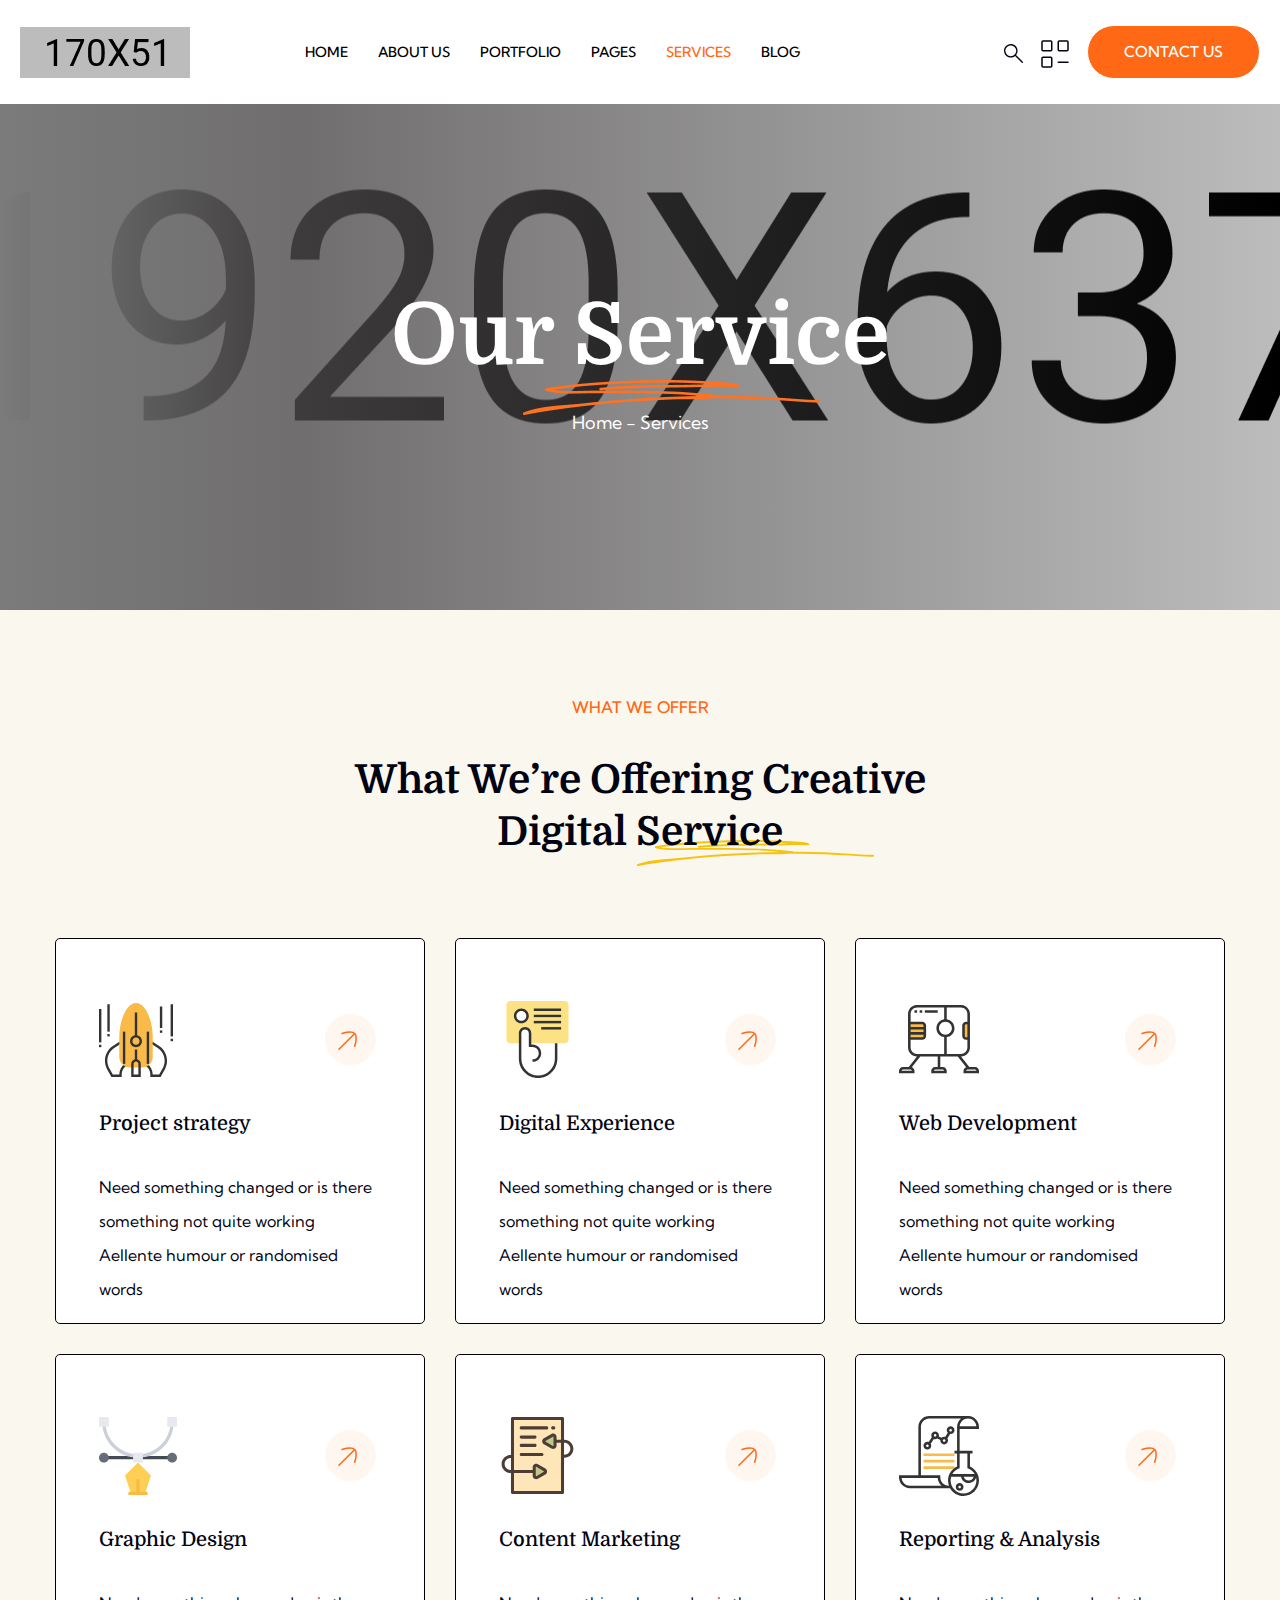
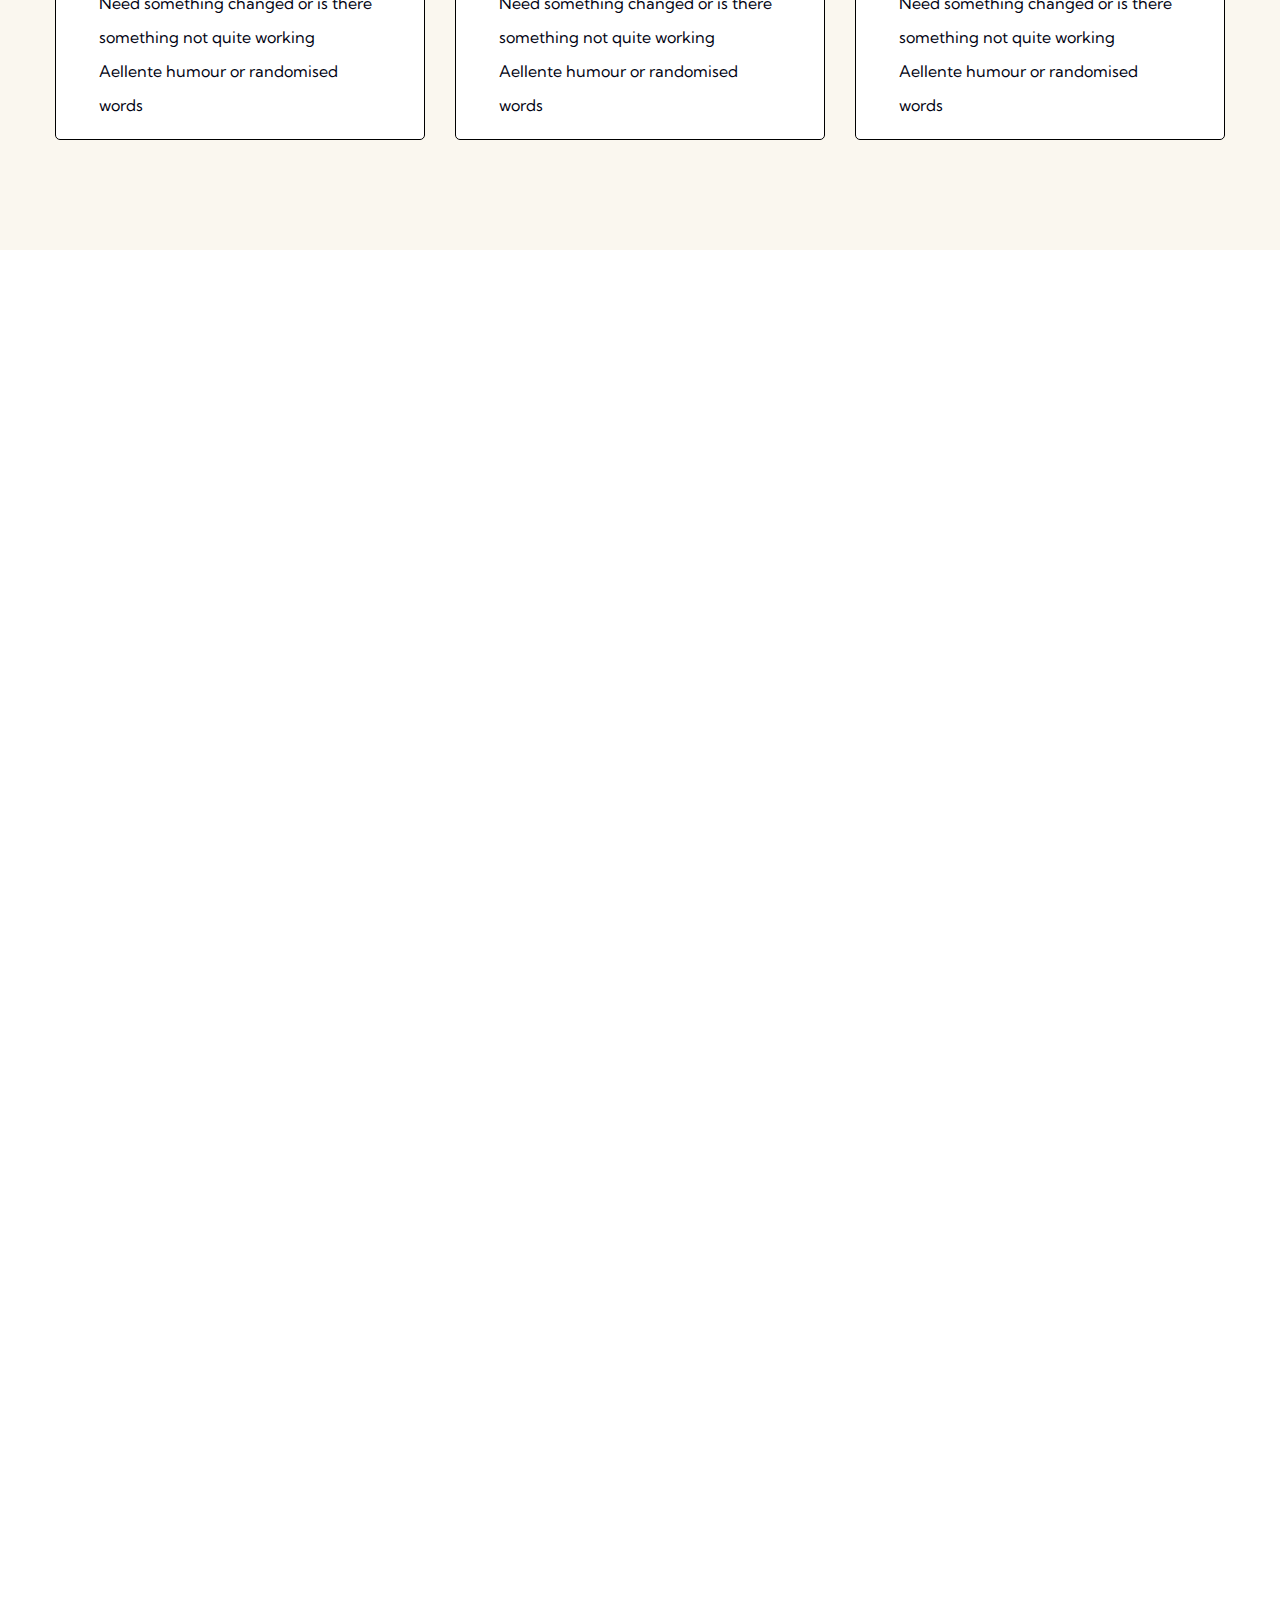
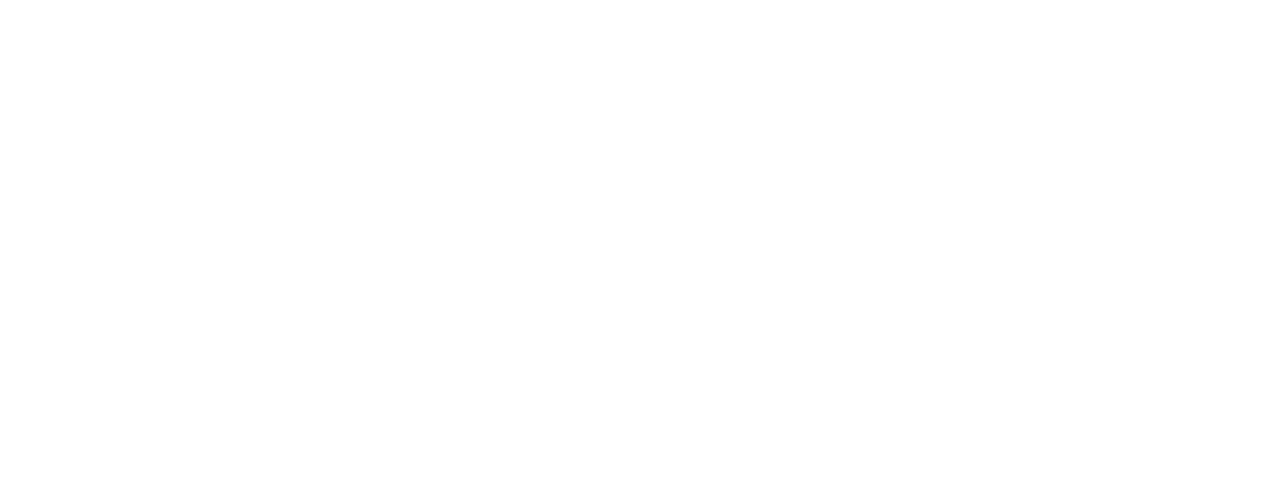
<file: service.html>
<!DOCTYPE html>
<html lang="en">
	<head>
		<meta charset="UTF-8">
		<meta name="keywords" content="IT, Technology, online bussines, Ecommerce, Shop,Digital Marketing">
		<meta name="description" content="Andeo - Hosting Service HTML5 Template for all kinds of IT, Technology, online bussines, Ecommerce, Shop,website ,Digital Marketing">
      	<meta property="og:site_name" content="Andeo">
      	<meta property="og:url" content="https://sayfurrahaman.com/">
      	<meta property="og:type" content="website">
      	<meta property="og:title" content="Andeo - Creative Digital Marketing  HTML5 Template">
		<meta name="og:image" content="images/assets/ogg.png">
		<!-- For IE -->
		<meta http-equiv="X-UA-Compatible" content="IE=edge">
		<!-- For Resposive Device -->
		<meta name="viewport" content="width=device-width, initial-scale=1.0">
		<!-- For Window Tab Color -->
		<!-- Chrome, Firefox OS and Opera -->
		<meta name="theme-color" content="#6dbfb8">
		<!-- Windows Phone -->
		<meta name="msapplication-navbutton-color" content="#6dbfb8">
		<!-- iOS Safari -->
		<meta name="apple-mobile-web-app-status-bar-style" content="#6dbfb8">
		<title>Andeo - Creative Digital Marketing  HTML5 Template</title>
		<!-- Favicon -->
		<link rel="icon" type="image/png" sizes="72x33" href="images/fabicon.png">
		<!-- Main style sheet -->
		<link rel="stylesheet" type="text/css" href="css/style.css" media="all">
		<!-- responsive style sheet -->
		<link rel="stylesheet" type="text/css" href="css/responsive.css" media="all">

		<!-- Fix Internet Explorer ______________________________________-->
		<!--[if lt IE 9]>
			<script src="http://html5shiv.googlecode.com/svn/trunk/html5.js"></script>
			<script src="vendor/html5shiv.js"></script>
			<script src="vendor/respond.js"></script>
		<![endif]-->	
	</head>

	<body>
		<div class="main-page-wrapper">
			<!-- ===================================================
				Loading Transition
			==================================================== -->

			<div id="preloader">
				<div id="andeo-preloader" class="andeo-preloader">
					<div class="animation-preloader">
					  <h1>ANDEO</h1>
					</div>	
				</div>
			</div>

			<!--=========================header html start  1=================================  -->

			<div class="theme-main-menu sticky-menu theme-menu-one theme-menu-two tran5s wow fadeInUp">
				<div class="inner-content">
					<div class="d-flex align-items-center justify-content-between">
						<div class="d-flex logo order-lg-0"><a href="" class="d-block"><img src="images/logo/logo-02.png" alt=""></a></div>
						<div class="right-wiget ms-auto d-lg-flex align-items-center justify-content-center order-lg-3 ">
							 <div class="search-icon" data-bs-toggle="offcanvas" data-bs-target="#offcanvasTop" aria-controls="offcanvasTop"><a href="#"><img src="images/icon/search-02.svg" alt=""></a></div>
							 <div class="grid-icon" data-bs-toggle="offcanvas" data-bs-target="#offcanvasRight" aria-controls="offcanvasRight"><a href="#"><img src="images/icon/grid-02.svg" alt=""></a></div>
							<div class=""><a class="custom-btn-one" href="contact.html">Contact Us</a></div>
						</div>
						 <!-- ================================================
						                      nav bar start
					     ================================================ -->
                         <div class="left-wiget me-auto">
							<nav class="navbar navbar-expand-lg order-lg-2">
							  <button class="navbar-toggler d-block d-lg-none" type="button" data-bs-toggle="collapse" data-bs-target="#navbarNav" aria-controls="navbarNav" aria-expanded="false" aria-label="Toggle navigation">
								<span></span>
							  </button>
							  <div class="collapse navbar-collapse" id="navbarNav">
									<ul class="navbar-nav me-auto mb-2 mb-lg-0">
										<li class="nav-item dropdown">
											<a class="nav-link dropdown-toggle" href="#" role="button" data-bs-toggle="dropdown" aria-expanded="false">
											Home
											</a>
											<ul class="dropdown-menu tran3s">
												<li><a class="dropdown-item" href="index.html">Home One</a></li>
												<li><a class="dropdown-item" href="index-02.html">Home Two</a></li>
												<li><a class="dropdown-item" href="index-03.html">Home Three</a></li>
											</ul>
										</li>
										<li class="nav-item">
											<a class="nav-link" href="about-us.html">About Us</a>
										</li>
										<li class="nav-item dropdown">
											<a class="nav-link dropdown-toggle" href="#" role="button" data-bs-toggle="dropdown" aria-expanded="false">
											Portfolio
											</a>
											<ul class="dropdown-menu tran3s">
												<li><a class="dropdown-item" href="case-one.html">Case One</a></li>
												<li><a class="dropdown-item" href="case-two.html">Case Two</a></li>
												<li><a class="dropdown-item" href="case-details.html">Case Details</a></li>
											</ul>
										</li>
										<li class="nav-item dropdown">
											<a class="nav-link dropdown-toggle" href="#" role="button" data-bs-toggle="dropdown" aria-expanded="false">
											Pages
											</a>
											<ul class="dropdown-menu tran3s">
												<li><a class="dropdown-item active" href="team.html">Team</a></li>
												<li><a class="dropdown-item" href="contact.html">Contact</a></li>
												<li><a class="dropdown-item" href="faq.html">Faq</a></li>
												<li><a class="dropdown-item" href="404.html">404</a></li>
											</ul>
										</li>
										<li class="nav-item dropdown">
											<a class="nav-link active dropdown-toggle" href="#" role="button" data-bs-toggle="dropdown" aria-expanded="false">
											Services
											</a>
											<ul class="dropdown-menu tran3s">
												<li><a class="dropdown-item active" href="service.html">Services</a></li>
												<li><a class="dropdown-item" href="service-details.html">Service Details</a></li>
											</ul>
										</li>
										<li class="nav-item dropdown">
											<a class="nav-link dropdown-toggle" href="#" role="button" data-bs-toggle="dropdown" aria-expanded="false">
											Blog
											</a>
											<ul class="dropdown-menu tran3s">
												<li><a class="dropdown-item" href="blog.html">Blog</a></li>
												<li><a class="dropdown-item" href="blog-details.html">Blog Details</a></li>
											</ul>
										</li>
									</ul>
								    <div class="right-wiget md-mt-30 d-flex align-items-center order-lg-3 d-lg-none ">
									   <div class=""><a class="custom-btn-one position-relative" href="contact.html">Contact Us</a></div>
								    </div>
							   </div>
						    </nav>
						</div>
                        <!-- //header nav  -->
					</div>
			    </div>
			</div>

			<!-- =======================header html end===================================== -->

			<!-- ==========================top aside start ==================================================-->
			<div class="top-aside tran3s wow fadeInUp">
				<div class="offcanvas offcanvas-top" tabindex="-1" id="offcanvasTop" aria-labelledby="offcanvasTop">
					<div class="offcanvas-header">
						<button type="button" class="btn-close text-reset" data-bs-dismiss="offcanvas" aria-label="Close"></button>
					</div>
					<div class="offcanvas-body">
						<div class="search-wrap">
							<form>
								<input type="text" class="main-search-input" placeholder="Search Your Keyword...">
							</form>
						</div>
					</div>
				</div>
			</div>
			<!-- RIGHT GRID  ASIDE -->
			<div class="right-aside tran3s wow fadeInUp">
				<div class="offcanvas offcanvas-end" tabindex="-1" id="offcanvasRight" aria-labelledby="offcanvasRight">
					<div class="offcanvas-header">
						<div class="d-flex logo order-lg-0"><a href="" class="d-block"><img src="images/logo/logo.png" alt=""></a></div>
					  <button type="button" class="btn-close text-reset" data-bs-dismiss="offcanvas" aria-label="Close"><i class="bi bi-x-square-fill"></i></button>
					</div>
					<div class="offcanvas-body">
						<div class="info-widget">
							<h6 class="color-two mb-20">About Us</h6>
							<p class="mb-30">
								We work with forward-thinking companies to craft and produce impactful solutions through website & mobile app experiences.
								You will work closely with skilled Dolor in reprehenderit in voluptate velit esse cillum.
							</p>
						</div>
						<div class="info-widget info-widget2">
							<h6 class="color-two mb-20">Contact Us</h6>
							<p>
								<i class="bi bi-geo-alt"></i>
								3739 Balboa Street, San Francisco, CA 94121</p>
							<p>
								<i class="bi bi-telephone"></i>
								+0989 7876 9865 9
							</p>
							<p>
								<i class="bi bi-envelope-open"></i>
								hello@templatemr.com
							</p>
						</div>
					</div>
				</div>
			</div>
			<!-- RIGHT GRID  ASIDE -->
            <!-- ==========================aside start ==================================================-->

			<!--================================banner section start ===========================  -->
            <div class="banner-about tran5s wow fadeInUp" style="background: linear-gradient(90deg, #7B7B7B 0%, rgba(84, 81, 81, 0.73) 23.44%, rgba(27, 25, 25, 0.00) 100%), url('images/banner/banner-05.png') center center no-repeat;">
                <div class="container pt-286 pb-170 md-pt-150 md-pb-90">
                    <div class="row d-flex align-items-center">
                        <div class="text-center">
                            <h2 class="h2 mb-20 md-mb-10 position-relative">Our Service</h2>
                            <p class=""><a href="" class="">Home - Services</a></p>
                        </div>
                    </div>
                </div>
            </div>

			<!--================================banner section end ===========================  -->

            <!--================================our offer section  two start ===========================  -->
			<section class="our-offer-one our-offer-three position-relative tran5s wow fadeInUp">
				<div class="container">
					<div class="offer-rapper-one position-relative pt-80 pb-80 md-pt-40 md-pb-40">
						<div class="shape_001"></div>
						<div class="shape_002"></div>
						<div class="shape_003"></div>
						<div class="text-center mb-80 md-mb-40">
							<div class=""><span class="span-two">WHAT WE OFFER</span></div>
							<div class=""><h4 class="heading_shape position-relative h4 fw-700 pt-30">What We’re Offering Creative <br> Digital Service</h4></div>
						</div>
						<div class="row">
							<div class="col-lg-4 col-md-6 mb-30">
								<div class="offer-one pt-40 pb-40 pl-40 pr-40">
									<div class="offer-pic d-flex align-items-center justify-content-between mb-30">
										<img src="images/icon/offer_05.svg" alt="" class="">
										<div class=""><a href="" class="offer-link"> <img src="images/icon/arrow_01.svg" alt="" class=""></a></div>
									</div>
									<div class="mb-30"><h6 class="h6 fw-700"><a href="service-details.html" class="">Project strategy</a></h6></div>
									<div class="mb-30"><p class="fs-16">Need something changed or is there something not quite working Aellente humour or randomised words</p></div>
								</div>
							</div>
							<div class="col-lg-4 col-md-6 mb-30">
								<div class="offer-one pt-40 pb-40 pl-40 pr-40">
									<div class="offer-pic d-flex align-items-center justify-content-between mb-30">
										<img src="images/icon/offer_01.svg" alt="" class="">
										<div class=""><a href="" class="offer-link"> <img src="images/icon/arrow_01.svg" alt="" class=""></a></div>
									</div>
									<div class="mb-30"><h6 class="h6 fw-700"><a href="service-details.html" class="">Digital Experience</a></h6></div>
									<div class="mb-30"><p class="fs-16">Need something changed or is there something not quite working Aellente humour or randomised words</p></div>
								</div>
							</div>
							<div class="col-lg-4 col-md-6 mb-30">
								<div class="offer-one pt-40 pb-40 pl-40 pr-40">
									<div class="offer-pic d-flex align-items-center justify-content-between mb-30">
										<img src="images/icon/offer_06.svg" alt="" class="">
										<div class=""><a href="" class="offer-link"> <img src="images/icon/arrow_01.svg" alt="" class=""></a></div>
									</div>
									<div class="mb-30"><h6 class="h6 fw-700"><a href="service-details.html" class="">Web Development</a></h6></div>
									<div class="mb-30"><p class="fs-16">Need something changed or is there something not quite working Aellente humour or randomised words</p></div>
								</div>
							</div>
                            <div class="col-lg-4 col-md-6 mb-30">
								<div class="offer-one pt-40 pb-40 pl-40 pr-40">
									<div class="offer-pic d-flex align-items-center justify-content-between mb-30">
										<img src="images/icon/offer_07.svg" alt="" class="">
										<div class=""><a href="" class="offer-link"> <img src="images/icon/arrow_01.svg" alt="" class=""></a></div>
									</div>
									<div class="mb-30"><h6 class="h6 fw-700"><a href="service-details.html" class="">Graphic Design</a></h6></div>
									<div class="mb-30"><p class="fs-16">Need something changed or is there something not quite working Aellente humour or randomised words</p></div>
								</div>
							</div>
							<div class="col-lg-4 col-md-6 mb-30">
								<div class="offer-one pt-40 pb-40 pl-40 pr-40">
									<div class="offer-pic d-flex align-items-center justify-content-between mb-30">
										<img src="images/icon/offer_08.svg" alt="" class="">
										<div class=""><a href="" class="offer-link"> <img src="images/icon/arrow_01.svg" alt="" class=""></a></div>
									</div>
									<div class="mb-30"><h6 class="h6 fw-700"><a href="service-details.html" class="">Content Marketing</a></h6></div>
									<div class="mb-30"><p class="fs-16">Need something changed or is there something not quite working Aellente humour or randomised words</p></div>
								</div>
							</div>
							<div class="col-lg-4 col-md-6 mb-30">
								<div class="offer-one pt-40 pb-40 pl-40 pr-40">
									<div class="offer-pic d-flex align-items-center justify-content-between mb-30">
										<img src="images/icon/offer_09.svg" alt="" class="">
										<div class=""><a href="" class="offer-link"> <img src="images/icon/arrow_01.svg" alt="" class=""></a></div>
									</div>
									<div class="mb-30"><h6 class="h6 fw-700"><a href="service-details.html" class="">Reporting & Analysis</a></h6></div>
									<div class="mb-30"><p class="fs-16">Need something changed or is there something not quite working Aellente humour or randomised words</p></div>
								</div>
							</div>
						</div>
					</div>
				</div>
			</section>
			<!--================================our offer section  two end ===========================  -->
            <!--================================testimonial slider start ===========================  -->
			<div class="testimonial-two position-relative mb-100 md-mb-50 pt-120 md-pt-60 tran5s wow fadeInUp">
				<div class="container">
					<div class="position-relative"><img src="images/shape/shape-08.svg" alt="" class="shapes shape-08"></div>
					<div class="row">
						<div class="col-lg-5">
							<div class="left-content md-mb-60">
								<div class=""><span class="span-two">Testimonial</span></div>
								<div class=""><h4 class="h4 fw-700 pt-20 position-relative">What <br> People Say</h4></div>
							</div>
						</div>
						<div class="col-lg-6 offset-lg-1">
							<div class="testimonial-slider-two" id="testimonial-slider-two">
								<div class="item">
									<div class="right-content">
										<div class=""><h6 class="h6 fw-600 pb-20">Great Work</h6></div>
										<div class=""><p class="pb-20 fs-30 fw-400 opacity">We've worked with Make to redesign our public and media website. Lorem ipsum is simply free text available in the market adipisicing elit sed</p></div>
										<div class="d-flex align-items-center pt-20">
											<div class=""><img src="images/slider/slider-07.png" alt="" class="rounded"></div>
											<div class="pl-20"><span class="fs-20 fw-600">Mahfuz Riad</span><br><span class="fs-14">Chief Ux Designer</span></div>
										</div>
									</div>
								</div>
								<div class="item">
									<div class="right-content">
										<div class=""><h6 class="h6 fw-600 pb-20">Great Work</h6></div>
										<div class=""><p class="pb-20 fs-30 fw-400 opacity">We've worked with Make to redesign our public and media website. Lorem ipsum is simply free text available in the market adipisicing elit sed</p></div>
										<div class="d-flex align-items-center pt-20">
											<div class=""><img src="images/slider/slider-07.png" alt="" class="rounded"></div>
											<div class="pl-20"><span class="fs-20 fw-600">Mahfuz Riad</span><br><span class="fs-14">Chief Ux Designer</span></div>
										</div>
									</div>
								</div>
							</div>
						</div>
					</div>
				</div>
			</div>
			<!--================================testimonial slider start ===========================  -->

            <!--================================our-video two start ===========================  -->
			<section class="our-video md-mb-60 position-relative tran5s wow fadeInUp">
				<div class="container pt-200 md-pt-100 pb-160 md-pb-80">
					<div class="text-center">
						<h5 class="color-two pb-80">Making Your Business Unique</h5>
						<div class=""><a href="https://www.youtube.com/watch?v=BJ2BG1Af8cc" class="watch-video play-button"><i class="bi bi-play-fill"></i></a></div>
					</div>
				</div>
			</section>
			<!--================================our-video two end ===========================  -->

			<!--================================ Footer start ===========================  -->
			<footer class="footer tran5s wow fadeInUp">
				<div class="footer_wapper pt-100 md-pt-30 pb-50">
				  <div class="container">
					<div class="footer_content">
					  <div class="row">
						<div class="col-lg-3">
						  <div class="footer_item1">
								<div class="footer_logo">
								<a href=""><img src="images/logo/logo.png" alt="" class="img-fluid"></a>
								</div>
								<h6 class="fs-24 color-two pt-30 pb-30">Say Hello!</h6>
								<span class="fs-22">Discover our app</span>
								<div class="app_store pt-30">
									<a href=""><img src="images/footer/footer-01.png" alt="" class="img-fluid"> </a>
									<a href=""><img src="images/footer/footer-02.png" alt="" class="img-fluid"></a> 
								</div>
						  </div>
						</div>
						<div class="col-lg-3">
						  <div class="footer_item2 mt-20 md-mt-30">
							<h6 class="fs-22  color-two opacity-two pb-30 md-pb-10">Links</h6>
							<ul>
							  <li><a href="about-us.html">About us</a></li>
							  <li><a href="team.html">Meet our team</a></li>
							  <li><a href="case-details.html">Case stories</a></li>
							  <li><a href="blog-details.html">Latest news</a></li>
							  <li><a href="contact.html">Contact</a></li>
							</ul>
						  </div>
						</div>
						<div class="col-lg-3">
						  <div class="footer_item3 mt-20 md-mt-30">
							<h6 class="fs-22  color-two opacity-two pb-30 md-pb-10">Other Link</h6>
							<ul>
							  <li><a href="faq.html">Faq</a></li>
							  <li><a href="about-us.html">Tearm of user</a></li>
							  <li><a href="faq.html">Disclaimer</a></li>
							  <li><a href="service-details.html">Privacy  Policy</a></li>
							</ul>
						  </div>
						</div>
						<div class="col-lg-3 mt-20 md-mt-30">
						    <div class="footer_item4">
								<ul>
									<li><a href=""><i class="fab fa-facebook-f"></i></a></li>
									<li><a href=""><i class="fab fa-instagram"></i></a></li>
									<li><a href=""><i class="fab fa-twitter"></i></a></li>
								</ul>
								<p class="pt-30 pb-10 md-pt-10">( 800 ) 160-616481</p>
								<p><a class="email-link" href="">needhelp@site.com</a></p>
								<div class="footer-shape mt-20"></div>
								<p class="mt-20">185 10h Street, Office 272 Berlin, De 21562</p>
						    </div>
						</div>
					  </div>
					</div><!-- main footer end -->
	  
					<div class="row mt-100 md-mt-30">
						<div class="col-lg-3 md-mb-30"><p>All rights reserved 2023 @mr</p></div>
						<div class="col-lg-3 offset-lg-6">
							<a href="" class="term-policy">Terms of use</a>
							<a href="" class="term-policy">Privacy Policy</a>
						</div>
					</div>
				  </div>
				</div>
			</footer>
			<!-- ============================== Footer end    ============================ -->
			<button class="scroll-top">
				<i class="bi bi-arrow-up-short"></i>
			</button>

			<!-- Optional JavaScript   -->
			<!-- jQuery first, then Bootstrap JS -->
			<!-- jQuery -->
			<script src="vendor/jquery.min.js"></script>
			<!-- Bootstrap JS -->
			<script src="vendor/bootstrap/js/bootstrap.bundle.min.js"></script>
			<!-- circle progress bar -->
			<script src="vendor/circle-progress.min.js"></script>
			<!-- Slick Slider -->
			<script src="vendor/slick/slick.min.js"></script>
			<!-- js Counter -->
			<script src="vendor/jquery.counterup.min.js"></script>
			<!-- jquery.sidebar.min.js -->
			<script src="vendor/jquery.sidebar.min.js"></script>
			<!-- waypoints  -->
			<script src="vendor/jquery.waypoints.min.js"></script>
			<!-- jquery.magnific-popup.min.js -->
			<script src="js/jquery.magnific-popup.min.js"></script>
			<!-- Nice Select -->
			<script src="vendor/nice-select/jquery.nice-select.min.js"></script>
			<!-- wow js -->
			<script src="vendor/wow.min.js"></script>
			<!-- Theme js -->
			<script src="js/theme.js"></script>
		</div> <!-- /.main-page-wrapper -->
	</body>
</html>
</file>
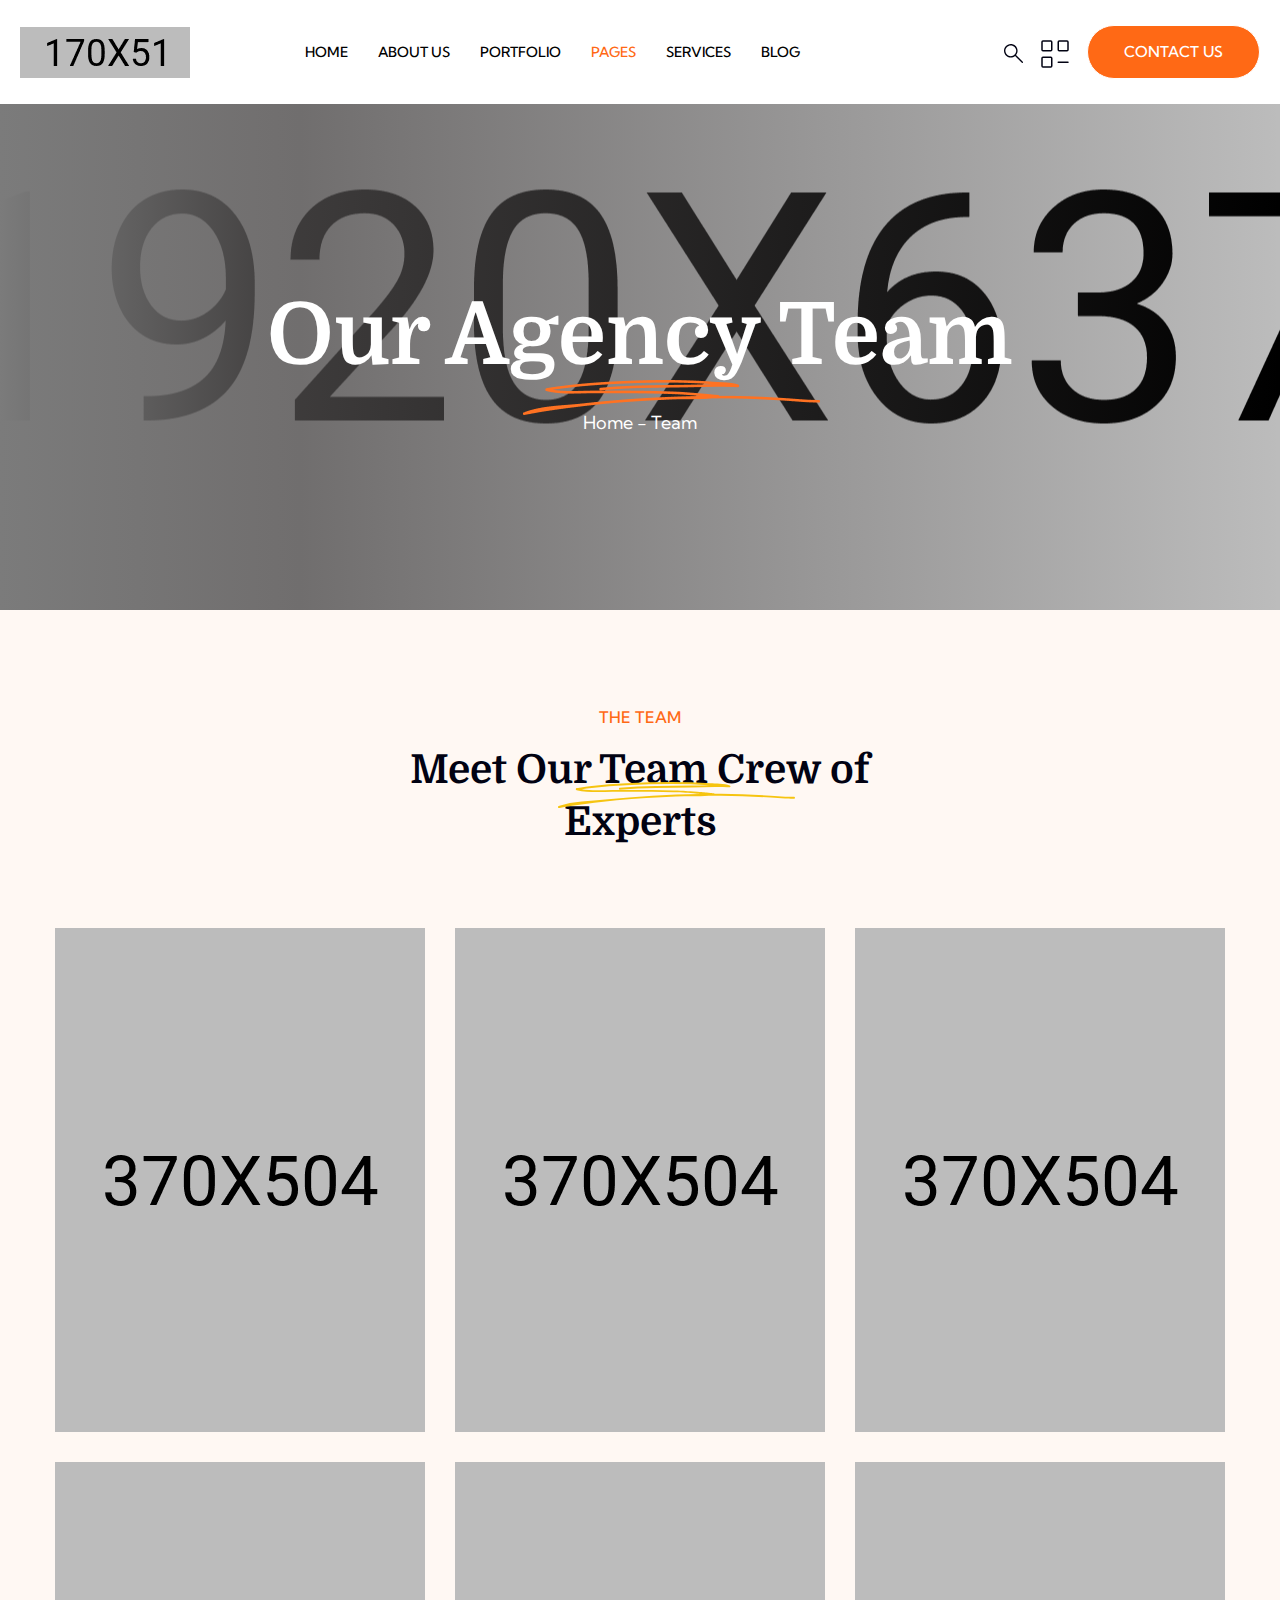
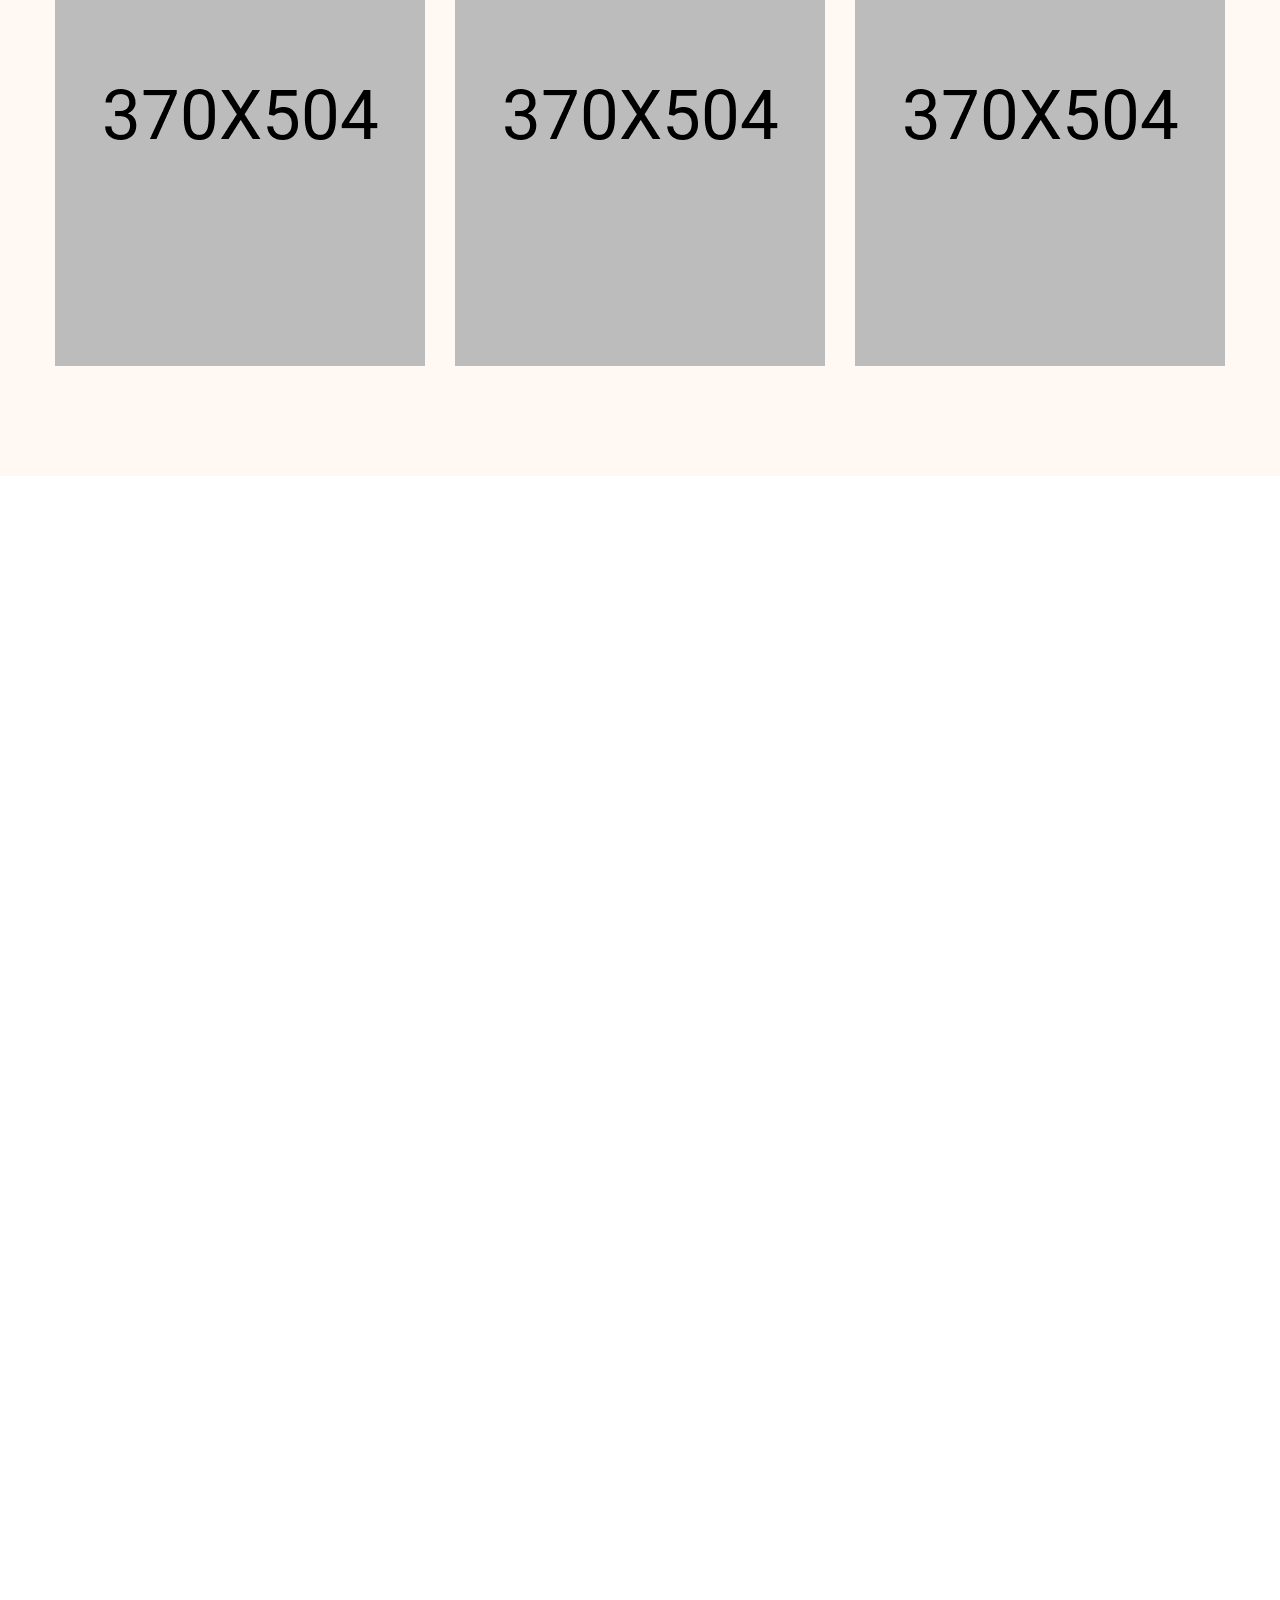
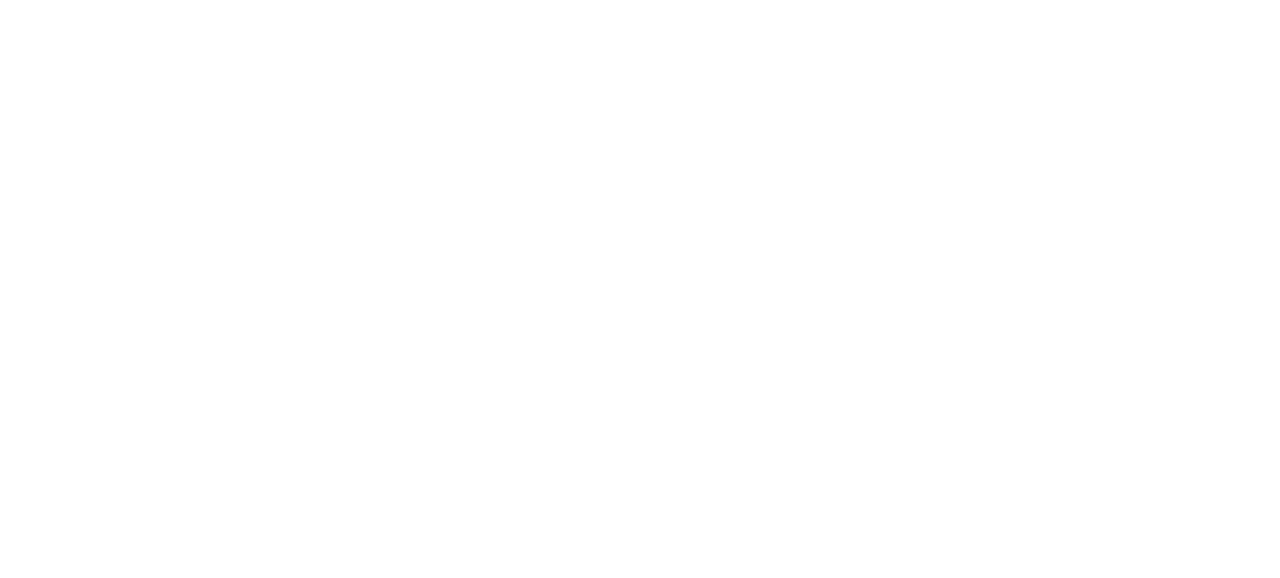
<file: team.html>
<!DOCTYPE html>
<html lang="en">
	<head>
		<meta charset="UTF-8">
		<meta name="keywords" content="IT, Technology, online bussines, Ecommerce, Shop,Digital Marketing">
		<meta name="description" content="Andeo - Hosting Service HTML5 Template for all kinds of IT, Technology, online bussines, Ecommerce, Shop,website ,Digital Marketing">
      	<meta property="og:site_name" content="Andeo">
      	<meta property="og:url" content="https://sayfurrahaman.com/">
      	<meta property="og:type" content="website">
      	<meta property="og:title" content="Andeo - Creative Digital Marketing  HTML5 Template">
		<meta name="og:image" content="images/assets/ogg.png">
		<!-- For IE -->
		<meta http-equiv="X-UA-Compatible" content="IE=edge">
		<!-- For Resposive Device -->
		<meta name="viewport" content="width=device-width, initial-scale=1.0">
		<!-- For Window Tab Color -->
		<!-- Chrome, Firefox OS and Opera -->
		<meta name="theme-color" content="#6dbfb8">
		<!-- Windows Phone -->
		<meta name="msapplication-navbutton-color" content="#6dbfb8">
		<!-- iOS Safari -->
		<meta name="apple-mobile-web-app-status-bar-style" content="#6dbfb8">
		<title>Andeo - Creative Digital Marketing  HTML5 Template</title>
		<!-- Favicon -->
		<link rel="icon" type="image/png" sizes="72x33" href="images/fabicon.png">
		<!-- Main style sheet -->
		<link rel="stylesheet" type="text/css" href="css/style.css" media="all">
		<!-- responsive style sheet -->
		<link rel="stylesheet" type="text/css" href="css/responsive.css" media="all">

		<!-- Fix Internet Explorer ______________________________________-->
		<!--[if lt IE 9]>
			<script src="http://html5shiv.googlecode.com/svn/trunk/html5.js"></script>
			<script src="vendor/html5shiv.js"></script>
			<script src="vendor/respond.js"></script>
		<![endif]-->	
	</head>

	<body>
		<div class="main-page-wrapper">
			<!-- ===================================================
				Loading Transition
			==================================================== -->

			<div id="preloader">
				<div id="andeo-preloader" class="andeo-preloader">
					<div class="animation-preloader">
					  <h1>ANDEO</h1>
					</div>	
				</div>
			</div>

			<!--=========================header html start  1=================================  -->

			<div class="theme-main-menu sticky-menu theme-menu-one theme-menu-two tran5s wow fadeInUp">
				<div class="inner-content">
					<div class="d-flex align-items-center justify-content-between">
						<div class="d-flex logo order-lg-0"><a href="" class="d-block"><img src="images/logo/logo-02.png" alt=""></a></div>
						<div class="right-wiget ms-auto d-lg-flex align-items-center justify-content-center order-lg-3 ">
							 <div class="search-icon" data-bs-toggle="offcanvas" data-bs-target="#offcanvasTop" aria-controls="offcanvasTop"><a href="#"><img src="images/icon/search-02.svg" alt=""></a></div>
							 <div class="grid-icon" data-bs-toggle="offcanvas" data-bs-target="#offcanvasRight" aria-controls="offcanvasRight"><a href="#"><img src="images/icon/grid-02.svg" alt=""></a></div>
							<div class=""><a class="custom-btn-one" href="contact.html">Contact Us</a></div>
						</div>
						 <!-- ================================================
						                      nav bar start
					     ================================================ -->
                         <div class="left-wiget me-auto">
							<nav class="navbar navbar-expand-lg order-lg-2">
							  <button class="navbar-toggler d-block d-lg-none" type="button" data-bs-toggle="collapse" data-bs-target="#navbarNav" aria-controls="navbarNav" aria-expanded="false" aria-label="Toggle navigation">
								<span></span>
							  </button>
							  <div class="collapse navbar-collapse" id="navbarNav">
									<ul class="navbar-nav me-auto mb-2 mb-lg-0">
										<li class="nav-item dropdown">
											<a class="nav-link dropdown-toggle" href="#" role="button" data-bs-toggle="dropdown" aria-expanded="false">
											Home
											</a>
											<ul class="dropdown-menu tran3s">
												<li><a class="dropdown-item" href="index.html">Home One</a></li>
												<li><a class="dropdown-item" href="index-02.html">Home Two</a></li>
												<li><a class="dropdown-item" href="index-03.html">Home Three</a></li>
											</ul>
										</li>
										<li class="nav-item">
											<a class="nav-link" href="about-us.html">About Us</a>
										</li>
										<li class="nav-item dropdown">
											<a class="nav-link dropdown-toggle" href="#" role="button" data-bs-toggle="dropdown" aria-expanded="false">
											Portfolio
											</a>
											<ul class="dropdown-menu tran3s">
												<li><a class="dropdown-item" href="case-one.html">Case One</a></li>
												<li><a class="dropdown-item" href="case-two.html">Case Two</a></li>
												<li><a class="dropdown-item" href="case-details.html">Case Details</a></li>
											</ul>
										</li>
										<li class="nav-item dropdown">
											<a class="nav-link active dropdown-toggle" href="#" role="button" data-bs-toggle="dropdown" aria-expanded="false">
											Pages
											</a>
											<ul class="dropdown-menu tran3s">
												<li><a class="dropdown-item active" href="team.html">Team</a></li>
												<li><a class="dropdown-item" href="contact.html">Contact</a></li>
												<li><a class="dropdown-item" href="faq.html">Faq</a></li>
												<li><a class="dropdown-item" href="404.html">404</a></li>
											</ul>
										</li>
										<li class="nav-item dropdown">
											<a class="nav-link dropdown-toggle" href="#" role="button" data-bs-toggle="dropdown" aria-expanded="false">
											Services
											</a>
											<ul class="dropdown-menu tran3s">
												<li><a class="dropdown-item" href="service.html">Services</a></li>
												<li><a class="dropdown-item" href="service-details.html">Service Details</a></li>
											</ul>
										</li>
										<li class="nav-item dropdown">
											<a class="nav-link dropdown-toggle" href="#" role="button" data-bs-toggle="dropdown" aria-expanded="false">
											Blog
											</a>
											<ul class="dropdown-menu tran3s">
												<li><a class="dropdown-item" href="blog.html">Blog</a></li>
												<li><a class="dropdown-item" href="blog-details.html">Blog Details</a></li>
											</ul>
										</li>
									</ul>
								    <div class="right-wiget md-mt-30 d-flex align-items-center order-lg-3 d-lg-none ">
									   <div class=""><a class="custom-btn-one position-relative" href="contact.html">Contact Us</a></div>
								    </div>
							   </div>
						    </nav>
						</div>
                        <!-- //header nav  -->
					</div>
			    </div>
			</div>

			<!-- =======================header html end===================================== -->

			<!-- ==========================top aside start ==================================================-->
			<div class="top-aside tran3s wow fadeInUp">
				<div class="offcanvas offcanvas-top" tabindex="-1" id="offcanvasTop" aria-labelledby="offcanvasTop">
					<div class="offcanvas-header">
						<button type="button" class="btn-close text-reset" data-bs-dismiss="offcanvas" aria-label="Close"></button>
					</div>
					<div class="offcanvas-body">
						<div class="search-wrap">
							<form>
								<input type="text" class="main-search-input" placeholder="Search Your Keyword...">
							</form>
						</div>
					</div>
				</div>
			</div>
			<!-- RIGHT GRID  ASIDE -->
			<div class="right-aside tran3s wow fadeInUp">
				<div class="offcanvas offcanvas-end" tabindex="-1" id="offcanvasRight" aria-labelledby="offcanvasRight">
					<div class="offcanvas-header">
						<div class="d-flex logo order-lg-0"><a href="" class="d-block"><img src="images/logo/logo.png" alt=""></a></div>
					  <button type="button" class="btn-close text-reset" data-bs-dismiss="offcanvas" aria-label="Close"><i class="bi bi-x-square-fill"></i></button>
					</div>
					<div class="offcanvas-body">
						<div class="info-widget">
							<h6 class="color-two mb-20">About Us</h6>
							<p class="mb-30">
								We work with forward-thinking companies to craft and produce impactful solutions through website & mobile app experiences.
								You will work closely with skilled Dolor in reprehenderit in voluptate velit esse cillum.
							</p>
						</div>
						<div class="info-widget info-widget2">
							<h6 class="color-two mb-20">Contact Us</h6>
							<p>
								<i class="bi bi-geo-alt"></i>
								3739 Balboa Street, San Francisco, CA 94121</p>
							<p>
								<i class="bi bi-telephone"></i>
								+0989 7876 9865 9
							</p>
							<p>
								<i class="bi bi-envelope-open"></i>
								hello@templatemr.com
							</p>
						</div>
					</div>
				</div>
			</div>
			<!-- RIGHT GRID  ASIDE -->
            <!-- ==========================aside start ==================================================-->

			<!--================================banner section start ===========================  -->
            <div class="banner-about tran5s wow fadeInUp" style="background: linear-gradient(90deg, #7B7B7B 0%, rgba(84, 81, 81, 0.73) 23.44%, rgba(27, 25, 25, 0.00) 100%), url('images/banner/banner-03.png') center center no-repeat;">
                <div class="container pt-286 pb-170 md-pt-150 md-pb-90">
                    <div class="row d-flex align-items-center">
                        <div class="text-center">
                            <h2 class="h2 mb-20 md-mb-10 position-relative">Our Agency Team</h2>
                            <p class=""><a href="" class="">Home - Team</a></p>
                        </div>
                    </div>
                </div>
            </div>

			<!--================================banner section end ===========================  -->

            <!--================================our team start ===========================  -->
			<div class="our-team mb-140 md-mb-60 position-relative pb-110 md-pb-40 tran5s wow fadeInUp">
				<div class="container">
					<div class="our-team-one position-relative pt-90 md-pt-40">
						<img src="images/shape/shape-10.svg" alt="" class="shapes shape-10">
						<img src="images/shape/shape-11.svg" alt="" class="shapes shape-11">
						<span class="shapes shape_003"></span>
						<div class="text-center">
							<div class=""><span class="span-two fs-16 fw-500">THE TEAM</span></div>
							<div class=""><h4 class="heading h4 fw-700 pt-10 position-relative ">Meet Our Team Crew of <br> Experts</h4></div>
						</div>
						<div class="our-team-content mt-80 md-mt-40">
                            <div class="row">
                                <div class="col-lg-4 col-md-6 mb-30">
                                    <div class="card">
                                        <img src="images/team/team-01.png" alt="" class="">
                                        <div class="team-body team-one">
                                            <ul class="">
                                                <li><a href=""><img src="images/icon/social-01.png" alt=""></a></li>
                                                <li><a href=""><img src="images/icon/social-02.png" alt=""></a></li>
                                                <li><a href=""><img src="images/icon/social-03.png" alt=""></a></li>
                                                <li><a href=""><img src="images/icon/social-04.png" alt=""></a></li>
                                            </ul>
                                            <div class="pt-20"><h6 class="h6">Mahfuz Riad</h6></div>
                                            <div class=""><p class="">UX Designer</p></div>
                                        </div>
                                    </div>
                                </div>
                                <div class="col-lg-4 col-md-6 mb-30">
                                    <div class="card position-relative">
                                        <img src="images/team/team-02.png" alt="" class="">
                                        <div class="team-body team-two">
                                            <ul class="">
                                                <li><a href=""><img src="images/icon/social-01.png" alt=""></a></li>
                                                <li><a href=""><img src="images/icon/social-02.png" alt=""></a></li>
                                                <li><a href=""><img src="images/icon/social-03.png" alt=""></a></li>
                                                <li><a href=""><img src="images/icon/social-04.png" alt=""></a></li>
                                            </ul>
                                            <div class="pt-20"><h6 class="h6">Rashed Kabir</h6></div>
                                            <div class=""><p class="">UX Designer</p></div>
                                        </div>
                                    </div>
                                </div>
                                <div class="col-lg-4 col-md-6 mb-30">
                                    <div class="card position-relative">
                                        <img src="images/team/team-03.png" alt="" class="">
                                        <div class="team-body team-three">
                                            <ul class="">
                                                <li><a href=""><img src="images/icon/social-01.png" alt=""></a></li>
                                                <li><a href=""><img src="images/icon/social-02.png" alt=""></a></li>
                                                <li><a href=""><img src="images/icon/social-03.png" alt=""></a></li>
                                                <li><a href=""><img src="images/icon/social-04.png" alt=""></a></li>
                                            </ul>
                                            <div class="pt-20"><h6 class="h6">Sayfur Milon</h6></div>
                                            <div class=""><p class="">UX Designer</p></div>
                                        </div>
                                    </div>
                                </div>
                                <div class="col-lg-4 col-md-6 md-mb-20">
                                    <div class="card">
                                        <img src="images/team/team-04.png" alt="" class="">
                                        <div class="team-body team-one">
                                            <ul class="">
                                                <li><a href=""><img src="images/icon/social-01.png" alt=""></a></li>
                                                <li><a href=""><img src="images/icon/social-02.png" alt=""></a></li>
                                                <li><a href=""><img src="images/icon/social-03.png" alt=""></a></li>
                                                <li><a href=""><img src="images/icon/social-04.png" alt=""></a></li>
                                            </ul>
                                            <div class="pt-20"><h6 class="h6">Mahfuz Riad</h6></div>
                                            <div class=""><p class="">UX Designer</p></div>
                                        </div>
                                    </div>
                                </div>
                                <div class="col-lg-4 col-md-6 md-mb-20">
                                    <div class="card position-relative">
                                        <img src="images/team/team-05.png" alt="" class="">
                                        <div class="team-body team-two">
                                            <ul class="">
                                                <li><a href=""><img src="images/icon/social-01.png" alt=""></a></li>
                                                <li><a href=""><img src="images/icon/social-02.png" alt=""></a></li>
                                                <li><a href=""><img src="images/icon/social-03.png" alt=""></a></li>
                                                <li><a href=""><img src="images/icon/social-04.png" alt=""></a></li>
                                            </ul>
                                            <div class="pt-20"><h6 class="h6">Rashed Kabir</h6></div>
                                            <div class=""><p class="">UX Designer</p></div>
                                        </div>
                                    </div>
                                </div>
                                <div class="col-lg-4 col-md-6 md-mb-20">
                                    <div class="card position-relative">
                                        <img src="images/team/team-06.png" alt="" class="">
                                        <div class="team-body team-three">
                                            <ul class="">
                                                <li><a href=""><img src="images/icon/social-01.png" alt=""></a></li>
                                                <li><a href=""><img src="images/icon/social-02.png" alt=""></a></li>
                                                <li><a href=""><img src="images/icon/social-03.png" alt=""></a></li>
                                                <li><a href=""><img src="images/icon/social-04.png" alt=""></a></li>
                                            </ul>
                                            <div class="pt-20"><h6 class="h6">Sayfur Milon</h6></div>
                                            <div class=""><p class="">UX Designer</p></div>
                                        </div>
                                    </div>
                                </div>
                            </div>
						</div>
					</div>
				</div>
			</div>
			<!--================================our tean  end===========================  -->

			<!--================================partner slider  start ===========================  -->
			<div class="partner-one mb-140 lg-mb-80 tran5s wow fadeInUp">
				<div class="container">
					<div class="partner-slider d-flex align-items-end" id="partner_slider">
						<div class="item"><img src="images/slider/slider-02.png" alt="" class=""></div>
						<div class="item"><img src="images/slider/slider-03.png" alt="" class=""></div>
						<div class="item"><img src="images/slider/slider-04.png" alt="" class=""></div>
						<div class="item"><img src="images/slider/slider-05.png" alt="" class=""></div>
						<div class="item"><img src="images/slider/slider-06.png" alt="" class=""></div>
						<div class="item"><img src="images/slider/slider-02.png" alt="" class=""></div>
					</div>
				</div>
			</div>
			<!--================================partner slider  end ===========================  -->
			<div class="subscribe_one mb-140 lg-mb-80 tran5s wow fadeInUp">
				<div class="container">
					<div class="subscrpe-rapper position-relative">
						<img src="images/shape/shape-05.svg" alt="" class="shapes shape-05">
						<img src="images/shape/shape-06.svg" alt="" class="shapes shape-06">
					</div>
					<div class="pb-20"><img src="images/shape/shape-12.svg" alt="" class=""></div>
					<div class="row">
						<div class="col-lg-6">
							<div class="left-content md-mb-30">
								<div class=""><h5 class="h5 fw-700 mb-60">Subscribe to get information latest news and other offers</h5></div>
								<div class="subscribe mb-50">
									<form class=" position-relative">
										<input type="text"  name="email" placeholder="Your email address">
										<img src="images/icon/email-01.svg" alt="" class="shapes email-01">
										<a href="" class="subscribe-button">Subscribe</a>
								    </form>
								</div>
								<div class="row d-flex align-items-center">
									<div class="col-xl-5">
										<div class="user-one">
											<div class="fs-20 fw-700"><span class="counter">6414</span>+</div>
											<p class="fs-24 fw-500">Usual Users</p>
										</div>
									</div>
									<div class="col-xl-7 lg-mt-30">
										<p class="fs-20">There are many variations of passages the majority have suffered alteration nsectetur cing elit If you are going to</p>
									</div>
								</div>
							</div>
						</div>
						<div class="col-lg-6">
							<div class="right-content pt-50 pb-50 pl-40 pr-40">
								<div class="pb-30"><span class=" Popular fs-28 fw-700 lh-36">Popular Question</span></div>
								<div class="accordion" id="accordionOne">
									<div class="accordion-item">
									    <div class="accordion-header" id="headingOne">
									      	<button class="accordion-button" type="button" data-bs-toggle="collapse" data-bs-target="#collapseOne" aria-expanded="true" aria-controls="collapseOne">
									        	We improve your online presence.
									      	</button>
									    </div>
									    <div id="collapseOne" class="accordion-collapse collapse show" aria-labelledby="headingOne" data-bs-parent="#accordionOne" >
									    	<div class="accordion-body">
									        	<p>Lorem ipsum dolor sit amet, consectetur adipiscing elit. Lorem Ipsum available, but the majority suspe ndisse suscipit sagittis</p>
									    	</div>
									    </div>
								  	</div>
								  	<div class="accordion-item mt-20">
									    <div class="accordion-header" id="headingTwo">
									      	<button class="accordion-button collapsed" type="button" data-bs-toggle="collapse" data-bs-target="#collapseTwo" aria-expanded="false" aria-controls="collapseTwo">
									        	The trusted digital marketing agency
									      	</button>
									    </div>
									    <div id="collapseTwo" class="accordion-collapse collapse" aria-labelledby="headingTwo" data-bs-parent="#accordionOne" >
									      	<div class="accordion-body">
									        	<p>Lorem ipsum dolor sit amet, consectetur adipiscing elit. Lorem Ipsum available, but the majority suspe ndisse suscipit sagittis</p>
									    	</div>
									    </div>
								  	</div>
								  	<div class="accordion-item mt-20">
									    <div class="accordion-header" id="headingThree">
									   		<button class="accordion-button collapsed" type="button" data-bs-toggle="collapse" data-bs-target="#collapseThree" aria-expanded="false" aria-controls="collapseThree">
									        	Will you be updating the program?
									      	</button>
									    </div>
									    <div id="collapseThree" class="accordion-collapse collapse" aria-labelledby="headingThree" data-bs-parent="#accordionOne">
									    	<div class="accordion-body">
									        	<p>Lorem ipsum dolor sit amet, consectetur adipiscing elit. Lorem Ipsum available, but the majority suspe ndisse suscipit sagittis</p>
									    	</div>
									    </div>
									</div>
									<div class="accordion-item mt-20">
									    <div class="accordion-header" id="headingFour">
									   		<button class="accordion-button collapsed" type="button" data-bs-toggle="collapse" data-bs-target="#collapseFour" aria-expanded="false" aria-controls="collapseFour">
									        	Will you be updating the program?
									      	</button>
									    </div>
									    <div id="collapseFour" class="accordion-collapse collapse" aria-labelledby="headingFour" data-bs-parent="#accordionOne">
									    	<div class="accordion-body">
									        	<p>Lorem ipsum dolor sit amet, consectetur adipiscing elit. Lorem Ipsum available, but the majority suspe ndisse suscipit sagittis</p>
									    	</div>
									    </div>
									</div>
								</div>
							</div>
						</div>
					</div>
				</div>
			</div>
			<!--================================ Footer start ===========================  -->
			<footer class="footer tran5s wow fadeInUp">
				<div class="footer_wapper pt-100 md-pt-30 pb-50">
				  <div class="container">
					<div class="footer_content">
					  <div class="row">
						<div class="col-lg-3">
						  <div class="footer_item1">
								<div class="footer_logo">
								<a href=""><img src="images/logo/logo.png" alt="" class="img-fluid"></a>
								</div>
								<h6 class="fs-24 color-two pt-30 pb-30">Say Hello!</h6>
								<span class="fs-22">Discover our app</span>
								<div class="app_store pt-30">
									<a href=""><img src="images/footer/footer-01.png" alt="" class="img-fluid"> </a>
									<a href=""><img src="images/footer/footer-02.png" alt="" class="img-fluid"></a> 
								</div>
						  </div>
						</div>
						<div class="col-lg-3">
						  <div class="footer_item2 mt-20 md-mt-30">
							<h6 class="fs-22  color-two opacity-two pb-30 md-pb-10">Links</h6>
							<ul>
							  <li><a href="about-us.html">About us</a></li>
							  <li><a href="team.html">Meet our team</a></li>
							  <li><a href="case-details.html">Case stories</a></li>
							  <li><a href="blog-details.html">Latest news</a></li>
							  <li><a href="contact.html">Contact</a></li>
							</ul>
						  </div>
						</div>
						<div class="col-lg-3">
						  <div class="footer_item3 mt-20 md-mt-30">
							<h6 class="fs-22  color-two opacity-two pb-30 md-pb-10">Other Link</h6>
							<ul>
							  <li><a href="faq.html">Faq</a></li>
							  <li><a href="about-us.html">Tearm of user</a></li>
							  <li><a href="faq.html">Disclaimer</a></li>
							  <li><a href="service-details.html">Privacy  Policy</a></li>
							</ul>
						  </div>
						</div>
						<div class="col-lg-3 mt-20 md-mt-30">
						    <div class="footer_item4">
								<ul>
									<li><a href=""><i class="fab fa-facebook-f"></i></a></li>
									<li><a href=""><i class="fab fa-instagram"></i></a></li>
									<li><a href=""><i class="fab fa-twitter"></i></a></li>
								</ul>
								<p class="pt-30 pb-10 md-pt-10">( 800 ) 160-616481</p>
								<p><a class="email-link" href="">needhelp@site.com</a></p>
								<div class="footer-shape mt-20"></div>
								<p class="mt-20">185 10h Street, Office 272 Berlin, De 21562</p>
						    </div>
						</div>
					  </div>
					</div><!-- main footer end -->
	  
					<div class="row mt-100 md-mt-30">
						<div class="col-lg-3 md-mb-30"><p>All rights reserved 2023 @mr</p></div>
						<div class="col-lg-3 offset-lg-6">
							<a href="" class="term-policy">Terms of use</a>
							<a href="" class="term-policy">Privacy Policy</a>
						</div>
					</div>
				  </div>
				</div>
			</footer>
			<!-- ============================== Footer end    ============================ -->
			<button class="scroll-top">
				<i class="bi bi-arrow-up-short"></i>
			</button>

			<!-- Optional JavaScript   -->
			<!-- jQuery first, then Bootstrap JS -->
			<!-- jQuery -->
			<script src="vendor/jquery.min.js"></script>
			<!-- Bootstrap JS -->
			<script src="vendor/bootstrap/js/bootstrap.bundle.min.js"></script>
			<!-- circle progress bar -->
			<script src="vendor/circle-progress.min.js"></script>
			<!-- Slick Slider -->
			<script src="vendor/slick/slick.min.js"></script>
			<!-- js Counter -->
			<script src="vendor/jquery.counterup.min.js"></script>
			<!-- jquery.sidebar.min.js -->
			<script src="vendor/jquery.sidebar.min.js"></script>
			<!-- waypoints  -->
			<script src="vendor/jquery.waypoints.min.js"></script>
			<!-- jquery.magnific-popup.min.js -->
			<script src="js/jquery.magnific-popup.min.js"></script>
			<!-- Nice Select -->
			<script src="vendor/nice-select/jquery.nice-select.min.js"></script>
			<!-- wow js -->
			<script src="vendor/wow.min.js"></script>
			<!-- Theme js -->
			<script src="js/theme.js"></script>
		</div> <!-- /.main-page-wrapper -->
	</body>
</html>
</file>
<file: css/style.css>
/* CSS Document */

/* 
    Created on   : 20/09/2023.
    Theme Name   : Andeo - Creative Digital Marketing  HTML5 Template
    Version      : 1.0.
    Developed by : (sayfurrahaman265@gmail.com)
   
*/
/**
* Importing necessary  Styles.
**/
/*----- Fonts ----*/
@import url('https://fonts.googleapis.com/css2?family=Kumbh+Sans:wght@300;400;500;600;700&display=swap');
@import url('https://fonts.googleapis.com/css2?family=Domine:wght@400;500;600;700&display=swap');

/*----Bootstrap css ----- */
@import url('../vendor/bootstrap/css/bootstrap.min.css');
/*---- Navbar Css------*/
@import url('navbar.css');
/*----Framework css-----*/
@import url('framework.css');
/*----- Bootstrap Icons ----------*/
@import url('../fonts/bootstrap-icons/font-css.css');
/*---- Font Awesome Icons -------*/
@import url('../fonts/font-awesome/css/all.min.css');
/*----------- Slick Slider -------*/
@import url('../vendor/slick/slick.css');
/*----magnific-popup----*/
@import url('magnific-popup.css');
/*-------- AOS css ------*/
@import url('animate.css');
/*----Nice Select----*/
@import url('../vendor/nice-select/nice-select.css');


/*========================================================================================

*************************** Start Styling theme from here ***************************
#index.html(769),


==========================================================================================*/
/*** 
====================================================================
 Root Prefix
====================================================================
 ***/
 :root {
    --body-text     : 'Kumbh Sans', sans-serif;
    --heading-text  : 'Domine', serif;
    --text-color    : #010212;;
    --heading-color : #010212;
    --prime-one     : #ffffff;
    --prime-two     : #FF6915;
    --prime-three   : #FB3C1D;
    --prime-four    : #343230;
    --prime-five    : #FFD1B0;
    --prime-six     : #F6C410;
    --prime-seven   : linear-gradient(90deg, #FFF4EE 0%, #F6FAFF 86.63%);
    --prime-eight   : #FBF3EE;
    --prime-nine    : #FFF7F1;
    --prime-ten     : #FAF7EF;
    --prime-eleven  : #F6FAFF;
    --prime-twelve  : #FFF6EF;
  }
::-webkit-scrollbar{ width: 5px; }
::-webkit-scrollbar-track { background: #fff;}
::-webkit-scrollbar-thumb { background:#FF6915;border-radius: 0;}
:focus {
  outline: none;
}
::selection {
    background-color: #2a2a2a;
    color: #fff;
  }
/*^^^^^^^^^^^^^^^^^^^^ Global Prefix ^^^^^^^^^^^^^^^^^^^^^*/
* {padding: 0;margin: 0;box-sizing:border-box;}
body{
    position: relative;
    font-family:var(--body-text );
    font-size: 18px;
    font-style: normal;
    font-weight: normal;
    line-height: 34px;
    color: var(--text-color);
}
.main-page-wrapper{overflow: hidden;}
.color-one{color: #000000;}
.color-two{color: #ffffff;}
.color-three{color: #FF6915}
h1,h2,h3,h4,h5,h6 {
  font-family: var(--heading-text);
  font-style: normal;
}
.h1,h1,.h2,h2,.h3,h3,.h4,h4,.h5,h5,.h6,h6 {
    font-family: var(--heading-text);
    font-style: normal;
}
.h3,h3,.h4,h4,.h5,h5,.h6,h6 {color:var(--heading-color);}
.h1,h1 {font-size: 110px; line-height: 120px; /*done*/}
.h2,h2{ font-size: 96px; line-height: 120px;}
.h3,h3{ font-size: 70px; line-height: 82px;}
.h4,h4 {font-size: 60px; line-height: 72px;  /*done*/}
.h5,h5 {font-size: 48px; line-height: 68px;/*done*/}
.h6,h6 {font-size: 24px; line-height: 32px; /*done*/}
p{line-height: 34px;}
.opacity{opacity: 0.8;}
.opacity-two{opacity: 0.6;}
.border-80 {
  width: 80%;
  height: 1px;
  background: #E8D1C0;
}
.border-90 {
  width: 90%;
  height: 1px;
  background: #000000;
}
.border-100 {
  width: 90%;
  height: 1px;
  background: #2C2828;
}
/* =========================font size=========================== */
.fs-13 {font-size: 13px;}
.fs-14 {font-size: 14px;}
.fs-15 {font-size: 15px;}
.fs-16 {font-size: 16px;}
.fs-17 {font-size: 17px;}
.fs-18 {font-size: 18px;}
.fs-20 {font-size: 20px;}
.fs-22 {font-size: 22px;}
.fs-24 {font-size: 24px;}
.fs-26 {font-size: 26px;}
.fs-28 {font-size: 28px;}
.fs-30 {font-size: 30px;}
/* =========================font weignt=========================== */
a{font-weight: 500;}
.fw-400 {font-weight: 400;}
.fw-500 {font-weight: 500;}
.fw-600 {font-weight: 600;}
.fw-700 {font-weight: 700;}
/* =========================line height=========================== */
.lh-34{line-height: 34px;}
.lh-35{line-height: 35px;}
.lh-36{line-height: 36px;}
.lh-37{line-height: 37px;}
.lh-38{line-height: 38px;}
.lh-39{line-height: 39px;}
.lh-40{line-height: 40px;}
.lh-41{line-height: 41px;}
.lh-42{line-height: 42px;}
.lh-43{line-height: 43px;}
.lh-44{line-height: 44px;}
.lh-45{line-height: 45px;}
.lh-46{line-height: 46px;}
.lh-47{line-height: 47px;}
.lh-48{line-height: 48px;}
.lh-49{line-height: 49px;}
.lh-50{line-height: 50px;}
/* =========================other=========================== */
.upercase{text-transform: uppercase;}
.span-one{color: #FFF;
  font-family: var(--heading-text);
  font-size: 20px;
  font-weight: 700;
  line-height: 30px;
}
.span-two{
  color: #FF6915;
  font-size: 16px;
  font-weight: 500;
  line-height: 34px; 
  text-transform: uppercase;
}
::-webkit-input-placeholder {color: rgba(0, 0, 0, 0.7);}
:-ms-input-placeholder { color: rgba(0, 0, 0, 0.7);}
::placeholder {color: rgba(0, 0, 0, 0.7);}
.shapes {position: absolute;}
.tran3s {transition: all 0.3s ease-in-out;}
.tran4s {transition: all 0.4s ease-in-out;}
.tran5s {transition: all 0.5s ease-in-out;}
.tran6s {transition: all 0.6s ease-in-out;}
.row {
  --bs-gutter-x: 30px;
}
.gutter-y-30 {
  --bs-gutter-y: 30px;
}
.container {
  padding-left: 15px;
  padding-right: 15px;
}
@media (min-width: 1200px) {
  .container {
    max-width: 1200px;
  }
}
@media (min-width: 1500px) {
  .container-fluid {
    max-width: 1500px;
  }
}
/*** ====================================================================
  Loading Transition
====================================================================

 ***/
.andeo-preloader {
  font-family:var(--heading-text );
  align-items: center;
  -webkit-align-items: center;
  display: flex;
  display: -ms-flexbox;
  height: 100%;
  justify-content: center;
  -webkit-justify-content: center;
  position: fixed;
  left: 0;
  top: 0;
  width: 100%;
  z-index: 999999;
  background: #fff;
  -webkit-transition: opacity 2000ms ease, -webkit-transform 2000ms ease;
  transition: opacity 2000ms ease, -webkit-transform 2000ms ease;
  transition: transform 2000ms ease, opacity 2000ms ease;
  transition: transform 2000ms ease, opacity 2000ms ease, -webkit-transform 2000ms ease;
}
.andeo-preloader .animation-preloader {
  position: absolute;
  z-index: 100;
  text-align: center;
  -webkit-transition: opacity 2000ms ease, -webkit-transform 2000ms ease;
  transition: opacity 2000ms ease, -webkit-transform 2000ms ease;
  transition: transform 2000ms ease, opacity 2000ms ease;
  transition: transform 2000ms ease, opacity 2000ms ease, -webkit-transform 2000ms ease;
}
.animation-preloader h1 {
  color: #000000;
  font-family:var( --heading-text );
  font-style: normal;
  font-weight: 900;
  font-size: 66px;
  line-height: 90px;
  overflow: hidden; /* Ensures the content is not revealed until the animation */
  border-right: .15em solid #19A463; /* The typwriter cursor */
  white-space: nowrap; /* Keeps the content on a single line */
  margin: 0 auto; /* Gives that scrolling effect as the typing happens */
  letter-spacing: .30em; /* Adjust as needed */
  animation: typing 5s steps(7) infinite,
   blink-caret 0.8s infinite;
  animation-fill-mode: forwards;
  -webkit-transition: opacity 2000ms ease, -webkit-transform 2000ms ease;
  transition: opacity 2000ms ease, -webkit-transform 2000ms ease;
  transition: transform 2000ms ease, opacity 2000ms ease;
  transition: transform 2000ms ease, opacity 2000ms ease, -webkit-transform 2000ms ease;
}
/*==========================================simple animation ============================================*/
/* The typing effect */
@keyframes typing {
  0% { width:0;
    -webkit-transition: all 0.5s linear;
  -o-transition: all 0.5s linear;
  transition: all 0.5s linear;
  }
  25% { width: 70%;
    -webkit-transition: all 0.5s linear;
  -o-transition: all 0.5s linear;
  transition: all 0.5s linear;
  }
  50% { width: 100%;
    -webkit-transition: all 0.5s linear;
  -o-transition: all 0.5s linear;
  transition: all 0.5s linear;
  }
  75% { width: 70%;
    -webkit-transition: all 0.5s linear;
  -o-transition: all 0.5s linear;
  transition: all 0.5s linear;
   }
  100% { width: 0;
    -webkit-transition: all 0.5s linear;
  -o-transition: all 0.5s linear;
  transition: all 0.5s linear;
   }
}
/* The typewriter cursor effect */
@keyframes blink-caret {
  from { border-color: transparent;
    -webkit-transition: all 0.5s linear;
  -o-transition: all 0.5s linear;
  transition: all 0.5s linear;
   }
  to { border-color:var(--prime-two );
    -webkit-transition: all 0.5s linear;
  -o-transition: all 0.5s linear;
  transition: all 0.5s linear;
  }
  
} 

@keyframes ripple {
  0% {
    box-shadow: 0 0 0 .0rem rgba(255,255,255, 0.3),
                0 0 0 .5rem rgba(255,255,255, 0.2),
                0 0 0 1.5rem rgba(255,255,255, 0.1);
  }
  100% {
    box-shadow: 0 0 0 2rem rgba(255,255,255, 0.0),
                0 0 0 2.5rem rgba(255,255,255, 0.0),
                0 0 0 3rem rgba(255,255,255, 0.0);
  }
}


/* progress bar animation */
.progress-bar {
  position: absolute;
  height: 5px;
  border-radius: 15px;
  -webkit-transition: all 0.3s ease-in-out;
  -o-transition: all 0.3s ease-in-out;
  transition: all 0.3s ease-in-out;
}
.bar-width-one{
  width: 85%;
  animation: progress-forward-one infinite 5s ease;
  -webkit-transition: all 0.3s ease-in-out;
  -o-transition: all 0.3s ease-in-out;
  transition: all 0.3s ease-in-out;
}
.bar-width-two{
  width: 75%;
  animation: progress-forward-two infinite 5s ease;
  -webkit-transition: all 0.3s ease-in-out;
  -o-transition: all 0.3s ease-in-out;
  transition: all 0.3s ease-in-out;
}
.bar-width-three{
  width: 90%;
  animation: progress-forward-three infinite 5s ease;
  -webkit-transition: all 0.3s ease-in-out;
  -o-transition: all 0.3s ease-in-out;
  transition: all 0.3s ease-in-out;
}
@keyframes progress-forward-one {
  0% {
    width: 0%;
  }
  100% {
    width:85%;
  };
} 
@keyframes progress-forward-two {
  0% {
    width: 0%;
  }
  100% {
    width:75%;
  };
} 
@keyframes progress-forward-three{
  0% {
    width: 0%;
  }
  100% {
    width:90%;
  };
} 
/*========================= button css==================== */
.custom-btn-one {
  text-align: center;
  text-transform: uppercase;
  font-size: 15px;
  font-weight: 500;
  position: relative;
  display: inline-block;
  vertical-align: middle;
  -webkit-appearance: none;
  appearance: none;
  outline: none !important;
  -webkit-transition: all 0.5s linear;
  -o-transition: all 0.5s linear;
  transition: all 0.5s linear;
  overflow: hidden;
  z-index:1;
}
.custom-btn-one::after {
  position: absolute;
  content: "";
  left: 0;
  right: 0;
  bottom: 0;
  top: 0;
  height:0%;
  width: 0%;
  opacity: 0;
  z-index: -1;
  overflow: hidden;
  -webkit-transition: all 0.5s linear;
  -o-transition: all 0.5s linear;
  transition: all 0.5s linear;
}
.scroll-top {
  width:35px;
  height:35px;
  line-height: 35px;
  position: fixed;
  bottom: 20px;
  right: 5px;
  z-index: 99;
  text-align: center;
  color: #fff;
  font-size: 25px;
  cursor: pointer;
  border-radius: 50%;
  background: var(--prime-two  );
  display: none;
  transition: all 0.3s ease-in-out;
}
.scroll-top:after {
  position: absolute;
  z-index: -1;
  content: '';
  top: 100%;
  left: 5%;
  height: 10px;
  width: 90%;
  opacity: 1;
  background: radial-gradient(ellipse at center, rgba(0, 0, 0, 0.25) 0%, rgba(0, 0, 0, 0) 80%);
}
.theme-main-menu .inner-content {position: relative;}
.theme-main-menu {
    position: absolute;
    z-index: 99;
    left: 0;
    right: 0;
    top: 0;
    padding: 25px 40px;
    transition: all .4s ease-out;
}
.theme-main-menu.sticky-menu.fixed {
    position: fixed;
    z-index: 990;
    padding-top: 10px;
    padding-bottom: 10px;
    background: #000;
    top: 0;
    box-shadow: 0 13px 35px -12px rgba(35,35,35,0.1);
    transition: all .4s ease-out;
}
.theme-menu-one.sticky-menu.fixed{
    top:0px;
    padding-left: 20px;
    padding-right: 20px;
}
.navbar-nav .nav-item {
    padding-right: 20px;
}
.left-wiget {
  margin-left: 10%;
}
.search-icon, .grid-icon {
  padding-right: 30px;
}
.theme-menu-one .right-wiget .custom-btn-one{
  border-radius:35px;
  background:var(--prime-one);
  border:1px solid var(--prime-one);
  color:var(--heading-color);
  line-height: 52px;
  padding:0px 35px;
}
.theme-menu-one .right-wiget .custom-btn-one:hover{color:var(--prime-one); }
.theme-menu-one .right-wiget .custom-btn-one::after {
  background-color: var(--prime-two );
  height: 100%;
}
.theme-menu-one .right-wiget .custom-btn-one:hover::after{
  width:100%;
  opacity:1;
}
/*=====================================header css end====================================*/
/*=============================banner 01 start==========================================*/
.banner_slider_one .item{
  overflow: hidden;
}
.banner-one {
    background-size: cover;
    visibility: visible;
    opacity: 1;
}
.slick-slide.slick-current.slick-active .banner-one{
  visibility: visible;
  overflow: hidden;
  opacity: 1;
  -webkit-transform: translateY(0) translateX(0);
  transform: translateY(0) translateX(0);

}
.banner-one .top_heading{
  opacity: 0;
  visibility: hidden;
  -webkit-transform: translateY(-120px);
  transform: translateY(-120px);
  -webkit-transition-delay: 1000ms;
  transition-delay: 1000ms;
  -webkit-transition: opacity 2000ms ease, -webkit-transform 2000ms ease;
  transition: opacity 2000ms ease, -webkit-transform 2000ms ease;
  transition: transform 2000ms ease, opacity 2000ms ease;
  transition: transform 2000ms ease, opacity 2000ms ease, -webkit-transform 2000ms ease;

}
.slick-slide.slick-current.slick-active .banner-one .top_heading{
  visibility: visible;
  opacity: 1;
  -webkit-transform: translateY(0) translateX(0);
  transform: translateY(0) translateX(0);
}
.banner-one .h1{
  opacity: 0;
  visibility: hidden;
  -webkit-transform: translateY(-120px);
  transform: translateY(-120px);
  -webkit-transition-delay: 1000ms;
  transition-delay: 1000ms;
  -webkit-transition: opacity 2000ms ease, -webkit-transform 2000ms ease;
  transition: opacity 2000ms ease, -webkit-transform 2000ms ease;
  transition: transform 2000ms ease, opacity 2000ms ease;
  transition: transform 2000ms ease, opacity 2000ms ease, -webkit-transform 2000ms ease;
}
.slick-slide.slick-current.slick-active .h1{
  visibility: visible;
  opacity: 1;
  -webkit-transform: translateY(0) translateX(0);
  transform: translateY(0) translateX(0);
}
.banner-one .custom-btn-one {
  opacity: 0;
  visibility: hidden;
  -webkit-transform: translateX(-120px);
  transform: translateX(-120px);
  -webkit-transition-delay: 1000ms;
  transition-delay: 1000ms;
  -webkit-transition: opacity 2000ms ease, -webkit-transform 2000ms ease;
  transition: opacity 2000ms ease, -webkit-transform 2000ms ease;
  transition: transform 2000ms ease, opacity 2000ms ease;
  transition: transform 2000ms ease, opacity 2000ms ease, -webkit-transform 2000ms ease;
}
.slick-slide.slick-current.slick-active .banner-one .custom-btn-one{
  visibility: visible;
  opacity: 1;
  -webkit-transform: translateY(0) translateX(0);
  transform: translateY(0) translateX(0);
}
.banner-one .shape-01 {
    top: -5%;
    left: 3%;
    opacity: 0;
    visibility: hidden;
    -webkit-transform: translateY(-120px);
    transform: translateY(-120px);
    -webkit-transition-delay: 1000ms;
    transition-delay: 1000ms;
    -webkit-transition: opacity 2000ms ease, -webkit-transform 2000ms ease;
    transition: opacity 2000ms ease, -webkit-transform 2000ms ease;
    transition: transform 2000ms ease, opacity 2000ms ease;
    transition: transform 2000ms ease, opacity 2000ms ease, -webkit-transform 2000ms ease;
}
.banner-one .shape-02 {
  bottom: 18.5%;
  right: 38%;
  opacity: 0;
  visibility: hidden;
  -webkit-transform: translateY(-120px);
  transform: translateY(-120px);
  -webkit-transition-delay: 1000ms;
  transition-delay: 1000ms;
  -webkit-transition: opacity 2000ms ease, -webkit-transform 2000ms ease;
  transition: opacity 2000ms ease, -webkit-transform 2000ms ease;
  transition: transform 2000ms ease, opacity 2000ms ease;
  transition: transform 2000ms ease, opacity 2000ms ease, -webkit-transform 2000ms ease;
}
.slick-slide.slick-current.slick-active .banner-one .shape-02,
.slick-slide.slick-current.slick-active .banner-one .shape-01{
  visibility: visible;
  opacity: 1;
  -webkit-transform: translateY(0) translateX(0);
  transform: translateY(0) translateX(0);
}
.banner-one .custom-btn-one {
  background: var(--prime-two);
  color: var(--prime-one);
  padding: 0 47px;
  line-height: 64px;
  font-size: 16px;
  border-radius:35px;
  border:1px solid var(--prime-two);
}
.banner-one .custom-btn-one:hover{color:var(--prime-three ); }
.banner-one .custom-btn-one::after
{background:var(--prime-one);
  width: 100%;
}
.banner-one .custom-btn-one:hover::after{
  height: 100%;
  opacity:1;
}
/*=============================banner 01 end==========================================*/
/* =======================sidebar start=================== */
.search-wrap {
  padding-bottom: 100px;
}
.search-wrap input {
  color: #FF6915;
  font-size: 55px;
  width: 100%;
  background: transparent;
  border: 0;
  text-align: center;
  height: auto;
  padding: 0;
  margin: 0 auto;
  border-bottom: 2px solid #FF6915;
  padding-bottom: 10px;
}
/* right aside */
.right-aside .offcanvas {
  background: var(--text-color);
  color: var(--prime-one);
  padding: 0 40px;
}
.right-aside .offcanvas-header {
  padding-top: 80px;
}
.right-aside .offcanvas-header .btn-close{
  padding: 0;
  margin: 0;
  outline: none;
  border:none;
}
.right-aside .offcanvas-header button {
  opacity: 1;
  background: none!important;
  color: var(--prime-one)!important;
  position: absolute;
  left: 20px;
  top: 20px;
  outline: none;
}
.right-aside .offcanvas-header button i{font-size:30px;}
.right-aside .offcanvas-body .info-widget2 p{padding-bottom: 20px;}
.right-aside .offcanvas-body .info-widget2 p i{
  padding-right: 10px;

}
.offcanvas-body{overflow: hidden;}
/* =======================sidebar start=================== */
/*=============================about start==========================================*/
.about-one::before {
  position: absolute;
  content: "";
  right: 52.5%;
  top: -16%;
  width: 100%;
  height: 123%;
  background: var(--prime-nine );
  z-index: -1;
  max-width: 920px;
}
.about-one .custom-btn-one {
  border-radius:35px;
  border: 2px solid var(--prime-two );
  color: var(--prime-two);
  line-height: 55px;
  padding: 0px 45px;
  font-size: 16px;
}
.about-one .custom-btn-one:hover{color:var(--prime-one); }
.about-one .custom-btn-one::after{
  background:var(--prime-two ); 
  border: 2px solid var(--prime-two ); 
  height: 100%;
}
.about-one .custom-btn-one:hover::after{
  width: 100%;
  opacity: 1;
}
.about-list li {
  border-radius: 3px;
  border: 1px solid #ECECEC;
  margin-bottom: 20px;
  padding: 14px 70px;
  position: relative;
}
.about-list li::after {
  content: url('../images/icon/hex-check.svg');
  position: absolute;
  left: 20px;
}
.about-one .heading-shape .h4::before {
  content: url('../images/shape/shape-03.svg');
  position: absolute;
  bottom: -17%;
  left: 5%;
  z-index: -1;
}
/*=============================about end==========================================*/
/*============================work history star==========================================*/
.work-rapper-one{
  border-radius: 5px;
 background: #343230;
 color: var(--prime-one);
}
.work-one::after {
  position: absolute;
  content: url(../images/shape/shape-04.svg);
  right: -85px;
  top: -56px;
}
/*=============================work history end==========================================*/
/*============================what we offer star==========================================*/
.our-offer-one {
  background: #FAF7EF;
  position: relative;
  z-index: 1;
}
.offer-one {
  height: 398px;
  width: 270px;
  padding: 34px 20px 40px 20px;
  position: relative;
  border-radius: 5px;
  background: #FFF;
  z-index: 1;
  overflow: hidden;
  -webkit-transform: translateY(0px);
  transform: translateY(0px);
  -webkit-transition: all 0.5s linear;
  -o-transition: all 0.5s linear;
  transition: all 0.5s linear;
}
.offer-one .offer-pic {
  height: 77px;
  -webkit-transition: all 0.5s ease-in-out;
  -o-transition: all 0.5s ease-in-out;
  transition: all 0.5s ease-in-out;
}
.offer-one::after {
  position: absolute;
  content: "";
  left: 0;
  right: 0;
  top: 0;
  bottom: 0;
  width: 100%;
  height: 100%;
  z-index: 1;
  border-radius: 5px;
  background: var(--prime-two);
  opacity: 0;
  visibility: hidden;
  overflow: hidden;
  -webkit-transform: translateY(-200px);
  transform: translateY(-200px);
  -webkit-transition: all 0.5s ease-in-out;
  -o-transition: all 0.5s ease-in-out;
  transition: all 0.5s ease-in-out
}
.offer-one:hover::after {
  opacity: 1;
  z-index: -1;
  visibility: visible;
  -webkit-transform: translateY(0px);
  transform: translateY(0px);
  -webkit-transition: all 0.5s ease-in-out;
  -o-transition: all 0.5s ease-in-out;
  transition: all 0.5s ease-in-out
}
.offer-one:hover p,
.offer-one .h6 a{
  -webkit-transition: all 0.3s linear;
  -o-transition: all 0.3s linear;
  transition: all 0.3s linear;
}
.offer-one:hover p,
.offer-one:hover .h6 a{color:var(--prime-one);}
.offer-link {
  width: 51px;
  height: 51px;
  background: var(--prime-twelve);
  line-height: 51px;
  transform: translate(-10%);
  border-radius: 51px;
  -webkit-transition: all 0.5s linear;
  -o-transition: all 0.5s linear;
  transition: all 0.5s linear;
}
.offer-link img{
  padding: 10px;
  -webkit-transition: all 0.5s linear;
  -o-transition: all 0.5s linear;
  transition: all 0.5s linear;
}
.offer-one .offer-pic img {
  width: auto;
  height: auto;
  -webkit-transition: all 0.5s linear;
  transition: all 0.5s linear;
}
.offer-one:hover .offer-pic img {
  transform: scale(.9);
}
.offer-one:hover .offer-link{transform: scale(.9);}
.offer-rapper-one .shape_001 {
  width: 15px;
  height: 15px;
  position: absolute;
  right: -242px;
  top: 17%;
  border: 2px solid #030303;
  border-radius: 15px;
}
.offer-rapper-one .shape_002 {
  width: 15px;
  height: 15px;
  position: absolute;
  right: -242px;
  bottom: 40%;
  border: 1px solid #030303;
  border-radius: 15px;
}
.offer-rapper-one .shape_003 {
  width: 51px;
  height: 51px;
  position: absolute;
  border-radius: 50px;
  left: -193px;
  bottom: 30%;
  background: var(--prime-six );
  z-index: 9999;
}
.offer-rapper-one .heading_shape::before {
  content: url('../images/shape/shape-03.svg');
  position: absolute;
  bottom: -16%;
  right: 30%;
  z-index: -1;
}
/*============================what we offer end==========================================*/
.choose-one-rapper .shape-05 {
  right: -85px;
  top: 25%;
}
.choose-one-rapper .shape-06 {
  left: -175px;
  bottom: 34%;
}
.left-choose h4::after {
  position: absolute;
  content: url(../images/shape/shape-03.svg);
  bottom: -34px;
  left: 0;
  z-index: -1;
}
.right-choose .about-02{
  position: absolute;
  right: 0;
  bottom: 0;
  z-index: 2;
}
.right-choose .shape-07{
  position: absolute;
  right: 0;
  bottom: 0;
  z-index: 1;
}
 .progress{
  padding-bottom: 10px;
  border-radius:0;
 }
 .progress_one span::before {
  content: '85%';
  position: absolute;
  right: -126%;
  top: 42%;
}
.progress_two span::before {
  content: '75%';
  position: absolute;
  right: -183%;
  top: 42%;
}
.progress_three span::before {
  content: '90%';
  position: absolute;
  right: -139%;
  top: 42%;
}
.progress-bar {
  background: #010212;
}
.choose-one .right-choose {
  width: 570px;
  margin-left: 17px;
}
.choose-one .right-choose .about-02{
  max-width: 573px;
}
/*=============================what we offer endt==========================================*/
/*=============================case star==========================================*/
.case_study_rapper .h4::after {
  content: url(../images/shape/shape-03.svg);
  position: absolute;
  bottom: -30px;
  left: 54%;
  z-index: -1;
}
.case_study_two .case_study_rapper .shape_003 {
  width: 90px;
  height: 90px;
  position: absolute;
  border-radius: 50px;
  right: -170px;
  bottom: -5%;
  background: var(--prime-six );
  z-index: 9999;
}
.case-one{
  overflow: hidden;
}
.case-one::after {
  content: '';
  position: absolute;
  left: 0;
  top: 0;
  bottom: 0;
  right: 0;
  width: 100%;
  height: 100%;
  background: #000;
  z-index:1;
  opacity: 0;
  visibility: hidden;
  overflow: hidden;
  -webkit-transform: translateY(-500px);
  transform: translateY(-500px);
  transition: all 0.5s ease-in-out;
}
.case-one:hover::after{
  background: rgba(0, 0, 0, 0.5);
  opacity:1;
  visibility:visible;
  -webkit-transform: translateY(0px);
  transform: translateY(0px);
}
.hover-box {
  opacity:0;
  bottom: 10%;
  left: 10%;
  width: 249px;
  padding: 18px 15px;
  z-index: 2;
  opacity: 0;
  -webkit-transform: translateY(50px);
  transform: translateY(50px);
  transition: all 0.3s ease-in-out;
	-webkit-transition : all 0.5s ease-in-out;
  visibility: hidden;
  overflow: hidden;
}
.hover-box .h6 a{color:var(--heading-color);}
.case-one:hover .hover-box{
  transform: translateY(0px);
  opacity: 1;
  background: #ffffff;
  display: block;
  visibility:visible;
}
/*=============================case end==========================================*/

/*=============================our video star==========================================*/
.our-video {
  position: relative;
  background: url(../images/bg/bg-02.jpg) center center no-repeat;
  background-size: cover;
}
.our-video  .play-button {
    position: relative;
    border: 3px solid #ffffff;
    width: 118px;
    height: 118px;
    line-height: 118px;
    border-radius: 118px;
    color: #FF7222;
    font-size: 55px;
    -webkit-animation: ripple 3s infinite;
    animation: ripple 3s infinite;
    transition: all 0.3s ease-in-out;
	-webkit-transition : all 0.3s ease-in-out;
}
.our-video  .play-button::before, .our-video  .play-button::after {
  content: "";
  position: absolute;
  top: 50%;
  left: 50%;
  width: 118px;
  height: 118px;
  animation-delay: 0.9s;
  -webkit-transform: translate(-50%, -50%);
  transform: translate(-50%, -50%);
  -ms-box-shadow: 0 0 0 0 rgba(var(--prime-one), 0.6);
  -o-box-shadow: 0 0 0 0 rgba(var(--prime-one), 0.6);
  -webkit-box-shadow: 0 0 0 0 rgba(var(--prime-one), 0.6);
  box-shadow: 0 0 0 0 rgba(var(--prime-one), 0.6);
  -webkit-animation: ripple 3s infinite;
  animation: ripple 3s infinite;
  border-radius: 50%;
  transition: all 0.3s ease-in-out;
  -webkit-transition: all 0.3s ease-in-out;
}

/*=============================our video end==========================================*/

/*=============================home_one_testimonial star==========================================*/
.home_one_testimonial .left-content .shape-08 {
  left: -25px;
  top: -25px;
}
.home_one_testimonial .left-content .shape-09 {
    bottom: 11px;
    right: 50px;
}
.home_one_testimonial .left-content .shape_003 {
  width: 90px;
  height: 90px;
  position: absolute;
  border-radius: 90px;
  right: 30px;
  top: -20px;
  background: var(--prime-six);
  z-index: -1;
}
.home_one_testimonial .left-content .shape_004 {
  width: 90px;
  height: 90px;
  position: absolute;
  border-radius: 90px;
  left: -20px;
  bottom: -20px;
  background: #FFE9DE;
  z-index: -1;
}
#testimonial_slider_one .right-content .title{
  color: #000;
  font-family: Kumbh Sans;
  font-size: 24px;
  font-style: normal;
  font-weight: 600;
  line-height: 43px; /
}
#testimonial_slider_one .right-content p{
  color: #000;
  font-family: Kumbh Sans;
  font-size: 24px;
  font-style: normal;
  font-weight: 400;
  line-height: 43px;
}
.slick-dots li {
  display: inline-block;
  width: 10px;
  height: 10px;
  border-radius: 10px;
  background: #EBEBEB;
  margin: 0px 9px;
  transition: 0.3s ease-in-out;
  transform: scale(1 ,1);
  position: relative;
  left: 8%;
  bottom: -60px;
}
.slick-slider .item{overflow: hidden; background: none;}
.slick-previous.slick-arrow:hover,
.slick-arrow:hover,
.slick-dots li:hover{background: #FF7222;transform: scale(1.5 ,1.5);}
 .slick-dots li.slick-active {
  background: #FF7222;
  border: none;
}
.slick-dots li button{display: none;}
.slick-arrow {
  text-align: center;
  position: absolute;
  left: 120px;
  width: 33px;
  height: 33px;
  line-height: 36px;
  background: #413F3D;
  bottom: -58px;
  color: #ffffff;
  border-radius: 33px;
  transition: 0.3s ease-in-out;
  transform: scale(1 ,1);
}
.slick-previous.slick-arrow {
  position: absolute;
  left: 0;
  bottom: -58px;
  line-height: 36px;
  text-align: center;
  color: #ffffff;
  border-radius: 33px;
  transition: 0.3s ease-in-out;
  transform: scale(1 ,1);
}
.home_one_testimonial .slider-rapper .h4::after {
  content: url(../images/shape/shape-03.svg);
  position: absolute;
  left: 13%;
  bottom: 20%;
  z-index: -1;
}
/* =================partner slider */
.partner-one .partner-slider img {
  width: 162px;
  height: 48px;
  margin-right: 30px;
}
/*=============================home_one_testimonial end==========================================*/
/*=============================blog section start==========================================*/
.blog-one {
  background: #FFF8F3;
  z-index: 1;
}
.blog-one-rapper .heading::after {
  content: url(../images/shape/shape-03.svg);
  position: absolute;
  right: 18%;
  bottom: 30%;
  z-index: -1;
}
.blog-one-rapper .shape-10 {
  left: -174px;
  top: 180px;
}
.blog-one-rapper .shape-11 {
  right: -172px;
  top: 180px;
}
.blog-one-rapper .shape_003 {
  width: 51px;
  height: 51px;
  position: absolute;
  border-radius: 50px;
  right: -150px;
  bottom: 20%;
  background: var(--prime-six );
}
.blog-one-content .card {
  z-index:1;
  border: none;
  overflow: hidden;
  transition: all 0.3s ease-in-out;
  -webkit-transition: all 0.3s ease-in-out;
}
.blog-one-content .card img{
  overflow: hidden;
  transform: scale(1) translateY(0px);
  transition: all 0.3s ease-in-out;
  -webkit-transition: all 0.3s ease-in-out;
  }
  .blog-one-content .card:hover>img {
    transform: scale(1.2) translateY(-30px);
    overflow: hidden;
    transition: all 0.3s ease-in-out;
  -webkit-transition: all 0.3s ease-in-out;
  }
.blog-one-content .card .card-body {
  overflow: hidden;
  height: 276px;
  padding: 0 30px;
}
.blog-one-content .card .card-body h6{font-size: 22px;}
.blog-one-content .card .card-body h6 a {
  color: #000;
  transition: all 0.3s ease-in-out;
  -webkit-transition: all 0.3s ease-in-out;
  font-weight: 700;
}
.blog-one-content .card .card-body h6 a:hover{
  color:var(--prime-two);  
}
.blog-one .card-body p{
  opacity: 0.8;
  font-weight: 400;
  line-height: 32px;
}
/*=============================blog section end==========================================*/

/*=============================subscribe section start==========================================*/
.subscribe_one{
  overflow: hidden;
}
.subscrpe-rapper .shape-05 {
  right: -222px;
  top: -4px;
}
.subscrpe-rapper .shape-06 {
  left: -210px;
  top: 37px;
}
.left-content .subscribe input {
  position: relative;
  width: 100%;
  height: 68px;
  border-radius: 5px;
  border: 1px solid #E7E7E7;
  background: rgba(246, 239, 239, 0.00);
  padding-left: 70px;
}
.left-content .subscribe .email-01 {
  left: 23px;
  top: 26px;
}
.left-content .subscribe .subscribe-button {
  position: absolute;
  width: 180px;
  height: 68px;
  border-radius: 5px;
  background: #FFD1B0;
  color: #010212;
  text-align: center;
  font-family: Kumbh Sans;
  font-size: 17px;
  font-style: normal;
  font-weight: 500;
  line-height: 68px;
  text-transform: uppercase;
  right: 0;
  transition:all 0.3s ease-in-out ;
}
.left-content .subscribe .subscribe-button:hover{
  background:var(--prime-two); 
  color:var(--prime-one);
}
.left-content  .user-one {
  width: 213px;
  height: auto;
  border-radius: 6px;
  background: #FFFCDF;
  text-align: center;
  padding:30px;
}
.left-content  .user-one span{
  color: #010212;
  text-align: center;
  font-family: Kumbh Sans;
  font-size: 48px;
  font-style: normal;
  font-weight: 700;
  line-height: 42px;
}
.subscribe_one .right-content{
  border-radius: 5px;
  background: #F5EFEA;
}
.right-content .Popular{
  color: #010212;
  font-family: Domine;
  font-size: 28px;
  font-style: normal;
  font-weight: 700;
  line-height: 36px; 
}
.accordion-button .active{
  background: #FF6915;
  color: #ffffff;
}
.accordion-button:not(.collapsed) {
  border-radius: 5px;
  background: #FF6915;
  color: #ffffff;
  transition: all 0.3s ease-in-out;
  padding: 5px 18px;
  font-family: Kumbh Sans;
  font-size: 18px;
  font-style: normal;
  font-weight: 500;
  line-height: 36px;
}
.accordion-button:focus{border:none;outline: none; box-shadow: none;}
.accordion-button.collapsed{
  border-radius: 5px;
  color: #010212;
  background: #F5F5F5;
  transition:all 0.3s ease-in-out;
  padding: 5px 18px;
  font-family: Kumbh Sans;
  font-size: 18px;
  font-style: normal;
  font-weight: 500;
  line-height: 36px;
}
.accordion-button::after{
  position: absolute;
  background: none;
  content:'+';
  height: auto;
  font-size: 36px;
  transition:all 0.3s ease-in-out;
  line-height: auto;
  right: 5%;
  top:0px;
}
.accordion-button:not(.collapsed)::after{
  position: absolute;
  right: 5%;
  top: 9px;
  background: none;
  content:'-';
  height: auto;
  font-size: 36px;
  transition:all 0.3s ease-in-out;
  line-height: auto;
}
.accordion-item {
  background: #FDF4EE;
  border: none;
  transition: all 0.3s ease-in-out;
  border-radius: 5px;
}
.accordion-body {
  padding: 30px 7px 20px 18px;
}
.accordion-body p{
  color: #010212;
  font-family: Kumbh Sans;
  font-size: 18px;
  font-style: normal;
  font-weight: 400;
  line-height: 32px;
}
/*=============================subscribe section end==========================================*/

/*=============================footer  star==========================================*/
.footer{
  color:#ffffff;
  background: #000;
}
.footer_item2 ul li,
.footer_item3 ul li
{padding-top:10px;}
.footer_item2 ul li a,
.footer_item3 ul li a{
  color:var(--prime-one);
  -webkit-transition: all 0.3s linear;
  -o-transition: all 0.3s linear;
  transition: all 0.3s linear;   
}
.footer_item2 ul li a:hover,
.footer_item3 ul li a:hover{
  color:var(--prime-two);   
}
.footer_item4 ul li{
  display: inline-block;
  padding-right:20px;
}
.footer_item4 ul li a {
  text-align: center;
  display: block;
  width: 41px;
  height: 41px;
  color:var(--prime-one);
  background: #141414;
  line-height: 45px;
  border-radius: 41px;
  -webkit-transition: all 0.3s linear;
  -o-transition: all 0.3s linear;
  transition: all 0.3s linear;
}
.footer_item4 ul li a:hover{
  color:var(--prime-two);
  background:var(--prime-one); 
}
.footer_item4 .footer-shape{
  width: 172px;
  height: 1px;
  background:#252424;
}.footer_item4 .email-link{
  color:var(--prime-one); 
}
.footer_item4 .email-link:hover{
  color:var(--prime-two); 
}
.footer_wapper .term-policy{
  color: #FFF;
  font-family: Kumbh Sans;
  font-size: 18px;
  font-style: normal;
  font-weight: 400;
  line-height: 124.5%;
  margin-right:20px;
  transition: all 0.3s ease-in-out;
	-webkit-transition : all 0.3s ease-in-out;
}
.footer_wapper .term-policy:hover{
  color:var(--prime-two); 
}
/*=============================footer  end==========================================*/



/*===================================    Home page 2  >>>>>>>>>> ==============================================================================================*/
/*=============================header two start==========================================*/
.theme-menu-two{
  background: #ffffff;
  padding: 27px 40px;
}
.theme-menu-two .navbar .navbar-nav .dropdown-toggle::after,
.theme-menu-two .navbar .navbar-nav .nav-link{
  color: #000;
}
.theme-menu-two.sticky-menu.fixed{
  background: #ffffff;
}
.theme-menu-two .right-wiget .custom-btn-one {
  position: relative;
  background:var(--prime-two); 
  color: white;
  padding: 0px 36px;
  cursor: pointer;
  z-index: 1;
  transition: transform 0.5s ease;
  line-height: 52px;
}
.theme-menu-two .right-wiget .custom-btn-one:hover{color: #ffffff;}
.theme-menu-two .right-wiget .custom-btn-one::after{
  height: 100%;
  background:var(--text-color); 
 -webkit-transition: all 0.5s linear;
 -o-transition: all 0.5s linear;
 transition: all 0.5s linear;
}
.theme-menu-two .right-wiget .custom-btn-one:hover::after{
  opacity:1;
  width: 100%;

}
/*=============================header two end==========================================*/
/*=============================banner two start==========================================*/
.banner-two{
  background: #F7E5D7;
}
.banner-rapper-two .left-banner::before {
  content: url(../images/shape/shape-21.svg);
  position: absolute;
  left: -41%;
  top: -14%;
  filter: blur(60px);
  -webkit-filter: blur(60px);
}
.banner-rapper-two .right-banner::before {
  content: url(../images/shape/shape-21.svg);
  position: absolute;
  right: -38%;
  bottom: -6%;
  filter: blur(140px);
  -webkit-filter: blur(140px);
}
.banner-rapper-two .banner-shape-01 {
  left: -84px;
  top: -97px;
  z-index: 1;
}
.banner-rapper-two .banner-shape-02 {
  right: -325px;
  bottom: 197px;
  z-index: 1;
}
.banner-rapper-two span.color-one {
  font-family: Domine;
  font-size: 20px;
  font-style: normal;
  font-weight: 700;
  line-height: 30px;
}
.banner-rapper-two .left-banner span.color-one::after {
  content: url('../images/shape/shape-01.svg');
  position: absolute;
  left: 16%;
  top: -4%;
}
.banner-rapper-two .left-banner .h1::after {
  content: url('../images/shape/shape-16.png');
  position: absolute;
  left: 50%;
  bottom: -12%;
}
.banner-rapper-two .left-banner .custom-btn-one{
  background: #ffffff;
  color: #010212;
  border-radius: 35px;
  padding:0 47px;
  line-height:64px;
  font-size: 16px;
}
.banner-rapper-two .left-banner .custom-btn-one:hover{color:var(--prime-one);}
.banner-rapper-two .left-banner .custom-btn-one::after {
  background:var(--prime-two); 
  height: 100%;
  opacity: 1;
}
.banner-rapper-two .left-banner .custom-btn-one:hover::after{width:100%;}
.banner-rapper-two .left-banner .shape-13 {
  right: 3%;
  bottom: 22%;
}
.banner-rapper-two .right-banner {
  width:840px;
}
.banner-rapper-two .right-banner .banner-01{
  max-width:840px;
}
.banner-rapper-two .right-banner .shape-14 {
  bottom: -1%;
  left: -3%;
}
.banner-rapper-two .left-banner .left-bottom-banner .color-p{
  color: #FF7222;
  font-family: Kumbh Sans;
  font-size: 15px;
  font-style: normal;
  font-weight: 400;
  line-height: 20px; 
  text-transform: uppercase;
}
.banner-rapper-two .left-banner .left-bottom-banner .normal-p{
  color: #000;
  font-family: Kumbh Sans;
  font-size: 16px;
  font-style: normal;
  font-weight: 400;
  line-height: 20px;
}
.banner_two_slider{overflow: hidden;}
.banner_two_slider .banner-01{overflow: hidden;}
/*=============================banner two end==========================================*/

/*=============================choose-two start==========================================*/
.choose-two .right-choose {
  width: 734px;
}
.choose-two .right-choose .about-02 {
  max-width: 734px;
  position: relative;
  z-index: -1;
}
.choose-two .right-choose .svg-one {
  position: absolute;
  top: 0;
  left: 0;
}
.choose-two .right-choose .svg-two {
  position: absolute;
  top: 50%;
  left: 170px;
}
.choose-two .shape-05 {
  right: -2%;
  top: 10%;
}
.choose-two .right-choose .shapes-02 {
  width: 17px;
  height: 197px;
  background: #F6C410;
  transform: rotate(90deg);
  bottom: -91px;
  left: 160px;
}
/*=============================choose-two end==========================================*/
/*=============================our offer two start==========================================*/
.our-offer-three .offer-one .offer-link img {
  transform: rotate(-45deg);
  height: auto;
}
.our-offer-three .offer-one {
  border: 1px solid #000;
  padding: 62px 43px;
  width: 370px;
  height: 386px;
}
/*=============================our offer two end==========================================*/

/*=============================partner two star==========================================*/
.partner-two{background: #FAF7EF;}
/*=============================partner two  end==========================================*/

/*=============================about-two start==========================================*/
.about-two {
  background: #F4F4F4;
  z-index: -1;
}
.about-two .left-about{
  width: 688px;
}
.about-two .left-about .about-05 {
  position: relative;
  display: block;
  max-width: 470px;
  margin-left: 55px;
}
.about-two .left-about .about-04 {
  right: 30%;
  bottom: 5%;
}
.about-two .about-list li {
  width: 218px;
  height: 165px;
  border-radius: 3px;
  background: #FFF;
  padding: 25px 25px;
  padding-top: 70px;
  margin-right:30px;
}
.about-two .about-list li::after {
  top: 25px;
  margin-bottom: 10px;
}
.about-two .shapes-02 {
  width: 17px;
  height: 370px;
  background: #F6C410;
  transform: rotate(0deg);
  bottom: 100%;
  right: 29%;
}
.about-two .para-text p{
  color: #010212;
  font-family: Kumbh Sans;
  font-size: 20px;
  font-style: normal;
  font-weight: 500;
  line-height: 34px; /* 170% */
}
.about-two .heading-shape .h4::before {
  content: url('../images/shape/shape-03.svg');
  position: absolute;
  bottom: -19%;
  left: 5%;
  z-index: -1;
}
/* ========================end about two============== */
.case_study_rapper .grid {
  display: flex;
  margin: auto;
  grid-gap: 30px;
}
.case_study_two .grid .grid-item {
  max-width: 33.33%;
}
.case_study_two .grid .grid-item img {
  vertical-align: middle;
  margin-top:20px;
}
.case_study_two .grid .grid-item .item-one {
  position: relative;
  margin-bottom: 10px;
}
.case_study_two .grid .grid-item .item-one .hover-box {
  padding: 30px;
  width: 314px;
  height: 178px;
  border-radius: 5px;
  background: radial-gradient(#FF6D1B, transparent);
  bottom: 10%;
  left: 8%;
  -webkit-transform: translateY(50px);
  transform: translateY(50px);
  -webkit-transition: opacity 1000ms ease, -webkit-transform 1000ms ease;
  transition: opacity 1000ms ease, -webkit-transform 1000ms ease;
}
.case_study_two .grid .grid-item .item-one .hover-box h6 a,
.case_study_two .grid .grid-item .item-one .hover-box span{color: var(--prime-one);}
.case_study_two .grid .grid-item .item-one:hover .hover-box {
  visibility: visible;
  opacity: 1;
  -webkit-transform: translateY(0px);
  transform: translateY(0px);
}
/*=============================about-two end==========================================*/

/*=============================testimonial-two  start==========================================*/
.testimonial-two{
 position: relative;
}
.testimonial-two .shape-08 {
  left: -250px;
  top: -100px;
}
.testimonial-two .h4::after {
  content: url(../images/shape/shape-03.svg);
  position: absolute;
  bottom: -34px;
  left: 0%;
  z-index: -1;
}
.testimonial-two .right-content .opacity{line-height: 48px;}
/* =============================slider ============================================= */
#testimonial-slider-two .slick-previous.slick-arrow {
  width: 33px;
  height: 33px;
  position: absolute;
  border-radius: 50px;
  left: -105%;
  bottom: 30%;
  background: #413F3D;
  line-height: 35px;
}
#testimonial-slider-two .slick-arrow {
  text-align: center;
  position: absolute;
  left: -80%;
  top: 70%;
  width: 33px;
  height: 33px;
  line-height: 36px;
  background:#413F3D;
  bottom: -58px;
  color: #ffffff;
  border-radius: 33px;
  transition: 0.3s ease-in-out;
  transform: scale(1 ,1);
}
#testimonial-slider-two .slick-arrow:hover,
#testimonial-slider-two .slick-previous.slick-arrow:hover,
#testimonial-slider-two .slick-dots li:hover
   {
  background: #FF7222;
  transform: scale(1.5 ,1.5);
}
#testimonial-slider-two .slick-dots li.slick-active {
  background: #FF7222;
  border: none;
}
#testimonial-slider-two .slick-dots li {
  display: inline-block;
  width: 10px;
  height: 10px;
  border-radius: 10px;
  background: #EBEBEB;
  margin: 0px 9px;
  transition: 0.3s ease-in-out;
  transform: scale(1 ,1);
  position: relative;
  left: -95%;
  bottom: 92px;
}
/* =============================slider ============================================= */

/*=============================testimonial-two end==========================================*/

/*=============================our-team start==========================================*/
.our-team {
  background: #FFF8F3;
  position: relative;
  z-index:1;
}
.our-team .shape-10 {
  left:-174px;
}
.our-team .shape-11 {
  right:-174px;
}
.our-team .shape_003 {
  width: 51px;
  height: 51px;
  position: absolute;
  border-radius: 50px;
  right: -174px;
  bottom: 30%;
  background: var(--prime-six );
}
.our-team-one .h4::after {
  content: url(../images/shape/shape-03.svg);
  position: absolute;
  bottom: 46px;
  left: 43%;
  z-index: 1;
}
.our-team-content .card{
  border:none;
  background: none;
}
.our-team-content .card .team-body {
  opacity: 0;
  text-align: center;
  margin: auto;
  width: 100%;
  position: absolute;
  bottom: 0;
  box-shadow: none;
  padding-bottom: 29px;
  visibility: hidden;
  overflow: hidden;
  -webkit-transform: translateY(-50px);
  transform: translateY(-50px);
  -webkit-transition: opacity 2000ms ease, -webkit-transform 2000ms ease;
  transition: opacity 2000ms ease, -webkit-transform 2000ms ease;
}
.our-team-content .card:hover .team-body{
  opacity:1;
  visibility: visible;
  -webkit-transform: translateY(0px);
  transform: translateY(0px);
}
.our-team-content .card .team-body.team-one{
  background: linear-gradient(0deg, #B88B71 28.13%, rgba(255, 255, 255, 0.00) 82.81%) no-repeat;
  -webkit-transition: all 0.5s linear;
  -o-transition: all 0.5s linear;
  transition: all 0.5s linear;
}
.our-team-content .card .team-body.team-two{
  background: linear-gradient(0deg, #FF7222 28.13%, rgba(255, 255, 255, 0.00) 82.81%);
  -webkit-transition: all 0.5s linear;
  -o-transition: all 0.5s linear;
  transition: all 0.5s linear;
}
.our-team-content .card .team-body.team-three{
  background: linear-gradient(0deg, #B88B71 28.13%, rgba(255, 255, 255, 0.00) 82.81%) no-repeat;
  -webkit-transition: all 0.5s linear;
  -o-transition: all 0.5s linear;
  transition: all 0.5s linear;
}
.our-team-content .card .team-body ul {
  width: 210px;
  height: 56px;
  background: #000;
  line-height: 50px;
  text-align: center;
  border-radius: 31px;
  margin: auto;
  transition:all 0.3s ease-in-out;
}
.our-team-content .card .team-body ul li {
  display: inline-block;
  width: 40px;
  height: 40px;
  border: 3px solid #ffffff;
  border-radius: 40px;
  line-height: 31px;
  text-align: center;
  margin: 3px;
  transition:all 0.3s ease-in-out;
}
.our-team-content .card .team-body ul li:hover {background: #FF7222;}
.our-team-content .card .team-body h6{
  font-size: 24px;
  font-style: normal;
  font-weight: 700;
  color: #ffffff;
  text-align: center;
}
.our-team-content .card .team-body p{
  color: #ffffff;
  text-align: center;
  font-family: Kumbh Sans;
  font-size: 16px;
  font-style: normal;
  font-weight: 400;
}
.our-team-content .bottom-team .custom-btn-one {
  border-radius: 35px;
  font-size: 16px;
  color:var(--prime-one);
  background: #FF7222;
  line-height: 55px;
  padding: 0 38px;
}
.our-team-content .bottom-team .custom-btn-one::after {
  background:var(--text-color); 
  height: 100%;
  opacity: 1;
}
.our-team-content .bottom-team .custom-btn-one:hover::after{
  width: 100%;
}
/*=============================our-team   end==========================================*/
.blog-two .card {
  border: none;
  box-shadow: 0px 4px 30px 0px #E3E3E2;
  min-height: 442px;
  padding:38px 13px 52px 30px;
}
.blog-two .card .card-body {
   height:auto;
   padding: 0;
}
.blog-two .blog-first ul{display:inline;}
.blog-two .blog-first ul li {
  display: inline-block;
  padding-right: 38px;
}
.blog-two .blog-first ul li a{
  color:var(--heading-color);
  -webkit-transition: all 0.5s linear;
  -o-transition: all 0.5s linear;
  transition: all 0.5s linear;
}
.blog-two .blog-first ul li span{margin-left:10px;}
.blog-two .blog-first ul li a:hover{color:var(--prime-two);}

/*=============================about page start==========================================*/
.banner-about .h2{
  color: var(--prime-one);  
  font-weight: 700;
}
.banner-about .h2::after {
  content: url(../images/shape/shape-16.png);
  position: absolute;
  bottom: -51px;
  left: 40%;
}
.banner-about p a{
  color: var(--prime-one); 
  font-size: 18px;
  font-weight: 400;
  line-height: 30px;
  position: relative;
  transition: all 0.3s ease-in-out;
	-webkit-transition : all 0.3s ease-in-out;
}
.banner-about p a:hover{
  color:var(--prime-two);  
}
.about-three .text-rapper {
    width: 65%;
    margin: auto;
}
.about-three h4{
  color: #010212;
  font-size: 64px;
  font-weight: 700;
  line-height: 72px;
}
.about-three p{
  color: #010212;
  font-size: 24px;
  font-weight: 400;
  line-height: 42px;
  }
.work-history-two {
    top: 60px;
    position: relative;
}
.about-four {
  top: -60px;
}
/*=============================about page  end==========================================*/

/*=============================section 01 start==========================================*/
.contact-form{
  background: var( --prime-eight );
}
.my-form {
  background: var(--prime-one);
  border-radius: 5px;
  padding: 60px 80px;
  top:60px;
}
.contact-form .my-form .input-one{
  position: relative;
  margin-top: 20px;
  display: block;
  width: 100%;
  height: 50px;
  font-size: 15px;
  line-height: 1;
}
.contact-form .my-form .input-two {
  position: relative;
  margin-top: 20px;
  display: block;
  width: 100%;
  height: 100px;
  font-size: 15px;
  line-height: 1;
}
.contact-form .my-form .input-one-text,
.contact-form .my-form .input-two-text{
  position:absolute;
  display: block;
  width:97%;
  height: 100%;
  top: 0;
  left: 0;
  pointer-events: none;
}
.contact-form .my-form .input-one-text::before{
  content: "";
  display: block;
  position: absolute;
  bottom: -1px;
  left: 0;
  width: 100%;
  height: 1px;
  -webkit-transition: all .4s;
  -o-transition: all .4s;
  -moz-transition: all .4s;
  transition: all .4s;
  background: #000;
}
.contact-form .my-form .input-one-text::after{
  content: attr(data-placeholder);
  display: block;
  position: absolute;
  top: 0;
  left: 0;
  color: #000;
  opacity: 0.7;
  font-family: Kumbh Sans;
  font-size: 16px;
  font-style: normal;
  font-weight: 400;
  line-height: 1.2;
  -webkit-transition: all .4s;
  -o-transition: all .4s;
  -moz-transition: all .4s;
  transition: all .4s;
}
.contact-form .my-form .input-two-text::before{
  content: "";
  display: block;
  position: absolute;
  bottom: -1px;
  left: 0;
  width:100%;
  height: 1px;
  -webkit-transition: all .4s;
  -o-transition: all .4s;
  -moz-transition: all .4s;
  transition: all .4s;
  background: #000;
}
.contact-form .my-form .input-two-text::after{
  content: attr(data-placeholder);
  display: block;
  position: absolute;
  top: 0;
  left: 0;
  color: #000;
  opacity: 0.7;
  font-family: Kumbh Sans;
  font-size: 16px;
  font-style: normal;
  font-weight: 400;
  line-height: 1.2;
  -webkit-transition: all .4s;
  -o-transition: all .4s;
  -moz-transition: all .4s;
  transition: all .4s;
}
.my-form .custom-btn-one {
  text-transform: inherit;
  border-radius: 5px;
  background:var(--prime-two);
  color:var(--prime-one);  
  font-size: 16px;
  font-weight: 500;
  padding: 11px 44px;
  line-height: 2;
  transition: all 0.3s ease-in-out;
	-webkit-transition : all 0.3s ease-in-out;
}
.my-form .custom-btn-one:hover{
  background:var(--text-color); 
}
.my-contact {
  border-radius: 5px;
  background: linear-gradient(180deg, #E6FCFE 0%, rgba(230, 252, 254, 0.00) 100%);
}
.my-contact .left-content .h5{
  padding-right: 91px;

}
.my-contact .left-content p{
  color: #141414;
  font-family: Kumbh Sans;
  font-size: 24px;
  font-style: normal;
  font-weight: 400;
  line-height: 66px;
  
}
.my-contact .left-content .custom-btn-one{
  text-transform: capitalize;
  border-radius: 5px;
  background: #010212;
  color:var(--prime-one);  
  font-size: 18px;
  font-weight: 500;
  padding: 12px 27px;
  line-height: 2;
  transition: all 0.3s ease-in-out;
	-webkit-transition : all 0.3s ease-in-out;
}
.my-contact .left-content .custom-btn-one i{margin-left:17px;}
.my-contact .left-content .custom-btn-one:hover{
  background:var(--prime-two); 
}
.my-contact .right-content {
  background: var(--prime-one);
  max-width: 410px;
  padding: 47px 54px;
  margin-left: auto;
}
.my-contact .right-content h6{
  font-size: 32px;
  font-weight: 400;
  line-height: 53px;
  }
  .my-contact .right-content p{
    font-size: 18px;
    font-weight: 400;
    line-height: 32px
  }
  .my-contact .right-content p i{
    font-size:25px;
    margin-right:10px;
  }
/*=============================partner two  end==========================================*/

/*=============================faq start==========================================*/
.faq{
  border-radius: 5px;
  background: linear-gradient(180deg, #E6FCFE 0%, rgba(230, 252, 254, 0.00) 100%);
}
.faq .faq-rapper{
  border-radius:5px;
  padding:80px 44px;
  background: #FFF;
  box-shadow: 0px 25px 25px 15px rgba(212, 207, 207, 0.25);
}
.faq .h5{
  color: #010212;
  font-size: 48px;
  font-weight: 700;
  line-height: 53px;
}
.faq .prag{
  color: #000;
  font-size: 24px;
  font-weight: 400;
  line-height: 40px;
}
.my-contact-two{background: none;}
.my-contact-two .right-content {
  background: none;
  padding: 0;
  max-width: 100%;
}
.my-contact-two .left-content .h5{
  padding: 0;
  margin: 0;
}
/*=============================faq  end==========================================*/

/*=============================page-error start==========================================*/
.page-error{
  background: linear-gradient(90deg, #FFF4EE 1.76%, #F6FAFF 90.06%);
}
.page-error p a,
.page-error span{
  color: #010212;
  font-size: 36px;
  font-weight: 700;
  line-height: 51px;
}
.page-error .h2{
  color:var(--heading-color); 
}
.page-error .search-form {
  background: var(--prime-one);
  margin: auto;
  max-width: 675px;
  height: 78px;
}
.page-error .search-form input {
  padding-left: 30px;
  font-weight: 400;
  line-height: 51px;
  opacity: 0.7;
  background: none;
  width: 95%;
}
.page-error .search-form a img {
  padding-right:30px;
}
.page-error .custom-btn-one{
  padding:9px 66px;
  text-transform: capitalize;
  border-radius: 5px;
  background:var(--prime-two); 
  color:var(--prime-one); 
  font-size: 18px;
  font-weight: 500;
  line-height: 51px;
  transition: all 0.3s ease-in-out;
	-webkit-transition : all 0.3s ease-in-out;
}
.page-error .custom-btn-one:hover{
  background:var(--text-color);
}
/*=============================page-error  end==========================================*/

/*=============================service details start==========================================*/
.banner-rapper-three .right-banner::before,
.banner-rapper-three .left-banner::before{display: none;}
.service-all{background: #F2FAFB;}
.service-all .left-banner .h3{font-weight: 700;}
.service-all .left-banner .tech-partner,
.service-all .left-banner .para-one{
  font-size: 24px;
  font-weight: 400;
  line-height: 40px; 
}
.service-all .left-banner .para-two{
  font-size: 20px;
  font-weight: 400;
  line-height: 34px;
}
.service-all .left-bottom-banner a img{
  margin-right:25px;
}
.right-banner .our-video .watch-video {
  border: none;
  line-height: 0;
  position: absolute;
  bottom: -7px;
  left: -30px;
}
.service-all .right-banner .shape-01 {
  top: 5%;
  left: 15%;
  width: 42px;
  height: 38px;
  border-radius: 3px;
  background: #FF7222;
}
.service-all .right-banner .shape-02 {
  top: 12%;
  left: 25%;
  width: 70px;
  height: 64px;
  border-radius: 3px;
  background: #FFF;
}
.service-all .right-banner .shape-03{
  right: 0;
  bottom: 0;
  width: 17px;
  height: 157px;
  background: #FBCA1D;
}
/* ========================design-service */
.design-service {
  background: #FFF8F1;
  z-index: 1;
}
.design-service .left-service .include{
  color: #010212;
  font-size: 24px;
  font-weight: 700;
  line-height: 120px; 
}
.design-service .right-service .about-09{
  position: relative;
}
.design-service .right-service .about-10 {
  position: absolute;
  left: 22%;
  bottom: -30%;
}
.design-service .left-service .design-01 {
  position: relative;
}
.design-service .left-service .design-01 .icon{
  position: relative;
  z-index: 2;
}
.design-service .left-service .design-01 .icon img{
  width:auto;
  height:auto;
}
.design-service .left-service .design-01 .icon::before {
  position: absolute;
  left: 73px;
  top: 5px;
  content: '';
  width: 30px;
  height: 30px;
  border-radius: 30px;
  background: var(--prime-six );
  z-index: -1;
}
.design-service-two{background: none;}
.design-service-two .custom-btn-one {
  text-transform: inherit;
  border-radius: 35px;
  background:var(--prime-two);  
  color:var(--prime-one);  
  font-size: 18px;
  font-style: normal;
  font-weight: 500;
  line-height: 2;
  padding: 12px 38px;
  transition: all 0.3s ease-in-out;
	-webkit-transition : all 0.3s ease-in-out;
}
.design-service-two .custom-btn-one:hover{
  background:var(--text-color); 
}
/*=============================service details  end==========================================*/

/*=============================case_study_two start==========================================*/
#isotop-gallery-wrapper {
  margin:-15px;
}
#isotop-gallery-wrapper .grid-sizer{
  width: 33.333%;
  padding:15px 0;
}
#isotop-gallery-wrapper .isotop-item{
  width: 33.333%;
}
#isotop-gallery-wrapper .isotop-item .item-one{
  margin-bottom:30px;
}
.item-one .hover-box {
  width: 267px;
  padding: 30px 20px;
  bottom: 15%;
  left: 15%;
  background: #FF6D1B;
  background: radial-gradient(#FF6D1B, transparent);
}
.item-one .hover-box .span-two,
.item-one .hover-box .h6 a{
  color:var(--prime-one);  
}
.item-one:hover .hover-box {
  color:var(--prime-one);     
  opacity: 1;
  visibility: visible;
  -webkit-transform: translateY(0px);
  transform: translateY(0px);
}
.case_study_two ul  {
  display: inline-block;
}
.case_study_two ul li {
  display: inline-block;
  font-family: 'Domine', serif;
  font-size: 20px;
  font-style: normal;
  font-weight: 400;
  line-height: 34px;
  color: #000;
  border: none;
  outline: none;
  cursor: pointer;
  padding: 0 30px 0 0;
  transition: all 0.3s ease-in-out;
	-webkit-transition : all 0.3s ease-in-out;
}
.case_study_two ul li:hover{
  color:var(--prime-two);   
}
.case_study_two ul li.is-checked{
  color:var(--prime-two);   
}
/*=============================case_study_two  end==========================================*/

/*=============================case-details  end==========================================*/
.case-details-banner .case-banner-rapper {
  width: 94%;
  margin: 0 auto;
}
.case-details-banner .case-banner-rapper p {
  margin: 0 auto;
  width: 78%;
}
.case-details{
  background: none;
}
.case-details .left-service .role {
  color: #000;
  font-size: 24px;
  font-weight: 700;
  line-height: 40px;
}
.case-details .left-service .design-01{
  margin-right: 0;
}
.case-details .left-service .design-01 p{
  color: #000;
  font-size: 18px;
  font-weight: 600;
  line-height: 32px;
}
.case-details .left-service .go_link,
.case-details .left-service .parg{
  color: #000;
  font-size: 20px;
  font-weight: 400;
  line-height: 34px;
}
.case-details .left-service .go_link{
  color:var(--prime-two); 
  text-decoration: underline;
}
.design-service-three{
  background: #FFF8F1;
}
.case-blog{
  background: none;
}
.case-blog .card{
  background: #FFFFFD;
  box-shadow: 0px 25px 25px 15px rgba(212, 207, 207, 0.25);
}
.case-blog .card .card-body {
  height: 220px;
}
.case-blog .card .card-body span{
  color:var(--prime-two);  
}
.case-video {
  background: none;
  right: -265px;
  top: -109px;
}
.case-video .play-button {
  line-height: 82px;
}
/*=============================case-details  end==========================================*/

/*=============================blog-page start==========================================*/
.case-blog .h4{
  width:85%;
  margin:0 auto;
}
.blog-page{
  background: #F4F7FC;
}
.blog-page .left-blog .left-one .card-body{
  padding:35px 44px;
}
.blog-page .left-blog .left-one h6{
  font-size: 46px;
  font-weight: 700;
  line-height: 58px;
  transition: all 0.3s ease-in-out;
	-webkit-transition : all 0.3s ease-in-out;
}
.blog-page .left-blog .card{border:none;}
.blog-page .left-blog .left-one h6 a{
  color: #000;
  transition: all 0.3s ease-in-out;
	-webkit-transition : all 0.3s ease-in-out;
}
.blog-page .left-blog .left-one ul li a:hover,
.blog-page .left-blog .left-one h6 a:hover{
  color:var(--prime-two);
}
.blog-page .left-blog .left-one p{
  color: #000;
  font-weight: 400;
  line-height: 34px
}
.blog-page .left-blog .left-one ul li a{
  color: #000;
  font-family: Domine;
  font-size: 16px;
  font-weight: 700;
  line-height: 34px;
  transition: all 0.3s ease-in-out;
	-webkit-transition : all 0.3s ease-in-out;
}
.blog-page .left-blog .pagination a {
  width: 63px;
  background: var(--prime-one);
  border-radius: 50%;
  margin-right: 15px;
  color: #000;
  font-size: 18px;
  font-weight: 400;
  text-align: center;
  line-height: 63px;
  vertical-align: middle;
  transition: all 0.3s ease-in-out;
	-webkit-transition : all 0.3s ease-in-out;

}
.blog-page .left-blog .pagination {
  display: flex;
  margin-left: auto;
  width: 100%;
  position: relative;
  align-items: center;
  justify-content: flex-end;
}
.blog-page .left-blog .pagination a:hover{
  color:var(--prime-one);  
  background:var(--prime-two);
}
.blog-page .right-blog{
  padding: 50px 35px;
  background:var(--prime-one); 
}
.blog-search .search-form{
  border-radius: 3px;
  border: 2px solid #000;
  height: 66px;
}
.blog-search .search-form a img{
  margin-left:10px;
}
.blog-search .search-form input {
  color: #B5B5B5;
  font-size: 16px;
  font-weight: 400;
  margin-left: 20px;
  width: 100%;
}
.blog-post .h6,
.blog-taq .h6
.blog-categ .h6{
  line-height: 72px;
}
.blog-categ ul li span{
  font-family: Kumbh Sans;
  font-size: 18px;
  font-style: normal;
  font-weight: 400;
  line-height: 44px;
}
.blog-categ ul li{
  border-radius: 5px;
  background: #F6F6F6;
  color: #000;
  margin-bottom: 10px;
  height: 50px;
  padding:5px 20px;
  transition: all 0.3s ease-in-out;
	-webkit-transition : all 0.3s ease-in-out;
}
.blog-categ ul li:hover{
  background:var(--prime-two);
  color:var(--prime-one);  

}
.blog-post .post-one p{
  color:var(--prime-two);
  font-size: 14px;
  font-weight: 400;
  line-height: 28px;
  margin-left: 20px;
}
.blog-post .post-one h6 a{
  color: #000;
  font-size: 20px;
  font-weight: 700;
  line-height: 28px;
  margin-left: 20px;
  transition: all 0.3s ease-in-out;
  -webkit-transition : all 0.3s ease-in-out;
}
.blog-post .post-one h6 a:hover{color:var(--prime-two);}
.blog-taq .tag_one{
  display:block;
  position: relative;
}
.blog-taq .tag_one a {
  display: inline-block;
  border-radius: 3px;
  background: #F5F4F4;
  color: #000;
  font-size: 16px;
  font-weight: 400;
  line-height: 1;
  padding: 7px 12px;
  margin: 0 10px 10px 0;
  line-height: 20px;
  transition: all 0.3s ease-in-out;
	-webkit-transition : all 0.3s ease-in-out;
}
.blog-taq .tag_one a:hover{
  color:var(--prime-one);
  background:var(--prime-two); 
}
/*=============================blog-page end==========================================*/

/*=============================blog details start==========================================*/
.blog-banner{
  background: #FFF6EF;
}
.blog-banner .para-one{
  color: #8B8B8B;
  text-align: center;
  font-size: 18px;
  font-weight: 400;
  line-height: 40px;
}
.blog-banner .divider{
  width: 1px;
  height: 32px;
  background: #DFDFDF;
  margin:0 10px;
}
.blog-details .card{
  border: none;
}
.blog-details .main_left{
  background:var(--prime-one);
  padding:42px 27px 100px 40px;
}
.main_left .left-one p{
  color: #000;
  font-size: 16px;
  font-weight: 400;
  line-height: 34px;
  opacity: 0.8;
}
.main_left .left-one .quotetion{
  border-radius: 5px;
  background: #FEF7F2;
  padding:60px 44px 44px 105px;
}
.main_left .left-one .quotetion p{font-size: 18px;opacity:1;}
.main_left .left-one .quotetion p::after {
  content: url('../images/icon/quatetion.png');
  position: absolute;
  left: -70px;
  top: -20px;
}
.main_left .border{
  width:100%;
  height: 1px;
  background: #F0ECEC;
}
.left-two .taq span{
  color: #000;
  font-size: 18px;
  font-weight: 500;
  line-height:22px;
  letter-spacing: 0.09px;
}
.left-two .taq-list a{
  color: #000;
  font-size: 16px;
  font-weight: 400;
  line-height: 20px;
  letter-spacing: 0.08px;
  transition: all 0.3s ease-in-out;
	-webkit-transition : all 0.3s ease-in-out;
}
.left-two .taq-list a:hover{
  color:var(--prime-two);  
}
.left-two .social ul li{
  display: inline-block;
}
.left-two .social ul li a {
  color:var(--heading-color); 
  margin-right: 25px;
  width: 41px;
  text-align: center;
  line-height: 41px;
  border-radius: 50%;
  background: var(--prime-one);
  filter: drop-shadow(0px 4px 4px rgba(0, 0, 0, 0.25));
  transition: all 0.3s ease-in-out;
	-webkit-transition : all 0.3s ease-in-out;
}
.left-two .social ul li a:hover{
  background:var(--text-color);
  color:var(--prime-one); 
}
.main_left .left-three{
  border-radius: 5px;
  background: #F8F5F0;
  padding:50px 60px 40px 30px;
}
.main_left .left-three h6{
  color: #000;
  font-size: 20px;
  font-weight: 700;
  line-height: 34px;
}
.main_left .left-three span{
  color: #000;
  font-size: 16px;
  font-weight: 400;
  line-height: 34px;
}
.main_left .left-three p{
  font-size: 16px;
  font-weight: 400;
  line-height: 32px;
}
.main_left .left-three ul li{
  display: inline-block;
  margin-right: 20px;
}
.main_left .left-three ul li a{
  color: #000;
  transition: all 0.3s ease-in-out;
	-webkit-transition : all 0.3s ease-in-out;
}
.main_left .left-three ul li a:hover{
  color:var(--prime-two); 
}
.main_left .left-four h6{
  color: #000;
  font-size: 20px;
  font-weight: 700;
  line-height: 34px;
}
.main_left .left-four span{
  color: #000;;
  font-size: 14px;
  font-weight: 400;
  line-height: 34px;
}
.main_left .left-four p{
  color: #000;
  font-size: 16px;
  font-weight: 400;
  line-height: 32px
}
.main_left .left-four a {
  border-radius: 3px;
  background: #010212;
  color: var(--prime-one);
  font-size: 16px;
  font-weight: 400;
  line-height: 34px;
  padding: 0 20px;
  text-align: center;
  transition: all 0.3s ease-in-out;
	-webkit-transition : all 0.3s ease-in-out;
}
.main_left .left-four a:hover{
  background:var(--prime-two);
  color: var(--prime-one);
}
.main_left .left-five input{
  width: 100%;
  color: #000;
  font-size: 16px;
  font-weight: 400;
  line-height: 34px;
  opacity: 0.8;
}
.main_left .left-five .custom-btn-one{
  text-transform: inherit;
  border-radius: 3px;
  background:var(--prime-two);
  color:var(--prime-one);  
  font-size: 16px;
  font-weight: 500;
  line-height: 34px;
  padding: 11px 31px;
  transition: all 0.3s ease-in-out;
	-webkit-transition : all 0.3s ease-in-out;
}
.main_left .left-five .custom-btn-one:hover{
  background:var(--text-color);
}
.main_left .left-six input{
  width: 17px;
  height: 18px;
  border-radius: 3px;
  border: 1px solid #E3E3E3;
}
.main_left .left-six p{
  color: #000;
  font-size: 16px;
  font-weight: 400;
  line-height: 34px;
}
/*=================end style css =======================================================*/
</file>
<file: css/responsive.css>
/* Responsive CSS Document */

/* 
    Created on   : 20/09/2023.
    Theme Name   : Andeo - Creative Digital Marketing  HTML5 Template
    Version      : 1.0.
    Developed by : (sayfurrahaman265@gmail.com).
   
*/
@media (min-width: 992px) {

}
/*(min-width: 992px)*/

@media (min-width: 1200px) {
    
}
/*(min-width: 1200px)*/
@media (min-width: 1400px) {
    .subscribe_one .right-content{margin-left: 60px;}
}
/*(min-width: 1400px)*/

/*Grid xl Start*/
@media (max-width: 1399.98px) {
    .about-list li{padding: 14px 66px;}
    .blog-one-content .card{width: 100%;}
    .about-three .text-rapper{width: 80%;}
    .design-service .left-service .design-01 .icon::before{display: none;}
}

/*(max-width: 1399px)*/
/*Between Grid xl*/
@media (min-width: 1200px) and (max-width: 1399px) {
.h1,h1 {font-size: 98px; line-height:110px; /*done*/}
.h2,h2{ font-size: 86px; line-height: 100px;}
.h3,h3{ font-size: 50px; line-height: 62px;}
.h4,h4 {font-size: 40px; line-height:52px;  /*done*/}
.faq .h5,
.h5,h5 {font-size: 30px; line-height: 38px;/*done*/}
.h6,h6 {font-size: 20px; line-height: 32px; /*done*/}
.navbar-nav .nav-item{padding-right: 20px;}
.theme-main-menu .navbar .navbar-nav .nav-link{padding: 0 5px;font-size: 14px;}
.theme-main-menu{padding: 25px 20px;}
.left-wiget { margin-left: 110px;}
.search-icon, .grid-icon {padding-right: 18px;}
.blog-one-content .card .card-body{padding-left: 20px;}
.our-team-one .h4::after{bottom: 27px;}
.blog-two .blog-first ul li {padding-right: 20px;}
.about-two .heading-shape .h4::before{bottom: -65%;}
.blog-one-rapper .heading::after {bottom: 20%;}
}
/*(min-width: 1200px) and (max-width: 1399px)*/
/*Grid lg Start*/
@media (max-width: 1199.98px) {
 p {line-height:25px;}
.h1,h1 {font-size: 80px; line-height:90px; /*done*/}
.h2,h2{ font-size: 50px; line-height: 62px;}
.h3,h3{ font-size: 40px; line-height: 52px;}
.faq .h5,
.h4,h4 {font-size: 30px; line-height:42px;  /*done*/}
.h5,h5 {font-size: 28px; line-height: 38px;/*done*/}
.h6,h6 {font-size: 18px; line-height: 32px; /*done*/}
.fs-18 {font-size: 15px;}
.fs-20 {font-size: 18px;}
.fs-22{font-size: 17px;}
.fs-30{font-size:20px;}
.about-three h4{font-size: 35px;line-height: 45px;}
.about-three p{font-size: 20px;line-height: 35px;}
.testimonial-two .right-content .opacity{line-height:38px;}
.banner-rapper-two .left-banner .left-bottom-banner .color-p{font-size: 12px;}
.pl-150{padding-left:0;}
.banner-two .h1{font-size: 66px;line-height: 80px;}
.banner-rapper-two .right-banner{max-width: 100%;}
.navbar-nav .nav-item{padding-right: 10px;}
.about-two .left-about{width: 100%;}
.about-two .left-about .about-04{left: 0;bottom: 0;}
.about-two .left-about .about-05{max-width: 100%;}
.theme-main-menu .navbar .navbar-nav .nav-link{padding: 0 5px;font-size: 14px;}
.theme-main-menu{padding: 25px 20px;}
.left-wiget{margin-left: 40px;}
.blog-two .blog-first ul li{padding-right: 20px;}
.search-icon, .grid-icon {padding-right: 18px;}
.banner-one .shape-01 {top: 22%;left: 6%;width: 8%;}
.banner-one .shape-02{    bottom: 29.5%;left: 61px;}
.about-two .about-list li{padding: 25px 25px;height: auto;}
.about-two .left-about .about-05{bottom: 0;margin: 0;}
.our-offer-three .offer-one{width: 100%;}
.blog-page .left-blog .left-one h6{font-size: 38px;line-height: 50px;}
.hover-box{width: 200px;left: 5%;}
.work-history-two {top:0px; }
.about-list li::after,
.our-team .shape-11,
.our-team .shape-10,
.our-team-one .h4::after,
.about-two .heading-shape .h4::before,
.about-one .heading-shape .h4::before,
.work-one::after,
.testimonial-two .h4::after,
.offer-rapper-one .heading_shape::before,
.left-choose h4::after,
.case_study_rapper .h4::after,
.banner-one .shape-01,
.banner-one .shape-02,
.banner-rapper-two .left-banner .h1::after,
.banner-rapper-two .left-banner span.color-one::after,
.banner-rapper-two .left-banner .shape-13,
.home_one_testimonial .slider-rapper .h4::after,
.blog-one-rapper .heading::after,
.home_one_testimonial .left-content .shape_003,
.home_one_testimonial .left-content .shape_004,
.about-two .shapes-02,
.choose-two .right-choose .svg-two,
.choose-two .right-choose .shapes-02,
.banner-about .h2::after,
.about-two .left-about .about-04,
.about-one::before{display: none;}
.about-list li {padding: 14px;}
.offer-one{height: 370px; width: 100%;}
.offer-one .offer-pic {height: 50px;}
.offer-one .offer-pic img{height: 60px;}
.progress_one span::before{right: -70%;}
.progress_two span::before{right: -104%;}
.progress_three span::before{right: -80%;}
.blog-two .card .card-body {height:auto;padding: 0;}
.about-four{top: 0;}
#isotop-gallery-wrapper .isotop-item .item-one{margin: 15px;}
.item-one .hover-box {left: 10%;width: 222px;}


}

/*Between Grid lg*/
@media (min-width: 992px) and (max-width: 1199px) {
    .blog-one-content .card .card-body {padding: 0 20px;}
}
/*Grid md Start*/
@media (max-width: 991.98px) {
    .h1,h1 {font-size: 80px; line-height:90px; /*done*/}
    .h2,h2{ font-size: 50px; line-height: 62px;}
    .h3,h3{ font-size: 40px; line-height: 52px;}
    .h4,h4 {font-size: 30px; line-height:42px;  /*done*/}
    .h5,h5 {font-size: 28px; line-height: 38px;/*done*/}
    .h6,h6 {font-size: 18px; line-height: 32px; /*done*/}
    .left-wiget {margin: 0;padding: 0;margin-left: 0;margin-right: 0!important;}
    .pl-70{padding-left:0;}
    .pr-110{padding-right:0;}
    .pl-50 {padding-left:0px;}
    .fs-24 {font-size: 16px;}
    .lh-36 {line-height: 32px;}
    .right-choose .about-02{position: relative;}
    .right-choose .shape-07{left: 18%;}
    .choose-one .right-choose {width:100%; margin-left:0;}
    .choose-one .right-choose .about-02 {max-width: 100%;}
    .blog-one-content .card .card-body h6 {font-size: 19px;}
    .blog-one-content .card {max-width: 370px;}
    .case-one::after{width: 100%;}
    .theme-menu-two .navbar .navbar-nav .dropdown-toggle::after,
    .theme-menu-two .navbar .navbar-nav .nav-link {color: #ffffff;}
    .choose-two .right-choose .shapes-02{left: 90px;}
    .case_study_rapper .grid{align-items: center; flex-direction: column; width: 100%;}
    .case_study_two .grid .grid-item {max-width: 100%;}
    .blog-two .card {max-width: 350px;}
    .footer_item4 ul li{margin-bottom: 20px;}
    .footer_item2 ul li a, .footer_item3 ul li a{font-size: 16px;}
    .about-three .text-rapper {width: 100%;}
    .my-contact .right-content{margin: 0;}
    .my-form{padding: 50px 30px;}
    .my-contact .right-content h6{font-size: 25px;line-height: 38px;}
    .faq .faq-rapper{padding: 30px 10px;}
    .page-error p a, .page-error span{font-size: 18px;line-height: 38px;}
    .service-all .left-bottom-banner a img{margin-bottom: 20px;}
    .choose-one-rapper .shape-05,
    .testimonial-two .shape-09,
    .banner-rapper-two .right-banner .shape-14,
    .choose-one-rapper .shape-06,
    .blog-one-rapper .shape-10,
    .blog-one-rapper .shape-11,
    .subscrpe-rapper .shape-05,
    .subscrpe-rapper .shape-06,
    .blog-one-rapper .shape_003,
    .case_study_two .case_study_rapper .shape_003,
    .home_one_testimonial .left-content .shape-08,
    .home_one_testimonial .left-content .shape-09,
    .offer-rapper-one .shape_001{display:none;}
    #isotop-gallery-wrapper .isotop-item {width: 100%;}

}
/*Between Grid md*/
@media (min-width: 768px) and (max-width: 991px) {

}
/*(min-width: 768px) and (max-width: 991px)*/

/*Grid sm Start*/
@media (max-width: 767.98px) {
    .h1,h1 {font-size: 50px; line-height:70px; /*done*/}
    .h2,h2{ font-size: 40px; line-height: 52px;}
    .h3,h3{ font-size: 30px; line-height: 42px;}
    .h4,h4 {font-size: 28px; line-height:38px;  /*done*/}
    .h5,h5 {font-size: 22px; line-height: 34px;/*done*/}
    .h6,h6 {font-size: 18px; line-height: 32px; /*done*/}
    .about-three p {font-size: 15px;line-height: 30px;}
    .design-service-two .service-one {gap: 20px;}
    .blog-page .left-blog .left-one ul li a{font-size: 13px;}
    .blog-details .main_left .left-two .taq{flex-direction: column;}
    .blog-details .main_left .left-two .res_show{flex-direction: column;}
    .main_left .left-one .quotetion{padding:100px 0px 50px 0;}
    .main_left .left-one .quotetion p::after{left: 17px;top: -63px;}
    .blog-one-content .card .card-body {padding: 0 20px;}
    .hover-box {width: 249px;left: 10%;}
    .case-one::after{display: none;}
    .blog-two .blog-first ul li,
    .blog-two .blog-first ul li span{margin-left:0px;padding-right: 0;}
}
/*(max-width: 767px)*/

/*Between Grid sm*/
@media (min-width: 576px) and (max-width: 767px) {

}
/*(min-width: 576px) and (max-width: 767px)*/

/*Extra Small breakpoints*/
@media (max-width: 575.98px) {
    .h1, h1 {font-size: 33px;line-height: 45px;}
    .span-one{font-size:15px;}
    .h3, h3 {font-size: 22px;line-height: 34px;}
    .h4, h4 {font-size: 27px;line-height: 38px;}
    .lh-36 {line-height: 28px;}
    .fs-17{font-size:14px;}
    .fs-20{font-size:14px;}
    p {font-size:15px;line-height:28px;}
    .banner-two .h1{font-size: 35px;line-height: 50px;}
    .case-details .left-service .role{font-size: 18px;line-height: 20px;}
    .case-details .left-service .design-01 p{font-size: 14px;line-height: 20px;}
    .case-details .left-service .go_link, .case-details .left-service .parg{font-size: 14px;line-height: 26px;}
    .subscribe_one .right-content{padding:40px 0px;}
    .slick-dots li{left:16%;}
    .span-two{font-size: 14px;}
    #testimonial_slider_one .right-content p{font-size: 15px;line-height: 28px;}
    .accordion-body p{font-size: 13px;line-height: 28px;}
    .accordion-button:not(.collapsed),
    .accordion-button.collapsed{font-size: 13px;}
    .our-video .play-button{width: 70px;height: 70px;line-height: 70px;}
    .left-content .subscribe input{padding-left:5px;}
    .left-content .subscribe .subscribe-button{width: 130px;}
    .left-content .subscribe .email-01{display: none;}
    .about-three h4 {font-size: 27px;line-height: 40px;}
    .about-three p {font-size: 12px;line-height: 23px;}
    .my-contact .left-content p{font-size: 16px;line-height: 28px;}
    .my-contact .right-content h6{font-size: 20px;line-height: 30px;}
    .my-contact .right-content p{font-size: 15px;line-height: 28px;}
    .my-contact .right-content p i{font-size: 18px;}
    .my-contact .right-content{padding: 47px 0;}
    .faq .faq-rapper{padding: 30px 0;}
    .design-service-two .service-one {gap: 10px;}
    .blog-page .left-blog .left-one h6 {font-size: 19px;line-height: 30px;}
    .blog-page .left-blog .left-one .card-body{padding: 0 10px;}
    .blog-page .left-blog .left-one p{line-height: 28px;}
    .blog-page .right-blog,
    .blog-details .main_left{padding: 50px 10px;}
    .blog-one-content .card .card-body h6 {font-size: 17px;}
    .blog-page .left-blog .pagination a{width: 50px;line-height: 50px;}
    .main_left .left-one .quotetion p{padding: 0 10px;}
}
/*(max-width: 575px)*/
</file>
